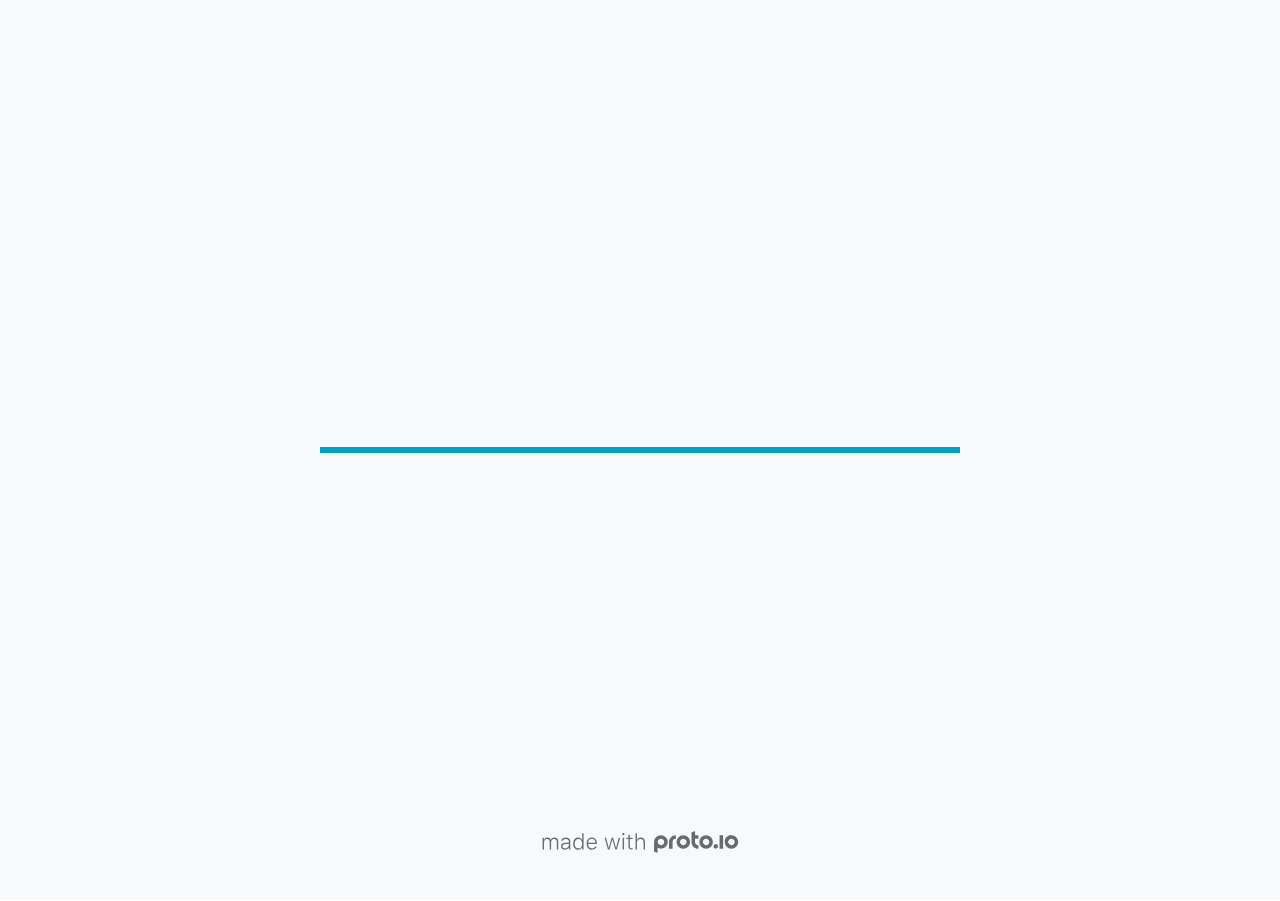
<file: App Prototype/index.html>
<!DOCTYPE HTML>
	<head>

		<meta charset="utf-8">

		<title>Sample Project - Proto.io</title>

		
			<meta name="HandheldFriendly" content="True">
			<meta name="MobileOptimized" content="375"> 

			
			
			
			<meta name="viewport" content="minimum-scale=1.00, maximum-scale=1.00, initial-scale=1.00, user-scalable=no, shrink-to-fit=no" />

			
				<meta name="apple-mobile-web-app-capable" content="yes" />
				<meta name="apple-mobile-web-app-status-bar-style" content="black-translucent" />
			

			<meta name="format-detection" content="telephone=no">


			

			<link rel="shortcut icon" href="apple-touch-icon.png">

			
				
				<link href="./assets/branding/apple-touch-icon-ipad-pro.png" sizes="167x167" rel="apple-touch-icon-precomposed">

				
				<link href="./assets/branding/apple-touch-icon-ipad-retina.png" sizes="152x152" rel="apple-touch-icon-precomposed">

				
				<link href="./assets/branding/apple-touch-icon-retina144.png" sizes="144x144" rel="apple-touch-icon-precomposed">

				
				<link href="./assets/branding/apple-touch-icon-old-ipad.pngapple-touch-icon-old-ipad.png" sizes="76x76" rel="apple-touch-icon-precomposed">

				
				<link href="./assets/branding/apple-touch-icon-ipad.png" sizes="72x72" rel="apple-touch-icon-precomposed">

				
				<link href="./assets/branding/apple-touch-icon-retina180.png" sizes="180x180" rel="apple-touch-icon-precomposed">

				
				<link href="./assets/branding/apple-touch-icon-retina.png" sizes="114x114" rel="apple-touch-icon-precomposed">

				
				<link href="./assets/branding/apple-touch-icon.png" sizes="57x57" rel="apple-touch-icon-precomposed">

				
				<link href="./assets/branding/startup.png" media="(device-width: 320px)" rel="apple-touch-startup-image">

				
				<link href="./assets/branding/startup-retina.png" media="(device-width: 320px) and (device-height: 480px) and (-webkit-device-pixel-ratio: 2)" rel="apple-touch-startup-image">

				
				<link href="./assets/branding/startup-568.png" media="(device-width: 320px) and (device-height: 568px) and (-webkit-device-pixel-ratio: 2)" rel="apple-touch-startup-image">

				
				<link href="./assets/branding/startup-retina-6.png" media="(device-width: 375px) and (device-height: 667px) and (orientation: portrait) and (-webkit-device-pixel-ratio: 2)" rel="apple-touch-startup-image">

				
				<link href="./assets/branding/startup-retina-6plus.png" media="(device-width: 414px) and (device-height: 736px) and (orientation: portrait) and (-webkit-device-pixel-ratio: 3)" rel="apple-touch-startup-image">

				
				<link href="./assets/branding/startup-retina-6plus-landscape.png" media="(device-width: 414px) and (device-height: 736px) and (orientation: landscape) and (-webkit-device-pixel-ratio: 3)" rel="apple-touch-startup-image">

				
				<link href="./assets/branding/startup-ipad.png" media="(device-width: 768px) and (orientation: portrait)" rel="apple-touch-startup-image">

				
				<link href="./assets/branding/startup-ipad-landscape.png" media="(device-width: 768px) and (orientation: landscape)" rel="apple-touch-startup-image">

				
				<link href="./assets/branding/startup-ipad-retina.png" media="(device-width: 768px) and (orientation: portrait) and (-webkit-device-pixel-ratio: 2)" rel="apple-touch-startup-image">

				
				<link href="./assets/branding/startup-ipad-landscape-retina.png" media="(device-width: 768px) and (orientation: landscape) and (-webkit-device-pixel-ratio: 2)" rel="apple-touch-startup-image">

				
				<link href="./assets/branding/startup-ipad-pro.png" media="(device-width: 1024px) and (orientation: portrait) and (-webkit-device-pixel-ratio: 2)" rel="apple-touch-startup-image">

				
				<link href="./assets/branding/startup-ipad-pro-landscape.png" media="(device-width: 1024px) and (orientation: landscape) and (-webkit-device-pixel-ratio: 2)" rel="apple-touch-startup-image">
			

			<meta http-equiv="cleartype" content="on"> 


			 
		    <script type="text/javascript" src="./scripts/plugins/jquery/jquery.js"></script>

			
				<link rel="stylesheet" href="./stylesheets/player-export.css" />
				<script type="text/javascript" src="./scripts/player-export.js"></script>
			

			
			<script type="text/javascript" src="./libraries/common/components.js"></script> 
			<link type="text/css" rel="Stylesheet" href="./libraries/common/components.1.00.css" /> 

			
					<script type="text/javascript" src="./libraries/generic2/components.js"></script> 
					<link type="text/css" rel="Stylesheet" href="./libraries/generic2/components.1.00.css" /> 
				
					<script type="text/javascript" src="./libraries/ios7/components.js"></script> 
					<link type="text/css" rel="Stylesheet" href="./libraries/ios7/components.1.00.css" /> 
				
					<script type="text/javascript" src="./libraries/ios9/components.js"></script> 
					<link type="text/css" rel="Stylesheet" href="./libraries/ios9/components.1.00.css" /> 
				
					<script type="text/javascript" src="./libraries/material/components.js"></script> 
					<link type="text/css" rel="Stylesheet" href="./libraries/material/components.1.00.css" /> 
				
				<script type="text/javascript" src="./data/data.js"></script> 
			

		<style>
			body { width: 375px; height: 667px; }
			.landscape, .landscape .prx-page { min-height: 375px; }
			.portrait, .portrait .prx-page { min-height: 667px; }
		</style>

		<script type="text/javascript">

			prx.ver = '6.6.45.0';
			prx.url.account = 'https://ngocminhpham.proto.io';
			prx.url.staticassets = 'https://gal.proto.io';
			prx.url.devices = 'https://dteyv52hbg2at.cloudfront.net/devices';
			prx.url.static = 'https://dteyv52hbg2at.cloudfront.net';
			prx.url.siteurl = 'proto.io';
			prx.url.crossmsg = 'https://ngocminhpham.proto.io';

			prx.nodejsassetsserver = {};
			prx.nodejsassetsserver.host = ".proto.io";
			prx.nodejsassetsserver.subdomainprefix = "https://at";
			prx.nodejsassetsserver.maxsubdomains = "20";

			prx.device_library = 'ios9';
			prx.devices[prx.device] = {
				name: prx.device
				,defaultOrientation: 'portrait'
				,portrait_applies: 1 //new
				,portrait: [375,667]
				,landscape_applies: 1 //new
				,landscape: [667,375]
				,allow_orientation_change: 1 //new
				,statusbar_skin: 'default' // new
				,statusbarheightportrait: 0
				,statusbarheightlandscape: 0
				,navigationbar_skin: 'default' //new
				,navigationbarheightportrait: 0
				,navigationbarheightlandscape: 0
				,normalportrait: [375,667]
				,normallandscape: [667,375]
				,device_s3bucket: 'd4ef61c1-1c68-4222-8ad5-0b8391e1843b'
				,dpr: '1.00'
				,deviceType: "default"
				,showiPhoneXNotch: false
				,appleWatchRoundedCorners: false
				,scrollType: "default"
				,initialscale: 1.00
				,targetdensitydpi: "device-dpi"
			}

			prx.projectsettings.id = '210087d0-4687-47f3-a69a-95a49e11e4c9';
			prx.projectsettings.s3b = 'ngocminhpham-1056293-proto';
			prx.projectsettings.account = 'ngocminhpham';
			prx.projectsettings.statusbar = '0'; 
			prx.projectsettings.statusbarapplies = '0';
			prx.projectsettings.navigationbar = '0';
			prx.projectsettings.navigationbarapplies = '0';
			prx.projectsettings.initialpageid = -1;
			
			
			prx.projectsettings.flashactions = 0;
			prx.projectsettings.gatrackingcode = '';

			prx.export2html = '1' == true;
			prx.mobPlayer = 0;

			prx.user.country = 'US';

			prx.s3Links = []; 
			var sLinkedAssets = [];
			

			prx.csrf_token = '8066044689359E017664898AB3D65832968A526098EE12179D3BB32758FC3206';

            

            
                            prx.assetsAccessToken = "eyJ0eXAiOiJKV1QiLCJhbGciOiJIUzI1NiJ9.eyJkIjp7InVpZCI6Ii0xIiwicHJvamVjdF9pZCI6IjIxMDA4N2QwLTQ2ODctNDdmMy1hNjlhLTk1YTQ5ZTExZTRjOSJ9LCJ2IjowLCJleHAiOjE1OTU5MTQ0MDUsImlhdCI6MTU5NTczNDQwNX0.5IvK_K2QmMRihOUOpKHY2jl7xccIXPCzRqpVNlbF1do";

			prx.iniPlayer.iniPreLoad();

		</script>
	</head>

	

			<body class="player device-cursor-touch mobile-device-true " " id="mbd" >

				
				<div id="window-wrapper">
					<div id="dragarea"></div>
					<div id="statusbar"></div>
					<div id="underlay" style=""></div>

					<div class="prx-page" data-role="page" id="p-27" data-id="27"></div>
					
								<div class="prx-page" data-role="page" id="p-28" data-id="28"></div>
							
								<div class="prx-page" data-role="page" id="p-29" data-id="29"></div>
							
								<div class="prx-page" data-role="page" id="p-30" data-id="30"></div>
							
								<div class="prx-page" data-role="page" id="p-31" data-id="31"></div>
							
								<div class="prx-page" data-role="page" id="p-32" data-id="32"></div>
							
								<div class="prx-page" data-role="page" id="p-37" data-id="37"></div>
							
								<div class="prx-page" data-role="page" id="p-38" data-id="38"></div>
							
								<div class="prx-page" data-role="page" id="p-39" data-id="39"></div>
							
								<div class="prx-page" data-role="page" id="p-40" data-id="40"></div>
							
								<div class="prx-page" data-role="page" id="p-42" data-id="42"></div>
							
					<div id="navigationbar"></div>
					<div id="overlay"></div>
					<div id="trash"></div>
					<div id="quick-audios"></div>
				</div>

				 
			<div id="loader-wrapper">
				
				<div class="progress">
					<div class="progress-bar"></div>
				</div>
				<div id="poweredby"></div>
			</div>
			


			</body>
		

</html>
</file>
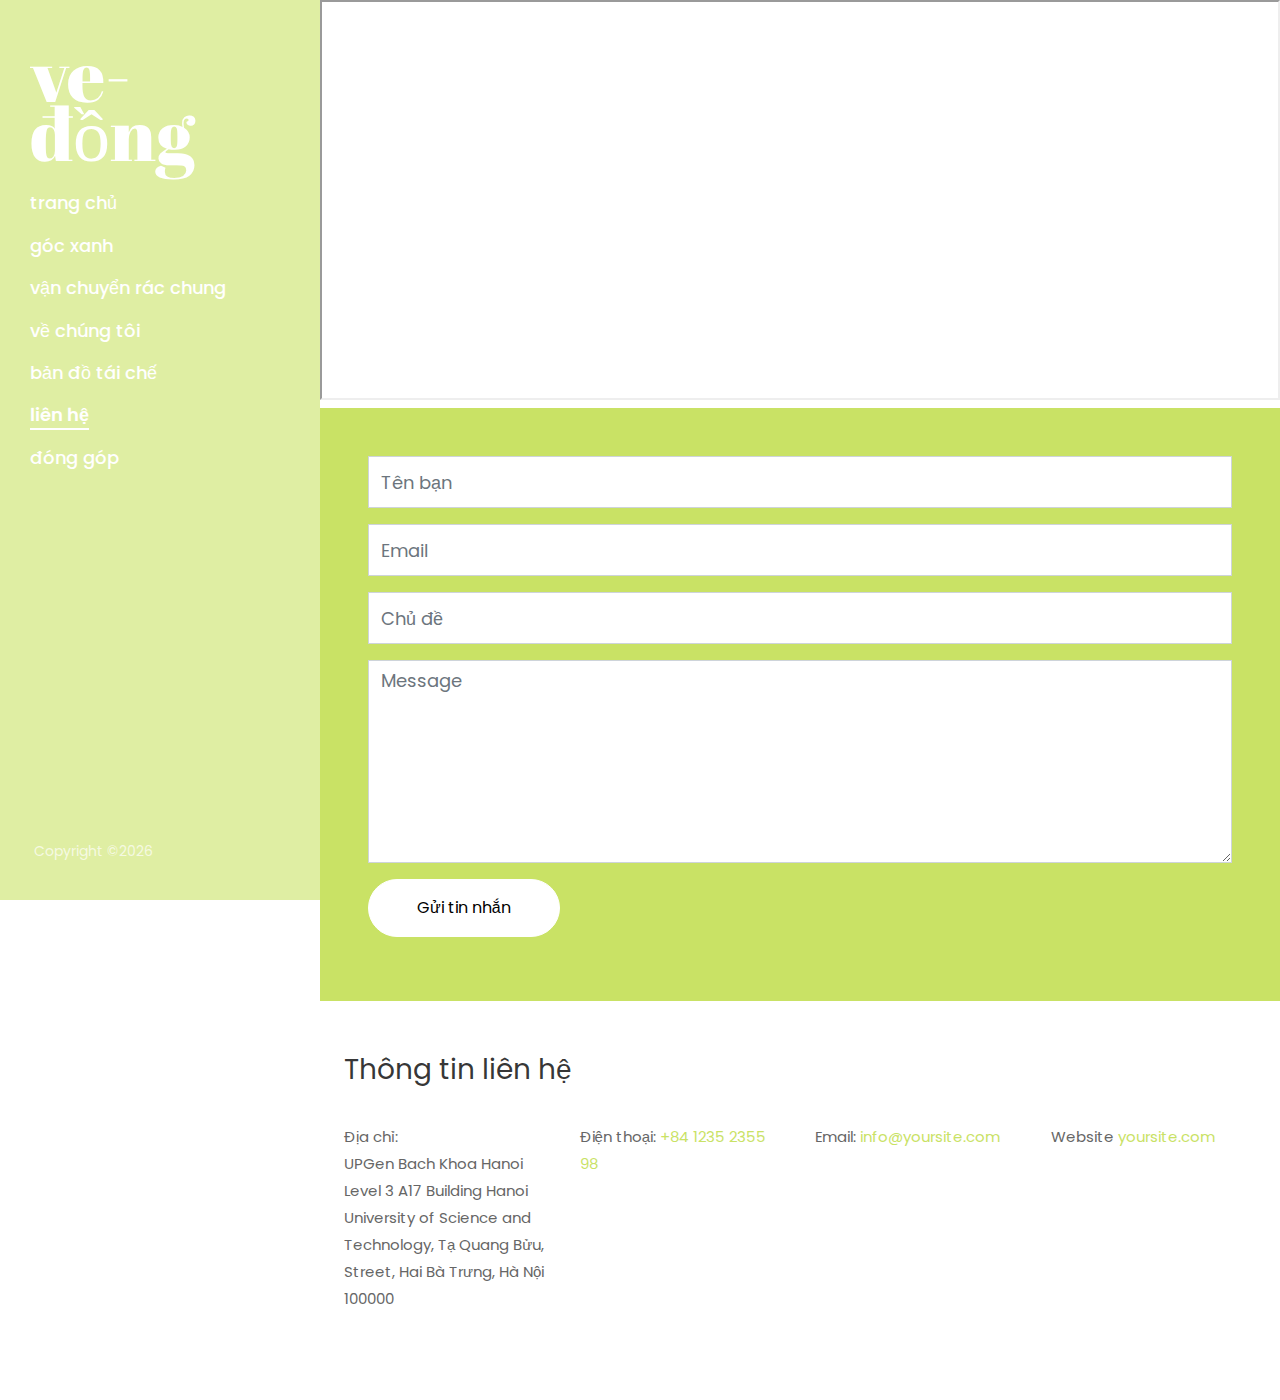
<file: contact.html>
<!DOCTYPE html>
<html lang="en">
  <head>
    <title>liên hệ</title>
    <meta charset="utf-8">
    <meta name="viewport" content="width=device-width, initial-scale=1, shrink-to-fit=no">
    
    <link href="https://fonts.googleapis.com/css?family=Poppins:300,400,500,600,700" rel="stylesheet">
    <link href="https://fonts.googleapis.com/css?family=Lora:400,400i,700,700i&display=swap" rel="stylesheet">
    <link href="https://fonts.googleapis.com/css?family=Abril+Fatface&display=swap" rel="stylesheet">

    <link rel="stylesheet" href="css/open-iconic-bootstrap.min.css">
    <link rel="stylesheet" href="css/animate.css">
    
    <link rel="stylesheet" href="css/owl.carousel.min.css">
    <link rel="stylesheet" href="css/owl.theme.default.min.css">
    <link rel="stylesheet" href="css/magnific-popup.css">

    <link rel="stylesheet" href="css/aos.css">

    <link rel="stylesheet" href="css/ionicons.min.css">

    <link rel="stylesheet" href="css/bootstrap-datepicker.css">
    <link rel="stylesheet" href="css/jquery.timepicker.css">
    
    <link rel="stylesheet" href="css/flaticon.css">
    <link rel="stylesheet" href="css/icomoon.css">
    <link rel="stylesheet" href="css/style.css">
  </head>
  <body>

	<div id="colorlib-page">
		<a href="#" class="js-colorlib-nav-toggle colorlib-nav-toggle"><i></i></a>
		<aside id="colorlib-aside" role="complementary" class="js-fullheight img" style="background-image: url(https://image2020.s3.us-east-2.amazonaws.com/sidebar-bg.jpg);">
			<h1 id="colorlib-logo" class="mb-4"><a href="trangchu.html">ve-đồng</a></h1>
			<nav id="colorlib-main-menu" role="navigation">
				<ul>
					<li><a href="trangchu.html">trang chủ</a></li>
					<li><a href="gocxanh.html">góc xanh</a></li>
					<li><a href="vanchuyenracchung.html">vận chuyển rác chung</a></li>
					<li><a href="about.html">về chúng tôi</a></li>
					<li><a href="map.html">bản đồ tái chế</a> </li>
					<li class="colorlib-active"><a href="contact.html">liên hệ</a></li>
					<li><a href="donate.html">đóng góp</a></li>
				</ul>
			</nav>
			<div class="colorlib-footer">
				<p class="pfooter">
					Copyright &copy;<script>document.write(new Date().getFullYear());</script></p>
			</div>
		</aside> <!-- END COLORLIB-ASIDE -->
		<div id="colorlib-main">
			<section class="ftco-section ftco-no-pt ftco-no-pb">
	    	<div class="container px-0">
	        <div>
				<div id="map" class="column">
					<iframe width=100% src="https://www.google.com/maps/d/u/0/embed?mid=1W6iasYAvh1b40lVozh1XDKOPK1KLVngz" height=400></iframe>
				</div>
	            <form action="#" class="bg-primary p-5 contact-form">
	              <div class="form-group">
	                <input type="text" class="form-control" placeholder="Tên bạn">
	              </div>
	              <div class="form-group">
	                <input type="text" class="form-control" placeholder="Email">
	              </div>
	              <div class="form-group">
	                <input type="text" class="form-control" placeholder="Chủ đề">
	              </div>
	              <div class="form-group">
	                <textarea name="" id="" cols="30" rows="7" class="form-control" placeholder="Message"></textarea>
	              </div>
	              <div class="form-group">
	                <input type="submit" value="Gửi tin nhắn" class="btn btn-white py-3 px-5">
	              </div>
	            </form>
	          </div>


	        </div>

	        <div class="row d-flex mb-5 px-4 px-md-4 contact-info mt-5">
	          <div class="col-md-12 mb-4">
	            <h2 class="h3">Thông tin liên hệ</h2>
	          </div>
	          <div class="w-100"></div>
	          <div class="col-lg-6 col-xl-3 mb-4">
	          	<div class="info">
		            <p><span>Địa chỉ: </span><br> UPGen Bach Khoa Hanoi <br>
						Level 3 A17 Building Hanoi University of Science and Technology, Tạ Quang Bửu, Street, Hai Bà Trưng, Hà Nội 100000</p>
		          </div>
	          </div>
	          <div class="col-lg-6 col-xl-3 mb-4">
	          	<div class="info">
		            <p><span>Điện thoại: </span> <a href="tel://1234567920">+84 1235 2355 98</a></p>
		          </div>
	          </div>
	          <div class="col-lg-6 col-xl-3 mb-4">
	          	<div class="info">
		            <p><span>Email:</span> <a href="mailto:info@yoursite.com">info@yoursite.com</a></p>
		          </div>
	          </div>
	          <div class="col-lg-6 col-xl-3 mb-4">
	          	<div class="info">
		            <p><span>Website</span> <a href="#">yoursite.com</a></p>
		          </div>
	          </div>
	        </div>
	    	</div>
	    </section>
		</div><!-- END COLORLIB-MAIN -->
	</div><!-- END COLORLIB-PAGE -->

  <!-- loader -->
  <div id="ftco-loader" class="show fullscreen"><svg class="circular" width="48px" height="48px"><circle class="path-bg" cx="24" cy="24" r="22" fill="none" stroke-width="4" stroke="#eeeeee"/><circle class="path" cx="24" cy="24" r="22" fill="none" stroke-width="4" stroke-miterlimit="10" stroke="#F96D00"/></svg></div>


  <script src="js/jquery.min.js"></script>
  <script src="js/jquery-migrate-3.0.1.min.js"></script>
  <script src="js/popper.min.js"></script>
  <script src="js/bootstrap.min.js"></script>
  <script src="js/jquery.easing.1.3.js"></script>
  <script src="js/jquery.waypoints.min.js"></script>
  <script src="js/jquery.stellar.min.js"></script>
  <script src="js/owl.carousel.min.js"></script>
  <script src="js/jquery.magnific-popup.min.js"></script>
  <script src="js/aos.js"></script>
  <script src="js/jquery.animateNumber.min.js"></script>
  <script src="js/scrollax.min.js"></script>
  <script src="https://www.google.com/maps/d/u/0/embed?mid=1W6iasYAvh1b40lVozh1XDKOPK1KLVngz"></script>
  <script src="js/google-map.js"></script>
  <script src="js/main.js"></script>
    
  </body>
</html>
</file>
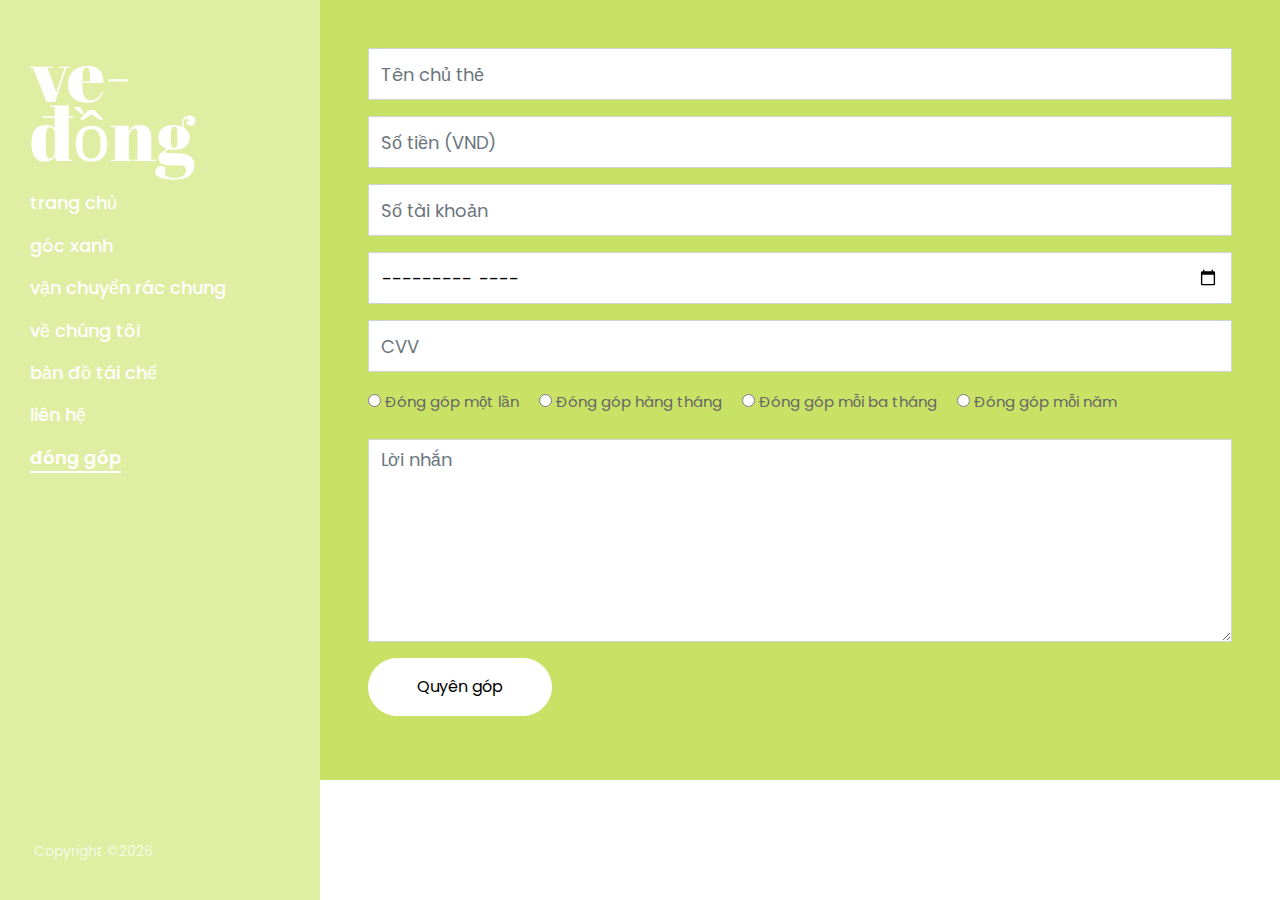
<file: donate.html>
<!DOCTYPE html>
<html lang="en">
<head>
    <meta charset="UTF-8">
    <title>đóng góp</title>
    <meta name="viewport" content="width=device-width, initial-scale=1, shrink-to-fit=no">

    <link href="https://fonts.googleapis.com/css?family=Poppins:300,400,500,600,700" rel="stylesheet">
    <link href="https://fonts.googleapis.com/css?family=Lora:400,400i,700,700i&display=swap" rel="stylesheet">
    <link href="https://fonts.googleapis.com/css?family=Abril+Fatface&display=swap" rel="stylesheet">

    <link rel="stylesheet" href="css/open-iconic-bootstrap.min.css">
    <link rel="stylesheet" href="css/animate.css">

    <link rel="stylesheet" href="css/owl.carousel.min.css">
    <link rel="stylesheet" href="css/owl.theme.default.min.css">
    <link rel="stylesheet" href="css/magnific-popup.css">

    <link rel="stylesheet" href="css/aos.css">

    <link rel="stylesheet" href="css/ionicons.min.css">

    <link rel="stylesheet" href="css/bootstrap-datepicker.css">
    <link rel="stylesheet" href="css/jquery.timepicker.css">

    <link rel="stylesheet" href="css/flaticon.css">
    <link rel="stylesheet" href="css/icomoon.css">
    <link rel="stylesheet" href="css/style.css">
</head>
<body>
    <div id="colorlib-page">
        <a href="#" class="js-colorlib-nav-toggle colorlib-nav-toggle"><i></i></a>
        <aside id="colorlib-aside" role="complementary" class="js-fullheight img" style="background-image: url(https://image2020.s3.us-east-2.amazonaws.com/sidebar-bg.jpg);">
            <h1 id="colorlib-logo" class="mb-4"><a href="trangchu.html">ve-đồng</a></h1>
            <nav id="colorlib-main-menu" role="navigation">
                <ul>
                    <li><a href="trangchu.html">trang chủ</a></li>
                    <li><a href="gocxanh.html">góc xanh</a></li>
                    <li><a href="vanchuyenracchung.html">vận chuyển rác chung</a></li>
                    <li><a href="about.html">về chúng tôi</a></li>
                    <li><a href="map.html">bản đồ tái chế</a> </li>
                    <li><a href="contact.html">liên hệ</a></li>
                    <li class="colorlib-active"><a href="donate.html">đóng góp</a></li>
                </ul>
            </nav>
            <div class="colorlib-footer">
                <p class="pfooter">
                    Copyright &copy;<script>document.write(new Date().getFullYear());</script></p>
            </div>
        </aside> <!-- END COLORLIB-ASIDE -->
        <div id="colorlib-main">
            <section class="ftco-section ftco-no-pt ftco-no-pb">
                <section class="ftco-section ftco-no-pt ftco-no-pb">
                    <div class="container px-0">
                        <div>

                            <form action="#" class="bg-primary p-5 contact-form">
                                <div class="form-group">
                                    <input type="text" class="form-control" placeholder="Tên chủ thẻ">
                                </div>
                                <div class="form-group">
                                    <input type="number" class="form-control" placeholder="Số tiền (VND)">
                                </div>
                                <div class="form-group">
                                    <input type="number" class="form-control" placeholder="Số tài khoản">
                                </div>
                                <div class="form-group">
                                    <input type="month" class="form-control" placeholder="Ngày hết hạn">
                                </div>
                                <div class="form-group">
                                    <input type="text" class="form-control" placeholder="CVV">
                                </div>
                                <div class="form-group">
                                    <input type="radio" id="once" name="freq" value="once">
                                    <label for="once">Đóng góp một lần&nbsp&nbsp&nbsp&nbsp</label>
                                    <input type="radio" id="monthly" name="freq" value="monthly">
                                    <label for="monthly">Đóng góp hàng tháng&nbsp&nbsp&nbsp&nbsp</label>
                                    <input type="radio" id="quarterly" name="freq" value="quarterly">
                                    <label for="monthly">Đóng góp mỗi ba tháng&nbsp&nbsp&nbsp&nbsp</label>
                                    <input type="radio" id="yearly" name="freq" value="yearly">
                                    <label for="monthly">Đóng góp mỗi năm</label>
                                </div>
                                <div class="form-group">
                                    <textarea name="" id="" cols="30" rows="7" class="form-control" placeholder="Lời nhắn"></textarea>
                                </div>
                                <div class="form-group">
                                    <input type="submit" onclick="thankyou()" value="Quyên góp" class="btn btn-white py-3 px-5">
                                    <script>function thankyou() {
                                        alert("Chân thành cảm ơn bạn!")
                                    }
                                    </script>
                                </div>
                            </form>
                        </div>
                    </div>
</body>
</html>
</file>
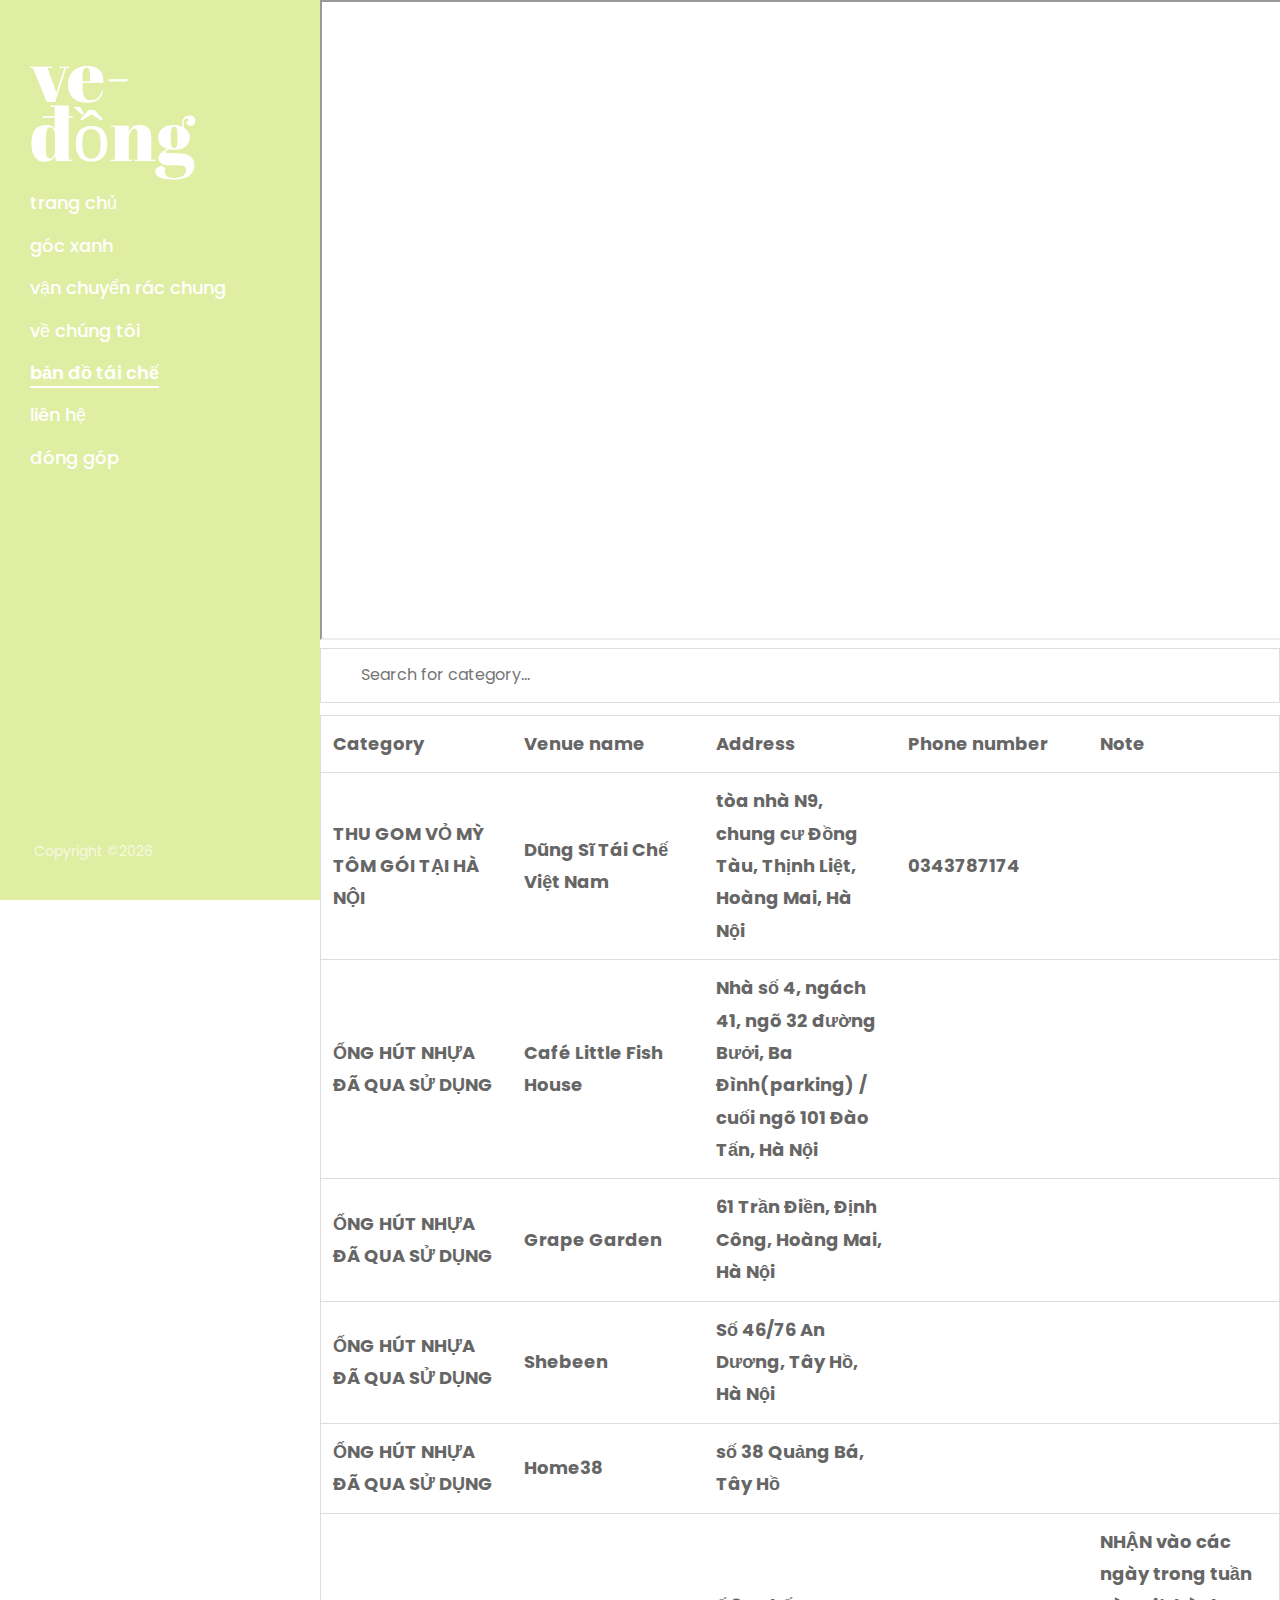
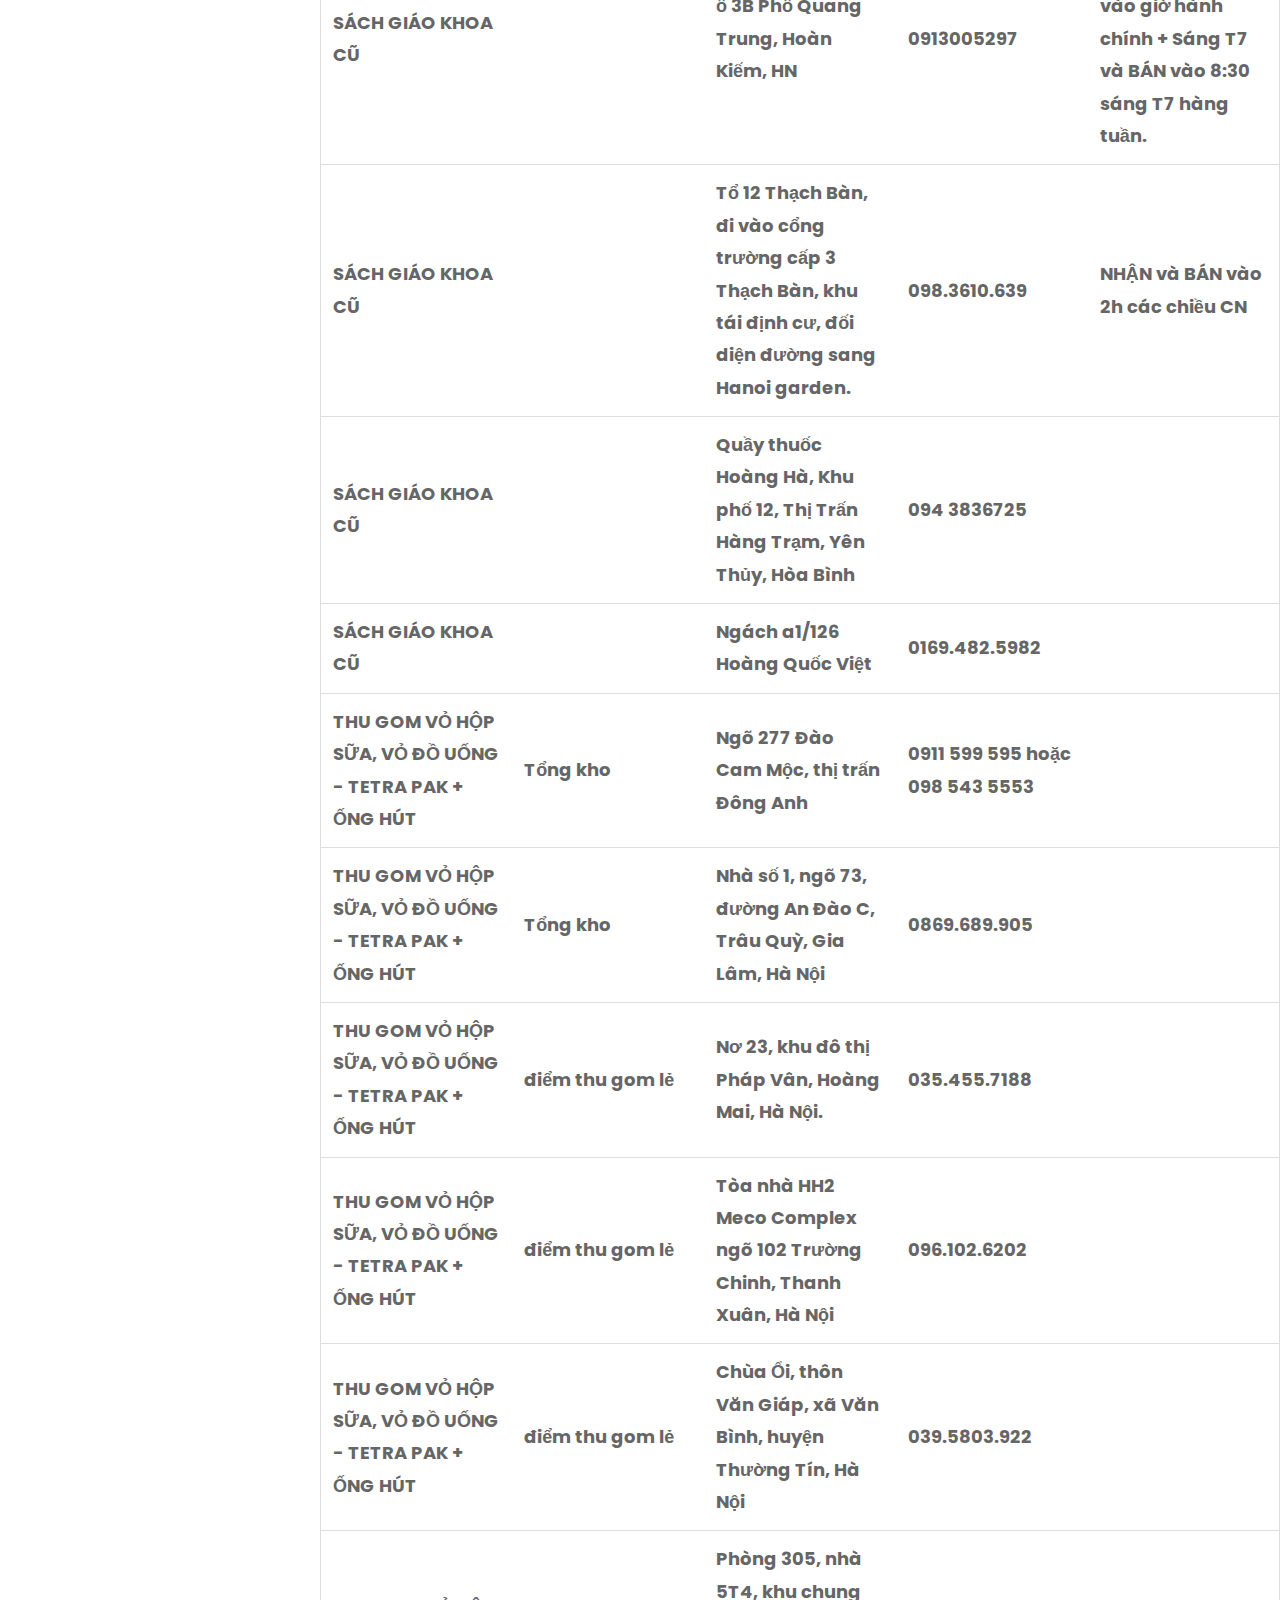
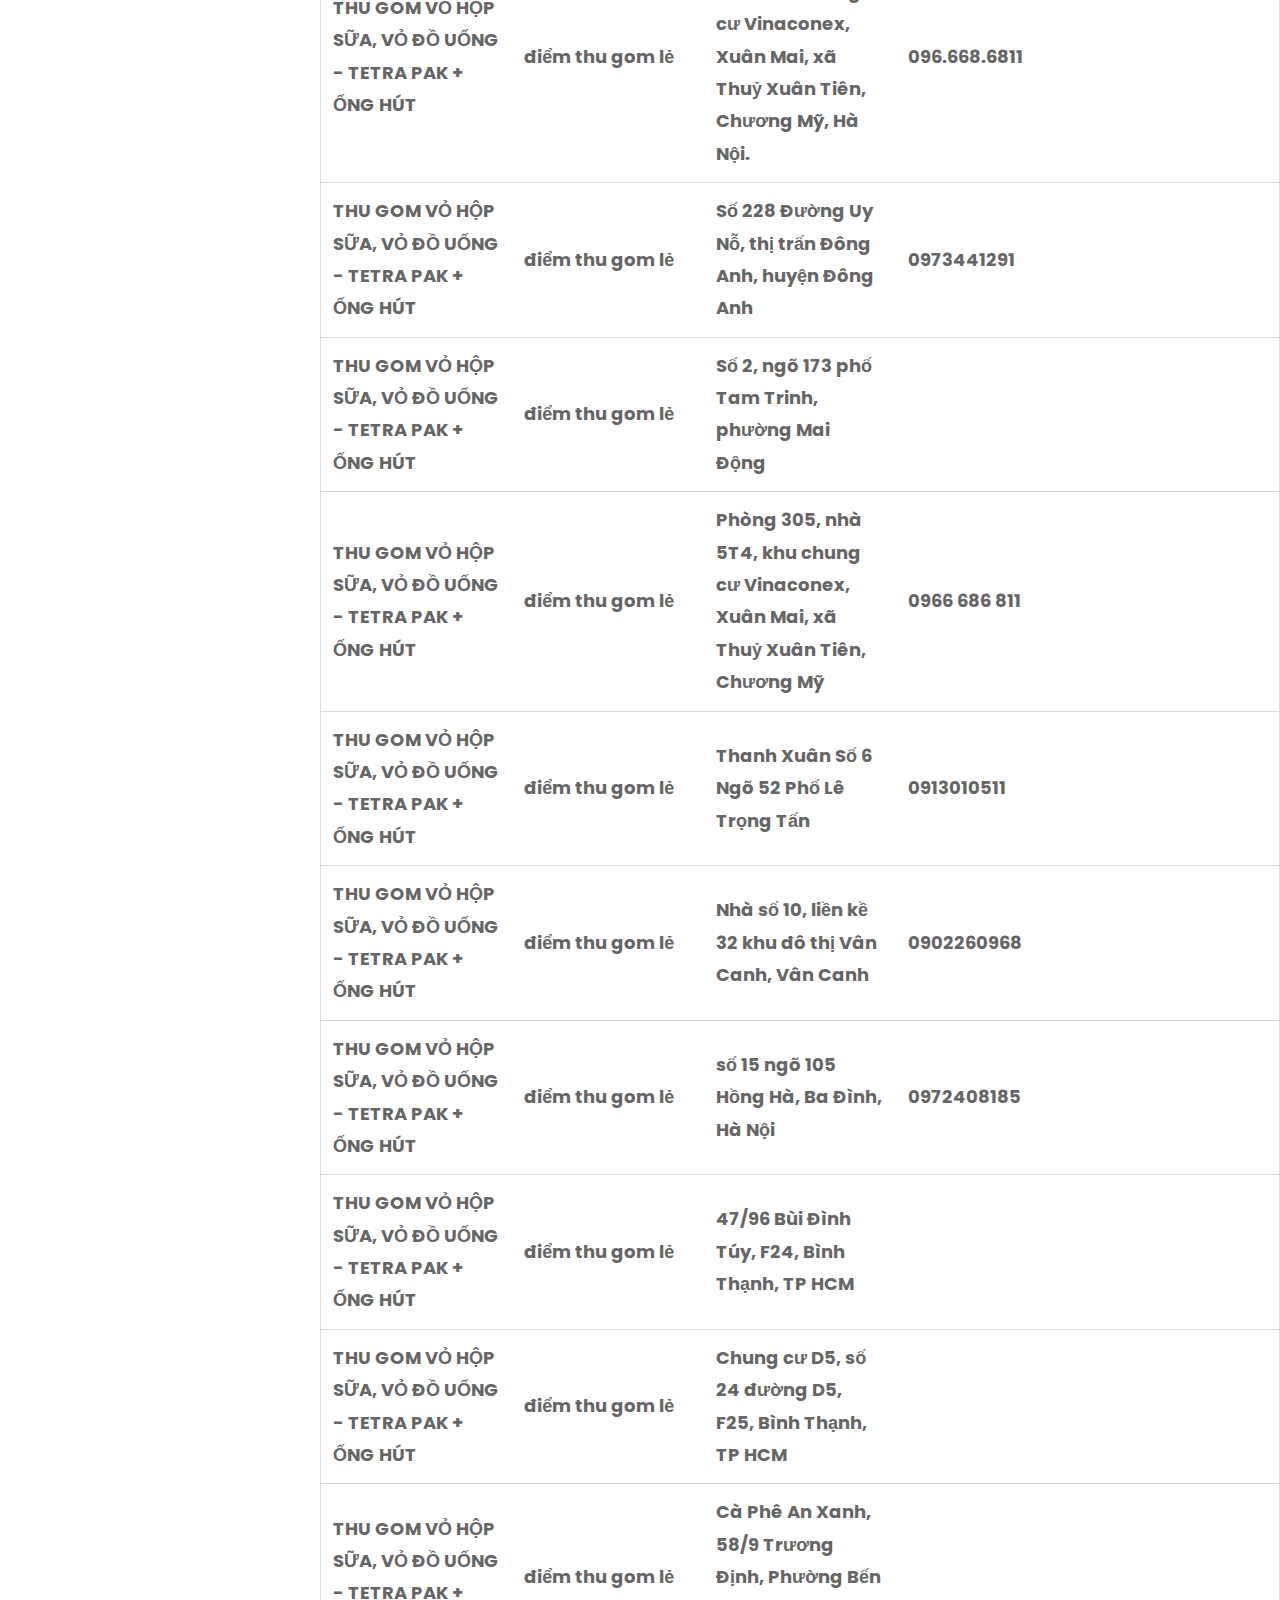
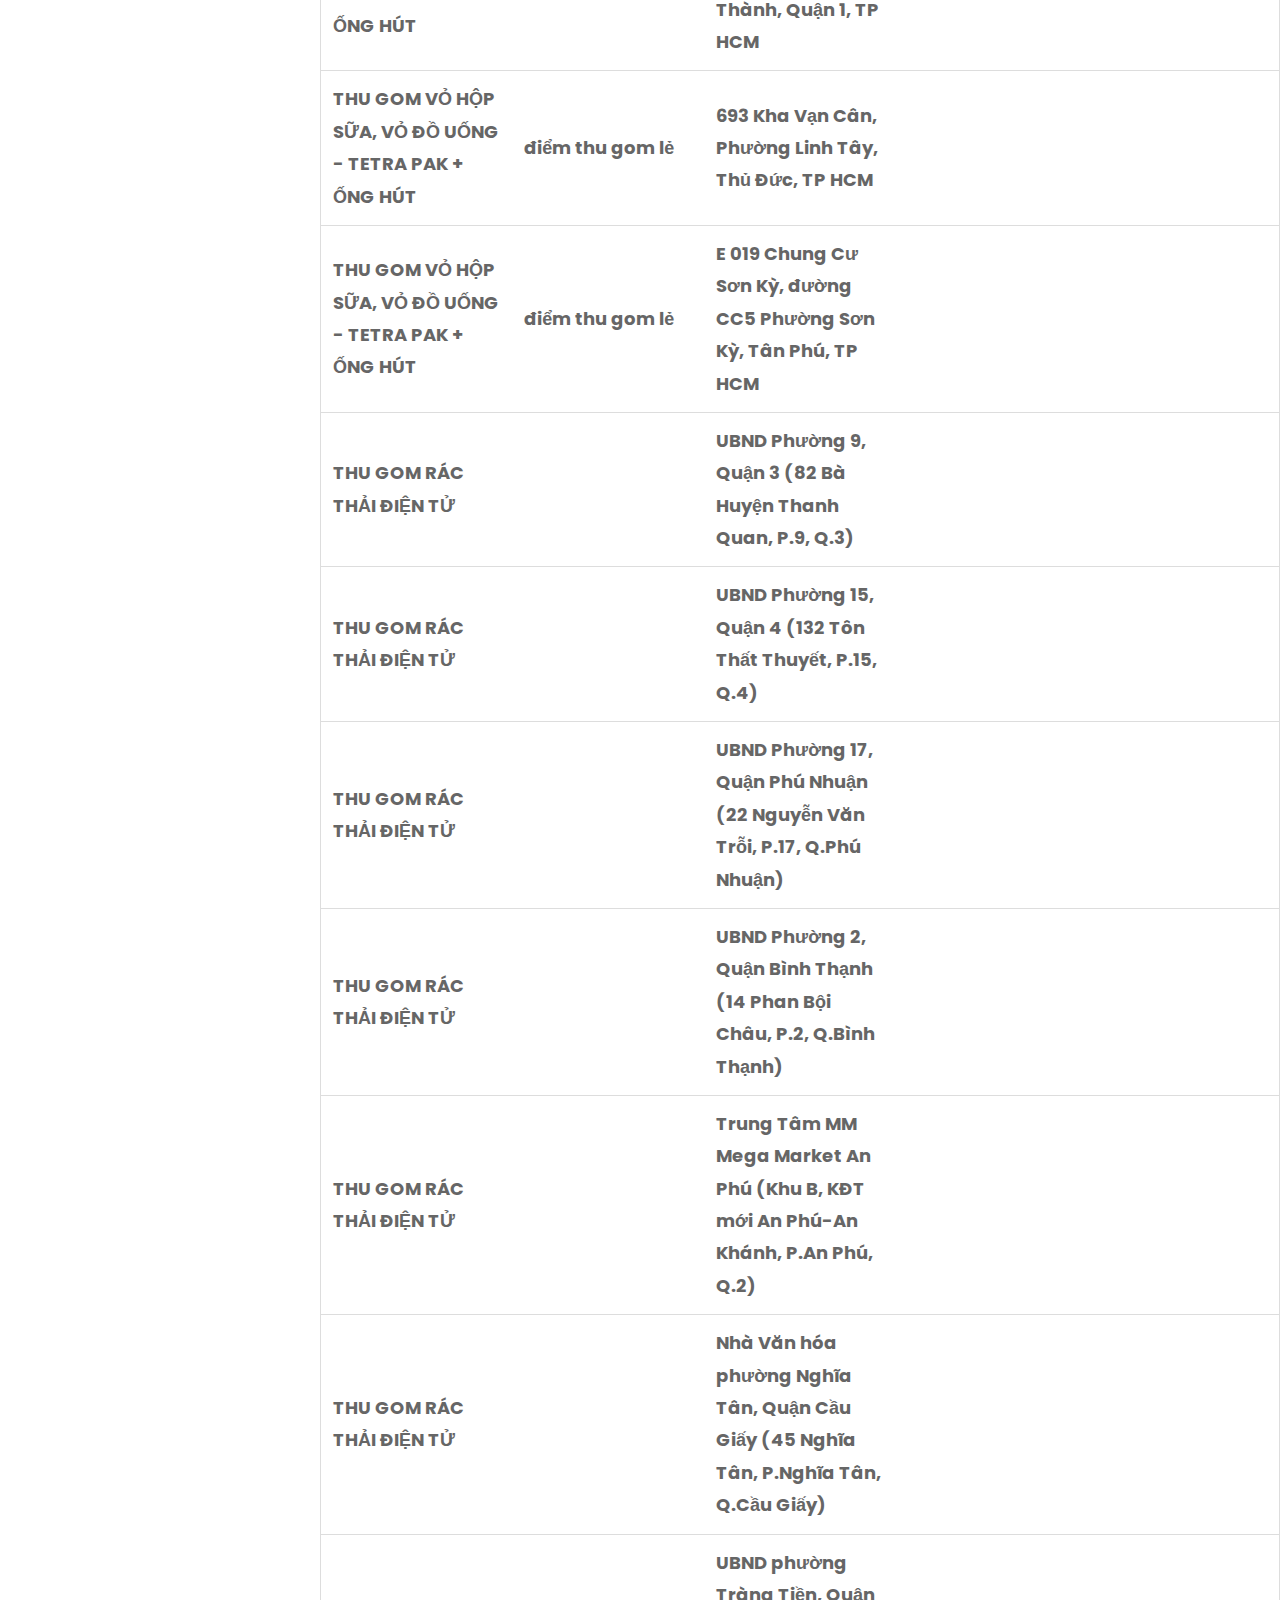
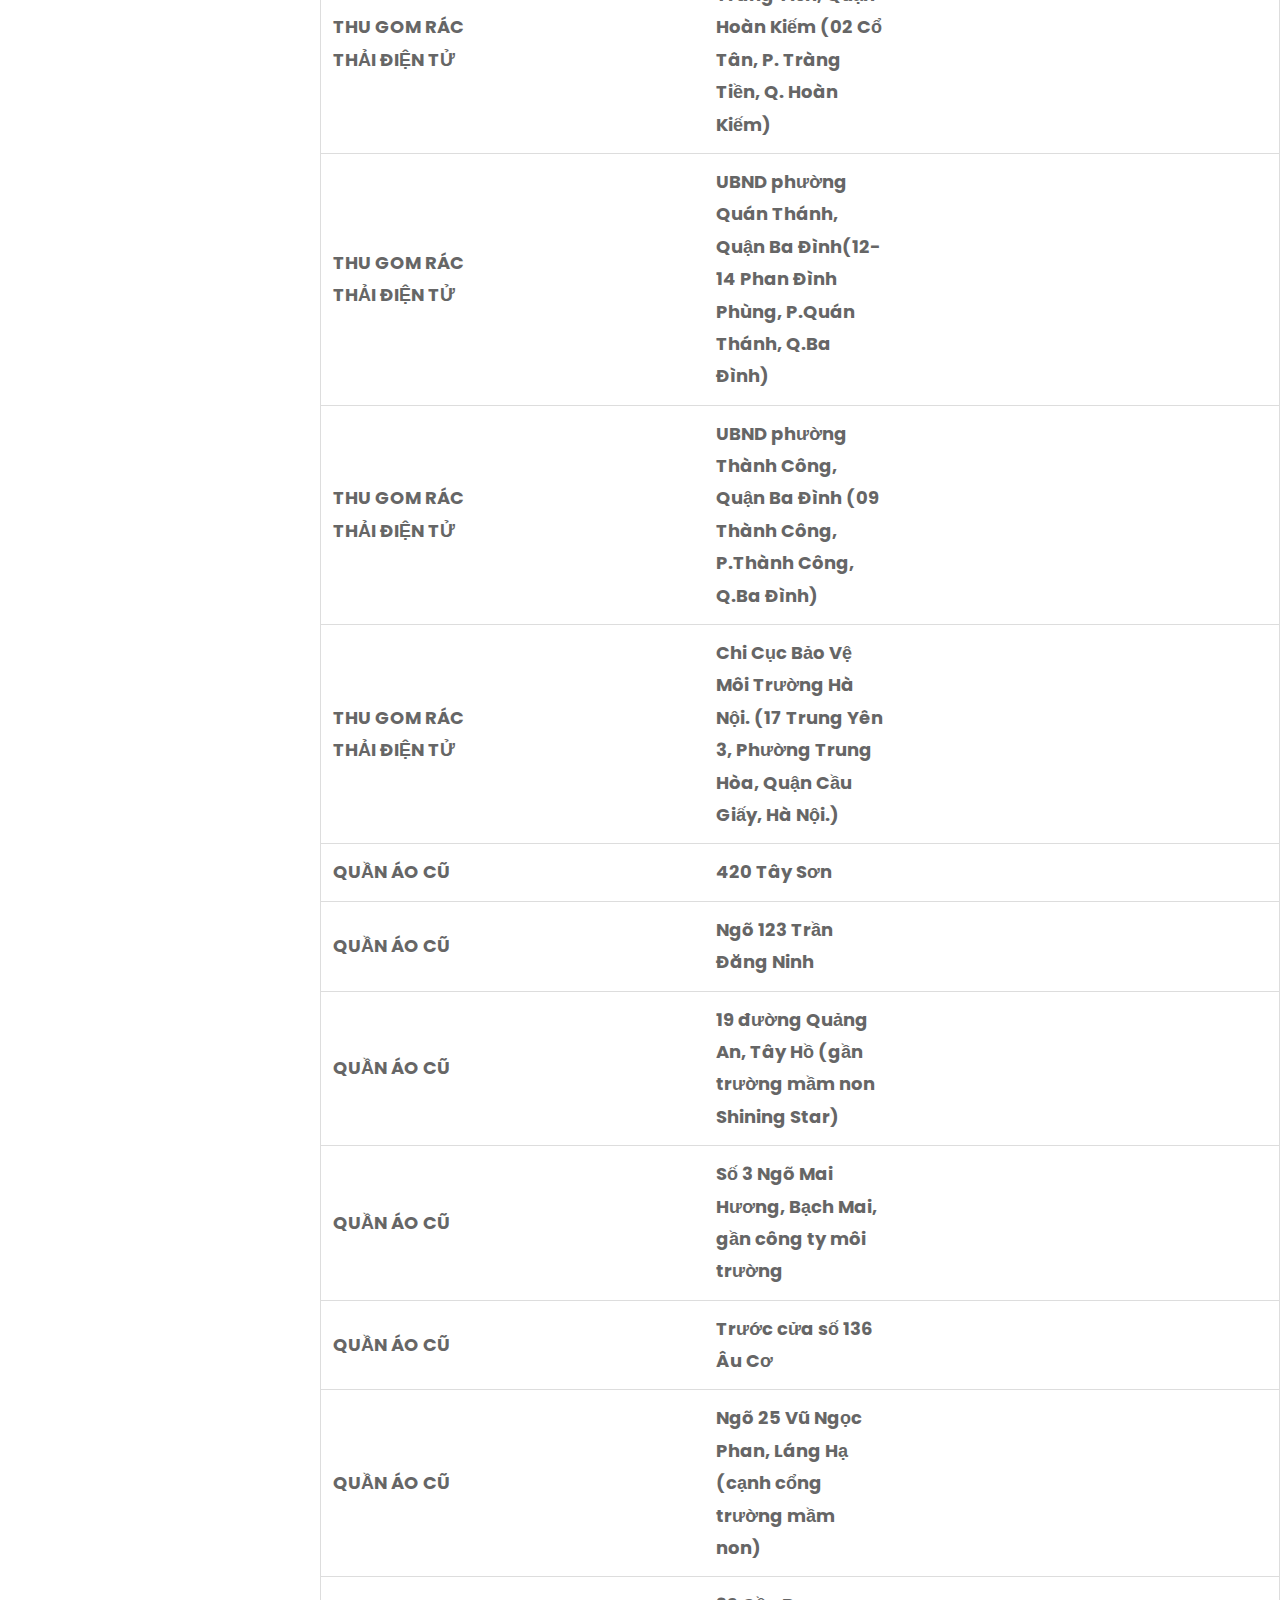
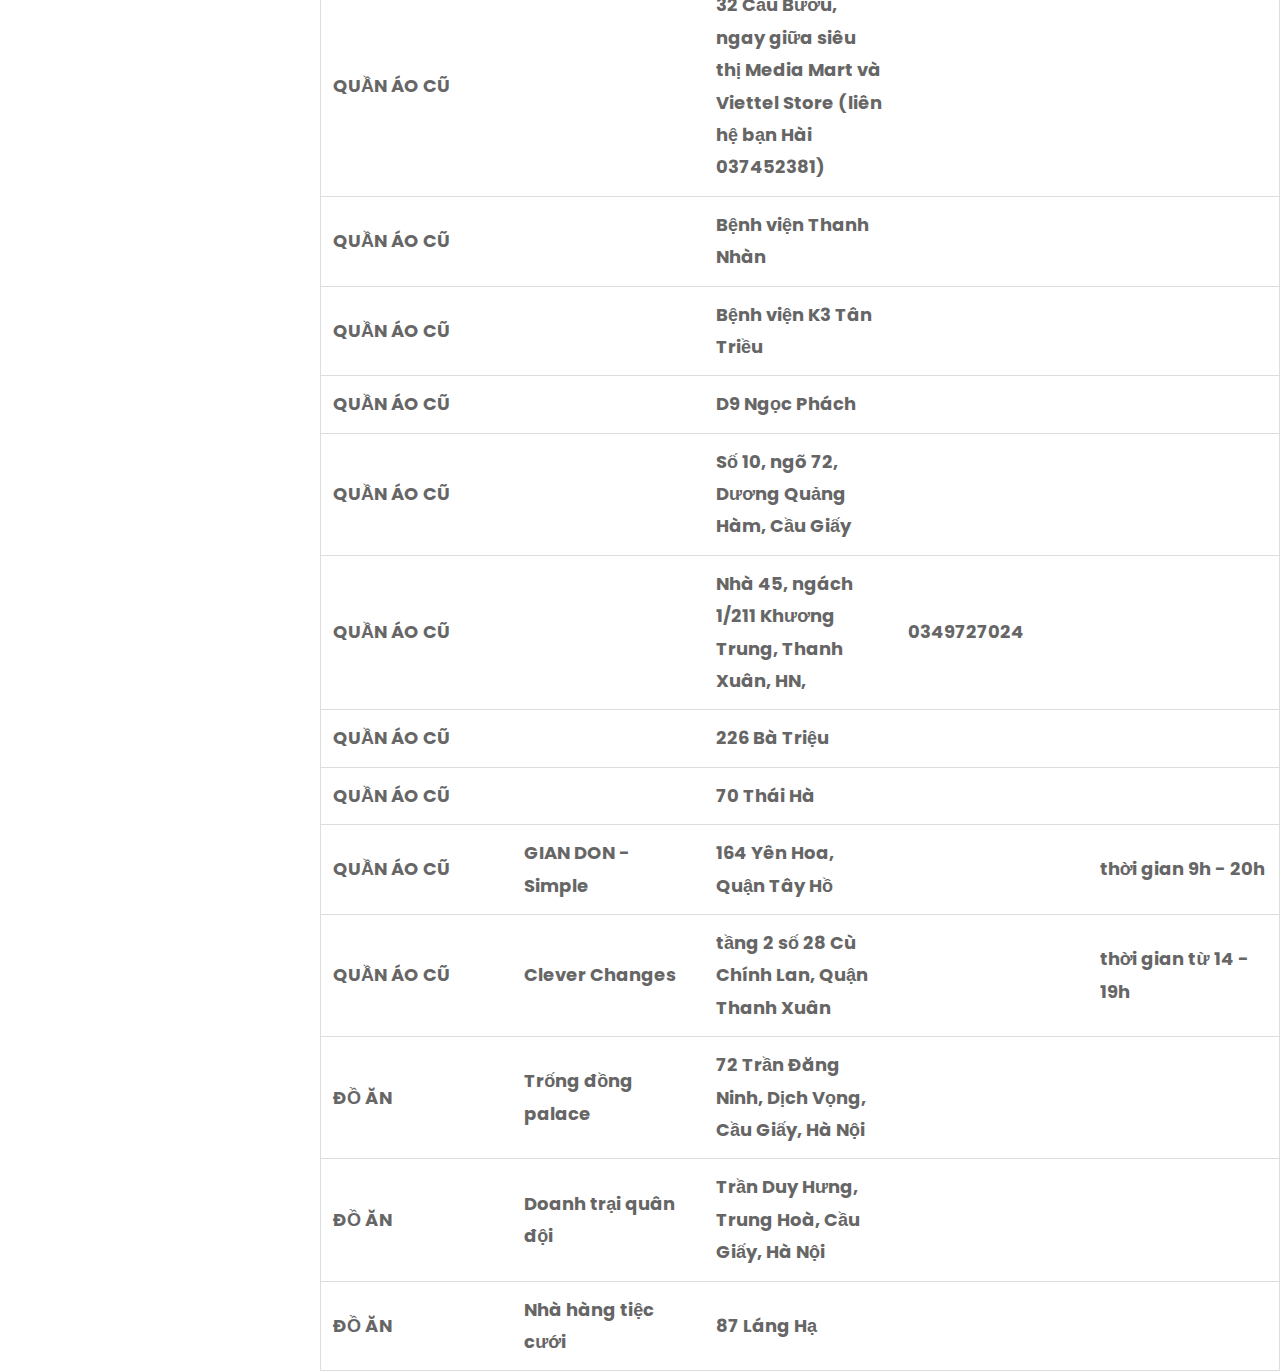
<file: map.html>
<!DOCTYPE html>
<html lang="en">
<head>
    <meta charset="UTF-8">
    <title>bản đồ tái chế</title>
    <meta name="viewport" content="width=device-width, initial-scale=1, shrink-to-fit=no">

    <link href="https://fonts.googleapis.com/css?family=Poppins:300,400,500,600,700" rel="stylesheet">
    <link href="https://fonts.googleapis.com/css?family=Lora:400,400i,700,700i&display=swap" rel="stylesheet">
    <link href="https://fonts.googleapis.com/css?family=Abril+Fatface&display=swap" rel="stylesheet">

    <link rel="stylesheet" href="css/open-iconic-bootstrap.min.css">
    <link rel="stylesheet" href="css/animate.css">

    <link rel="stylesheet" href="css/owl.carousel.min.css">
    <link rel="stylesheet" href="css/owl.theme.default.min.css">
    <link rel="stylesheet" href="css/magnific-popup.css">

    <link rel="stylesheet" href="css/aos.css">

    <link rel="stylesheet" href="css/ionicons.min.css">

    <link rel="stylesheet" href="css/bootstrap-datepicker.css">
    <link rel="stylesheet" href="css/jquery.timepicker.css">


    <link rel="stylesheet" href="css/flaticon.css">
    <link rel="stylesheet" href="css/icomoon.css">
    <link rel="stylesheet" href="css/style.css">
    <link rel="stylesheet" type="text/css" href="mapstyling.css" />
    <script src="mapjs.js"></script>

    <script
            src="https://code.jquery.com/jquery-3.5.1.min.js"
            integrity="sha256-9/aliU8dGd2tb6OSsuzixeV4y/faTqgFtohetphbbj0="
            crossorigin="anonymous"></script>
    <script src="jquery-csv.js"></script>
</head>
<body>
<div id="colorlib-page">
    <a href="#" class="js-colorlib-nav-toggle colorlib-nav-toggle"><i></i></a>
    <aside id="colorlib-aside" role="complementary" class="js-fullheight img" style="background-image: url(https://image2020.s3.us-east-2.amazonaws.com/sidebar-bg.jpg);">
        <h1 id="colorlib-logo" class="mb-4"><a href="trangchu.html">ve-đồng</a></h1>
        <nav id="colorlib-main-menu" role="navigation">
            <ul>
                <li><a href="trangchu.html">trang chủ</a></li>
                <li><a href="gocxanh.html">góc xanh</a></li>
                <li><a href="vanchuyenracchung.html">vận chuyển rác chung</a></li>
                <li><a href="about.html">về chúng tôi</a></li>
                <li class="colorlib-active"><a href="map.html">bản đồ tái chế</a> </li>
                <li><a href="contact.html">liên hệ</a></li>
                <li><a href="donate.html">đóng góp</a></li>
            </ul>
        </nav>
        <div class="colorlib-footer">
            <p class="pfooter">
                Copyright &copy;<script>document.write(new Date().getFullYear());</script></p>
        </div>
    </aside> <!-- END COLORLIB-ASIDE -->
    <div id="colorlib-main">

        <div>
            <iframe src="https://www.google.com/maps/d/embed?mid=1JXPNC2uiphB3BQAZHHw8L31eilZpEMkh"
                    width="1920" height="640"></iframe>
        </div>

        <script type="text/javascript">
            <!--        var allText =[];-->
            <!--        var allTextLines = [];-->
            <!--        var Lines = [];-->

            <!--        var txtFile = new XMLHttpRequest();-->
            <!--        // txtFile.open("GET", "C:\\Users\\Asus\\OneDrive\\Tài liệu\\Downloads\\Online-Courses-Learning\\Coursera\\Using Git for Distributed Development\\Week-2\\Excercise\\she-code-final\\map-final.csv", true);-->
            <!--        console.log(txtFile);-->
            $.ajax({
                type: "GET",
                url: "map-final.csv",
                dataType: "text",
                success: function(data) {
                    // console.log(data)


                    var result = $.csv.toArrays(data)
                    console.log(result)
                    var table =  document.getElementById('myTable')
                    result.map(function (e) {
                        let html = `
                        <th style="width:20%;">${e[0]}</th>
                        <th style="width:20%;">${e[1]}</th>
                            <th style="width:20%;">${e[2]}</th>
                        <th style="width:20%;">${e[3]}</th>
                                        <th style="width:25%;">${e[4]}</th>

                    `
                        let column = document.createElement('tr');
                        column.innerHTML= html
                        table.append(column)
                    })
                }
            });

        </script>
        <input type="text" id="myInput" onkeyup="myFunction()" placeholder="Search for category...">

        <table id="myTable">
            <tr class="header">

            </tr>
        </table>


    </div><!-- END COLORLIB-MAIN -->
</div><!-- END COLORLIB-PAGE -->
</body>
</html>
</file>
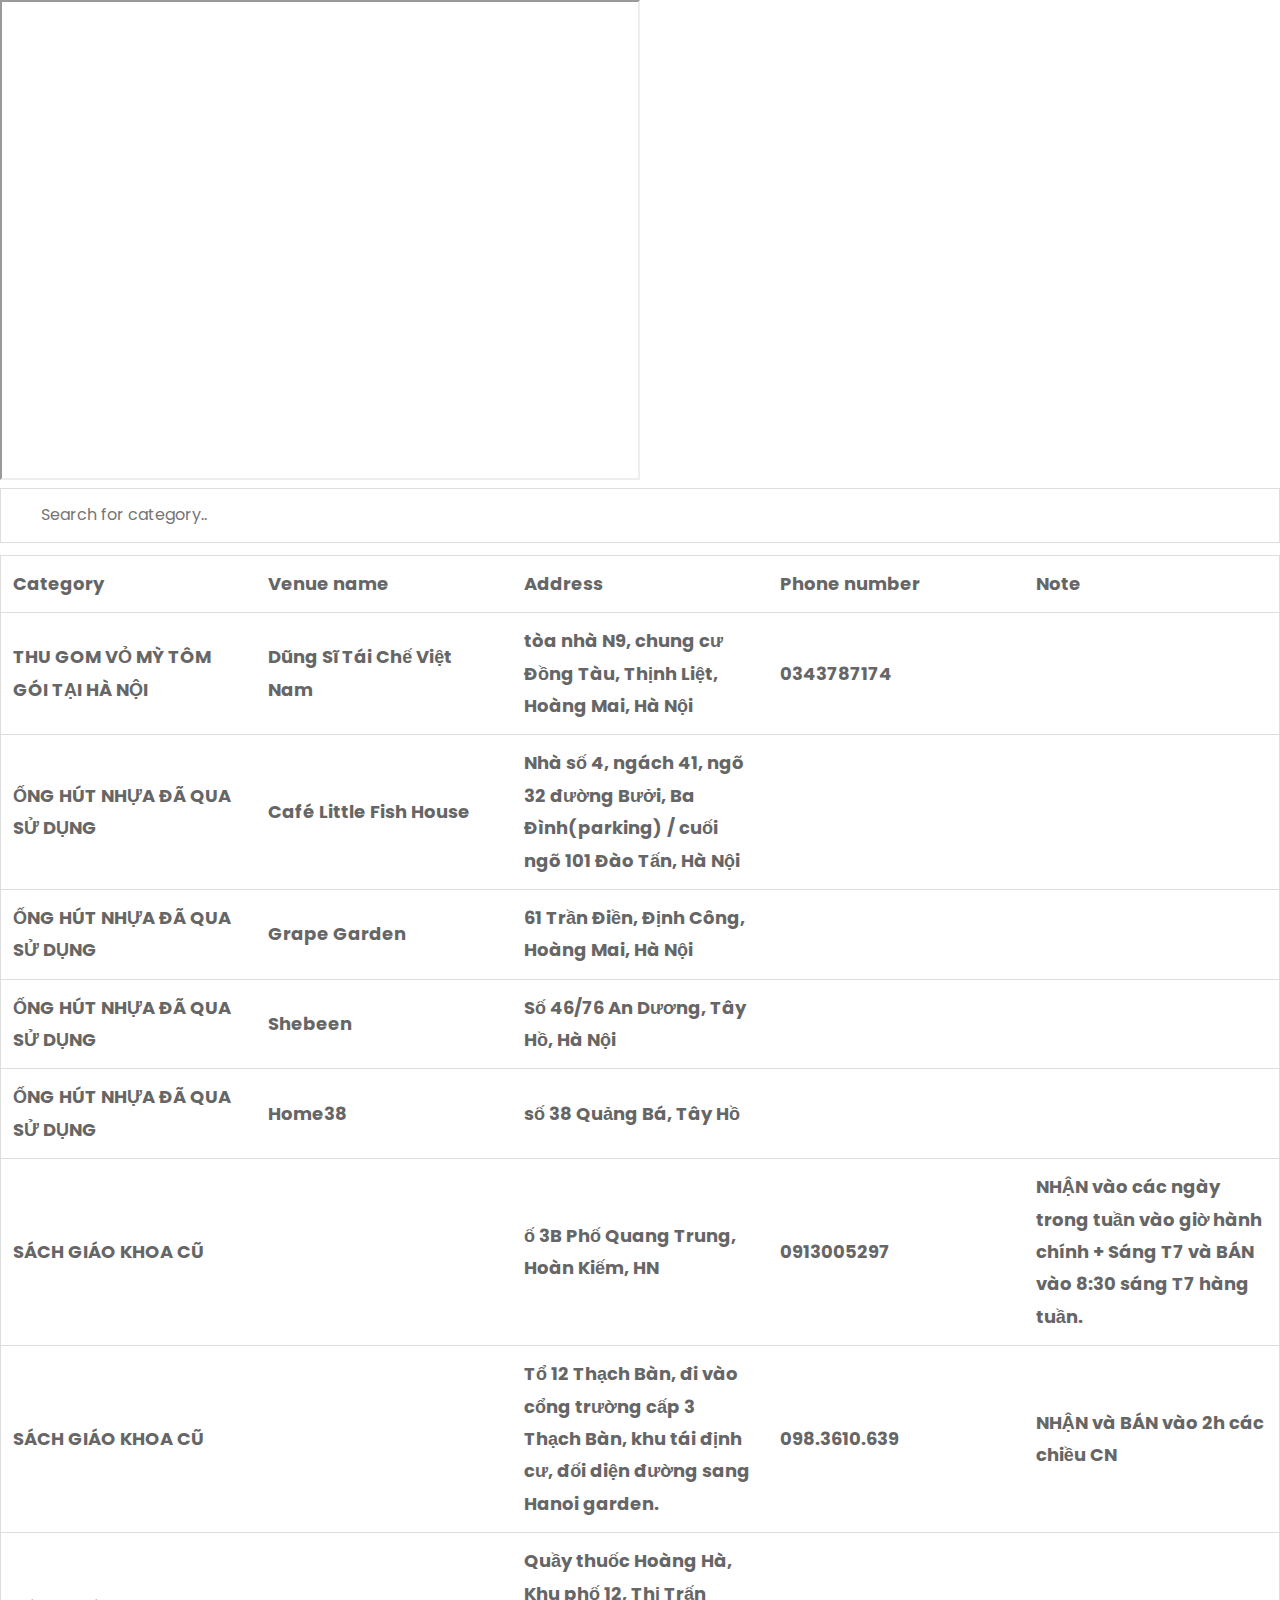
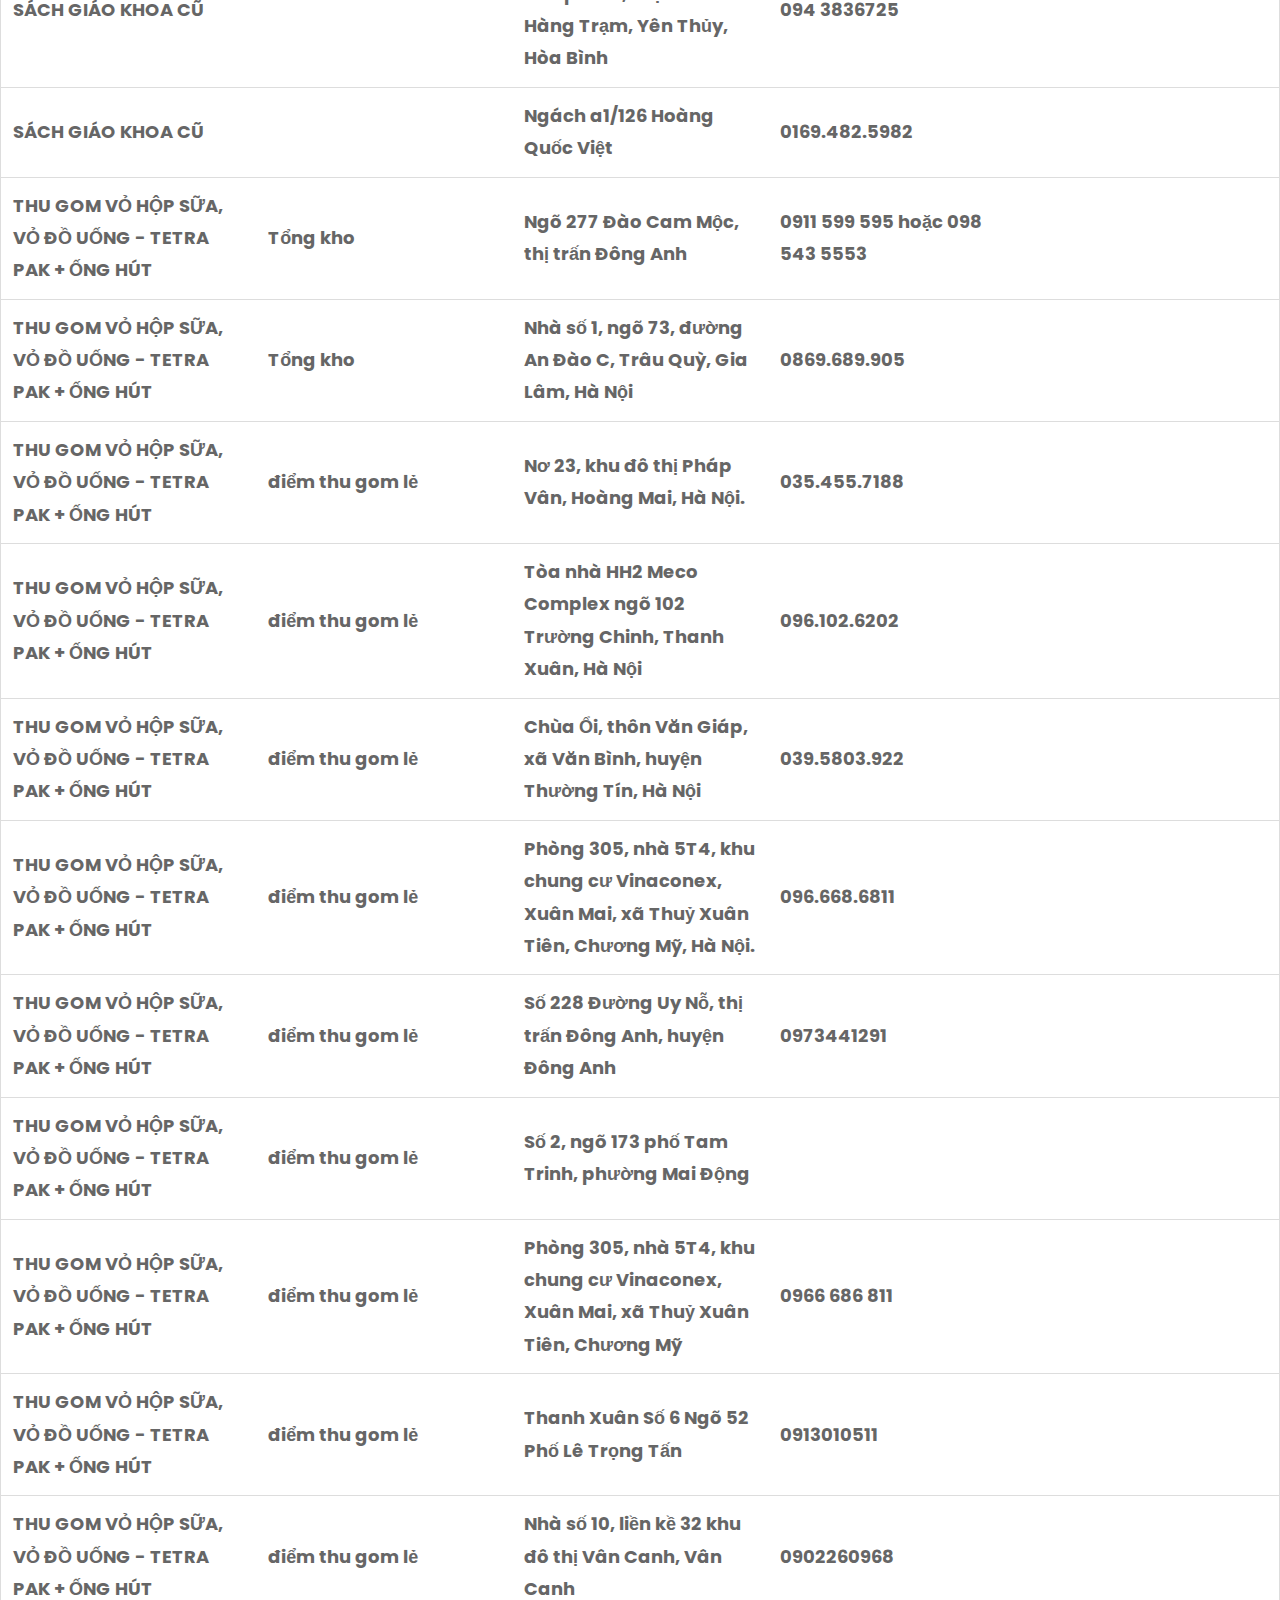
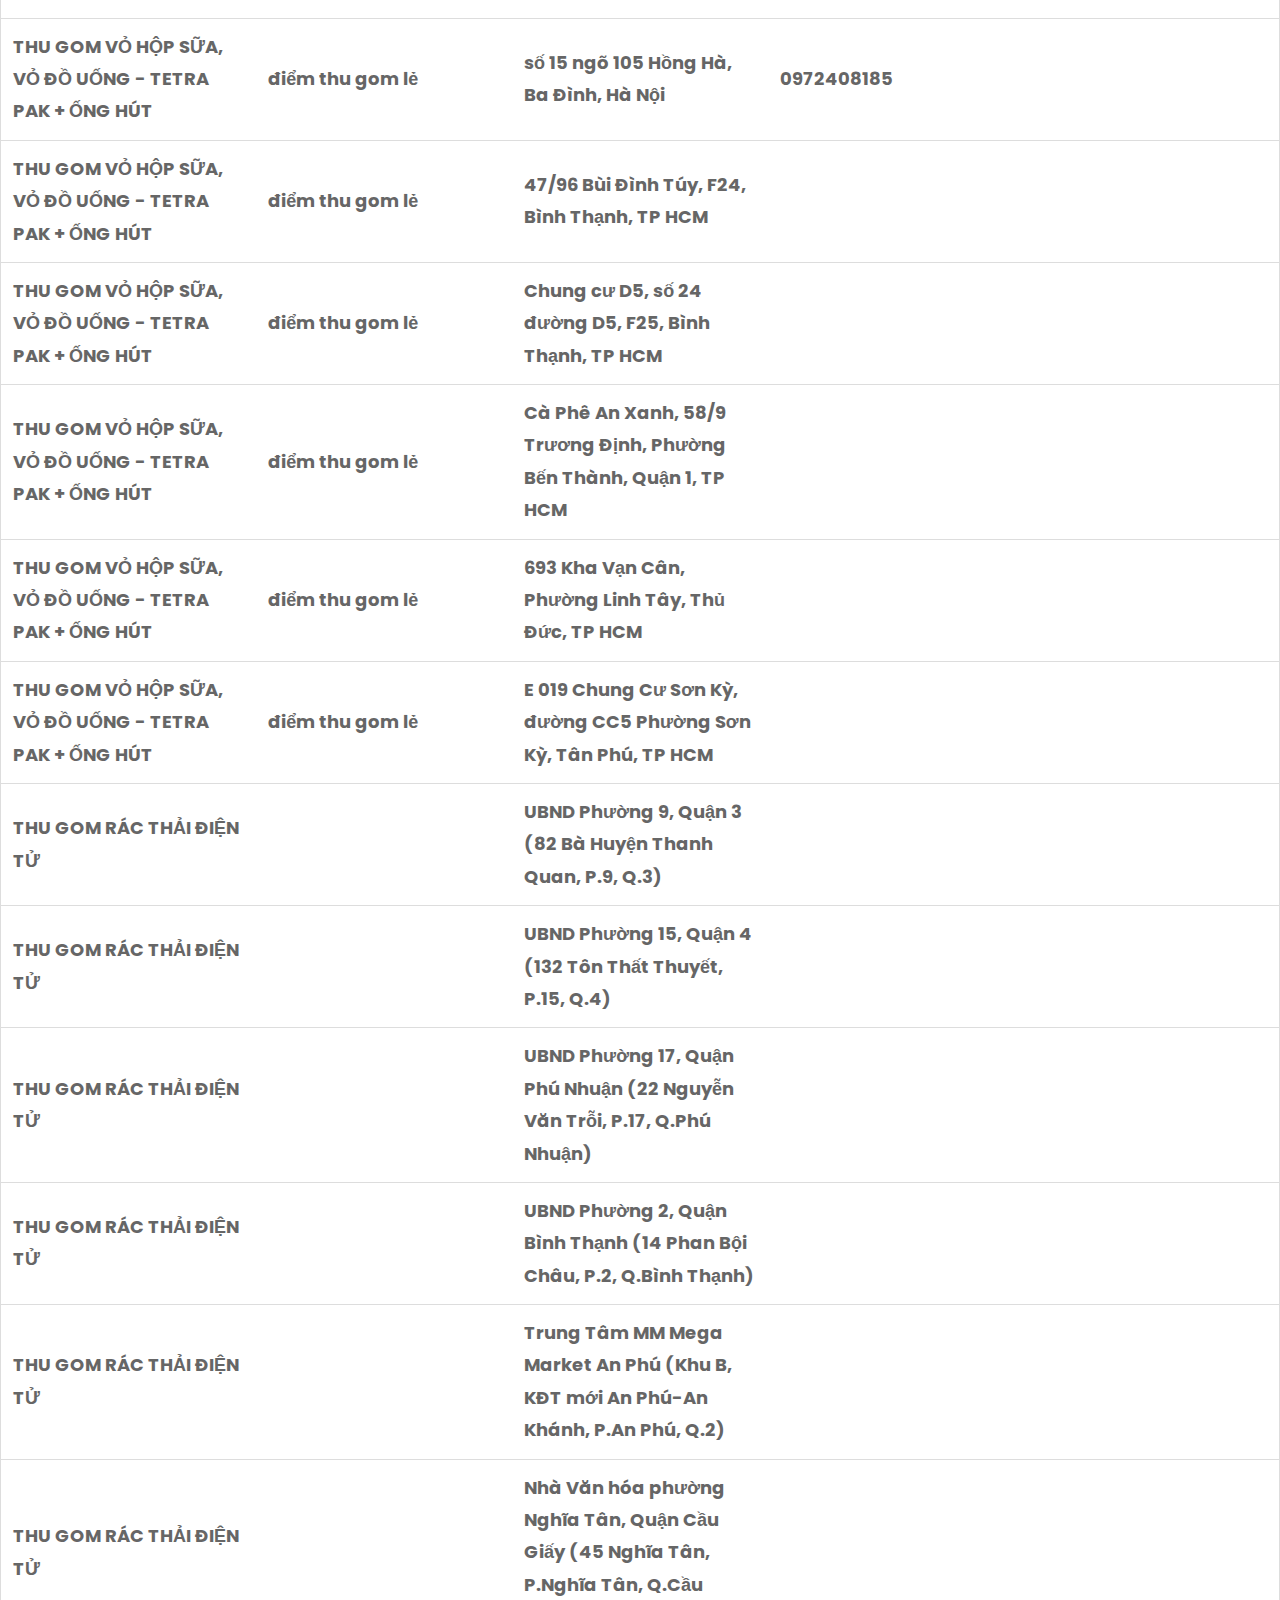
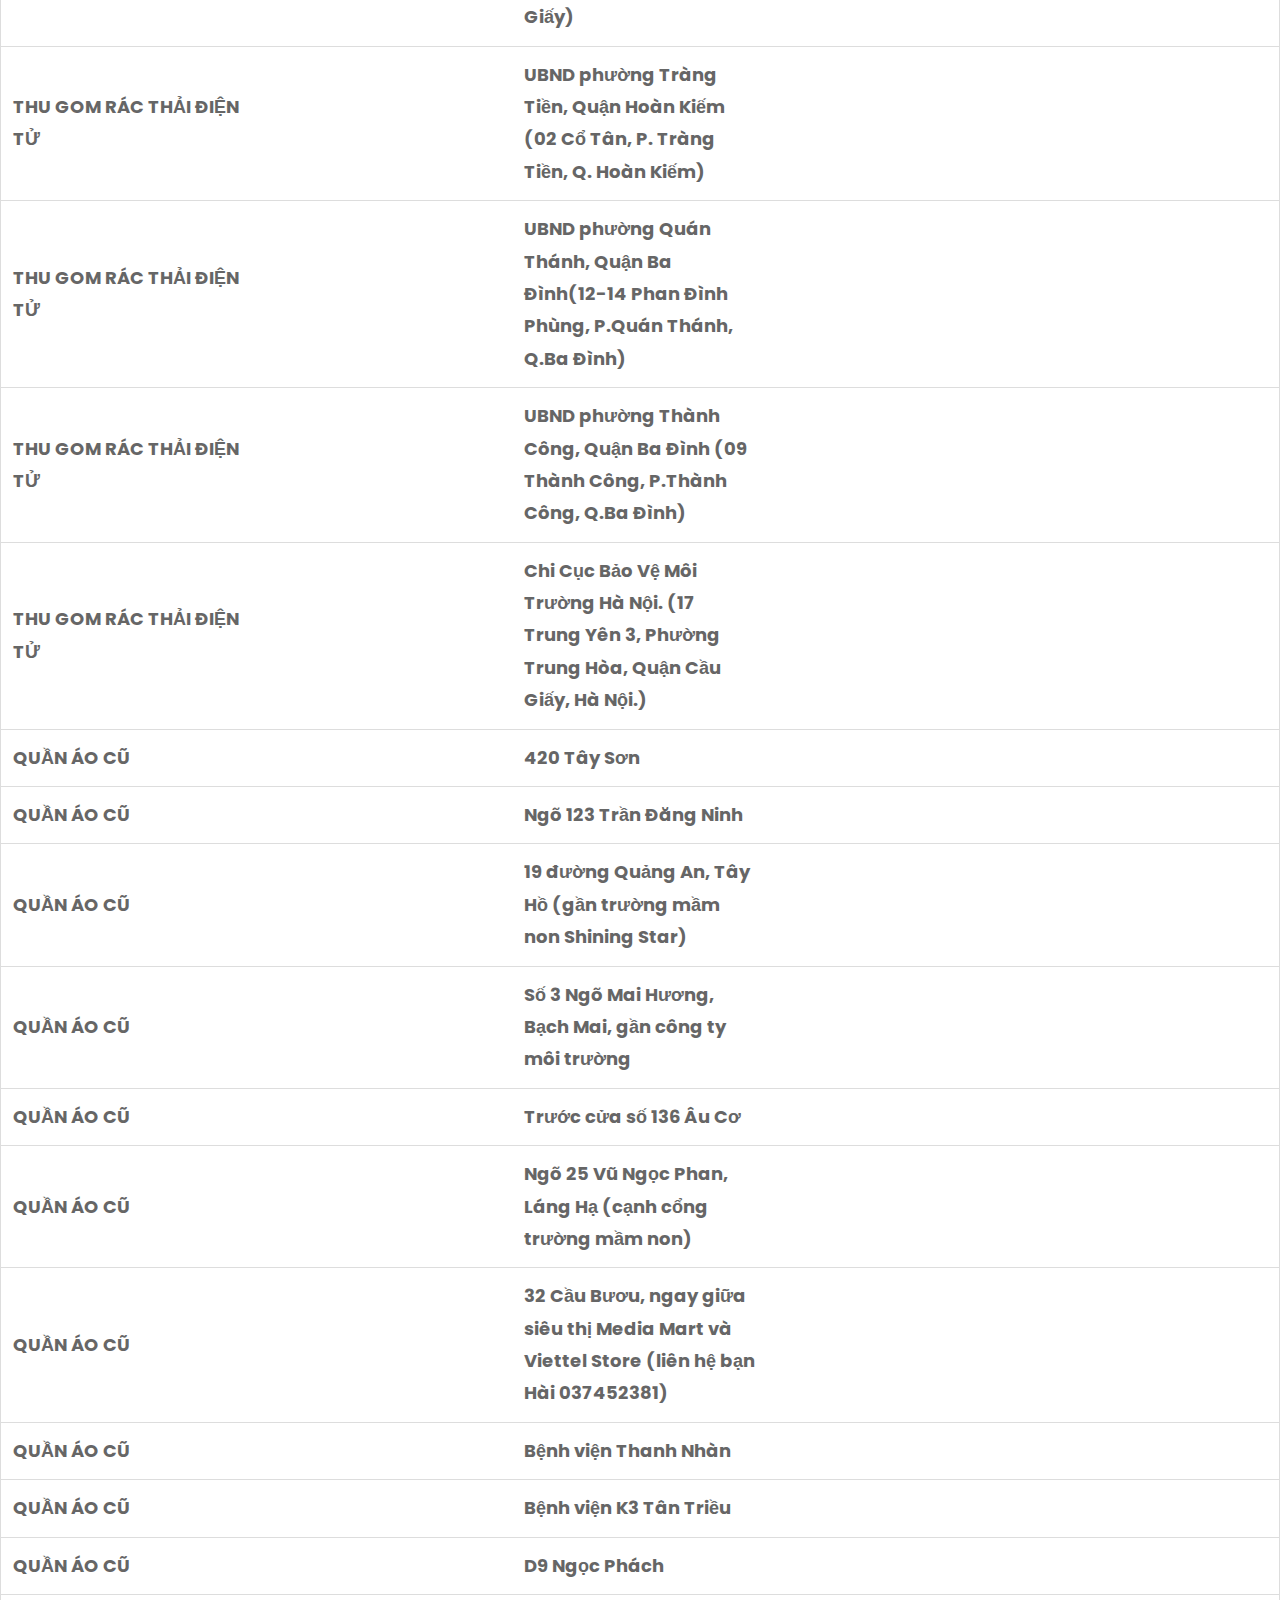
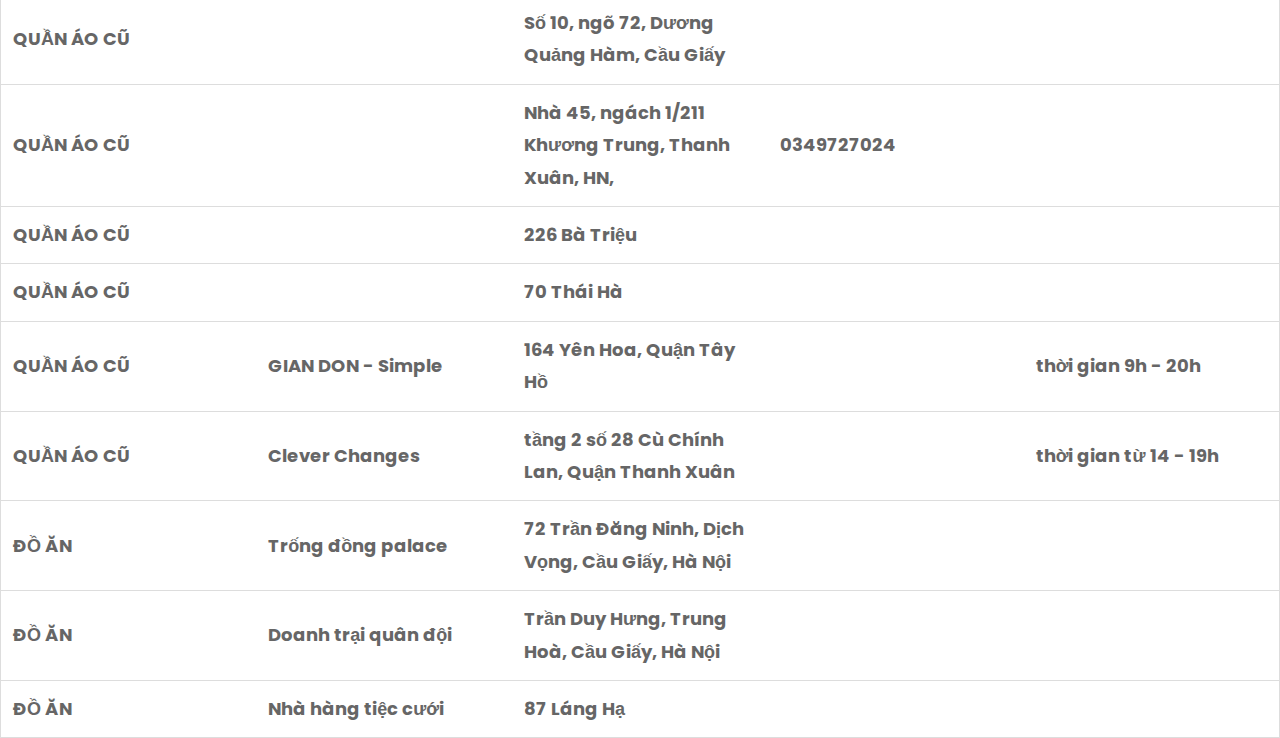
<file: recyclemap.html>
<!DOCTYPE html>
<html lang="en">
<head>
    <meta charset="UTF-8">
    <title>Bản đồ tái chế</title>

    <meta name="viewport" content="width=device-width, initial-scale=1, shrink-to-fit=no">

    <link href="https://fonts.googleapis.com/css?family=Poppins:300,400,500,600,700" rel="stylesheet">
    <link href="https://fonts.googleapis.com/css?family=Lora:400,400i,700,700i&display=swap" rel="stylesheet">
    <link href="https://fonts.googleapis.com/css?family=Abril+Fatface&display=swap" rel="stylesheet">

    <link rel="stylesheet" href="css/open-iconic-bootstrap.min.css">
    <link rel="stylesheet" href="css/animate.css">

    <link rel="stylesheet" href="css/owl.carousel.min.css">
    <link rel="stylesheet" href="css/owl.theme.default.min.css">
    <link rel="stylesheet" href="css/magnific-popup.css">

    <link rel="stylesheet" href="css/aos.css">

    <link rel="stylesheet" href="css/ionicons.min.css">

    <link rel="stylesheet" href="css/bootstrap-datepicker.css">
    <link rel="stylesheet" href="css/jquery.timepicker.css">


    <link rel="stylesheet" href="css/flaticon.css">
    <link rel="stylesheet" href="css/icomoon.css">
    <link rel="stylesheet" href="css/style.css">
    <link rel="stylesheet" type="text/css" href="mapstyling.css" />
    <script src="mapjs.js"></script>

    <script
            src="https://code.jquery.com/jquery-3.5.1.min.js"
            integrity="sha256-9/aliU8dGd2tb6OSsuzixeV4y/faTqgFtohetphbbj0="
            crossorigin="anonymous"></script>
    <script src="jquery-csv.js"></script>

</head>
<body>
    <div>
        <iframe src="https://www.google.com/maps/d/embed?mid=1JXPNC2uiphB3BQAZHHw8L31eilZpEMkh"
                width="640" height="480"></iframe>
    </div>

    <script type="text/javascript">
<!--        var allText =[];-->
<!--        var allTextLines = [];-->
<!--        var Lines = [];-->

<!--        var txtFile = new XMLHttpRequest();-->
<!--        // txtFile.open("GET", "C:\\Users\\Asus\\OneDrive\\Tài liệu\\Downloads\\Online-Courses-Learning\\Coursera\\Using Git for Distributed Development\\Week-2\\Excercise\\she-code-final\\map-final.csv", true);-->
<!--        console.log(txtFile);-->
        $.ajax({
            type: "GET",
            url: "map-final.csv",
            dataType: "text",
            success: function(data) {
                // console.log(data)


              var result = $.csv.toArrays(data)
                console.log(result)
              var table =  document.getElementById('myTable')
                result.map(function (e) {
                    let html = `
                        <th style="width:20%;">${e[0]}</th>
                        <th style="width:20%;">${e[1]}</th>
                            <th style="width:20%;">${e[2]}</th>
                        <th style="width:20%;">${e[3]}</th>
                                        <th style="width:25%;">${e[4]}</th>

                    `
                  let column = document.createElement('tr');
                    column.innerHTML= html
                    table.append(column)
                })
            }
        });

    </script>
    <input type="text" id="myInput" onkeyup="myFunction()" placeholder="Search for category..">

        <table id="myTable">
            <tr class="header">

            </tr>
        </table>


</body>
</html>
</file>
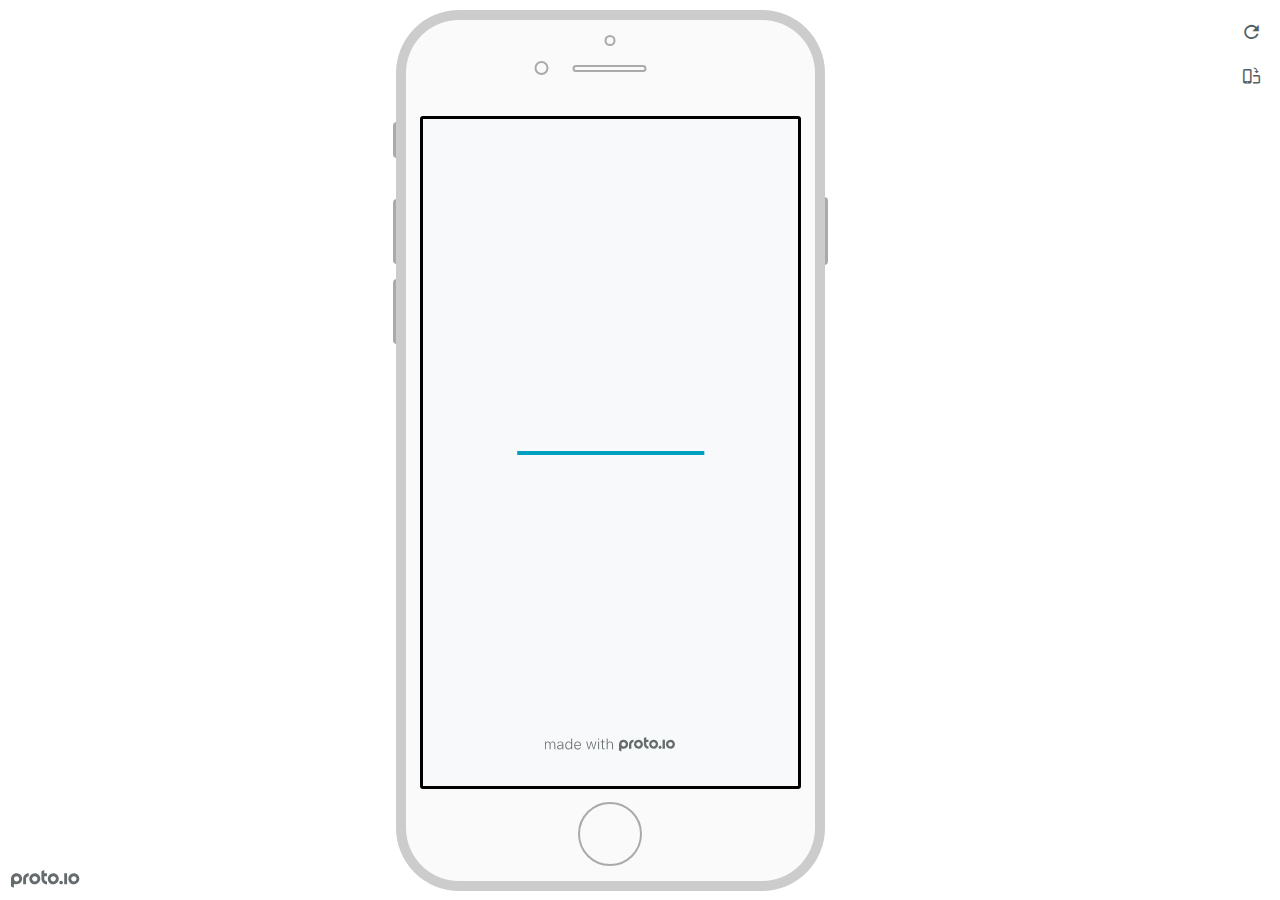
<file: App Prototype/frame.html>
<!DOCTYPE HTML>
    <head>
    <meta charset="utf-8">

    <title>Sample Project - Proto.io player</title>

    

			<link type="text/css" rel="stylesheet" href="./stylesheets/preview-export-min.css">
			<script type="text/javascript" src="./scripts/preview-export-min.js"></script>

		

    <script type="text/javascript">
        var prx = window.prx || {};
        prx.orientation = 'portrait';
        prx.orientations = {};
        prx.orientations.portrait = 1;
        prx.orientations.landscape = 1;
        prx.project = {};
        prx.project.id = '210087d0-4687-47f3-a69a-95a49e11e4c9';
        prx.project.title = 'Sample Project';
        prx.project.version = 0;
        prx.project.livepreview = 0;
        prx.project.account = "ngocminhpham";
        prx.activePage = {};
        prx.usercountry = "us";
        
            prx.user = false;
        
        prx.skin = 'apple-phone-iphone8-1';
        prx.ver = '6.6.45.0';
        //prx.flashactions = 1;
		prx.flashactions = 1; //we are not using the DB value anymore

        prx.nodejsassetsserver = {};
        prx.nodejsassetsserver.host = ".proto.io";
        prx.nodejsassetsserver.subdomainprefix = "https://at";
        prx.nodejsassetsserver.maxsubdomains = "20";
        prx.account = "ngocminhpham";
        prx.browserShowScreenshots = 'true';
        prx.url.crossmsg = 'https://ngocminhpham.proto.io';
        prx.playerUrl = 'https://ngocminhpham.proto.io/player/';
        prx.spaces = false;
        prx.csrf_token = '146C3899DD1B17A15F1B9416643F29EF9844142C8C46BF4E3CC96059F9398248';

        
    </script>

    

</head>


<body style="background-color:#FFFFFF">

    

    <div class="page-sidebar">
        
        <div class="sidebar-action-buttons">

            
                <span class="header-action-button player-icon-reload embed-icon-reload" id="refresh-preview">
                    <span class="tooltip">Refresh preview</span>
                </span>
                
                    <span  class="header-action-button player-icon-rotate embed-icon-rotate" id="change-orientation">
                        <span class="tooltip">Change orientation</span>
                    </span>
                

        </div>

    </div>

    <div id="maincontent" class="portrait">

        <div id="shortcut-pressed-outer">
            <div id="shortcut-pressed"></div>
        </div>
        

			<div class="frame_generic">
				
				<div class="body_generic skin_apple-phone-iphone8-1 skin-wrapper skin-os-apple skin-device-phone skin-model-iphone8 skin-size-1 skin-color-white skin-orientation-portrait skin-dimensions-375-667">

					<div class="buttons top"></div>
					<div class="detail-top"></div>
					<div class="web-search"></div>
					<div class="buttons left"></div>

					<div class="body_generic_inner">
						
						<iframe id="pio-playerframe" src="index.html" scrolling="NO" style="width: 375px; height: 667px;" webkitAllowFullScreen mozallowfullscreen allowFullScreen allowvr allow="autoplay"></iframe>
						
                                <script type="text/javascript">
                                    // remove parameter from address bar immediately if no changes
                                    let url = new URL(window.location.href);
                                    url.searchParams.delete('hc');
                                    window.history.replaceState({}, document.title, url.toString());
                                </script>
                            
					</div>

					<div class="buttons right"></div>
					<div class="detail-bottom"></div>
				</div>
				
			</div>
		
    </div>

    

    
            <div id="branding"></div>
        
</body>


<script type="text/javascript">
    
</script>
</html>
</file>
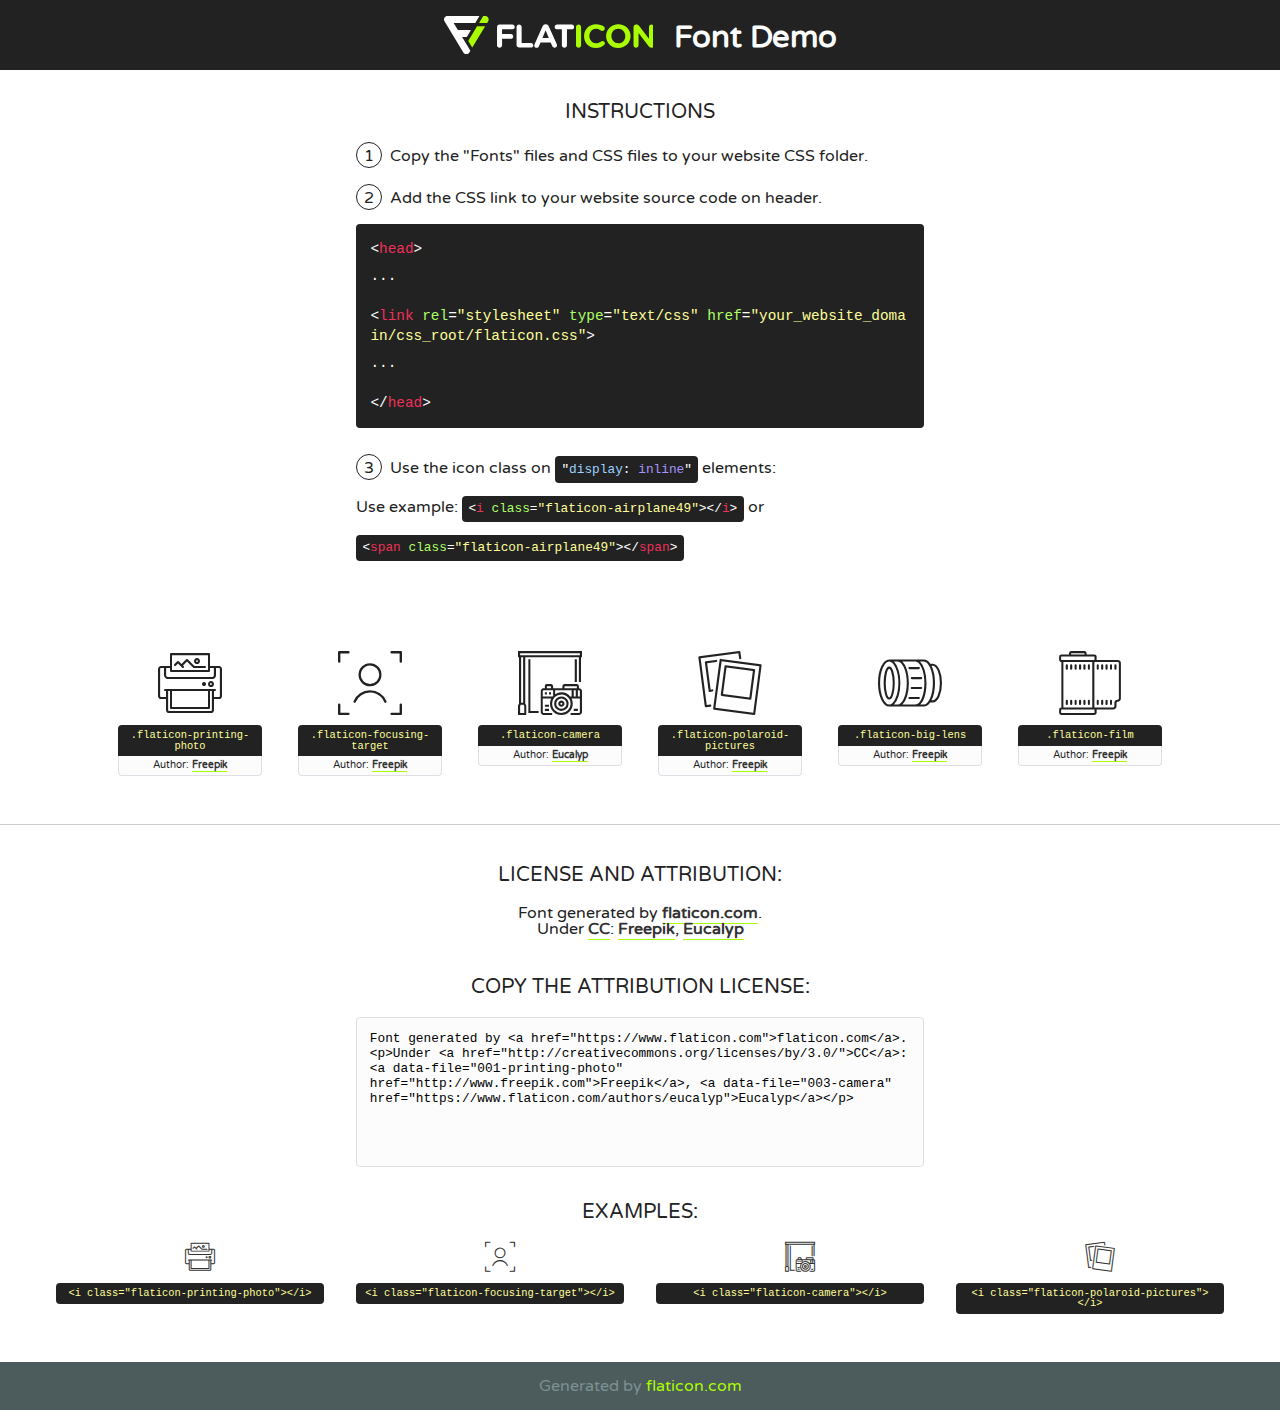
<file: fonts/flaticon/font/flaticon.html>
<!DOCTYPE html>
<!--
  Flaticon icon font: Flaticon
  Creation date: 12/12/2018 14:43
-->
<html>
<!DOCTYPE html>
<html>

<head>
    <title>Flaticon WebFont</title>
    <link href="http://fonts.googleapis.com/css?family=Varela+Round" rel="stylesheet" type="text/css" />
    <link rel="stylesheet" type="text/css" href="flaticon.css">
    <meta charset="UTF-8">
    <style>
    html, body, div, span, applet, object, iframe,
    h1, h2, h3, h4, h5, h6, p, blockquote, pre,
    a, abbr, acronym, address, big, cite, code,
    del, dfn, em, img, ins, kbd, q, s, samp,
    small, strike, strong, sub, sup, tt, var,
    b, u, i, center,
    dl, dt, dd, ol, ul, li,
    fieldset, form, label, legend,
    table, caption, tbody, tfoot, thead, tr, th, td,
    article, aside, canvas, details, embed, 
    figure, figcaption, footer, header, hgroup, 
    menu, nav, output, ruby, section, summary,
    time, mark, audio, video {
        margin: 0;
        padding: 0;
        border: 0;
        font-size: 100%;
        font: inherit;
        vertical-align: baseline;
    }
    /* HTML5 display-role reset for older browsers */
    article, aside, details, figcaption, figure, 
    footer, header, hgroup, menu, nav, section {
        display: block;
    }
    body {
        line-height: 1;
    }
    ol, ul {
        list-style: none;
    }
    blockquote, q {
        quotes: none;
    }
    blockquote:before, blockquote:after,
    q:before, q:after {
        content: '';
        content: none;
    }
    table {
        border-collapse: collapse;
        border-spacing: 0;
    }
    body {
        font-family: 'Varela Round', Helvetica, Arial, sans-serif;
        font-size: 16px;
        color: #222;
    }
    a {
        color: #333;
        border-bottom: 1px solid #a9fd00;
        font-weight: bold;
        text-decoration: none;
    }
    * {
        -moz-box-sizing: border-box;
        -webkit-box-sizing: border-box;
        box-sizing: border-box;
        margin: 0;
        padding: 0;
    }
    [class^="flaticon-"]:before, [class*=" flaticon-"]:before, [class^="flaticon-"]:after, [class*=" flaticon-"]:after {
        font-family: Flaticon;
        font-size: 30px;
        font-style: normal;
        margin-left: 20px;
        color: #333;
    }
    .wrapper {
        max-width: 600px;
        margin: auto;
        padding: 0 1em;
    }
    .title {
        font-size: 1.25em;
        text-align: center;
        margin-bottom: 1em;
        text-transform: uppercase;
    }
    header {
        text-align: center;
        background-color: #222;
        color: #fff;
        padding: 1em;
    }
    header .logo {
        width: 210px;
        height: 38px;
        display: inline-block;
        vertical-align: middle;
        margin-right: 1em;
        border: none;
    }
    header strong {
        font-size: 1.95em;
        font-weight: bold;
        vertical-align: middle;
        margin-top: 5px;
        display: inline-block;
    }
    .demo {
        margin: 2em auto;
        line-height: 1.25em;
    }
    .demo ul li {
        margin-bottom: 1em;
    }
    .demo ul li .num {
        color: #222;
        border-radius: 20px;
        display: inline-block;
        width: 26px;
        padding: 3px;
        height: 26px;
        text-align: center;
        margin-right: 0.5em;
        border: 1px solid #222;
    }
    .demo ul li code {
        background-color: #222;
        border-radius: 4px;
        padding: 0.25em 0.5em;
        display: inline-block;
        color: #fff;
        font-family: Consolas,Monaco,Lucida Console,Liberation Mono,DejaVu Sans Mono,Bitstream Vera Sans Mono,Courier New, monospace;
        font-weight: lighter;
        margin-top: 1em;
        font-size: 0.8em;
        word-break: break-all;
    }
    .demo ul li code.big {
        padding: 1em;
        font-size: 0.9em;
    }
    .demo ul li code .red {
        color: #EF3159;
    }
    .demo ul li code .green {
        color: #ACFF65;
    }
    .demo ul li code .yellow {
        color: #FFFF99;
    }
    .demo ul li code .blue {
        color: #99D3FF;
    }
    .demo ul li code .purple {
        color: #A295FF;
    }
    .demo ul li code .dots {
        margin-top: 0.5em;
        display: block;
    }
    #glyphs {
        border-bottom: 1px solid #ccc;
        padding: 2em 0;
        text-align: center;
    }
    .glyph {
        display: inline-block;
        width: 9em;
        margin: 1em;
        text-align: center;
        vertical-align: top;
        background: #FFF;
    }
    .glyph .glyph-icon {
        padding: 10px;
        display: block;
        font-family:"Flaticon";
        font-size: 64px;
        line-height: 1;
    }
    .glyph .glyph-icon:before {
        font-size: 64px;
        color: #222;
        margin-left: 0;
    }
    .class-name {
        font-size: 0.65em;
        background-color: #222;
        color: #fff;
        border-radius: 4px 4px 0 0;
        padding: 0.5em;
        color: #FFFF99;
        font-family: Consolas,Monaco,Lucida Console,Liberation Mono,DejaVu Sans Mono,Bitstream Vera Sans Mono,Courier New, monospace;
    }
    .author-name {
        font-size: 0.6em;
        background-color: #fcfcfd;
        border: 1px solid #DEDEE4;
        border-top: 0;
        border-radius: 0 0 4px 4px;
        padding: 0.5em;
    }
    .class-name:last-child {
        font-size: 10px;
        color:#888;
    }
    .class-name:last-child a {
        font-size: 10px;
        color:#555;
    }
    .class-name:last-child a:hover {
        color:#a9fd00;
    }
    .glyph > input {
        display: block;
        width: 100px;
        margin: 5px auto;
        text-align: center;
        font-size: 12px;
        cursor: text;
    }
    .glyph > input.icon-input {
        font-family:"Flaticon";
        font-size: 16px;
        margin-bottom: 10px;
    }
    .attribution .title {
        margin-top: 2em;
    }
    .attribution textarea {
        background-color: #fcfcfd;
        padding: 1em;
        border: none;
        box-shadow: none;
        border: 1px solid #DEDEE4;
        border-radius: 4px;
        resize: none;
        width: 100%;
        height: 150px;
        font-size: 0.8em;
        font-family: Consolas,Monaco,Lucida Console,Liberation Mono,DejaVu Sans Mono,Bitstream Vera Sans Mono,Courier New, monospace;
        -webkit-appearance: none;
    }
    .iconsuse {
        margin: 2em auto;
        text-align: center;
        max-width: 1200px;
    }
    .iconsuse:after {
        content: '';
        display: table;
        clear: both;
    }
    .iconsuse .image {
        float: left;
        width: 25%;
        padding: 0 1em;
    }
    .iconsuse .image p {
        margin-bottom: 1em;
    }
    .iconsuse .image span {
        display: block;
        font-size: 0.65em;
        background-color: #222;
        color: #fff;
        border-radius: 4px;
        padding: 0.5em;
        color: #FFFF99;
        margin-top: 1em;
        font-family: Consolas,Monaco,Lucida Console,Liberation Mono,DejaVu Sans Mono,Bitstream Vera Sans Mono,Courier New, monospace;
    }
    #footer {
        text-align: center;
        background-color: #4C5B5C;
        color: #7c9192;
        padding: 1em;
    }
    #footer a {
        border: none;
        color: #a9fd00;
        font-weight: normal;
    }
    @media (max-width: 960px) {
        .iconsuse .image {
            width: 50%;
        }
    }
    @media (max-width: 560px) {
        .iconsuse .image {
            width: 100%;
        }
    }
    </style>
</head>

<body class="characters-off">

    <header>
        <a href="https://www.flaticon.com" target="_blank" class="logo">
            <svg version="1.1" xmlns="http://www.w3.org/2000/svg" xmlns:xlink="http://www.w3.org/1999/xlink" xmlns:a="http://ns.adobe.com/AdobeSVGViewerExtensions/3.0/" viewBox="0 0 560.875 102.036" enable-background="new 0 0 560.875 102.036" xml:space="preserve">
                <defs>
                </defs>
                <g>
                    <g class="letters">
                        <path fill="#ffffff" d="M141.596,29.675c0-3.777,2.985-6.767,6.764-6.767h34.438c3.426,0,6.15,2.728,6.15,6.15
                        c0,3.43-2.724,6.149-6.15,6.149h-27.674v13.091h23.719c3.429,0,6.151,2.724,6.151,6.15c0,3.43-2.723,6.149-6.151,6.149h-23.719
                        v17.574c0,3.773-2.986,6.761-6.764,6.761c-3.779,0-6.764-2.989-6.764-6.761V29.675z"></path>
                        <path fill="#ffffff" d="M193.844,29.149c0-3.781,2.985-6.767,6.764-6.767c3.776,0,6.763,2.985,6.763,6.767v42.957h25.039
                        c3.426,0,6.149,2.726,6.149,6.153c0,3.425-2.723,6.15-6.149,6.15h-31.802c-3.779,0-6.764-2.986-6.764-6.768V29.149z"></path>
                        <path fill="#ffffff" d="M241.891,75.71l21.438-48.407c1.492-3.341,4.215-5.357,7.906-5.357h0.792
                        c3.686,0,6.323,2.017,7.815,5.357l21.439,48.407c0.436,0.967,0.701,1.845,0.701,2.723c0,3.602-2.809,6.501-6.414,6.501
                        c-3.161,0-5.269-1.845-6.499-4.655l-4.132-9.661h-27.059l-4.301,10.102c-1.144,2.631-3.426,4.214-6.237,4.214
                        c-3.517,0-6.24-2.81-6.24-6.325C241.1,77.64,241.451,76.677,241.891,75.71z M279.932,58.666l-8.521-20.297l-8.526,20.297H279.932
                        z"></path>
                        <path fill="#ffffff" d="M314.864,35.387H301.86c-3.429,0-6.239-2.813-6.239-6.238c0-3.429,2.811-6.24,6.239-6.24h39.533
                        c3.426,0,6.237,2.811,6.237,6.24c0,3.425-2.811,6.238-6.237,6.238h-13.001v42.785c0,3.773-2.99,6.761-6.764,6.761
                        c-3.779,0-6.764-2.989-6.764-6.761V35.387z"></path>
                        <path fill="#A9FD00" d="M352.615,29.149c0-3.781,2.985-6.767,6.767-6.767c3.774,0,6.761,2.985,6.761,6.767v49.024
                        c0,3.773-2.987,6.761-6.761,6.761c-3.781,0-6.767-2.989-6.767-6.761V29.149z"></path>
                        <path fill="#A9FD00" d="M374.132,53.836v-0.179c0-17.481,13.178-31.801,32.065-31.801c9.22,0,15.459,2.458,20.557,6.238
                        c1.402,1.054,2.637,2.985,2.637,5.357c0,3.692-2.985,6.59-6.681,6.59c-1.845,0-3.071-0.702-4.044-1.319
                        c-3.776-2.813-7.729-4.393-12.562-4.393c-10.364,0-17.831,8.611-17.831,19.154v0.173c0,10.542,7.291,19.329,17.831,19.329
                        c5.715,0,9.492-1.756,13.359-4.834c1.049-0.874,2.458-1.491,4.039-1.491c3.429,0,6.325,2.813,6.325,6.236
                        c0,2.106-1.056,3.78-2.282,4.834c-5.539,4.834-12.036,7.733-21.878,7.733C387.572,85.464,374.132,71.493,374.132,53.836z"></path>
                        <path fill="#A9FD00" d="M433.009,53.836v-0.179c0-17.481,13.79-31.801,32.766-31.801c18.981,0,32.592,14.143,32.592,31.628v0.173
                        c0,17.483-13.785,31.807-32.769,31.807C446.625,85.464,433.009,71.32,433.009,53.836z M484.224,53.836v-0.179
                        c0-10.539-7.725-19.326-18.626-19.326c-10.893,0-18.449,8.611-18.449,19.154v0.173c0,10.542,7.73,19.329,18.626,19.329
                        C476.676,72.986,484.224,64.378,484.224,53.836z"></path>
                        <path fill="#A9FD00" d="M506.233,29.321c0-3.774,2.99-6.763,6.767-6.763h1.401c3.252,0,5.183,1.583,7.029,3.953l26.093,34.265
                        V29.059c0-3.692,2.99-6.677,6.681-6.677c3.683,0,6.671,2.985,6.671,6.677v48.934c0,3.78-2.987,6.765-6.764,6.765h-0.436
                        c-3.257,0-5.188-1.581-7.034-3.953l-27.056-35.492v32.944c0,3.687-2.985,6.676-6.678,6.676c-3.683,0-6.673-2.989-6.673-6.676
                        V29.321z"></path>
                    </g>
                    <g class="insignia">
                        <path fill="#ffffff" d="M48.372,56.137h12.517l11.156-18.537H37.186L25.688,18.539h57.825L94.668,0H9.271
                        C5.925,0,2.842,1.801,1.198,4.716c-1.644,2.907-1.593,6.482,0.134,9.343l50.38,83.501c1.678,2.781,4.689,4.476,7.938,4.476
                        c3.246,0,6.257-1.695,7.935-4.476l2.898-4.804L48.372,56.137z"></path>
                        <g class="i">
                            <path fill="#A9FD00" d="M93.575,18.539h0.031v0.004l21.652,0.004l2.705-4.488c1.727-2.861,1.778-6.436,0.133-9.343
                            C116.454,1.801,113.371,0,110.026,0h-5.294L93.575,18.539z"></path>
                            <polygon fill="#A9FD00" points="88.291,27.356 64.725,66.486 75.519,84.404 109.942,27.356"></polygon>
                        </g>
                    </g>
                </g>
            </svg>
        </a>
        <strong>Font Demo</strong>
    </header>


    <section class="demo wrapper">

        <p class="title">Instructions</p>

        <ul>
            <li>
                <span class="num">1</span>Copy the "Fonts" files and CSS files to your website CSS folder.
            </li>
            <li>
                <span class="num">2</span>Add the CSS link to your website source code on header.
                <code class="big">
                    &lt;<span class="red">head</span>&gt;
                    <br/><span class="dots">...</span>
                    <br/>&lt;<span class="red">link</span> <span class="green">rel</span>=<span class="yellow">"stylesheet"</span> <span class="green">type</span>=<span class="yellow">"text/css"</span> <span class="green">href</span>=<span class="yellow">"your_website_domain/css_root/flaticon.css"</span>&gt;
                    <br/><span class="dots">...</span>
                    <br/>&lt;/<span class="red">head</span>&gt;
                </code>
            </li>

            <li>
                <p>
                    <span class="num">3</span>Use the icon class on <code>"<span class="blue">display</span>:<span class="purple"> inline</span>"</code> elements:
                    <br />
                    Use example: <code>&lt;<span class="red">i</span> <span class="green">class</span>=<span class="yellow">&quot;flaticon-airplane49&quot;</span>&gt;&lt;/<span class="red">i</span>&gt;</code> or <code>&lt;<span class="red">span</span> <span class="green">class</span>=<span class="yellow">&quot;flaticon-airplane49&quot;</span>&gt;&lt;/<span class="red">span</span>&gt;</code>
            </li>
        </ul>

    </section>




   <section id="glyphs">          
    
      
        <div class="glyph"><div class="glyph-icon flaticon-printing-photo"></div>
            <div class="class-name">.flaticon-printing-photo</div>
            <div class="author-name">Author: <a data-file="001-printing-photo" href="http://www.freepik.com">Freepik</a> </div> 
        </div>        
        
        <div class="glyph"><div class="glyph-icon flaticon-focusing-target"></div>
            <div class="class-name">.flaticon-focusing-target</div>
            <div class="author-name">Author: <a data-file="002-focusing-target" href="http://www.freepik.com">Freepik</a> </div> 
        </div>        
        
        <div class="glyph"><div class="glyph-icon flaticon-camera"></div>
            <div class="class-name">.flaticon-camera</div>
            <div class="author-name">Author: <a data-file="003-camera" href="https://www.flaticon.com/authors/eucalyp">Eucalyp</a> </div> 
        </div>        
        
        <div class="glyph"><div class="glyph-icon flaticon-polaroid-pictures"></div>
            <div class="class-name">.flaticon-polaroid-pictures</div>
            <div class="author-name">Author: <a data-file="004-polaroid-pictures" href="http://www.freepik.com">Freepik</a> </div> 
        </div>        
        
        <div class="glyph"><div class="glyph-icon flaticon-big-lens"></div>
            <div class="class-name">.flaticon-big-lens</div>
            <div class="author-name">Author: <a data-file="005-big-lens" href="http://www.freepik.com">Freepik</a> </div> 
        </div>        
        
        <div class="glyph"><div class="glyph-icon flaticon-film"></div>
            <div class="class-name">.flaticon-film</div>
            <div class="author-name">Author: <a data-file="006-film" href="http://www.freepik.com">Freepik</a> </div> 
        </div>        
        

    </section>



    <section class="attribution wrapper"   style="text-align:center;">

      <div class="title">License and attribution:</div><div class="attrDiv">Font generated by <a href="https://www.flaticon.com">flaticon.com</a>. <div><p>Under <a href="http://creativecommons.org/licenses/by/3.0/">CC</a>: <a data-file="001-printing-photo" href="http://www.freepik.com">Freepik</a>, <a data-file="003-camera" href="https://www.flaticon.com/authors/eucalyp">Eucalyp</a></p>  </div>
      </div>
      <div class="title">Copy the Attribution License:</div>

    <textarea onclick="this.focus();this.select();">Font generated by &lt;a href=&quot;https://www.flaticon.com&quot;&gt;flaticon.com&lt;/a&gt;. <p>Under <a href="http://creativecommons.org/licenses/by/3.0/">CC</a>: <a data-file="001-printing-photo" href="http://www.freepik.com">Freepik</a>, <a data-file="003-camera" href="https://www.flaticon.com/authors/eucalyp">Eucalyp</a></p>  
     </textarea>

    </section>

    <section class="iconsuse">

          <div class="title">Examples:</div>            
             
            <div class="image">
                <p>
                    <i class="glyph-icon flaticon-printing-photo"></i> 
                    <span>&lt;i class=&quot;flaticon-printing-photo&quot;&gt;&lt;/i&gt;</span>
                </p>
            </div>
            
            <div class="image">
                <p>
                    <i class="glyph-icon flaticon-focusing-target"></i> 
                    <span>&lt;i class=&quot;flaticon-focusing-target&quot;&gt;&lt;/i&gt;</span>
                </p>
            </div>
            
            <div class="image">
                <p>
                    <i class="glyph-icon flaticon-camera"></i> 
                    <span>&lt;i class=&quot;flaticon-camera&quot;&gt;&lt;/i&gt;</span>
                </p>
            </div>
            
            <div class="image">
                <p>
                    <i class="glyph-icon flaticon-polaroid-pictures"></i> 
                    <span>&lt;i class=&quot;flaticon-polaroid-pictures&quot;&gt;&lt;/i&gt;</span>
                </p>
            </div>
                       
        </div>
                            
    </section>

<div id="footer">
    <div>Generated by <a href="https://www.flaticon.com">flaticon.com</a>
    </div>
</div>



</body>
</html>
</file>
<file: App Prototype/stylesheets/player-export.css>
/*!
 * 
 *                                                                       
 *                              ::;;;;                                   
 *    ::,,,,::    ::,,  ,,,,::::::11ii::,,::,,,,::      ::::,,::,,,,::   
 *  ,,111111ii,,::1111::111111ii::111111::111111ii,,    ii11,,ii111111,, 
 *  11ii::;;11;;ii11::iiii::;;11;;11ii::ii11::::11ii    ii11;;11;;::ii11 
 *  11;;  ::11ii11;;::11ii  ::11ii11ii,,iiii..  iiii    ii11;;11::  ;;11 
 *  1111;;ii11;;11;;,,ii11::ii11;;ii11;;;;11;;;;11;;;;;;ii11::11ii;;11ii 
 *  11111111;;::11;;  ::ii1111;;  ::ii11::ii1111ii::11ii;;11,,;;1111ii:: 
 *  11;;,,::  ,,::,,      ::,,        ::::  ::::    ,,,,::::    ::,,     
 *  ;;;;                                                                 
 *                                                                       
 *  Build: 7/16/2020, 11:05:33 AM
 */

/*!
 * Waves v0.5.5
 * http://fian.my.id/Waves
 *
 * Copyright 2014 Alfiana E. Sibuea and other contributors
 * Released under the MIT license
 * https://github.com/fians/Waves/blob/master/LICENSE
 */.mask-inner{position:relative;background-size:100% 100%;background-repeat:no-repeat}.mask-inner .mask-inner{transform:none!important}.mask-border .mborder,.mask-filter{height:100%;width:100%}.mask-border .mborder{border:1px solid hsla(0,0%,100%,.8);position:absolute;pointer-events:none}.mask-border .area-border{border:1px solid #00a1c0;left:0;top:0;position:absolute;transform-origin:0 0;box-sizing:border-box}.mask-border .mask-radius{width:100%;height:100%;overflow:hidden;position:absolute}.mask-border .mask-radius .mask-radius-border{position:relative;width:100%;height:100%;border:1px solid hsla(0,0%,100%,.8)}.mask-border.hide-handles .prx-resizable-handle{opacity:0;pointer-events:none!important}.mask-border.hide-handles .area-border{border:1px dashed #b4bcbf}.mask-wrapper{overflow:hidden;height:100%;pointer-events:none}.mask-wrapper.borderPos-inside{box-sizing:border-box}.mask-wrapper.borderPos-outside{width:100%;height:100%}.mask-wrapper.borderPos-outside .mask-inner{box-sizing:content-box}.mask-edit-mode-handles{pointer-events:none}.mask-edit-mode-handles.hide-handles .prx-resizable-handle,.mask-edit-mode-handles.hide-handles .prx-rotate-handle{opacity:0;pointer-events:none!important}.mask-edit-mode-handles.hide-handles .xborder{border-color:#b4bcbf!important}abbr,address,article,aside,audio,b,blockquote,body,caption,cite,code,dd,del,dfn,div,dl,dt,em,fieldset,figure,footer,form,h1,h2,h3,h4,h5,h6,header,hgroup,html,i,iframe,img,ins,kbd,label,legend,li,mark,menu,nav,object,ol,p,pre,q,samp,section,small,span,strong,sub,sup,table,tbody,td,tfoot,th,thead,time,tr,ul,var,video{margin:0;padding:0;border:0;outline:0;font-size:100%;background:transparent}article,aside,details,figcaption,figure,footer,header,hgroup,nav,section{display:block}audio,canvas,video{display:inline-block;*display:inline;*zoom:1}[hidden],audio:not([controls]){display:none}html{font-size:100%;-webkit-text-size-adjust:100%;-ms-text-size-adjust:100%}body{margin:0;font-size:13px}body,button,input,select,textarea{font-family:sans-serif;color:#222}a{color:#00e}a:visited{color:#551a8b}a:hover{color:#06e}a:focus{outline:thin dotted}a:active,a:hover{outline:0}abbr[title]{border-bottom:1px dotted}b,strong{font-weight:700}blockquote{margin:1em 40px}dfn{font-style:italic}hr{display:block;height:1px;border:0;border-top:1px solid #ccc;margin:1em 0;padding:0}ins{background:#ff9;text-decoration:none}ins,mark{color:#000}mark{background:#ff0;font-style:italic;font-weight:700}code,kbd,pre,samp{font-family:monospace,serif;_font-family:courier new,monospace;font-size:1em}pre{white-space:pre;white-space:pre-wrap;word-wrap:break-word}q{quotes:none}q:after,q:before{content:"";content:none}small{font-size:85%}sub,sup{font-size:75%;line-height:0;position:relative;vertical-align:baseline}sup{top:-.5em}sub{bottom:-.25em}ol,ul{margin:1em 0;padding:0 0 0 40px}dd{margin:0 0 0 40px}nav ol,nav ul{list-style:none;list-style-image:none;margin:0;padding:0}img{border:0;-ms-interpolation-mode:bicubic}svg:not(:root){overflow:hidden}figure,form{margin:0}fieldset{margin:0}fieldset,legend{border:0;padding:0}legend{*margin-left:-7px}button,input,select,textarea{font-size:100%;margin:0;vertical-align:baseline;*vertical-align:middle}button,input{line-height:normal;*overflow:visible}table button,table input{*overflow:auto}[role=button],button,input[type=button],input[type=reset],input[type=submit]{-webkit-appearance:button}input[type=checkbox],input[type=radio]{box-sizing:border-box;padding:0}input[type=search]{-webkit-appearance:textfield;-moz-box-sizing:content-box;-webkit-box-sizing:content-box;box-sizing:content-box}input[type=search]::-webkit-search-decoration{-webkit-appearance:none}button::-moz-focus-inner{border:0;padding:0}textarea{overflow:auto;vertical-align:top;resize:vertical}input:invalid,textarea:invalid{background-color:#f0dddd}table{border-collapse:collapse;border-spacing:0}td{vertical-align:top}.nocallout{-webkit-touch-callout:none}textarea[contenteditable]{-webkit-appearance:none}.gifhidden{position:absolute;left:-100%}.ir{display:block;border:0;text-indent:-999em;overflow:hidden;background-color:transparent;background-repeat:no-repeat;text-align:left;direction:ltr}.ir br{display:none}.hidden{display:none!important;visibility:hidden}.visuallyhidden{border:0;clip:rect(0 0 0 0);height:1px;margin:-1px;overflow:hidden;padding:0;position:absolute;width:1px}.visuallyhidden.focusable:active,.visuallyhidden.focusable:focus{clip:auto;height:auto;margin:0;overflow:visible;position:static;width:auto}.invisible{visibility:hidden}.clearfix:after,.clearfix:before{content:"";display:table}.clearfix:after{clear:both}.clearfix{*zoom:1}@media print{*{background:transparent!important;color:#000!important;text-shadow:none!important;filter:none!important;-ms-filter:none!important}a,a:visited{text-decoration:underline}a[href]:after{content:" (" attr(href) ")"}abbr[title]:after{content:" (" attr(title) ")"}.ir a:after,a[href^="#"]:after,a[href^="javascript:"]:after{content:""}blockquote,pre{border:1px solid #999;page-break-inside:avoid}thead{display:table-header-group}img,tr{page-break-inside:avoid}img{max-width:100%!important}@page{margin:.5cm}h2,h3,p{orphans:3;widows:3}h2,h3{page-break-after:avoid}}#eval-iframe{display:none}body{-webkit-appearance:none;-webkit-box-flex:1;-webkit-touch-callout:none;-webkit-tap-highlight-color:rgba(0,0,0,0)}*{-webkit-user-select:none;-khtml-user-select:none;-moz-user-select:-moz-none;-o-user-select:none;user-select:none}input,textarea{-webkit-user-select:text;-khtml-user-select:text;-moz-user-select:text;-o-user-select:text;user-select:text}#dragarea{font-family:Helvetica,Arial,sans-serif;text-align:left}.text{height:95%;overflow:auto}.wrap{overflow:hidden}.pos,.spos{position:absolute}.action-highlight{position:absolute;top:0;left:0;height:100%;width:100%;background:rgba(255,255,0,.5);background:rgba(64,208,255,.3);opacity:0;pointer-events:none;-webkit-transition:opacity .2s ease-in;transition:opacity .2s ease-in;border:2px solid #40c8f4;padding:3px;box-sizing:border-box}.action-highlight-simple-visible,.action-highlight-visible{opacity:1}#appModeNote{background-color:#333;border-top:5px solid #000;bottom:0;color:#f0f0f0;display:none;font-family:helvetica;left:0;padding:10px 0;position:fixed;text-align:center;width:100%}#appModeNote em{display:block;font-size:20px;font-weight:700;line-height:26px}#appModeNote span{display:block;font-size:14px;line-height:20px}.hidden{display:none}.prx-page.loadedFrom{display:block}.prx-page.loadedTo{z-index:999999}.prx-page.loadedTo-1{z-index:10000000}.prx-page.loadedTo-2{z-index:10000001}.prx-page.loadedTo-3{z-index:10000002}.prx-page.loadedTo-4{z-index:10000003}.prx-page.loadedTo-5{z-index:10000004}.prx-page.loadedTo-6{z-index:10000005}.prx-page.loadedTo-7{z-index:10000006}.prx-page.loadedTo-8{z-index:10000007}.prx-page.loadedTo-9{z-index:10000008}.prx-page.loadedTo-10{z-index:10000009}.prx-page.loadedTo-11{z-index:10000010}.prx-page.loadedTo-12{z-index:10000011}.prx-page.loadedTo-13{z-index:10000012}.prx-page.loadedTo-14{z-index:10000013}.prx-page.loadedTo-15{z-index:10000014}.prx-page.loadedTo-16{z-index:10000015}.prx-page.loadedTo-17{z-index:10000016}.prx-page.loadedTo-18{z-index:10000017}.prx-page.loadedTo-19{z-index:10000018}.prx-page.loadedTo-20{z-index:10000019}.prx-page.loadedTo-21{z-index:10000020}.prx-page.loadedTo-22{z-index:10000021}.prx-page.loadedTo-23{z-index:10000022}.prx-page.loadedTo-24{z-index:10000023}.prx-page.loadedTo-25{z-index:10000024}.prx-page.loadedTo-26{z-index:10000025}.prx-page.loadedTo-27{z-index:10000026}.prx-page.loadedTo-28{z-index:10000027}.prx-page.loadedTo-29{z-index:10000028}.prx-page.loadedTo-30{z-index:10000029}#navigationbar,#statusbar{background:transparent 0 0;display:block;width:100%;border:0;top:0;position:fixed;z-index:1}#loader-wrapper{background:#f8f9fa;height:100%;left:0;position:fixed;top:0;width:100%;z-index:99999;font-size:11px}#loader-wrapper .progress{position:absolute;top:50%;left:50%;transform:translate(-50%,-50%);-ms-transform:translate(-50%,-50%);-webkit-transform:translate(-50%,-50%);width:50%;height:4px;background-color:#ddd}#loader-wrapper .progress-bar{position:relative;width:0;height:4px;-webkit-transition:.4s linear;-moz-transition:.4s linear;-o-transition:.4s linear;transition:.4s linear;-webkit-transition-property:width,background-color;-moz-transition-property:width,background-color;-o-transition-property:width,background-color;transition-property:width,background-color}#loader-wrapper .progress-bar:before,.progress-bar:after{content:"";position:absolute;top:0;left:0;right:0}#loader-wrapper .progress-bar:before{bottom:0;background-color:#ddd}#loader-wrapper .progress-bar:after{z-index:2;bottom:0;background:#00a1c0}#loader-wrapper #app-icon{position:absolute;top:50%;left:50%;transform:translate(-50%,-150%);-ms-transform:translate(-50%,-150%);-webkit-transform:translate(-50%,-150%);width:114px;height:114px}#loader-wrapper #poweredby{position:absolute;bottom:5%;left:50%;transform:translate(-50%);-ms-transform:translate(-50%);-webkit-transform:translate(-50%);width:100%;height:16px;background-image:url(/images/player/player-logo.svg);background-repeat:no-repeat;background-position:top;background-size:auto 200%;z-index:99999}body{-moz-transition:opacity .3s linear;-o-transition:opacity .3s linear;-webkit-transition:opacity .3s linear;transition:opacity .3s linear}.reloading{background:#fff!important;opacity:0}@media (min-width:481px) and (max-width:1079px){#loader-wrapper .progress,#loader-wrapper .progress-bar{height:4px}}@media (min-width:1080px){#loader-wrapper #poweredby{height:24px}#loader-wrapper .progress,#loader-wrapper .progress-bar{height:6px}}@media (width:1280px) and (height:768px){#loader-wrapper .progress,#loader-wrapper .progress-bar{height:2px}}.pointer-events-none{pointer-events:none!important}body .prx-page{-webkit-trans1form:translate3d(0,0,0)}.prx-page .type-symbol .box{-w1ebkit-transform:translateZ(0)}html{background:transparent}body{background:#fff;overflow:hidden}body.mobile-device-true *{-webkit-text-size-adjust:100%}body.mobile-device-false *{-webkit-text-size-adjust:initial}#window-wrapper{width:100%;height:100%;overflow:hidden;position:relative}#dragarea{background:transparent;display:none}#overlay,#quick-audios,#trash,#underlay{position:absolute;top:0;left:0}#quick-audios,#trash{display:none}.visible{display:block!important}.iScrollHorizontalScrollbar,.iScrollVerticalScrollbar{z-index:auto!important}.overlay{position:fixed;left:0;right:0;bottom:0;top:0}.ui-mobile-viewport-transitioning,.ui-mobile-viewport-transitioning .prx-page{o1verflow:visible!important}.box[style*="z-index:0;"],.box[style*="z-index: 0;"]{z-index:auto!important}.box[data-mpoverlay="1"]{pos1ition:fixed}#temp-for-external-link{display:none}#dragarea,html{background:transparent!important}.hide{display:none!important}*{outline:none}.ghost-component,.ghost-component *,.ghost-component .box *{pointer-events:none!important}#statusbar{position:fixed!important}.prx-page{position:absolute;display:none}.prx-page.prx-page-active,.prx-page[class*=prx-page-transitioning-]{display:block}.prx-page[class*=prx-page-transitioning-]{overflow:hidden}.prx-page.prx-page-transitioning-overlay-in-source,.prx-page.prx-page-transitioning-overlay-out-target{overflow:visible}.prx-page.prx-page-below{z-index:10}.prx-page.prx-page-above{z-index:20}#overlay{z-index:30}.prx-page.prx-page-transition-flip,.prx-page.prx-page-transition-turn{-webkit-backface-visibility:hidden;-moz-backface-visibility:hidden;backface-visibility:hidden}.prx-page.prx-page-transition-turn{-webkit-transform:translateZ(0);-moz-transform:translateZ(0);-webkit-transform-origin:0 center;-moz-transform-origin:0 center;transform-origin:0 center;transform:translateZ(0)}.prx-page.prx-page-transition-flow:not(.prx-page-transition-flow-overlay),.prx-page.prx-page-transition-overlay-top{box-shadow:0 0 20px rgba(0,0,0,.4)}.prx-page-above.prx-page-transition-notificationInWatchOS{transition:background-color .45s ease-out}.prx-page-above.prx-page-transition-notificationInWatchOS.prx-page-transition-notificationInWatchOS-notification-in{background-color:transparent!important;transition:background-color 0s ease-out}.device-cursor-touch,.device-cursor-touch *{cursor:url(/images/player/touch-cursor-64.png) 32 32,default}.device-cursor-web,.device-cursor-web *{cursor:default}.device-cursor-web .delayedtap,.device-cursor-web .delayedtap *,.device-cursor-web .interaction-click,.device-cursor-web .interaction-click *,.device-cursor-web .interaction-tap,.device-cursor-web .interaction-tap *,.device-cursor-web .release,.device-cursor-web .release *,.device-cursor-web .touch,.device-cursor-web .touch *{cursor:pointer;cursor:hand}.device-cursor-web [data-component-type=text]{cursor:default}.device-cursor-web .move,.device-cursor-web .move *{cursor:move}.device-cursor-web input,.device-cursor-web textarea{cursor:text}.do-chrome-fix #window-wrapper{-webkit-perspective:1}.do-chrome-fix .pos{-webkit-backface-visibility:hidden;-webkit-transform:translateZ(0)}.do-chrome-fix *{-w1ebkit-transform:translateZ(0) scale(1) scaleX(1) skew(0deg,0deg) skewX(0deg) skewY(0deg) rotateX(0deg) rotateY(0deg) rotate(0deg)}.do-chrome-fix.dont-do-chrome-fix #window-wrapper{-webkit-perspective:none}.do-chrome-fix.dont-do-chrome-fix .pos{-webkit-backface-visibility:visible;-webkit-transform:none}.prx-page-transitioning:not(.prx-page-transitioning-overlay-in-source):not(.loadedFrom) [data-mpoverlay="1"]{display:none}#fps{position:fixed;z-index:9999;font-size:18px;top:20px;left:20px;background:rgba(0,0,0,.8);border-radius:6px;color:#fff;padding:3px 10px}#fps,.cbutton{pointer-events:none}.cbutton{position:absolute;display:inline-block;padding:0;border:none;background:none;color:#286aab;font-size:1.4em;overflow:visible;-webkit-transition:color .7s;transition:color .7s;-webkit-tap-highlight-color:rgba(0,0,0,0)}.cbutton.cbutton--click,.cbutton:focus{outline:none;color:#3c8ddc}.cbutton:after{position:absolute;width:100%;height:100%;border-radius:50%;content:"";opacity:0;pointer-events:none}.cbutton--effect-jelena:after{border:3px solid hsla(0,0%,82.7%,.7)}.cbutton--effect-jelena.cbutton--click:after{-webkit-animation:anim-effect-jelena .3s ease-out forwards;animation:anim-effect-jelena .3s ease-out forwards}@-webkit-keyframes anim-effect-jelena{0%{opacity:1;-webkit-transform:scale3d(.6,.6,1);transform:scale3d(.6,.6,1)}to{opacity:0;-webkit-transform:scale3d(1.2,1.2,1);transform:scale3d(1.2,1.2,1)}}@keyframes anim-effect-jelena{0%{opacity:1;-webkit-transform:scale3d(.5,.5,1);transform:scale3d(.5,.5,1)}to{opacity:0;-webkit-transform:scale3d(1.2,1.2,1);transform:scale3d(1.2,1.2,1)}}.cbutton--effect-sanja:after{background:hsla(0,0%,75.3%,.3)}.cbutton--effect-sanja.cbutton--click:after{-webkit-animation:anim-effect-sanja 1s ease-out forwards;animation:anim-effect-sanja 1s ease-out forwards}@-webkit-keyframes anim-effect-sanja{0%{opacity:1;-webkit-transform:scale3d(.5,.5,1);transform:scale3d(.5,.5,1)}25%{opacity:1;-webkit-transform:scaleX(1);transform:scaleX(1)}to{opacity:0;-webkit-transform:scaleX(1);transform:scaleX(1)}}@keyframes anim-effect-sanja{0%{opacity:1;-webkit-transform:scale3d(.5,.5,1);transform:scale3d(.5,.5,1)}25%{opacity:1;-webkit-transform:scaleX(1);transform:scaleX(1)}to{opacity:0;-webkit-transform:scaleX(1);transform:scaleX(1)}}#log{position:fixed;z-index:9999;font-size:24px;top:20px;right:20px;pointer-events:none}.watchOSscrollbars .iScrollVerticalScrollbar{position:fixed!important;width:12px!important;background-color:hsla(0,0%,100%,.3)!important;border-radius:8px!important;z-index:99999!important}.watchOSscrollbars .iScrollIndicator{background:#fff!important;border-radius:8px!important;left:2px!important;width:8px!important}.applewatch-rounded-corners{-webkit-clip-path:inset(0 0 0 0 round 63px);clip-path:inset(0 0 0 0 round 63px)}.group-action-prediv{position:absolute}.player .type-symbol.type-symbol-transparent .group-action-prediv{pointer-events:auto}.initialise-hidden-container{display:block!important;visibility:hidden!important}.a-enter-vr{height:0!important}.fullscreen-vr .prx-page{transform:none!important;position:fixed!important}

/*!
 * Waves v0.5.5
 * http://fian.my.id/Waves
 *
 * Copyright 2014 Alfiana E. Sibuea and other contributors
 * Released under the MIT license
 * https://github.com/fians/Waves/blob/master/LICENSE
 */.waves-effect{position:relative;overflow:hidden}.waves-effect.box{position:absolute}.waves-effect .waves-ripple{position:absolute;border-radius:50%;width:100px;height:100px;margin-top:-50px;margin-left:-50px;opacity:0;background-color:rgba(0,0,0,.2);pointer-events:none}.waves-effect.waves-light .waves-ripple{background-color:hsla(0,0%,100%,.4)}.waves-button,.waves-circle{-webkit-mask-image:-webkit-radial-gradient(circle,#fff 100%,#000 0);mask-image:radial-gradient(circle,#fff 100%,#000 0)}.waves-button,.waves-button-input,.waves-button:hover,.waves-button:link,.waves-button:visited{white-space:nowrap;vertical-align:middle;cursor:pointer;border:none;outline:none;color:inherit;background-color:transparent;font-size:14px;text-align:center;text-decoration:none;z-index:1}.waves-button{padding:10px 15px;border-radius:2px}.waves-button-input{margin:0;padding:10px 15px}.waves-input-wrapper{border-radius:2px;vertical-align:bottom}.waves-input-wrapper.waves-button{padding:0}.waves-input-wrapper .waves-button-input{position:relative;top:0;left:0;z-index:1}.waves-block{display:block}a.waves-effect .waves-ripple{z-index:-1}#loader-wrapper #poweredby{background-image:url(../images/player/player-logo.svg)!important}.device-cursor-touch,.device-cursor-touch *{cursor:url(../images/player/touch-cursor-64.png) 32 32,default!important}
</file>
<file: App Prototype/libraries/common/components.1.00.css>
.type-shapes .shape-wrapper{width:100%;height:100%;-moz-box-sizing:border-box;-webkit-box-sizing:border-box;box-sizing:border-box;background-clip:content-box}.type-shapes .shapes-text-container{position:absolute;top:0;left:0;right:0;display:table;width:100%;height:100%;text-align:center}.type-shapes .shapes-text-container>span{display:table-cell;vertical-align:middle}.type-shapes svg{overflow:visible}.player .type-symbol{overflow:hidden}.player .type-symbol.symbol-scroll{-webkit-perspective:1000}.player .type-symbol.type-symbol-transparent{pointer-events:none !important}.player .type-symbol.type-symbol-transparent .box{pointer-events:auto}.type-symbol.fullscreen{transform:none !important;width:100vw !important;height:100vh !important}.type-symbol>.type-symbol-hover-message,.type-symbol.ui-draggable-dragging:hover>.type-symbol-hover-message,.type-symbol.prx-resizable-resizing:hover>.type-symbol-hover-message{display:none;position:absolute;color:#fff;font-family:Helvetica, Arial, sans-serif !important;background:rgba(0,0,0,0.7);top:50%;left:50%;text-align:center;position:absolute;pointer-events:none;width:70px;height:30px;line-height:15px;font-size:10px !important;border-radius:3px;margin:-20px 0 0 -40px;padding:5px}.type-symbol:hover>.type-symbol-hover-message{display:block}.type-vrsymbol.fullscreen{transform:none !important;width:100vw !important;height:100vh !important}.type-vrsymbol.fullscreen canvas{width:100vw !important;height:100vh !important}.type-vrsymbol>.type-vrsymbol-hover-message,.type-vrsymbol.ui-draggable-dragging:hover>.type-vrsymbol-hover-message,.type-vrsymbol.prx-resizable-resizing:hover>.type-vrsymbol-hover-message{display:none;position:absolute;color:#fff;font-family:Helvetica, Arial, sans-serif !important;background:rgba(0,0,0,0.7);top:50%;left:50%;text-align:center;position:absolute;pointer-events:none;width:70px;height:30px;line-height:15px;font-size:10px !important;border-radius:3px;margin:-20px 0 0 -40px;padding:5px}.type-vrsymbol:hover>.type-vrsymbol-hover-message{display:block}.type-text.v2-text .text-contents{o1verflow:hidden;width:100%;height:100%}.type-text.v2-text.box [data-editableProperty]{word-wrap:break-word !important}.type-text .autoresize{white-space:nowrap}.player .type-text .autoResize-true{white-space:nowrap}.type-richtext p{margin:0;line-height:normal}.type-rectangle .inner-rec{position:absolute;width:100%;height:100%;-moz-box-sizing:border-box;-webkit-box-sizing:border-box;box-sizing:border-box;background-clip:content-box}.type-rectangle .shapes-image-background{top:0;left:0;width:100%;height:100%;position:absolute;background-position:center;background-repeat:no-repeat}.type-rectangle[data-shape-type="oval"] .shapes-image-background{border-radius:50%}.type-rectangle .shapes-text-container{display:table;width:100%;height:100%;text-align:center}.type-rectangle .shapes-text-container>span{display:table-cell;vertical-align:middle}.type-horizontalline .inner{width:100%;height:0}.type-verticalline .inner{width:0;height:100%}.type-actionarea .inner-rec{width:100%;height:100%}.type-actionarea .inner-rec div{width:100%;height:100%;background:#40C8F4;opacity:0.4;-moz-box-sizing:border-box;-webkit-box-sizing:border-box;box-sizing:border-box}.type-actionarea .inner-rec div:before{content:" ";display:block;position:absolute;top:50%;left:50%;width:24px;height:24px;margin:-12px 0 0 -12px}.player .type-actionarea .inner-rec div{background:transparent}.player .type-actionarea .inner-rec div:before{background-image:none}.type-image,.type-image .type-image-wrapper{background:0 0 repeat;background-size:100% 100%;width:100%;height:100%;background-clip:content-box}.type-image .type-image-wrapper.type-image-svg{background:center center no-repeat;background-size:contain}.type-image .type-image-wrapper img{display:none}.player .type-image .type-image-wrapper.gif img{display:block !important;width:1px;height:1px;opacity:0.1}.type-image.type-image-repeater,.type-image.type-image-repeater .type-image-wrapper{background-size:auto}.type-image .image-inner{width:100%;height:100%}.type-image .image-inner.borderPos-inside .type-image-wrapper{box-sizing:border-box;background-origin:border-box}.type-image .image-inner.borderPos-outside{display:-webkit-box;display:-moz-box;display:-ms-flexbox;display:-webkit-flex;display:flex;-moz-flex-flow:row;-ms-flex-flow:row;-webkit-flex-flow:row;flex-flow:row;-moz-box-orient:horizontal;-ms-box-orient:horizontal;-webkit-box-orient:horizontal;box-orient:horizontal;-ms-align-items:center;-webkit-align-items:center;align-items:center;-ms-box-align:center;-webkit-box-align:center;box-align:center;-ms-flex-align:center;-webkit-flex-align:center;flex-align:center;-ms-justify-content:center;-webkit-justify-content:center;justify-content:center;-ms-box-pack:center;-webkit-box-pack:center;box-pack:center;-ms-flex-pack:center;-webkit-flex-pack:center;flex-pack:center}.type-image .image-inner.borderPos-outside .type-image-wrapper{-ms-flex-shrink:0;-webkit-flex-shrink:0;flex-shrink:0;box-sizing:content-box}.type-image>.type-image-hover-message,.type-image.ui-draggable-dragging:hover>.type-image-hover-message,.type-image.prx-resizable-resizing:hover>.type-image-hover-message{display:none;position:absolute;color:#fff;font-family:Helvetica, Arial, sans-serif !important;background:rgba(0,0,0,0.7);top:50%;left:50%;text-align:center;position:absolute;pointer-events:none;width:70px;height:30px;line-height:15px;font-size:10px !important;border-radius:3px;margin:-20px 0 0 -40px;padding:5px}.type-image:hover>.type-image-hover-message{display:block}.type-placeholder .bg{position:absolute;width:100%;height:100%;-moz-box-sizing:border-box;-webkit-box-sizing:border-box;box-sizing:border-box}.type-placeholder .diagonal{border:0px solid transparent;position:absolute;-moz-box-sizing:border-box;-webkit-box-sizing:border-box;box-sizing:border-box}.type-placeholder .diagonal1{-moz-transform-origin:0 0;-webkit-transform-origin:0 0;-o-transform-origin:0 0;transform-origin:0 0}.type-placeholder .diagonal2{-moz-transform-origin:right top;-webkit-transform-origin:right top;-o-transform-origin:right top;transform-origin:right top}.type-placeholder .contents{width:100%;height:100%;display:-webkit-box;display:-moz-box;display:-ms-flexbox;display:-webkit-flex;display:flex;-ms-justify-content:center;-webkit-justify-content:center;justify-content:center;-ms-box-pack:center;-webkit-box-pack:center;box-pack:center;-ms-flex-pack:center;-webkit-flex-pack:center;flex-pack:center;-ms-align-items:center;-webkit-align-items:center;align-items:center;-ms-box-align:center;-webkit-box-align:center;box-align:center;-ms-flex-align:center;-webkit-flex-align:center;flex-align:center}.type-placeholder .contents>span{display:inline-block}.type-placeholder .contents span[data-editableproperty]:empty{padding:0}.type-webview .webview-scroll-wrapper{width:100%;height:100%;-webkit-overflow-scrolling:touch;overflow:auto}.type-webview iframe{width:100%;height:100%;border:none}.type-html iframe{width:100%;height:100%;overflow:hidden;border:none}.type-animationtarget{position:relative}.type-animationtarget.type-animatiotarget-fixed-positioning{position:absolute}.type-animationtarget .animationtarget-circle{-moz-box-sizing:border-box;-webkit-box-sizing:border-box;box-sizing:border-box;width:0;height:0;position:absolute;top:0;left:0;border-radius:50%;display:none}.type-animationtarget .animationtarget-vertical{position:absolute;top:0}.type-animationtarget .animationtarget-horizontal{position:absolute;top:0%;left:0}.player .type-animationtarget{opacity:0 !important;pointer-events:none !important}.type-bannerad .bannerad-outer{display:table;height:100%;width:100%}.type-bannerad .bannerad-inner{display:table-cell;position:relative;text-align:center;vertical-align:middle;width:100%;background-size:100% 100%}.type-tooltip .tooltip-content-wrapper{width:100%;height:100%;position:relative}.type-tooltip .tooltip-content-wrapper .tooltip-outer{position:absolute;overflow:hidden}.type-tooltip .tooltip-content-wrapper .tooltip{position:absolute;-moz-transform:rotate(45deg);-webkit-transform:rotate(45deg);transform:rotate(45deg);filter:progid:DXImageTransform.Microsoft.Matrix(sizingMethod='auto expand', M11=0.7071067811865476, M12=-0.7071067811865475, M21=0.7071067811865475, M22=0.7071067811865476);-ms-filter:"progid:DXImageTransform.Microsoft.Matrix(SizingMethod='auto expand', M11=0.7071067811865476, M12=-0.7071067811865475, M21=0.7071067811865475, M22=0.7071067811865476)";-moz-box-sizing:border-box;-webkit-box-sizing:border-box;box-sizing:border-box}.type-tooltip .tooltip-content-wrapper .tooltip-content-outer{position:absolute;width:100%;height:100%;-moz-box-sizing:border-box;-webkit-box-sizing:border-box;box-sizing:border-box}.type-tooltip .tooltip-content-wrapper .tooltip-content{width:100%;height:100%;overflow:hidden;padding:10px;-moz-box-sizing:border-box;-webkit-box-sizing:border-box;box-sizing:border-box}.type-tooltip.verticalAlignCenter .tooltip-content{display:-webkit-box;display:-moz-box;display:-ms-flexbox;display:-webkit-flex;display:flex;-ms-box-align:center;-webkit-box-align:center;box-align:center;-ms-flex-align:center;-webkit-flex-align:center;flex-align:center;-ms-align-items:center;-webkit-align-items:center;align-items:center}.type-tooltip.verticalAlignCenter .tooltip-content .tooltip-text{width:100%}.type-vectoranimation .type-vectoranimation-wrapper{width:100%;height:100%}.type-vectoranimation .bodymovin,.type-vectoranimation .bodymovin-player{width:100%;height:100%}.type-vectoranimation .vector-inner{width:100%;height:100%}.type-vectoranimation .vector-inner.borderPos-inside .type-vectoranimation-wrapper{box-sizing:border-box;background-origin:border-box;overflow:hidden}.type-vectoranimation .vector-inner.borderPos-outside{display:-webkit-box;display:-moz-box;display:-ms-flexbox;display:-webkit-flex;display:flex;-moz-flex-flow:row;-ms-flex-flow:row;-webkit-flex-flow:row;flex-flow:row;-moz-box-orient:horizontal;-ms-box-orient:horizontal;-webkit-box-orient:horizontal;box-orient:horizontal;-ms-align-items:center;-webkit-align-items:center;align-items:center;-ms-box-align:center;-webkit-box-align:center;box-align:center;-ms-flex-align:center;-webkit-flex-align:center;flex-align:center;-ms-justify-content:center;-webkit-justify-content:center;justify-content:center;-ms-box-pack:center;-webkit-box-pack:center;box-pack:center;-ms-flex-pack:center;-webkit-flex-pack:center;flex-pack:center}.type-vectoranimation .vector-inner.borderPos-outside .type-vectoranimation-wrapper{-ms-flex-shrink:0;-webkit-flex-shrink:0;flex-shrink:0;box-sizing:content-box}.type-vectoranimation>.type-vectoranimation-hover-message,.type-vectoranimation.ui-draggable-dragging:hover>.type-vectoranimation-hover-message,.type-vectoranimation.prx-resizable-resizing:hover>.type-vectoranimation-hover-message{display:none;position:absolute;color:#fff;font-family:Helvetica, Arial, sans-serif !important;background:rgba(0,0,0,0.7);top:50%;left:50%;text-align:center;position:absolute;pointer-events:none;width:70px;height:45px;line-height:15px;font-size:10px !important;border-radius:3px;margin:-27px 0 0 -40px;padding:5px}.type-vectoranimation:hover>.type-vectoranimation-hover-message{display:block}.type-basic-tabbar ul{margin:0;padding:0;list-style:none;height:100%}.type-basic-tabbar ul li{margin:0;padding:0;float:left;text-align:center;height:100%;position:relative}.type-basic-tabbar ul li:first-child{border-left:0 none !important}.type-basic-tabbar ul li input{display:none}.type-basic-tabbar ul li label{width:100%;height:100%;display:block}.type-basic-tabbar ul li label .icon-wrapper{width:100%;height:100%;display:block}.type-basic-tabbar ul li label .icon{height:100%;background-position:center center;background-repeat:no-repeat;background-size:auto 60%;-webkit-mask-size:auto 60%;mask-size:auto 60%;-webkit-mask-repeat:no-repeat;mask-repeat:no-repeat;-webkit-mask-position:center center;mask-position:center center}.type-basic-tabbar.type-basic-tabbar-icon-top ul li label .icon{height:75%}.type-basic-tabbar.type-basic-tabbar-icon-top ul li label .caption{display:inline-block;width:100%;height:25%;float:left}.type-generic-onoffswitch input[type=checkbox]{display:none}.type-generic-onoffswitch label{display:block;overflow:hidden}.type-generic-onoffswitch .onoffswitch-inner{width:200%;margin-left:-100%;-moz-transition:margin 0.3s ease-in 0s;-webkit-transition:margin 0.3s ease-in 0s;-ms-transition:margin 0.3s ease-in 0s;-o-transition:margin 0.3s ease-in 0s;transition:margin 0.3s ease-in 0s}.type-generic-onoffswitch input:checked+label .onoffswitch-inner{margin-left:0}.type-generic-onoffswitch .onoffswitch-inner div{float:left;width:50%;color:white;font-family:Trebuchet, Arial, sans-serif;font-weight:bold;-moz-box-sizing:border-box;-webkit-box-sizing:border-box;-ms-box-sizing:border-box;-o-box-sizing:border-box;box-sizing:border-box}.type-generic-onoffswitch .onoffswitch-inner .active{background-color:#2FCCFF;color:#FFFFFF}.type-generic-onoffswitch .onoffswitch-inner .inactive{background-color:#EEEEEE;color:#999999;text-align:right}.type-generic-onoffswitch .onoffswitch-switch{background:#FFFFFF;position:absolute;top:0;bottom:0;-moz-transition:right 0.3s ease-in 0s;-webkit-transition:right 0.3s ease-in 0s;-ms-transition:right 0.3s ease-in 0s;-o-transition:right 0.3s ease-in 0s;transition:right 0.3s ease-in 0s}.type-generic-onoffswitch input:checked+label .onoffswitch-switch{right:0px !important}.type-datetime #background{box-sizing:border-box;margin:0;padding:0;height:100%;overflow:hidden;display:-webkit-box;display:-moz-box;display:-ms-flexbox;display:-webkit-flex;display:flex;-ms-justify-content:center;-webkit-justify-content:center;justify-content:center;-ms-box-pack:center;-webkit-box-pack:center;box-pack:center;-ms-flex-pack:center;-webkit-flex-pack:center;flex-pack:center;-ms-align-items:center;-webkit-align-items:center;align-items:center;-ms-box-align:center;-webkit-box-align:center;box-align:center;-ms-flex-align:center;-webkit-flex-align:center;flex-align:center}.type-datetime #datetime{width:100%}.type-basic-button .basic-button-inner{height:100%;width:100%;-moz-box-sizing:border-box;box-sizing:border-box;display:-webkit-box;display:-moz-box;display:-ms-flexbox;display:-webkit-flex;display:flex;-ms-box-pack:center;-webkit-box-pack:center;box-pack:center;-ms-flex-pack:center;-webkit-flex-pack:center;flex-pack:center;-ms-align-items:center;-webkit-align-items:center;align-items:center;-ms-box-align:center;-webkit-box-align:center;box-align:center;-ms-flex-align:center;-webkit-flex-align:center;flex-align:center;-moz-flex-flow:row;-ms-flex-flow:row;-webkit-flex-flow:row;flex-flow:row;-moz-box-orient:horizontal;-ms-box-orient:horizontal;-webkit-box-orient:horizontal;box-orient:horizontal;-ms-align-items:center;-webkit-align-items:center;align-items:center;-ms-box-align:center;-webkit-box-align:center;box-align:center;-ms-flex-align:center;-webkit-flex-align:center;flex-align:center}.type-basic-button .basic-button-icon{height:50%}.type-basic-button .basic-button-icon img{height:50%;vertical-align:middle}.type-basic-slider .slider-bar{position:absolute;top:50%;width:100%}.type-basic-slider .slider-bar-filled{height:100%}.type-basic-slider .slider-button{display:block;position:absolute;top:0;bottom:0}#iphoneX-notch-player{display:none}#iphoneX-notch,#iphoneX-notch-player{background:#000000;position:absolute;z-index:9999999;pointer-events:none}#iphoneX-notch:before,#iphoneX-notch:after,#iphoneX-notch-player:before,#iphoneX-notch-player:after{content:'';display:block;background-color:#191919;position:absolute}#iphoneX-notch:after,#iphoneX-notch-player:after{border-radius:50%}#iphoneX-notch.portrait,#iphoneX-notch.portrait-p,#iphoneX-notch-player.portrait,#iphoneX-notch-player.portrait-p{left:50%;transform:translateX(-50%)}#iphoneX-notch.portrait:before,#iphoneX-notch.portrait-p:before,#iphoneX-notch-player.portrait:before,#iphoneX-notch-player.portrait-p:before{left:50%;transform:translateX(-50%)}#iphoneX-notch.portrait-p,#iphoneX-notch-player.portrait-p{display:block !important}#iphoneX-notch.landscape,#iphoneX-notch.landscape-p,#iphoneX-notch-player.landscape,#iphoneX-notch-player.landscape-p{top:50%;left:0;transform:translateY(-50%)}#iphoneX-notch.landscape:before,#iphoneX-notch.landscape-p:before,#iphoneX-notch-player.landscape:before,#iphoneX-notch-player.landscape-p:before{top:50%;transform:translateY(-50%)}#iphoneX-notch.landscape .iphoneX-notch-corners:before,#iphoneX-notch.landscape .iphoneX-notch-corners:after,#iphoneX-notch.landscape-p .iphoneX-notch-corners:before,#iphoneX-notch.landscape-p .iphoneX-notch-corners:after,#iphoneX-notch-player.landscape .iphoneX-notch-corners:before,#iphoneX-notch-player.landscape .iphoneX-notch-corners:after,#iphoneX-notch-player.landscape-p .iphoneX-notch-corners:before,#iphoneX-notch-player.landscape-p .iphoneX-notch-corners:after{left:auto;top:auto;right:auto}#iphoneX-notch.landscape-p-minus90,#iphoneX-notch-player.landscape-p-minus90{display:block !important;top:50%;right:0 !important;transform:translateY(-50%) rotate(180deg) !important}#iphoneX-notch.landscape-p-minus90:before,#iphoneX-notch-player.landscape-p-minus90:before{top:50%;transform:translateY(-50%)}#iphoneX-notch.landscape-p-minus90 .iphoneX-notch-corners:before,#iphoneX-notch.landscape-p-minus90 .iphoneX-notch-corners:after,#iphoneX-notch-player.landscape-p-minus90 .iphoneX-notch-corners:before,#iphoneX-notch-player.landscape-p-minus90 .iphoneX-notch-corners:after{left:auto;top:auto;right:auto}#iphoneX-notch.landscape-p,#iphoneX-notch-player.landscape-p{display:block !important}#iphoneX-notch .iphoneX-notch-corners,#iphoneX-notch-player .iphoneX-notch-corners{width:100%;height:100%;display:block}#iphoneX-notch .iphoneX-notch-corners:before,#iphoneX-notch .iphoneX-notch-corners:after,#iphoneX-notch-player .iphoneX-notch-corners:before,#iphoneX-notch-player .iphoneX-notch-corners:after{content:" ";display:block;position:absolute;top:0;background-position:0 0;background-repeat:no-repeat}#dragarea,.timeline-dragarea{font-size:16px}.type-richtext{font-size:12px !important}.type-richtext .fr-element{font-size:12px !important;f1ont-family:'Arial,sans-serif'}.type-basic-button.generic .basic-button-inner{padding:0px 10px}.type-basic-button.generic .basic-button-icon,.type-basic-button.generic .basic-button-text{margin:0px 6px}.type-placeholder .bg{border:5px solid #999}.type-placeholder .diagonal1{left:2px}.type-placeholder .diagonal2{right:2px}.type-placeholder .contents>span{margin:0 1px}.type-placeholder .contents span[data-editableproperty]{padding:5px}.type-placeholder .contents span[data-editableproperty] textarea{margin-left:-5px}.type-animationtarget .animationtarget-circle{border:2px solid #09c}.type-animationtarget .animationtarget-vertical{border-left:2px solid #09c;height:24px;margin-top:-4px}.type-animationtarget .animationtarget-horizontal{border-top:2px solid #09c;width:24px;margin-left:-4px}.type-tooltip .tooltip-content-wrapper .tooltip{width:40px;height:40px}.type-tooltip .tooltip-content-wrapper .tooltip-content{padding:10px}.type-basic-tabbar.type-basic-tabbar-icon-top ul li label .caption{margin-top:-5px}.type-generic-onoffswitch label{border:2px solid #999;border-radius:20px}.type-generic-onoffswitch .onoffswitch-inner div{padding:0px 10px;line-height:30px}.type-generic-onoffswitch .onoffswitch-switch{width:32px;border:2px solid #999;border-radius:20px;right:56px;margin:-1px}#iphoneX-notch:before,#iphoneX-notch-player:before{border-radius:6px}#iphoneX-notch:after,#iphoneX-notch-player:after{width:11px;height:11px}#iphoneX-notch.portrait,#iphoneX-notch.portrait-p,#iphoneX-notch-player.portrait,#iphoneX-notch-player.portrait-p{width:210px;height:30px;border-radius:0 0 22px 22px}#iphoneX-notch.portrait:before,#iphoneX-notch.portrait-p:before,#iphoneX-notch-player.portrait:before,#iphoneX-notch-player.portrait-p:before{width:50px;height:6px;top:6px}#iphoneX-notch.portrait:after,#iphoneX-notch.portrait-p:after,#iphoneX-notch-player.portrait:after,#iphoneX-notch-player.portrait-p:after{top:4px;right:54px}#iphoneX-notch.landscape,#iphoneX-notch.landscape-p,#iphoneX-notch.landscape-p-minus90,#iphoneX-notch-player.landscape,#iphoneX-notch-player.landscape-p,#iphoneX-notch-player.landscape-p-minus90{width:30px;height:210px;border-radius:0 22px 22px 0}#iphoneX-notch.landscape:before,#iphoneX-notch.landscape-p:before,#iphoneX-notch.landscape-p-minus90:before,#iphoneX-notch-player.landscape:before,#iphoneX-notch-player.landscape-p:before,#iphoneX-notch-player.landscape-p-minus90:before{width:6px;height:50px;left:6px}#iphoneX-notch.landscape:after,#iphoneX-notch.landscape-p:after,#iphoneX-notch.landscape-p-minus90:after,#iphoneX-notch-player.landscape:after,#iphoneX-notch-player.landscape-p:after,#iphoneX-notch-player.landscape-p-minus90:after{left:4px;top:54px}#iphoneX-notch .iphoneX-notch-corners,#iphoneX-notch-player .iphoneX-notch-corners{width:100%;height:100%}#iphoneX-notch .iphoneX-notch-corners:before,#iphoneX-notch .iphoneX-notch-corners:after,#iphoneX-notch-player .iphoneX-notch-corners:before,#iphoneX-notch-player .iphoneX-notch-corners:after{width:6px;height:6px}#iphoneX-notch .iphoneX-notch-corners:before,#iphoneX-notch-player .iphoneX-notch-corners:before{left:-6px;background-image:radial-gradient(circle at 0 100%, transparent 6px, #000 7px)}#iphoneX-notch .iphoneX-notch-corners:after,#iphoneX-notch-player .iphoneX-notch-corners:after{right:-6px;background-image:radial-gradient(circle at 100% 100%, transparent 6px, #000 7px)}#iphoneX-notch.landscape .iphoneX-notch-corners:before,#iphoneX-notch.landscape-p .iphoneX-notch-corners:before,#iphoneX-notch-player.landscape .iphoneX-notch-corners:before,#iphoneX-notch-player.landscape-p .iphoneX-notch-corners:before{top:-6px;background-image:radial-gradient(circle at 100% 0, transparent 6px, #000 7px)}#iphoneX-notch.landscape .iphoneX-notch-corners:after,#iphoneX-notch.landscape-p .iphoneX-notch-corners:after,#iphoneX-notch-player.landscape .iphoneX-notch-corners:after,#iphoneX-notch-player.landscape-p .iphoneX-notch-corners:after{bottom:-6px;background-image:radial-gradient(circle at 100% 100%, transparent 6px, #000 7px)}a-scene.round-corners-device .a-enter-vr{margin-right:10px}.type-basic-segmentedcontrol .icon{margin:5px}
</file>
<file: App Prototype/libraries/generic2/components.1.00.css>
.type-basic-checkbox label{display:-webkit-box;display:-moz-box;display:-ms-flexbox;display:-webkit-flex;display:flex;-ms-align-items:top;-webkit-align-items:top;align-items:top;-ms-box-align:top;-webkit-box-align:top;box-align:top;-ms-flex-align:top;-webkit-flex-align:top;flex-align:top;height:100%;width:100%}.type-basic-checkbox label .basic-checkbox-text{word-wrap:break-word}.type-basic-checkbox label .basic-checkbox-inner{position:absolute;-moz-box-sizing:border-box;box-sizing:border-box;display:-webkit-box;display:-moz-box;display:-ms-flexbox;display:-webkit-flex;display:flex;-ms-align-items:center;-webkit-align-items:center;align-items:center;-ms-box-align:center;-webkit-box-align:center;box-align:center;-ms-flex-align:center;-webkit-flex-align:center;flex-align:center;-moz-box-orient:horizontal;-ms-box-orient:horizontal;-webkit-box-orient:horizontal;box-orient:horizontal;-ms-justify-content:center;-webkit-justify-content:center;justify-content:center;-ms-box-pack:center;-webkit-box-pack:center;box-pack:center;-ms-flex-pack:center;-webkit-flex-pack:center;flex-pack:center}.type-basic-checkbox input{display:none}.type-basic-checkbox label .basic-checkbox-icon{display:none;height:50%}.type-basic-checkbox input:checked+label .basic-checkbox-inner .basic-checkbox-icon{display:block}.type-basic-searchbar input,.type-basic-searchbar .basic-searchbar-faux-input{-moz-box-sizing:border-box;-webkit-box-sizing:border-box;box-sizing:border-box;height:100%;width:100%;border:medium none;-webkit-appearance:none;-moz-appearance:none;appearance:none}.type-basic-searchbar .basic-searchbar-faux-input{overflow:hidden}.type-basic-searchbar.box.current-component [data-editableProperty] textarea{height:100% !important;vertical-align:initial}.type-basic-searchbar .basic-searchbar-icon{background:center center no-repeat;background-size:contain;display:block;height:100%}.type-basic-searchbar .basic-searchbar-icon-faux{height:100%}.type-basic-searchbar .basic-searchbar-icon-erase{height:40%;background:center center no-repeat;background-size:contain;visibility:hidden}.type-basic-searchbar input,.type-basic-searchbar .basic-searchbar-faux-input{background-color:transparent}.type-basic-searchbar input:valid+.basic-searchbar-input-overlay,.type-basic-searchbar input:focus+.basic-searchbar-input-overlay,.type-basic-searchbar .basic-searchbar-faux-input:not(:empty)+.basic-searchbar-faux-input-overlay{-ms-flex-line-pack:start;-webkit-flex-line-pack:start;align-flex-line-pack:start;-ms-align-content:flex-start;-webkit-align-content:flex-start;align-content:flex-start;-ms-box-pack:start;-webkit-box-pack:start;box-pack:start;-ms-flex-pack:start;-webkit-flex-pack:start;flex-pack:start;-ms-justify-content:flex-start;-webkit-justify-content:flex-start;justify-content:flex-start}.type-basic-searchbar input:valid ~ .basic-searchbar-icon-erase{visibility:visible}.type-basic-searchbar .basic-searchbar-faux-input:not(:empty) ~ .basic-searchbar-icon-erase{visibility:visible}.type-basic-searchbar .basic-searchbar-faux-input:not(:empty)+.basic-searchbar-faux-input-overlay .placeholder-input{display:none}.type-basic-searchbar input:invalid{box-shadow:none}.type-basic-searchbar .basic-searchbar-input-overlay,.type-basic-searchbar .basic-searchbar-faux-input-overlay{width:100%;height:100%;position:absolute;left:0;top:0;pointer-events:none;display:-webkit-box;display:-moz-box;display:-ms-flexbox;display:-webkit-flex;display:flex;-ms-box-align:center;-webkit-box-align:center;box-align:center;-ms-flex-align:center;-webkit-flex-align:center;flex-align:center;-ms-align-items:center;-webkit-align-items:center;align-items:center;-ms-box-pack:center;-webkit-box-pack:center;box-pack:center;-ms-flex-pack:center;-webkit-flex-pack:center;flex-pack:center;-ms-justify-content:center;-webkit-justify-content:center;justify-content:center}.type-basic-searchbar.textAlign-left .basic-searchbar-input-overlay,.type-basic-searchbar.textAlign-left .basic-searchbar-faux-input-overlay{-ms-box-pack:start;-webkit-box-pack:start;box-pack:start;-ms-flex-pack:start;-webkit-flex-pack:start;flex-pack:start;-ms-justify-content:flex-start;-webkit-justify-content:flex-start;justify-content:flex-start}.type-basic-searchbar.textAlign-right input:valid+.basic-searchbar-input-overlay,.type-basic-searchbar.textAlign-right input:focus+.basic-searchbar-input-overlay,.type-basic-searchbar.textAlign-right .basic-searchbar-faux-input:not(:empty)+.basic-searchbar-faux-input-overlay{-ms-flex-line-pack:justify;-webkit-flex-line-pack:justify;align-flex-line-pack:justify;-ms-align-content:space-between;-webkit-align-content:space-between;align-content:space-between;-ms-box-pack:justify;-webkit-box-pack:justify;box-pack:justify;-ms-flex-pack:justify;-webkit-flex-pack:justify;flex-pack:justify;-ms-justify-content:space-between;-webkit-justify-content:space-between;justify-content:space-between}.type-basic-searchbar.textAlign-right .basic-searchbar-input-overlay,.type-basic-searchbar.textAlign-right .basic-searchbar-faux-input-overlay{-ms-box-pack:justify;-webkit-box-pack:justify;box-pack:justify;-ms-flex-pack:justify;-webkit-flex-pack:justify;flex-pack:justify;-ms-justify-content:space-between;-webkit-justify-content:space-between;justify-content:space-between}.type-basic-searchbar .basic-searchbar-input-flex{width:100%;height:100%;position:absolute;-moz-box-sizing:border-box;-webkit-box-sizing:border-box;box-sizing:border-box;display:-webkit-box;display:-moz-box;display:-ms-flexbox;display:-webkit-flex;display:flex;-ms-box-align:center;-webkit-box-align:center;box-align:center;-ms-flex-align:center;-webkit-flex-align:center;flex-align:center;-ms-align-items:center;-webkit-align-items:center;align-items:center;-ms-box-pack:start;-webkit-box-pack:start;box-pack:start;-ms-flex-pack:start;-webkit-flex-pack:start;flex-pack:start;-ms-justify-content:flex-start;-webkit-justify-content:flex-start;justify-content:flex-start}.type-basic-searchbar .basic-searchbar-input-flex .basic-searchbar-icon,.type-basic-searchbar .basic-searchbar-input-flex .basic-searchbar-icon-faux{-ms-flex-grow:0;-webkit-flex-grow:0;flex-grow:0;-ms-flex-shrink:0;-webkit-flex-shrink:0;flex-shrink:0}.type-basic-select .basic-select-contextmenu{display:none;position:absolute;min-width:75%;box-sizing:border-box}.type-basic-select.current-component .basic-select-contextmenu{display:block}.type-basic-select .basic-select-item{position:relative;white-space:nowrap;display:-webkit-box;display:-moz-box;display:-ms-flexbox;display:-webkit-flex;display:flex;-ms-flex-direction:row;-moz-flex-direction:row;-webkit-flex-direction:row;flex-direction:row}.type-basic-select .basic-select-item .error-msg{-ms-align-self:center;-webkit-align-self:center;align-self:center;-ms-flex-item-align:center;-webkit-flex-item-align:center;flex-item-align:center;width:100%}.type-basic-select .basic-select-item .image{-ms-align-self:center;-webkit-align-self:center;align-self:center;-ms-flex-item-align:center;-webkit-flex-item-align:center;flex-item-align:center;display:-webkit-box;display:-moz-box;display:-ms-flexbox;display:-webkit-flex;display:flex;-ms-justify-content:center;-webkit-justify-content:center;justify-content:center;-ms-box-pack:center;-webkit-box-pack:center;box-pack:center;-ms-flex-pack:center;-webkit-flex-pack:center;flex-pack:center}.type-basic-select .basic-select-item .image img{-ms-align-self:center;-webkit-align-self:center;align-self:center;-ms-flex-item-align:center;-webkit-flex-item-align:center;flex-item-align:center;display:none}.type-basic-select .basic-select-item.active img{display:block}.type-basic-select .select-trigger{overflow:hidden;height:100%;-moz-box-sizing:border-box;-webkit-box-sizing:border-box;box-sizing:border-box;text-overflow:ellipsis}.type-basic-select .select-trigger-icon{height:100%;float:right;background:center center no-repeat;background-size:50%}.type-basic-dropdown.position-dropdown-flex-end .basic-dropdown-wrapper{-ms-justify-content:flex-end;-webkit-justify-content:flex-end;justify-content:flex-end;-ms-box-pack:end;-webkit-box-pack:end;box-pack:end;-ms-flex-pack:end;-webkit-flex-pack:end;flex-pack:end}.type-basic-dropdown.position-dropdown-center .basic-dropdown-wrapper{-ms-justify-content:center;-webkit-justify-content:center;justify-content:center;-ms-box-pack:center;-webkit-box-pack:center;box-pack:center;-ms-flex-pack:center;-webkit-flex-pack:center;flex-pack:center}.type-basic-dropdown.position-dropdown-flex-start .basic-dropdown-wrapper{-ms-justify-content:flex-start;-webkit-justify-content:flex-start;justify-content:flex-start;-ms-box-pack:start;-webkit-box-pack:start;box-pack:start;-ms-flex-pack:start;-webkit-flex-pack:start;flex-pack:start}.type-basic-dropdown .basic-dropdown-wrapper{display:-webkit-box;display:-moz-box;display:-ms-flexbox;display:-webkit-flex;display:flex}.type-basic-dropdown .basic-dropdown-contextmenu{display:none}.type-basic-dropdown.current-component .basic-dropdown-contextmenu{display:block}.type-basic-dropdown .basic-dropdown-item{position:relative;white-space:nowrap}.type-basic-dropdown .dropdown-trigger{overflow:hidden;height:100%;-moz-box-sizing:border-box;-webkit-box-sizing:border-box;box-sizing:border-box;display:-webkit-box;display:-moz-box;display:-ms-flexbox;display:-webkit-flex;display:flex;-ms-flex-wrap:nowrap;-moz-flex-wrap:nowrap;-webkit-flex-wrap:nowrap;flex-wrap:nowrap;-ms-justify-content:space-between;-webkit-justify-content:space-between;justify-content:space-between;-ms-box-pack:justify;-webkit-box-pack:justify;box-pack:justify;-ms-flex-pack:justify;-webkit-flex-pack:justify;flex-pack:justify}.type-basic-dropdown .basic-dropdown-active-value{overflow:hidden;text-overflow:ellipsis;white-space:nowrap;display:block;min-width:1px;-ms-flex-grow:99999;-webkit-flex-grow:99999;flex-grow:99999}.type-basic-dropdown .dropdown-trigger-icon{height:100%;-ms-flex-grow:1;-webkit-flex-grow:1;flex-grow:1;display:-webkit-box;display:-moz-box;display:-ms-flexbox;display:-webkit-flex;display:flex;-ms-align-items:center;-webkit-align-items:center;align-items:center}.type-basic-dropdown .dropdown-trigger-icon img{width:auto;height:60%}.type-basic-dropdown iframe.fr-iframe{width:100%}.type-basic-radiobutton label{display:-webkit-box;display:-moz-box;display:-ms-flexbox;display:-webkit-flex;display:flex;-ms-align-items:top;-webkit-align-items:top;align-items:top;-ms-box-align:top;-webkit-box-align:top;box-align:top;-ms-flex-align:top;-webkit-flex-align:top;flex-align:top}.type-basic-radiobutton .bordered-circle{box-sizing:border-box;border-radius:50%;border-style:solid;position:relative}.type-basic-radiobutton .bordered-circle .circle{top:50%;left:50%;display:none;box-sizing:border-box;border-radius:50%;background-clip:content-box;border:0px solid transparent;position:absolute}.type-basic-radiobutton input:checked+label .circle{display:block}.type-basic-switch input{display:none}.type-basic-switch label{display:flex;align-items:center;height:100%;width:100%}.type-basic-switch .switch-background{display:block;position:relative;-webkit-box-sizing:border-box;-moz-box-sizing:border-box;box-sizing:border-box;-webkit-transition:all 0.3s ease-in;-moz-transition:all 0.3s ease-in;-o-transition:all 0.3s ease-in;transition:all 0.3s ease-in}.type-basic-switch .switch{position:absolute;-webkit-box-sizing:border-box;-moz-box-sizing:border-box;box-sizing:border-box;-webkit-transition:all 0.3s ease-in;-moz-transition:all 0.3s ease-in;-o-transition:all 0.3s ease-in;transition:all 0.3s ease-in;top:50%;-webkit-transform:translate(0, -50%);-moz-transform:translate(0, -50%);-o-transform:translate(0, -50%);transform:translate(0, -50%)}.type-basic-pagecontroller .basic-pagecontroller-inner{width:100%;height:100%;-moz-box-sizing:border-box;box-sizing:border-box;display:-webkit-box;display:-webkit-flexbox;display:-ms-flexbox;display:-webkit-flex;display:flex}.type-basic-pagecontroller .basic-pagecontroller-button{height:100%;-webkit-box-flex:1;-webkit-flex-grow:1;-ms-flex-grow:1;flex-grow:1;display:-webkit-box;-webkit-box-orient:horizontal;-webkit-box-pack:center;-webkit-box-align:center;display:-webkit-flexbox;display:-ms-flexbox;display:-webkit-flex;display:flex;-ms-justify-content:center;-webkit-justify-content:center;justify-content:center}.type-basic-pagecontroller .basic-pagecontroller-button input{display:none}.type-basic-pagecontroller .basic-pagecontroller-button label{height:100%;display:block}.type-basic-progressbar .progressbar-bar{width:100%;height:100%}.type-basic-progressbar .progressbar-bar-filled{height:100%}.type-basic-buttongroup .basic-buttongroup-inner{width:100%;height:100%;-moz-box-sizing:border-box;box-sizing:border-box;display:-webkit-box;display:-moz-box;display:-ms-flexbox;display:-webkit-flex;display:flex}.type-basic-buttongroup .basic-buttongroup-button{-webkit-box-flex:1;-ms-flex-grow:1;-webkit-flex-grow:1;flex-grow:1;-ms-flex-basis:1px;-webkit-flex-basis:1px;flex-basis:1px;position:relative;overflow:hidden}.type-basic-buttongroup .basic-buttongroup-button input{display:none}.type-basic-buttongroup .basic-buttongroup-button label{width:100%;height:100%;text-align:center;box-sizing:border-box;display:-webkit-box;-webkit-box-orient:horizontal;-webkit-box-pack:center;-webkit-box-align:center;display:-webkit-box;display:-moz-box;display:-ms-flexbox;display:-webkit-flex;display:flex;-ms-align-items:center;-webkit-align-items:center;align-items:center;-ms-box-align:center;-webkit-box-align:center;box-align:center;-ms-flex-align:center;-webkit-flex-align:center;flex-align:center;-ms-justify-content:center;-webkit-justify-content:center;justify-content:center;-ms-box-pack:center;-webkit-box-pack:center;box-pack:center;-ms-flex-pack:center;-webkit-flex-pack:center;flex-pack:center;position:absolute;top:0;left:0;right:0;bottom:0}.type-basic-buttongroup .basic-buttongroup-button label .icon-wrapper{max-width:100%;position:relative}.type-basic-buttongroup .basic-buttongroup-button label .icon-wrapper .icon{position:absolute;top:0;left:0;right:0;bottom:0}.type-basic-buttongroup .basic-buttongroup-button:first-child{border-left:0 none !important}.type-basic-buttongroup.iconpos-top .basic-buttongroup-button label{-ms-flex-direction:column;-moz-flex-direction:column;-webkit-flex-direction:column;flex-direction:column}.type-basic-buttongroup.iconpos-left .basic-buttongroup-button label,.type-basic-buttongroup.iconpos-right .basic-buttongroup-button label,.type-basic-buttongroup.iconpos-none .basic-buttongroup-button label,.type-basic-buttongroup.iconpos-notext .basic-buttongroup-button label{-ms-flex-direction:row;-moz-flex-direction:row;-webkit-flex-direction:row;flex-direction:row}.type-basic-buttongroup.iconpos-top .basic-buttongroup-button label .caption{-ms-flex-grow:1;-webkit-flex-grow:1;flex-grow:1}.type-basic-buttongroup.iconpos-top.iconSize-1 .basic-buttongroup-button label .icon-wrapper{-ms-flex-grow:1.5;-webkit-flex-grow:1.5;flex-grow:1.5}.type-basic-buttongroup.iconpos-top.iconSize-2 .basic-buttongroup-button label .icon-wrapper{-ms-flex-grow:3;-webkit-flex-grow:3;flex-grow:3}.type-basic-buttongroup.iconpos-top.iconSize-3 .basic-buttongroup-button label .icon-wrapper{-ms-flex-grow:4.5;-webkit-flex-grow:4.5;flex-grow:4.5}.type-basic-buttongroup.iconpos-top.iconSize-4 .basic-buttongroup-button label .icon-wrapper{-ms-flex-grow:6;-webkit-flex-grow:6;flex-grow:6}.type-basic-buttongroup.iconpos-top.iconSize-5 .basic-buttongroup-button label .icon-wrapper{-ms-flex-grow:8.5;-webkit-flex-grow:8.5;flex-grow:8.5}.type-basic-buttongroup .icon{overflow:hidden;background-position:center center;background-repeat:no-repeat;background-size:auto 60%;-webkit-mask-size:auto 60%;mask-size:auto 60%;-webkit-mask-repeat:no-repeat;mask-repeat:no-repeat;-webkit-mask-position:center center;mask-position:center center}.type-basic-buttongroup .icon img{opacity:0}.type-basic-buttongroup.type-basic-buttongroup div div label .top{display:inline-block;width:100%;height:25%;float:left}.type-basic-buttongroup.horizontal.textAlign-right:not(.iconpos-top) .basic-buttongroup-button label{-ms-justify-content:flex-end;-webkit-justify-content:flex-end;justify-content:flex-end;-ms-box-pack:end;-webkit-box-pack:end;box-pack:end;-ms-flex-pack:end;-webkit-flex-pack:end;flex-pack:end;text-align:right}.type-basic-buttongroup.horizontal.textAlign-left:not(.iconpos-top) .basic-buttongroup-button label{-ms-justify-content:flex-start;-webkit-justify-content:flex-start;justify-content:flex-start;-ms-box-pack:flex-start;-webkit-box-pack:flex-start;box-pack:flex-start;-ms-flex-pack:flex-start;-webkit-flex-pack:flex-start;flex-pack:flex-start;text-align:left}.type-basic-buttongroup.horizontal.textAlign-center:not(.iconpos-top) .basic-buttongroup-button label{-ms-justify-content:center;-webkit-justify-content:center;justify-content:center;-ms-box-pack:center;-webkit-box-pack:center;box-pack:center;-ms-flex-pack:center;-webkit-flex-pack:center;flex-pack:center;text-align:center}.type-basic-buttongroup.horizontal.textAlign-right.iconpos-top .basic-buttongroup-button label{-ms-align-items:flex-end;-webkit-align-items:flex-end;align-items:flex-end;-ms-box-align:flex-end;-webkit-box-align:flex-end;box-align:flex-end;-ms-flex-align:flex-end;-webkit-flex-align:flex-end;flex-align:flex-end;text-align:right}.type-basic-buttongroup.horizontal.textAlign-left.iconpos-top .basic-buttongroup-button label{-ms-align-items:flex-start;-webkit-align-items:flex-start;align-items:flex-start;-ms-box-align:flex-start;-webkit-box-align:flex-start;box-align:flex-start;-ms-flex-align:flex-start;-webkit-flex-align:flex-start;flex-align:flex-start;text-align:left}.type-basic-buttongroup.horizontal.textAlign-center.iconpos-top .basic-buttongroup-button label{-ms-align-items:center;-webkit-align-items:center;align-items:center;-ms-box-align:center;-webkit-box-align:center;box-align:center;-ms-flex-align:center;-webkit-flex-align:center;flex-align:center;text-align:center}.type-basic-buttongroup.horizontal.textAlign-justify .basic-buttongroup-button label{text-align:justify}.type-basic-buttongroup.vertical.textAlign-right .basic-buttongroup-button label{-ms-justify-content:flex-end;-webkit-justify-content:flex-end;justify-content:flex-end;-ms-box-pack:end;-webkit-box-pack:end;box-pack:end;-ms-flex-pack:end;-webkit-flex-pack:end;flex-pack:end;text-align:right}.type-basic-buttongroup.vertical.textAlign-left .basic-buttongroup-button label{-ms-justify-content:left;-webkit-justify-content:left;justify-content:left;-ms-box-pack:left;-webkit-box-pack:left;box-pack:left;-ms-flex-pack:left;-webkit-flex-pack:left;flex-pack:left;text-align:left}.type-basic-buttongroup.vertical.textAlign-center .basic-buttongroup-button label{-ms-justify-content:center;-webkit-justify-content:center;justify-content:center;-ms-box-pack:center;-webkit-box-pack:center;box-pack:center;-ms-flex-pack:center;-webkit-flex-pack:center;flex-pack:center;text-align:center}.type-basic-buttongroup.vertical.textAlign-justify .basic-buttongroup-button label{text-align:justify}.type-basic-buttongroup.vertical .icon-wrapper{-ms-flex-shrink:0;-webkit-flex-shrink:0;flex-shrink:0}.type-basic-buttongroup.vertical .basic-buttongroup-inner{-ms-flex-direction:column;-moz-flex-direction:column;-webkit-flex-direction:column;flex-direction:column}.type-basic-buttongroup.vertical .basic-buttongroup-button{position:relative}.type-basic-buttongroup.vertical .basic-buttongroup-button label{position:absolute;top:0;right:0;bottom:0;left:0}.type-basic-checkboxlist .basic-checkboxlist-inner{width:100%;height:100%;-moz-box-sizing:border-box;box-sizing:border-box;overflow:hidden;display:-webkit-box;display:-moz-box;display:-ms-flexbox;display:-webkit-flex;display:flex}.type-basic-checkboxlist .basic-checkboxlist-button{position:relative;-webkit-box-flex:1;-ms-flex-grow:1;-webkit-flex-grow:1;flex-grow:1;-ms-flex-basis:1px;-webkit-flex-basis:1px;flex-basis:1px}.type-basic-checkboxlist .basic-checkboxlist-button:first-child{border-left:0 none !important}.type-basic-checkboxlist .basic-checkboxlist-button input{display:none}.type-basic-checkboxlist .basic-checkboxlist-button label{width:auto;height:100%;text-align:center;box-sizing:border-box;display:-webkit-box;-webkit-box-orient:horizontal;-webkit-box-pack:center;-webkit-box-align:center;display:-webkit-box;display:-moz-box;display:-ms-flexbox;display:-webkit-flex;display:flex;-ms-align-items:center;-webkit-align-items:center;align-items:center;-ms-box-align:center;-webkit-box-align:center;box-align:center;-ms-flex-align:center;-webkit-flex-align:center;flex-align:center;-ms-justify-content:space-between;-webkit-justify-content:space-between;justify-content:space-between;-ms-box-pack:space-between;-webkit-box-pack:space-between;box-pack:space-between;-ms-flex-pack:space-between;-webkit-flex-pack:space-between;flex-pack:space-between}.type-basic-checkboxlist.iconpos-top .basic-checkboxlist-button label{-ms-flex-direction:column;-moz-flex-direction:column;-webkit-flex-direction:column;flex-direction:column}.type-basic-checkboxlist.iconpos-left .basic-checkboxlist-button label,.type-basic-checkboxlist.iconpos-right .basic-checkboxlist-button label,.type-basic-checkboxlist.iconpos-none .basic-checkboxlist-button label,.type-basic-checkboxlist.iconpos-notext .basic-checkboxlist-button label{-ms-flex-direction:row;-moz-flex-direction:row;-webkit-flex-direction:row;flex-direction:row}.type-basic-checkboxlist.iconpos-left .caption{order:2}.type-basic-checkboxlist.iconpos-left .icon{order:1}.type-basic-checkboxlist.iconpos-right .caption{order:1}.type-basic-checkboxlist.iconpos-right .icon{order:2}.type-basic-checkboxlist .icon-box{display:-webkit-box;display:-moz-box;display:-ms-flexbox;display:-webkit-flex;display:flex;-ms-justify-content:space-between;-webkit-justify-content:space-between;justify-content:space-between;-ms-box-pack:space-between;-webkit-box-pack:space-between;box-pack:space-between;-ms-flex-pack:space-between;-webkit-flex-pack:space-between;flex-pack:space-between;-ms-flex-shrink:0;-webkit-flex-shrink:0;flex-shrink:0}.type-basic-checkboxlist label .activeIcon{display:none}.type-basic-checkboxlist label .inactiveIcon{display:block}.type-basic-checkboxlist input:checked+label .activeIcon{display:block}.type-basic-checkboxlist input:checked+label .inactiveIcon{display:none}.type-basic-checkboxlist .icon img{-ms-align-self:center;-webkit-align-self:center;align-self:center;-ms-flex-item-align:center;-webkit-flex-item-align:center;flex-item-align:center;max-width:100%;max-height:100%}.type-basic-checkboxlist .caption{width:100%;-ms-flex-shrink:9999;-webkit-flex-shrink:9999;flex-shrink:9999}.type-basic-checkboxlist.type-basic-checkboxlist div div label .top{display:inline-block;width:100%;height:25%;float:left}.type-basic-checkboxlist.horizontal.textAlign-right:not(.iconpos-top) .basic-checkboxlist-button label{text-align:right}.type-basic-checkboxlist.horizontal.textAlign-left:not(.iconpos-top) .basic-checkboxlist-button label{text-align:left}.type-basic-checkboxlist.horizontal.textAlign-center:not(.iconpos-top) .basic-checkboxlist-button label{text-align:center}.type-basic-checkboxlist.horizontal.textAlign-justify .basic-checkboxlist-button label{text-align:justify}.type-basic-checkboxlist.vertical.textAlign-right .basic-checkboxlist-button label{text-align:right}.type-basic-checkboxlist.vertical.textAlign-left .basic-checkboxlist-button label{text-align:left}.type-basic-checkboxlist.vertical.textAlign-center .basic-checkboxlist-button label{text-align:center}.type-basic-checkboxlist.vertical.textAlign-justify .basic-checkboxlist-button label{text-align:justify}.type-basic-checkboxlist.vertical .basic-checkboxlist-inner{-ms-flex-direction:column;-moz-flex-direction:column;-webkit-flex-direction:column;flex-direction:column}.type-basic-checkboxlist.vertical .basic-checkboxlist-button label{position:absolute;top:0;right:0;bottom:0;left:0}.type-basic-circularprogressbar.type-basic-loader .circularprogressbar{animation:basic-loader-rotation infinite .75s linear}.type-basic-circularprogressbar .circularprogressbar-bar{width:100%;height:100%}.type-basic-circularprogressbar .circularprogressbar-bar-filled{height:100%}@-webkit-keyframes basic-loader-rotation{0%{-webkit-transform:rotate(0);-ms-transform:rotate(0);-o-transform:rotate(0);transform:rotate(0)}100%{-webkit-transform:rotate(360deg);-ms-transform:rotate(360deg);-o-transform:rotate(360deg);transform:rotate(360deg)}}@-moz-keyframes basic-loader-rotation{0%{-webkit-transform:rotate(0);-ms-transform:rotate(0);-o-transform:rotate(0);transform:rotate(0)}100%{-webkit-transform:rotate(360deg);-ms-transform:rotate(360deg);-o-transform:rotate(360deg);transform:rotate(360deg)}}@-o-keyframes basic-loader-rotation{0%{-webkit-transform:rotate(0);-ms-transform:rotate(0);-o-transform:rotate(0);transform:rotate(0)}100%{-webkit-transform:rotate(360deg);-ms-transform:rotate(360deg);-o-transform:rotate(360deg);transform:rotate(360deg)}}@keyframes basic-loader-rotation{0%{-webkit-transform:rotate(0);-ms-transform:rotate(0);-o-transform:rotate(0);transform:rotate(0)}100%{-webkit-transform:rotate(360deg);-ms-transform:rotate(360deg);-o-transform:rotate(360deg);transform:rotate(360deg)}}.type-basic-textfield input,.type-basic-textfield .faux-input{-moz-box-sizing:border-box;-webkit-box-sizing:border-box;box-sizing:border-box;height:100%;width:100%;border:medium none;-webkit-appearance:none;-moz-appearance:none;appearance:none;overflow:hidden}.type-basic-textfield .faux-input{display:-webkit-box;-webkit-box-orient:horizontal;-webkit-box-pack:center;-webkit-box-align:center;display:-webkit-flexbox;display:-ms-flexbox;display:-webkit-flex;display:flex;-webkit-flex-align:center;-ms-flex-align:center;-webkit-align-items:center;align-items:center;white-space:nowrap;overflow:hidden}.type-basic-textfield .faux-input:empty,.type-basic-textfield .faux-input.placeholder-input{display:none}.type-basic-textfield .faux-input:empty+.faux-input.placeholder-input{display:-webkit-box;display:-webkit-flexbox;display:-ms-flexbox;display:-webkit-flex;display:flex}.type-basic-textfield.box.current-component [data-editableProperty] textarea{height:100% !important}.type-basic-textfield.type-basic-textfield-password .faux-input:not(.placeholder-input),.type-basic-textfield.type-basic-textfield-password.box.current-component [data-editableProperty] textarea{-webkit-text-security:disc}.type-basic-textfield input[type=number]::-webkit-inner-spin-button,.type-basic-textfield input[type=number]::-webkit-outer-spin-button{-webkit-appearance:none;margin:0}.type-basic-textarea>textarea,.type-basic-textarea .faux-input{-moz-box-sizing:border-box;-webkit-box-sizing:border-box;box-sizing:border-box;height:100%;width:100%;resize:none;border:medium none;-webkit-appearance:none;-moz-appearance:none;appearance:none}.type-basic-textarea .faux-input:empty,.type-basic-textarea .faux-input.placeholder-input{display:none}.type-basic-textarea .faux-input:empty+.faux-input.placeholder-input{display:block}.type-basic-searchbar input,.type-basic-searchbar .basic-searchbar-faux-input{margin:0 16px}.type-basic-searchbar .basic-searchbar-icon{margin-left:17px}.type-basic-searchbar .basic-searchbar-icon-faux{margin-left:17px}.type-basic-searchbar .basic-searchbar-icon-erase{margin-right:13px}.type-basic-searchbar .basic-searchbar-input-overlay .placeholder-input,.type-basic-searchbar .basic-searchbar-faux-input-overlay .placeholder-input{margin-left:16px;margin-right:17px}.type-basic-searchbar.textAlign-right .basic-searchbar-faux-input-overlay .placeholder-input,.type-basic-searchbar.textAlign-right .basic-searchbar-input-overlay .placeholder-input{margin-right:38px}.type-basic-searchbar .basic-searchbar-icon-faux ~ input,.type-basic-searchbar .basic-searchbar-icon-faux ~ .basic-searchbar-faux-input{margin:0 12px}.type-basic-searchbar .basic-searchbar-icon-faux ~ .basic-searchbar-input-overlay .placeholder-input,.type-basic-searchbar .basic-searchbar-icon-faux ~ .basic-searchbar-faux-input-overlay .placeholder-input{margin-left:12px}.type-basic-select .basic-select-contextmenu{padding:8px 0px}.type-basic-select .basic-select-contextmenu .basic-select-item .error-msg{margin-right:8px}.type-basic-select .basic-select-contextmenu .basic-select-item .image{width:16px;height:16px;margin:0px 8px}.type-basic-select .basic-select-contextmenu .basic-select-item .image img{max-width:16px;max-height:16px}.type-basic-select .select-trigger{padding-left:16px}.type-basic-dropdown .basic-dropdown-contextmenu{padding:8px 0px}.type-basic-dropdown .basic-dropdown-item{padding:8px 26px}.type-basic-dropdown .dropdown-trigger{padding-left:10px}.type-basic-dropdown .dropdown-trigger-icon img{padding:0 16px 0 12px}.type-basic-radiobutton label{border-width:2px}.type-basic-tabbar.type-basic-tabbar-icon-top ul li label .caption{margin-top:-5px}.type-basic-checkboxlist label{padding:0px 12px}.type-basic-checkboxlist .icon,.type-basic-checkboxlist .caption{margin:0px 4px}.type-basic-buttongroup label{padding:0 12px}.type-basic-buttongroup .icon-wrapper,.type-basic-buttongroup .caption{margin:0 4px}.type-basic-buttongroup.iconpos-top .caption{margin-top:8px}.type-basic-buttongroup.iconpos-top .icon-wrapper{margin-top:8px}.type-basic-textfield input,.type-basic-textfield .faux-input{padding:0 16px}.type-basic-textarea>textarea,.type-basic-textarea .faux-input{padding:16px}
</file>
<file: App Prototype/libraries/ios7/components.1.00.css>
.type-ios7-navbar .ios7-navbar-inner{width:100%;height:100%;-moz-box-sizing:border-box;box-sizing:border-box;background-clip:padding-box}.type-ios7-navbar .ios7-navbar-title{display:-webkit-box;display:-moz-box;display:-ms-flexbox;display:-webkit-flex;display:flex;-ms-justify-content:center;-webkit-justify-content:center;justify-content:center;-ms-box-pack:center;-webkit-box-pack:center;box-pack:center;-ms-flex-pack:center;-webkit-flex-pack:center;flex-pack:center;-ms-align-items:center;-webkit-align-items:center;align-items:center;-ms-box-align:center;-webkit-box-align:center;box-align:center;-ms-flex-align:center;-webkit-flex-align:center;flex-align:center;text-align:center;height:100%}.type-ios7-navbar .ios7-navbar-button{display:-webkit-box;display:-moz-box;display:-ms-flexbox;display:-webkit-flex;display:flex;-ms-align-items:center;-webkit-align-items:center;align-items:center;-ms-box-align:center;-webkit-box-align:center;box-align:center;-ms-flex-align:center;-webkit-flex-align:center;flex-align:center;height:100%}.type-ios7-navbar .ios7-navbar-button-left{position:absolute;top:0;-ms-justify-content:flex-start;-webkit-justify-content:flex-start;justify-content:flex-start;-ms-box-pack:start;-webkit-box-pack:start;box-pack:start;-ms-flex-pack:start;-webkit-flex-pack:start;flex-pack:start}.type-ios7-navbar .ios7-navbar-button-right{position:absolute;top:0;-ms-justify-content:flex-end;-webkit-justify-content:flex-end;justify-content:flex-end;-ms-box-pack:end;-webkit-box-pack:end;box-pack:end;-ms-flex-pack:end;-webkit-flex-pack:end;flex-pack:end}.type-ios7-navbar .ios7-navbar-button-icon{height:50%}.type-ios7-toolbar .ios7-toolbar-inner{height:100%;-moz-box-sizing:border-box;box-sizing:border-box;display:-webkit-box;-webkit-box-orient:horizontal;display:-webkit-flexbox;display:-ms-flexbox;display:-webkit-flex;display:flex}.type-ios7-toolbar .ios7-toolbar-button{position:relative;height:100%;float:left;background:no-repeat center center;background-size:auto 50%;-webkit-box-flex:1;-webkit-flex-grow:1;-ms-flex-grow:1;flex-grow:1;-webkit-flex-basis:1px;-ms-flex-basis:1px;flex-basis:1px}.type-ios7-statusbar .ios7-statusbar-inner{width:100%;height:100%;display:-webkit-box;-webkit-box-orient:horizontal;-webkit-box-pack:center;-webkit-box-align:center;display:-webkit-flexbox;display:-ms-flexbox;display:-webkit-flex;display:flex;-ms-justify-content:center;-webkit-justify-content:center;justify-content:center;-webkit-flex-align:center;-ms-flex-align:center;-webkit-align-items:center;align-items:center;position:relative}.type-ios7-statusbar .ios7-statusbar-signal{-webkit-box-flex:1;-webkit-flex-grow:1;-ms-flex-grow:1;flex-grow:1;-webkit-flex-basis:1px;-ms-flex-basis:1px;flex-basis:1px}.type-ios7-statusbar .ios7-statusbar-signal-dot{border-radius:50%;float:left}.type-ios7-statusbar .ios7-statusbar-signal-dot-empty{background-color:transparent !important}.type-ios7-statusbar .ios7-statusbar-provider{float:left;height:100%}.type-ios7-statusbar .ios7-statusbar-time{font-family:HelveticaNeue-Medium,Helvetica,Verdana,Arial,sans-serif;-webkit-box-flex:0;-webkit-flex-grow:0;-ms-flex-grow:0;flex-grow:0;text-align:center}.type-ios7-statusbar .ios7-statusbar-battery-life{-webkit-box-flex:1;-webkit-flex-grow:1;-ms-flex-grow:1;flex-grow:1;-webkit-flex-basis:1px;-ms-flex-basis:1px;flex-basis:1px;text-align:right}.type-ios7-statusbar .ios7-statusbar-battery-life-text{float:right;height:100%}.type-ios7-statusbar .ios7-statusbar-battery-life-icon{float:right;background:#000;background-clip:content-box;-moz-box-sizing:border-box;box-sizing:border-box;position:relative}.type-ios7-statusbar .ios7-statusbar-battery-life-icon-battery-pole{position:absolute;top:0;bottom:0;overflow:hidden}.type-ios7-statusbar .ios7-statusbar-battery-life-icon-battery-pole-inner{content:" ";display:block;position:absolute}.type-ios11-statusbar .ios11-statusbar-inner{display:-webkit-box;display:-moz-box;display:-ms-flexbox;display:-webkit-flex;display:flex;-ms-align-items:center;-webkit-align-items:center;align-items:center;-ms-box-align:center;-webkit-box-align:center;box-align:center;-ms-flex-align:center;-webkit-flex-align:center;flex-align:center;width:100%;height:100%;box-sizing:border-box}.type-ios11-statusbar .ios11-statusbar-inner .ios11-statusbar-time{-ms-flex-grow:1;-webkit-flex-grow:1;flex-grow:1;display:-webkit-box;display:-moz-box;display:-ms-flexbox;display:-webkit-flex;display:flex;-ms-align-items:center;-webkit-align-items:center;align-items:center;-ms-box-align:center;-webkit-box-align:center;box-align:center;-ms-flex-align:center;-webkit-flex-align:center;flex-align:center}.type-ios11-statusbar .ios11-statusbar-inner .ios11-statusbar-icons{-ms-flex-grow:0;-webkit-flex-grow:0;flex-grow:0;-ms-flex-shrink:0;-webkit-flex-shrink:0;flex-shrink:0;display:-webkit-box;display:-moz-box;display:-ms-flexbox;display:-webkit-flex;display:flex;-ms-align-items:center;-webkit-align-items:center;align-items:center;-ms-box-align:center;-webkit-box-align:center;box-align:center;-ms-flex-align:center;-webkit-flex-align:center;flex-align:center}.type-ios7-button .ios7-button-inner{height:100%;width:100%;-moz-box-sizing:border-box;box-sizing:border-box;display:-webkit-box;-webkit-box-orient:horizontal;-webkit-box-pack:center;-webkit-box-align:center;display:-webkit-flexbox;display:-ms-flexbox;display:-webkit-flex;display:flex;-webkit-flex-align:center;-ms-flex-align:center;-webkit-align-items:center;align-items:center}.type-ios7-button .ios7-button-icon{height:50%}.type-ios7-button .ios7-button-icon img{height:50%;v1ertical-align:middle}.type-ios7-segmentedcontrol .ios7-segmentedcontrol-inner{width:100%;height:100%;-moz-box-sizing:border-box;box-sizing:border-box;display:-webkit-box;display:-webkit-flexbox;display:-ms-flexbox;display:-webkit-flex;display:flex}.type-ios7-segmentedcontrol .ios7-segmentedcontrol-button{height:100%;-webkit-box-flex:1;-webkit-flex-grow:1;-ms-flex-grow:1;flex-grow:1;-webkit-flex-basis:1px;-ms-flex-basis:1px;flex-basis:1px;position:relative}.type-ios7-segmentedcontrol .ios7-segmentedcontrol-button:first-child{border-left:0 none !important}.type-ios7-segmentedcontrol .ios7-segmentedcontrol-button input{display:none}.type-ios7-segmentedcontrol .ios7-segmentedcontrol-button label{width:100%;height:100%;text-align:center;display:-webkit-box;-webkit-box-orient:horizontal;-webkit-box-pack:center;-webkit-box-align:center;display:-webkit-flexbox;display:-ms-flexbox;display:-webkit-flex;display:flex;-webkit-flex-align:center;-ms-flex-align:center;-webkit-align-items:center;align-items:center;-ms-justify-content:center;-webkit-justify-content:center;justify-content:center}.type-ios7-segmentedcontrol.type-ios13-segmentedcontrol{overflow:hidden}.type-ios7-segmentedcontrol.type-ios13-segmentedcontrol .ios7-segmentedcontrol-inner{overflow:hidden}.type-ios7-segmentedcontrol.type-ios13-segmentedcontrol .ios7-segmentedcontrol-button input:not(:checked)+label .label-separator{content:"";height:40%;width:0;position:absolute}.type-ios7-pagecontroller .ios7-pagecontroller-inner{width:100%;height:100%;-moz-box-sizing:border-box;box-sizing:border-box;display:-webkit-box;display:-webkit-flexbox;display:-ms-flexbox;display:-webkit-flex;display:flex}.type-ios7-pagecontroller .ios7-pagecontroller-button{height:100%;-webkit-box-flex:1;-webkit-flex-grow:1;-ms-flex-grow:1;flex-grow:1;display:-webkit-box;-webkit-box-orient:horizontal;-webkit-box-pack:center;-webkit-box-align:center;display:-webkit-flexbox;display:-ms-flexbox;display:-webkit-flex;display:flex;-ms-justify-content:center;-webkit-justify-content:center;justify-content:center}.type-ios7-pagecontroller .ios7-pagecontroller-button input{display:none}.type-ios7-pagecontroller .ios7-pagecontroller-button label{height:100%;display:block}.type-ios7-label .ios7-label-inner{height:100%;width:100%;display:-webkit-box;-webkit-box-orient:horizontal;-webkit-box-pack:center;-webkit-box-align:center;display:-webkit-flexbox;display:-ms-flexbox;display:-webkit-flex;display:flex;-webkit-flex-align:center;-ms-flex-align:center;-webkit-align-items:center;align-items:center}.type-ios7-textfield input,.type-ios7-textfield .faux-input{-moz-box-sizing:border-box;-webkit-box-sizing:border-box;box-sizing:border-box;height:100%;width:100%;border:medium none;-webkit-appearance:none;-moz-appearance:none;appearance:none;overflow:hidden}.type-ios7-textfield .faux-input{display:-webkit-box;-webkit-box-orient:horizontal;-webkit-box-pack:center;-webkit-box-align:center;display:-webkit-flexbox;display:-ms-flexbox;display:-webkit-flex;display:flex;-webkit-flex-align:center;-ms-flex-align:center;-webkit-align-items:center;align-items:center;white-space:nowrap;overflow:hidden}.type-ios7-textfield .faux-input:empty,.type-ios7-textfield .faux-input.placeholder-input{display:none}.type-ios7-textfield .faux-input:empty+.faux-input.placeholder-input{display:-webkit-box;display:-webkit-flexbox;display:-ms-flexbox;display:-webkit-flex;display:flex}.type-ios7-textfield.box.current-component [data-editableProperty] textarea{height:100% !important}.type-ios7-textfield.type-ios7-textfield-password .faux-input:not(.placeholder-input),.type-ios7-textfield.type-ios7-textfield-password.box.current-component [data-editableProperty] textarea{-webkit-text-security:disc}.type-ios7-textfield input[type=number]::-webkit-inner-spin-button,.type-ios7-textfield input[type=number]::-webkit-outer-spin-button{-webkit-appearance:none;margin:0}.type-ios7-textarea>textarea,.type-ios7-textarea .faux-input{-moz-box-sizing:border-box;-webkit-box-sizing:border-box;box-sizing:border-box;height:100%;width:100%;resize:none;border:medium none;-webkit-appearance:none;-moz-appearance:none;appearance:none}.type-ios7-textarea .faux-input:empty,.type-ios7-textarea .faux-input.placeholder-input{display:none}.type-ios7-textarea .faux-input:empty+.faux-input.placeholder-input{display:block}.type-ios7-checkbox .ios7-checkbox-inner{height:100%;width:100%;-moz-box-sizing:border-box;box-sizing:border-box;display:-webkit-box;-webkit-box-orient:horizontal;-webkit-box-pack:center;-webkit-box-align:center;display:-webkit-flexbox;display:-ms-flexbox;display:-webkit-flex;display:flex;-webkit-flex-align:center;-ms-flex-align:center;-webkit-align-items:center;align-items:center;-ms-justify-content:center;-webkit-justify-content:center;justify-content:center}.type-ios7-checkbox input{display:none}.type-ios7-checkbox input:checked+.ios7-checkbox-inner{border-width:0 !important}.type-ios7-checkbox .ios7-checkbox-icon{display:none;height:50%}.type-ios7-checkbox input:checked+.ios7-checkbox-inner .ios7-checkbox-icon{display:block}.type-ios7-switch input{display:none}.type-ios7-switch label{display:block;width:100%;height:100%;-moz-box-sizing:border-box;-webkit-box-sizing:border-box;box-sizing:border-box;-moz-transition:all 0.3s ease-in;-webkit-transition:all 0.3s ease-in;transition:all 0.3s ease-in}.type-ios7-switch .switch{position:absolute;border-radius:50%;-moz-box-sizing:border-box;-webkit-box-sizing:border-box;box-sizing:border-box;-moz-transition:all 0.3s ease-in;-webkit-transition:all 0.3s ease-in;transition:all 0.3s ease-in}.type-ios7-slider .slider-bar{position:absolute;top:50%;width:100%}.type-ios7-slider .slider-bar-filled{height:100%}.type-ios7-slider .slider-button{display:block;position:absolute;top:0;bottom:0}.player .type-ios7-picker ul{-webkit-perspective:1000;margin:0;right:0}.type-ios7-picker .outer{height:100%}.type-ios7-picker .inner{height:100%;overflow:hidden;position:relative;background:white}.type-ios7-picker .inner ul{list-style:none}.type-ios7-picker .inner ul input{display:none}.type-ios7-picker .inner ul label{display:inline;white-space:nowrap;overflow:hidden;text-overflow:ellipsis}.type-ios7-picker .inner ul input:checked+label{color:#2A3666;font-size:120%}.type-ios7-picker .inner ul input+label span{visibility:hidden;float:left;display:inline-block}.type-ios7-picker .inner ul input:checked+label span{visibility:visible}.type-ios7-picker .bar{width:100%;position:absolute;top:50%;pointer-events:none}.type-ios8-searchbar input,.type-ios8-searchbar .ios8-searchbar-faux-input{-moz-box-sizing:border-box;-webkit-box-sizing:border-box;box-sizing:border-box;height:100%;width:100%;border:medium none;-webkit-appearance:none;-moz-appearance:none;appearance:none}.type-ios8-searchbar .ios8-searchbar-faux-input{overflow:hidden}.type-ios8-searchbar.box.current-component [data-editableProperty] textarea{height:100% !important}.type-ios8-searchbar .ios8-searchbar-icon{background:center center no-repeat;background-size:contain;display:block;height:100%}.type-ios8-searchbar .ios8-searchbar-icon-faux{height:100%}.type-ios8-searchbar .ios8-searchbar-icon-erase{height:40%;background:center center no-repeat;background-size:contain;display:none}.type-ios8-searchbar input,.type-ios8-searchbar .ios8-searchbar-faux-input{background-color:transparent;text-align:left !important}.type-ios8-searchbar input:valid+.ios8-searchbar-input-overlay,.type-ios8-searchbar input:focus+.ios8-searchbar-input-overlay,.type-ios8-searchbar .ios8-searchbar-faux-input:not(:empty)+.ios8-searchbar-faux-input-overlay{-webkit-box-pack:start;-webkit-box-align:start;-ms-justify-content:flex-start;-webkit-justify-content:flex-start;justify-content:flex-start}.type-ios8-searchbar input:valid ~ .ios8-searchbar-icon-erase,.type-ios8-searchbar .ios8-searchbar-faux-input:not(:empty) ~ .ios8-searchbar-icon-erase{display:block}.type-ios8-searchbar .ios8-searchbar-faux-input:not(:empty)+.ios8-searchbar-faux-input-overlay .placeholder-input{display:none}.type-ios8-searchbar input:invalid{box-shadow:none}.type-ios8-searchbar .ios8-searchbar-input-overlay,.type-ios8-searchbar .ios8-searchbar-faux-input-overlay{width:100%;height:100%;position:absolute;left:0;top:0;pointer-events:none;display:-webkit-box;display:-moz-box;display:-ms-flexbox;display:-webkit-flex;display:flex;-ms-justify-content:center;-webkit-justify-content:center;justify-content:center;-ms-box-pack:center;-webkit-box-pack:center;box-pack:center;-ms-flex-pack:center;-webkit-flex-pack:center;flex-pack:center;-ms-align-items:center;-webkit-align-items:center;align-items:center;-ms-box-align:center;-webkit-box-align:center;box-align:center;-ms-flex-align:center;-webkit-flex-align:center;flex-align:center}.type-ios8-searchbar .ios8-searchbar-input-overlay.ios13,.type-ios8-searchbar .ios8-searchbar-faux-input-overlay.ios13{-ms-justify-content:flex-start;-webkit-justify-content:flex-start;justify-content:flex-start;-ms-box-pack:start;-webkit-box-pack:start;box-pack:start;-ms-flex-pack:start;-webkit-flex-pack:start;flex-pack:start}.type-ios8-searchbar .ios8-searchbar-input-flex{width:100%;height:100%;position:absolute;-moz-box-sizing:border-box;-webkit-box-sizing:border-box;box-sizing:border-box;display:-webkit-box;-webkit-box-orient:horizontal;-webkit-box-pack:center;-webkit-box-align:center;display:-webkit-flexbox;display:-ms-flexbox;display:-webkit-flex;display:flex;-webkit-flex-align:center;-ms-flex-align:center;-webkit-align-items:center;align-items:center;-ms-justify-content:flex-start;-webkit-justify-content:flex-start;justify-content:flex-start}.type-ios8-searchbar .ios8-searchbar-input-flex .ios8-searchbar-icon,.type-ios8-searchbar .ios8-searchbar-input-flex .ios8-searchbar-icon-faux{-webkit-flex-grow:0;-ms-flex-grow:0;flex-grow:0;-webkit-flex-shrink:0;-ms-flex-shrink:0;flex-shrink:0}.type-ios7-list .ios7-list-inner{display:-webkit-box;-webkit-box-orient:vertical;-webkit-box-pack:center;-webkit-box-align:center;display:-webkit-flexbox;display:-ms-flexbox;display:-webkit-flex;display:flex;-webkit-flex-align:center;-ms-flex-align:center;-webkit-align-items:center;align-items:center;-ms-justify-content:center;-webkit-justify-content:center;justify-content:center;-webkit-flex-direction:column;-ms-flex-direction:column;flex-direction:column;height:100%;-moz-box-sizing:border-box;box-sizing:border-box;border-left:0 none !important;border-right:0 none !important}.type-ios7-list .ios7-list-listitem{width:100%;-webkit-box-flex:1;-webkit-flex-grow:1;-ms-flex-grow:1;flex-grow:1;-webkit-flex-basis:1px;-ms-flex-basis:1px;flex-basis:1px;position:relative}.type-ios7-list .ios7-list-listitem label{-moz-box-sizing:border-box;box-sizing:border-box;display:-webkit-box;-webkit-box-orient:horizontal;-webkit-box-pack:center;-webkit-box-align:center;display:-webkit-flexbox;display:-ms-flexbox;display:-webkit-flex;display:flex;-ms-justify-content:center;-webkit-justify-content:center;justify-content:center;-webkit-flex-align:center;-ms-flex-align:center;-webkit-align-items:center;align-items:center;position:absolute;top:0;left:0;right:0;bottom:0}.type-ios7-list .ios7-list-listitem input{display:none}.type-ios7-list .ios7-list-thumb,.type-ios7-list .ios7-list-icon{background:center center no-repeat;background-clip:content-box;background-size:contain;-ms-flex-shrink:0;-webkit-flex-shrink:0;flex-shrink:0}.type-ios7-list .ios7-list-thumb{height:60%}.type-ios7-list .ios7-list-listitem .bordered-container{-webkit-box-flex:1;-webkit-flex-grow:1;-ms-flex-grow:1;flex-grow:1;display:-webkit-box;-webkit-box-orient:horizontal;-webkit-box-pack:center;-webkit-box-align:center;display:-webkit-flexbox;display:-ms-flexbox;display:-webkit-flex;display:flex;-ms-justify-content:center;-webkit-justify-content:center;justify-content:center;-webkit-flex-align:center;-ms-flex-align:center;-webkit-align-items:center;align-items:center;height:100%}.type-ios7-list .ios7-list-listitem:first-child .bordered-container{border-top:0 none !important}.type-ios7-list .ios7-list-listitem .bordered-container .text-and-subtitle{-webkit-box-flex:1;-webkit-flex-grow:1;-ms-flex-grow:1;flex-grow:1}.type-ios7-list .ios7-list-listitem-type-checkbox .ios7-list-icon,.type-ios7-list .ios7-list-listitem-type-radio .ios7-list-icon{visibility:hidden}.type-ios7-list .ios7-list-listitem-type-checkbox input:checked+label .ios7-list-icon,.type-ios7-list .ios7-list-listitem-type-radio input:checked+label .ios7-list-icon{visibility:visible}.type-ios7-list label,.type-ios7-list label .ios7-list-subtitle,.type-ios7-list label .ios7-list-value{-webkit-transition:all 0.2s ease-in;-moz-transition:all 0.2s ease-in;-o-transition:all 0.2s ease-in;transition:all 0.2s ease-in}.type-ios7-list label:active,.type-ios7-list label:active .ios7-list-subtitle,.type-ios7-list label:active .ios7-list-value{-webkit-transition:all 0s ease-in;-moz-transition:all 0s ease-in;-o-transition:all 0s ease-in;transition:all 0s ease-in}.type-ios7-list-header .ios7-list-header-inner{text-align:center;display:-webkit-box;-webkit-box-orient:horizontal;-webkit-box-pack:center;-webkit-box-align:center;display:-webkit-flexbox;display:-ms-flexbox;display:-webkit-flex;display:flex;-webkit-flex-align:center;-ms-flex-align:center;-webkit-align-items:center;align-items:center;-ms-justify-content:center;-webkit-justify-content:center;justify-content:center;height:100%;width:100%;-moz-box-sizing:border-box;box-sizing:border-box}.type-ios7-alert .ios7-alert-inner{height:100%;overflow:hidden}.type-ios7-alert .ios7-alert-text,.type-ios7-alert .ios7-alert-title{text-align:center}.type-ios7-alert .ios7-alert-buttons{position:absolute;bottom:0;left:0;right:0;display:-webkit-box;display:-webkit-box;display:-moz-box;display:-ms-flexbox;display:-webkit-flex;display:flex}.type-ios7-alert .ios7-alert-button{-webkit-box-flex:1;-ms-flex-grow:1;-webkit-flex-grow:1;flex-grow:1;-ms-flex-basis:1px;-webkit-flex-basis:1px;flex-basis:1px;display:-webkit-box;display:-moz-box;display:-ms-flexbox;display:-webkit-flex;display:flex;-ms-justify-content:center;-webkit-justify-content:center;justify-content:center;-ms-box-pack:center;-webkit-box-pack:center;box-pack:center;-ms-flex-pack:center;-webkit-flex-pack:center;flex-pack:center;-ms-align-items:center;-webkit-align-items:center;align-items:center;-ms-box-align:center;-webkit-box-align:center;box-align:center;-ms-flex-align:center;-webkit-flex-align:center;flex-align:center;position:relative}.type-ios7-alert .ios7-alert-button:first-child{border-left:0 none}.type-ios10-vertical-alert .ios7-alert-buttons{-moz-flex-flow:column;-ms-flex-flow:column;-webkit-flex-flow:column;flex-flow:column;-moz-box-orient:vertical;-ms-box-orient:vertical;-webkit-box-orient:vertical;box-orient:vertical}.type-ios10-vertical-alert .ios7-alert-button{-ms-flex-basis:auto;-webkit-flex-basis:auto;flex-basis:auto;box-sizing:border-box}.type-ios10-vertical-alert .ios7-alert-button:first-child{border-top:0 none}.type-ios7-actionsheet .ios7-actionsheet-inner{display:-webkit-box;-webkit-box-orient:vertical;-webkit-box-pack:center;-webkit-box-align:center;display:-webkit-flexbox;display:-ms-flexbox;display:-webkit-flex;display:flex;-webkit-flex-align:center;-ms-flex-align:center;-webkit-align-items:center;align-items:center;-ms-justify-content:center;-webkit-justify-content:center;justify-content:center;-webkit-flex-direction:column;-ms-flex-direction:column;flex-direction:column;height:100%}.type-ios7-actionsheet .ios7-actionsheet-buttons{width:100%;text-align:center;display:-webkit-box;-webkit-box-orient:vertical;-webkit-box-pack:center;-webkit-box-align:center;display:-webkit-flexbox;display:-ms-flexbox;display:-webkit-flex;display:flex;-webkit-flex-align:center;-ms-flex-align:center;-webkit-align-items:center;align-items:center;-ms-justify-content:center;-webkit-justify-content:center;justify-content:center;-webkit-flex-direction:column;-ms-flex-direction:column;flex-direction:column;-webkit-box-flex:1;-webkit-flex-grow:1;-ms-flex-grow:1;flex-grow:1}.type-ios7-actionsheet .ios7-actionsheet-button{-webkit-box-flex:1;-webkit-flex-grow:1;-ms-flex-grow:1;flex-grow:1;display:-webkit-box;-webkit-box-orient:vertical;-webkit-box-pack:center;-webkit-box-align:center;display:-webkit-flexbox;display:-ms-flexbox;display:-webkit-flex;display:flex;-webkit-flex-align:center;-ms-flex-align:center;-webkit-align-items:center;align-items:center;-ms-justify-content:center;-webkit-justify-content:center;justify-content:center;-webkit-flex-direction:column;-ms-flex-direction:column;flex-direction:column;width:100%;position:relative}.type-ios7-actionsheet .ios7-actionsheet-button:first-child{border-top:0 none}.type-ios7-actionsheet .ios7-actionsheet-button-title{-webkit-box-flex:1;-webkit-flex-grow:1;-ms-flex-grow:1;flex-grow:1;-moz-box-sizing:border-box;box-sizing:border-box}.type-ios7-control-popover .ios7-control-popover-inner{width:100%;height:100%;-moz-box-sizing:border-box;box-sizing:border-box;display:-webkit-box;display:-webkit-flexbox;display:-ms-flexbox;display:-webkit-flex;display:flex;border:0px solid transparent}.type-ios7-control-popover .ios7-control-popover-buttons{width:100%;height:100%;display:-webkit-box;display:-webkit-flexbox;display:-ms-flexbox;display:-webkit-flex;display:flex}.type-ios7-control-popover .ios7-control-popover-button{height:100%;-webkit-box-flex:1;-webkit-flex-grow:1;-ms-flex-grow:1;flex-grow:1;text-align:center;display:-webkit-box;-webkit-box-orient:horizontal;-webkit-box-pack:center;-webkit-box-align:center;display:-webkit-flexbox;display:-ms-flexbox;display:-webkit-flex;display:flex;-webkit-flex-align:center;-ms-flex-align:center;-webkit-align-items:center;align-items:center;-ms-justify-content:center;-webkit-justify-content:center;justify-content:center}.type-ios7-control-popover .ios7-control-popover-button:first-child{border-left:0 none !important}.type-ios7-control-popover .ios7-control-popover-tooltip{position:absolute;bottom:0;overflow:hidden}.type-ios7-control-popover .ios7-control-popover-tooltip-inner{width:100%;height:200%;-moz-transform:rotate(45deg);-webkit-transform:rotate(45deg);-o-transform:rotate(45deg);-ms-transform:rotate(45deg);transform:rotate(45deg)}.type-ios7-popover .ios7-popover-inner{width:100%;height:100%;-moz-box-sizing:border-box;box-sizing:border-box;border:0px solid transparent;position:absolute}.type-ios7-popover .ios7-popover-body{width:100%;height:100%}.type-ios7-popover .ios7-popover-tooltip{position:absolute;overflow:hidden}.type-ios7-popover .ios7-popover-tooltip-inner{width:100%;height:100%;-moz-transform:rotate(45deg);-webkit-transform:rotate(45deg);-o-transform:rotate(45deg);-ms-transform:rotate(45deg);transform:rotate(45deg)}.type-ios7-progressbar .progressbar-bar{width:100%;height:100%}.type-ios7-progressbar .progressbar-bar-filled{height:100%}.type-ios7-badge .ios7-badge-inner{width:100%;height:100%;display:-webkit-box;-webkit-box-orient:horizontal;-webkit-box-pack:center;-webkit-box-align:center;display:-webkit-flexbox;display:-ms-flexbox;display:-webkit-flex;display:flex;-webkit-flex-align:center;-ms-flex-align:center;-webkit-align-items:center;align-items:center;-ms-justify-content:center;-webkit-justify-content:center;justify-content:center}.type-ios8-map-tag .ios8-map-tag-wrapper{display:-webkit-box;-webkit-box-orient:horizontal;-webkit-box-pack:center;-webkit-box-align:center;display:-webkit-flexbox;display:-ms-flexbox;display:-webkit-flex;display:flex;-webkit-flex-align:center;-ms-flex-align:center;-webkit-align-items:center;align-items:center;-ms-justify-content:center;-webkit-justify-content:center;justify-content:center;height:100%;position:relative}.type-ios8-map-tag .ios8-map-tag-point{display:block;width:0;height:0;border-style:solid;border-right-color:transparent !important;border-bottom-color:transparent !important;border-left-color:transparent !important;position:absolute;left:50%}.type-ios8-map-tag .ios8-map-tag-icon-right{background:center center no-repeat;background-size:contain}.type-ios8-map-tag .ios8-map-tag-text{-webkit-box-flex:1;-webkit-flex-grow:1;-ms-flex-grow:1;flex-grow:1}.type-ios8-map-tag .ios8-map-tag-left-info{height:100%;position:relative;-webkit-flex-shrink:0;-ms-flex-shrink:0;flex-shrink:0;display:-webkit-box;-webkit-box-orient:vertical;-webkit-box-pack:center;-webkit-box-align:center;display:-webkit-flexbox;display:-ms-flexbox;display:-webkit-flex;display:flex;-webkit-flex-align:center;-ms-flex-align:center;-webkit-align-items:center;align-items:center;-ms-justify-content:center;-webkit-justify-content:center;justify-content:center;-webkit-flex-direction:column;-ms-flex-direction:column;flex-direction:column}.type-ios8-map-tag .ios8-map-tag-icon-left{width:100%;background:center center no-repeat;background-size:contain;background-clip:content-box;background-origin:content-box;margin:0 auto;-webkit-box-flex:1;-webkit-flex-grow:1;-ms-flex-grow:1;flex-grow:1;-webkit-box-sizing:border-box;-moz-box-sizing:border-box;box-sizing:border-box}.type-ios8-map-tag .ios8-map-tag-duration{text-align:center}.type-ios8-map-tag .ios8-map-tag-duration:empty{padding:0}.type-ios8-message-bubble .ios8-message-bubble-wrapper{position:relative;border-style:solid;border-width:0px;width:100%;height:100%;-moz-box-sizing:border-box;-webkit-box-sizing:border-box;box-sizing:border-box;overflow:hidden;text-align:left}.type-ios8-message-bubble .ios8-message-bubble-wrapper:before,.type-ios8-message-bubble .ios8-message-bubble-wrapper:after{content:"";display:table}.type-ios8-message-bubble .ios8-message-bubble-wrapper:after{clear:both}.type-ios8-message-bubble .ios8-message-bubble-thumb{background-size:cover;background-position:center center;display:inline-block}.type-ios8-message-bubble .ios8-message-bubble-tip{position:absolute;border:0 solid transparent;-webkit-transform:rotate(-81deg);-moz-transform:rotate(-81deg);-ms-transform:rotate(-81deg);-o-transform:rotate(-81deg)}.type-ios8-message-bubble .ios8-message-bubble-tip.right{left:auto;-webkit-transform:rotate(81deg);-moz-transform:rotate(81deg);-ms-transform:rotate(81deg);-o-transform:rotate(81deg)}.type-ios10-widget .ios10-widget-wrapper{width:100%;height:100%}.type-ios10-widget .ios10-widget-wrapper .ios10-widget-title-bar{display:-webkit-box;display:-moz-box;display:-ms-flexbox;display:-webkit-flex;display:flex;-ms-align-items:center;-webkit-align-items:center;align-items:center;-ms-box-align:center;-webkit-box-align:center;box-align:center;-ms-flex-align:center;-webkit-flex-align:center;flex-align:center;box-sizing:border-box}.type-ios10-widget .ios10-widget-wrapper .ios10-widget-title-bar .ios10-widget-title-bar-icon{-ms-flex-grow:0;-webkit-flex-grow:0;flex-grow:0;-ms-flex-shrink:0;-webkit-flex-shrink:0;flex-shrink:0;background:rgba(255,255,255,0.5);background-size:contain !important;background-position:center center !important}.type-ios10-widget .ios10-widget-wrapper .ios10-widget-title-bar .ios10-widget-title-bar-title{-ms-flex-grow:1;-webkit-flex-grow:1;flex-grow:1}.type-ios10-widget .ios10-widget-wrapper .ios10-widget-title-bar .ios10-widget-title-bar-more{-ms-flex-grow:0;-webkit-flex-grow:0;flex-grow:0;-ms-flex-shrink:0;-webkit-flex-shrink:0;flex-shrink:0}.type-ios10-widget .ios10-widget-wrapper .ios10-widget-content{box-sizing:border-box}.type-ios11-home-indicator .ios11-home-indicator-wrapper{width:100%;height:100%;box-sizing:border-box}.type-ios11-home-indicator .ios11-home-indicator-wrapper .ios11-home-indicator-inner{margin:0 auto}.type-ios13-contextmenu .ios7-list-listitem label{padding-left:0 !important;padding-right:0 !important}.player .type-ios11-home-indicator{pointer-events:none}.player .type-ios11-home-indicator .ios11-home-indicator-inner{pointer-events:auto}.type-ios7-navbar .ios7-navbar-inner{padding:0 8px}.type-ios7-navbar .ios7-navbar-button-left{left:8px}.type-ios7-navbar .ios7-navbar-button-right{right:8px}.type-ios7-navbar .ios7-navbar-button-left .ios7-navbar-button-icon{margin-right:3px}.type-ios7-navbar .ios7-navbar-button-right .ios7-navbar-button-icon{margin-left:3px}.ios7-statusbar-signal{padding-left:8px}.type-ios7-statusbar .ios7-statusbar-inner{font-size:12px}.type-ios7-statusbar .ios7-statusbar-signal-dot{height:5px;width:5px;margin:auto 2px auto 0;border:1px solid #000}.type-ios7-statusbar .ios7-statusbar-signal-dot-empty{margin-right:5px}.type-ios7-statusbar .ios7-statusbar-battery-life{padding-right:8px}.type-ios7-statusbar .ios7-statusbar-battery-life-icon{border:1px solid #000;border-radius:2px;padding:1px 2px 1px 1px;margin:auto 2px 0 5px}.type-ios7-statusbar .ios7-statusbar-battery-life-icon-battery-pole{right:-3px;width:2px}.type-ios7-statusbar .ios7-statusbar-battery-life-icon-battery-pole-inner{width:3px;height:3px;border-radius:25px;left:-2px;top:3px}.type-ios11-statusbar .ios11-statusbar-inner{padding:12px 14px 9px 29px}.type-ios11-statusbar .ios11-statusbar-inner .ios11-statusbar-time{font-size:15px}.type-ios11-statusbar .ios11-statusbar-inner .ios11-statusbar-icons{padding-top:2px}.type-ios11-statusbar .ios11-statusbar-inner .ios11-statusbar-icons>div{display:-webkit-box;display:-moz-box;display:-ms-flexbox;display:-webkit-flex;display:flex}.type-ios11-statusbar .ios11-statusbar-inner .ios11-statusbar-icons .ios11-statusbar-signal{margin-right:4px}.type-ios11-statusbar .ios11-statusbar-inner .ios11-statusbar-icons .ios11-statusbar-wifi{margin-right:5px}.type-ios7-textfield input,.type-ios7-textfield .faux-input{padding:0 8px}.type-ios7-textarea>textarea,.type-ios7-textarea .faux-input{padding:4px}.type-ios7-slider .slider-bar,.type-ios7-slider .slider-bar-filled{border-radius:2px}.type-ios7-slider .slider-button{box-shadow:0 0 1px 1px rgba(0,0,0,0.3)}.type-ios7-picker .inner{font-size:16px}.type-ios7-picker .inner ul li{height:32px;line-height:32px;padding:0 20px}.type-ios7-picker .inner ul input+label span{padding:0 10px 0 0}.type-ios7-picker .bar{height:32px;margin:-16px 0 auto;border:1px solid #000;border-width:1px 0}.type-ios8-searchbar input,.type-ios8-searchbar .ios8-searchbar-faux-input{margin:0 5px}.type-ios8-searchbar .ios8-searchbar-icon{margin-left:5px}.type-ios8-searchbar .ios8-searchbar-icon-faux{margin-left:5px}.type-ios8-searchbar .ios8-searchbar-icon-erase{margin-right:2px}.type-ios8-searchbar .ios8-searchbar-input-overlay .placeholder-input,.type-ios8-searchbar .ios8-searchbar-faux-input-overlay .placeholder-input{margin-left:5px}.type-ios7-list .ios7-list-listitem label{padding-left:15px}.type-ios7-list .ios7-list-listitem label .bordered-container{padding-right:15px}.type-ios7-list .ios7-list-thumb{margin-right:15px}.type-ios7-list .ios7-list-icon-left{margin-right:15px}.type-ios7-list .ios7-list-icon-right{margin-left:15px}.type-ios7-list .ios7-list-value{margin-left:15px}.type-ios7-list .ios7-list-badge{border-radius:10px;padding:1px 4px;margin-left:15px}.type-ios7-list-header .ios7-list-header-inner{padding:0 15px}.type-ios7-alert .ios7-alert-text,.type-ios7-alert .ios7-alert-title{margin:15px 15px 0}.type-ios7-alert .ios7-alert-text{margin-top:8px}.type-ios7-alert .ios7-alert-buttons{border-top:1px solid #ccc}.type-ios7-alert .ios7-alert-button{border-left:1px solid #ccc;padding:10px 3px}.type-ios10-vertical-alert .ios7-alert-button{height:40px}.type-ios10-vertical-alert .ios7-alert-button{border-left:0 none;border-top:1px solid #ccc;padding:10px 3px}.type-ios7-actionsheet .ios7-actionsheet-buttons+.ios7-actionsheet-buttons{margin-top:5px}.type-ios7-actionsheet .ios7-actionsheet-button{border-top:1px solid transparent}.type-ios7-actionsheet .ios7-actionsheet-button-title{padding:5px 10px}.type-ios7-progressbar .progressbar-bar,.type-ios7-progressbar .progressbar-bar-filled{border-radius:2px}.type-ios8-map-tag .ios8-map-tag-icon-right{width:8px;height:8px;margin-right:5px}.type-ios8-map-tag .ios8-map-tag-text{padding:0 5px}.type-ios8-map-tag .ios8-map-tag-icon-left{padding:5px}.type-ios8-map-tag .ios8-map-tag-duration{padding:0 3px 3px 3px}.type-ios8-map-tag .ios8-map-tag-duration:first-child{padding-top:3px}.type-ios8-message-bubble .ios8-message-bubble-wrapper{padding:8px;border-radius:10px 10px 10px 5px}.type-ios8-message-bubble .ios8-message-bubble-wrapper.right{border-radius:10px 10px 5px 10px}.type-ios8-message-bubble .ios8-message-bubble-thumb-wrapper{margin-top:5px}.type-ios8-message-bubble .ios8-message-bubble-thumb{width:50px;height:50px}.type-ios8-message-bubble .ios8-message-bubble-tip{border-bottom:4px solid;border-radius:0 0 0 10px;bottom:-3px;left:-5px;width:8px;height:5px}.type-ios8-message-bubble .ios8-message-bubble-tip.right{border-radius:0 0 10px 0;right:-5px}.type-ios10-widget .ios10-widget-title-bar{padding:6px 8px}.type-ios10-widget .ios10-widget-title-bar .ios10-widget-title-bar-icon{width:20px;height:20px;margin-right:10px;border-radius:5px}.type-ios10-widget .ios10-widget-title-bar .ios10-widget-title-bar-more{margin-left:10px}.type-ios10-widget .ios10-widget-content{padding:12px 14px}.type-ios11-home-indicator .ios11-home-indicator-wrapper{padding:9px 0 0}.type-ios11-home-indicator .ios11-home-indicator-wrapper .ios11-home-indicator-inner{width:134px;height:5px;padding:10px 5px}.type-ios11-home-indicator .ios11-home-indicator-wrapper .ios11-home-indicator-inner .ios11-home-indicator-icon{width:134px;height:5px;border-radius:100px}.type-ios13-contextmenu .ios7-list-inner{border-radius:15px;border:none !important}.type-ios13-contextmenu .ios7-list-inner .ios7-list-listitem label .bordered-container{padding-left:15px !important;padding-right:15px !important}.type-ios13-contextmenu .ios7-list-inner .ios7-list-listitem:first-child label{border-radius:15px 15px 0 0}.type-ios13-contextmenu .ios7-list-inner .ios7-list-listitem:last-child label{border-radius:0 0 15px 15px}.type-ios13-segmentedcontrol .ios7-segmentedcontrol-button label{border-radius:7px;border:1px solid transparent}.type-ios13-segmentedcontrol .ios7-segmentedcontrol-button input:checked+label{box-shadow:0px 3px 3px rgba(0,0,0,0.12)}.type-ios13-segmentedcontrol .ios7-segmentedcontrol-inner{padding:1px}.type-ios13-segmentedcontrol .ios7-segmentedcontrol-button:not(:last-child) input:not(:checked)+label .label-separator{border-right:1px solid rgba(142,142,147,0.3);right:-3px}
</file>
<file: App Prototype/libraries/ios9/components.1.00.css>
.type-ios7-navbar .ios7-navbar-inner{width:100%;height:100%;-moz-box-sizing:border-box;box-sizing:border-box;background-clip:padding-box}.type-ios7-navbar .ios7-navbar-title{display:-webkit-box;display:-moz-box;display:-ms-flexbox;display:-webkit-flex;display:flex;-ms-justify-content:center;-webkit-justify-content:center;justify-content:center;-ms-box-pack:center;-webkit-box-pack:center;box-pack:center;-ms-flex-pack:center;-webkit-flex-pack:center;flex-pack:center;-ms-align-items:center;-webkit-align-items:center;align-items:center;-ms-box-align:center;-webkit-box-align:center;box-align:center;-ms-flex-align:center;-webkit-flex-align:center;flex-align:center;text-align:center;height:100%}.type-ios7-navbar .ios7-navbar-button{display:-webkit-box;display:-moz-box;display:-ms-flexbox;display:-webkit-flex;display:flex;-ms-align-items:center;-webkit-align-items:center;align-items:center;-ms-box-align:center;-webkit-box-align:center;box-align:center;-ms-flex-align:center;-webkit-flex-align:center;flex-align:center;height:100%}.type-ios7-navbar .ios7-navbar-button-left{position:absolute;top:0;-ms-justify-content:flex-start;-webkit-justify-content:flex-start;justify-content:flex-start;-ms-box-pack:start;-webkit-box-pack:start;box-pack:start;-ms-flex-pack:start;-webkit-flex-pack:start;flex-pack:start}.type-ios7-navbar .ios7-navbar-button-right{position:absolute;top:0;-ms-justify-content:flex-end;-webkit-justify-content:flex-end;justify-content:flex-end;-ms-box-pack:end;-webkit-box-pack:end;box-pack:end;-ms-flex-pack:end;-webkit-flex-pack:end;flex-pack:end}.type-ios7-navbar .ios7-navbar-button-icon{height:50%}.type-ios7-toolbar .ios7-toolbar-inner{height:100%;-moz-box-sizing:border-box;box-sizing:border-box;display:-webkit-box;-webkit-box-orient:horizontal;display:-webkit-flexbox;display:-ms-flexbox;display:-webkit-flex;display:flex}.type-ios7-toolbar .ios7-toolbar-button{position:relative;height:100%;float:left;background:no-repeat center center;background-size:auto 50%;-webkit-box-flex:1;-webkit-flex-grow:1;-ms-flex-grow:1;flex-grow:1;-webkit-flex-basis:1px;-ms-flex-basis:1px;flex-basis:1px}.type-ios7-statusbar .ios7-statusbar-inner{width:100%;height:100%;display:-webkit-box;-webkit-box-orient:horizontal;-webkit-box-pack:center;-webkit-box-align:center;display:-webkit-flexbox;display:-ms-flexbox;display:-webkit-flex;display:flex;-ms-justify-content:center;-webkit-justify-content:center;justify-content:center;-webkit-flex-align:center;-ms-flex-align:center;-webkit-align-items:center;align-items:center;position:relative}.type-ios7-statusbar .ios7-statusbar-signal{-webkit-box-flex:1;-webkit-flex-grow:1;-ms-flex-grow:1;flex-grow:1;-webkit-flex-basis:1px;-ms-flex-basis:1px;flex-basis:1px}.type-ios7-statusbar .ios7-statusbar-signal-dot{border-radius:50%;float:left}.type-ios7-statusbar .ios7-statusbar-signal-dot-empty{background-color:transparent !important}.type-ios7-statusbar .ios7-statusbar-provider{float:left;height:100%}.type-ios7-statusbar .ios7-statusbar-time{font-family:HelveticaNeue-Medium,Helvetica,Verdana,Arial,sans-serif;-webkit-box-flex:0;-webkit-flex-grow:0;-ms-flex-grow:0;flex-grow:0;text-align:center}.type-ios7-statusbar .ios7-statusbar-battery-life{-webkit-box-flex:1;-webkit-flex-grow:1;-ms-flex-grow:1;flex-grow:1;-webkit-flex-basis:1px;-ms-flex-basis:1px;flex-basis:1px;text-align:right}.type-ios7-statusbar .ios7-statusbar-battery-life-text{float:right;height:100%}.type-ios7-statusbar .ios7-statusbar-battery-life-icon{float:right;background:#000;background-clip:content-box;-moz-box-sizing:border-box;box-sizing:border-box;position:relative}.type-ios7-statusbar .ios7-statusbar-battery-life-icon-battery-pole{position:absolute;top:0;bottom:0;overflow:hidden}.type-ios7-statusbar .ios7-statusbar-battery-life-icon-battery-pole-inner{content:" ";display:block;position:absolute}.type-ios11-statusbar .ios11-statusbar-inner{display:-webkit-box;display:-moz-box;display:-ms-flexbox;display:-webkit-flex;display:flex;-ms-align-items:center;-webkit-align-items:center;align-items:center;-ms-box-align:center;-webkit-box-align:center;box-align:center;-ms-flex-align:center;-webkit-flex-align:center;flex-align:center;width:100%;height:100%;box-sizing:border-box}.type-ios11-statusbar .ios11-statusbar-inner .ios11-statusbar-time{-ms-flex-grow:1;-webkit-flex-grow:1;flex-grow:1;display:-webkit-box;display:-moz-box;display:-ms-flexbox;display:-webkit-flex;display:flex;-ms-align-items:center;-webkit-align-items:center;align-items:center;-ms-box-align:center;-webkit-box-align:center;box-align:center;-ms-flex-align:center;-webkit-flex-align:center;flex-align:center}.type-ios11-statusbar .ios11-statusbar-inner .ios11-statusbar-icons{-ms-flex-grow:0;-webkit-flex-grow:0;flex-grow:0;-ms-flex-shrink:0;-webkit-flex-shrink:0;flex-shrink:0;display:-webkit-box;display:-moz-box;display:-ms-flexbox;display:-webkit-flex;display:flex;-ms-align-items:center;-webkit-align-items:center;align-items:center;-ms-box-align:center;-webkit-box-align:center;box-align:center;-ms-flex-align:center;-webkit-flex-align:center;flex-align:center}.type-ios7-button .ios7-button-inner{height:100%;width:100%;-moz-box-sizing:border-box;box-sizing:border-box;display:-webkit-box;-webkit-box-orient:horizontal;-webkit-box-pack:center;-webkit-box-align:center;display:-webkit-flexbox;display:-ms-flexbox;display:-webkit-flex;display:flex;-webkit-flex-align:center;-ms-flex-align:center;-webkit-align-items:center;align-items:center}.type-ios7-button .ios7-button-icon{height:50%}.type-ios7-button .ios7-button-icon img{height:50%;v1ertical-align:middle}.type-ios7-segmentedcontrol .ios7-segmentedcontrol-inner{width:100%;height:100%;-moz-box-sizing:border-box;box-sizing:border-box;display:-webkit-box;display:-webkit-flexbox;display:-ms-flexbox;display:-webkit-flex;display:flex}.type-ios7-segmentedcontrol .ios7-segmentedcontrol-button{height:100%;-webkit-box-flex:1;-webkit-flex-grow:1;-ms-flex-grow:1;flex-grow:1;-webkit-flex-basis:1px;-ms-flex-basis:1px;flex-basis:1px;position:relative}.type-ios7-segmentedcontrol .ios7-segmentedcontrol-button:first-child{border-left:0 none !important}.type-ios7-segmentedcontrol .ios7-segmentedcontrol-button input{display:none}.type-ios7-segmentedcontrol .ios7-segmentedcontrol-button label{width:100%;height:100%;text-align:center;display:-webkit-box;-webkit-box-orient:horizontal;-webkit-box-pack:center;-webkit-box-align:center;display:-webkit-flexbox;display:-ms-flexbox;display:-webkit-flex;display:flex;-webkit-flex-align:center;-ms-flex-align:center;-webkit-align-items:center;align-items:center;-ms-justify-content:center;-webkit-justify-content:center;justify-content:center}.type-ios7-segmentedcontrol.type-ios13-segmentedcontrol{overflow:hidden}.type-ios7-segmentedcontrol.type-ios13-segmentedcontrol .ios7-segmentedcontrol-inner{overflow:hidden}.type-ios7-segmentedcontrol.type-ios13-segmentedcontrol .ios7-segmentedcontrol-button input:not(:checked)+label .label-separator{content:"";height:40%;width:0;position:absolute}.type-ios7-pagecontroller .ios7-pagecontroller-inner{width:100%;height:100%;-moz-box-sizing:border-box;box-sizing:border-box;display:-webkit-box;display:-webkit-flexbox;display:-ms-flexbox;display:-webkit-flex;display:flex}.type-ios7-pagecontroller .ios7-pagecontroller-button{height:100%;-webkit-box-flex:1;-webkit-flex-grow:1;-ms-flex-grow:1;flex-grow:1;display:-webkit-box;-webkit-box-orient:horizontal;-webkit-box-pack:center;-webkit-box-align:center;display:-webkit-flexbox;display:-ms-flexbox;display:-webkit-flex;display:flex;-ms-justify-content:center;-webkit-justify-content:center;justify-content:center}.type-ios7-pagecontroller .ios7-pagecontroller-button input{display:none}.type-ios7-pagecontroller .ios7-pagecontroller-button label{height:100%;display:block}.type-ios7-label .ios7-label-inner{height:100%;width:100%;display:-webkit-box;-webkit-box-orient:horizontal;-webkit-box-pack:center;-webkit-box-align:center;display:-webkit-flexbox;display:-ms-flexbox;display:-webkit-flex;display:flex;-webkit-flex-align:center;-ms-flex-align:center;-webkit-align-items:center;align-items:center}.type-ios7-textfield input,.type-ios7-textfield .faux-input{-moz-box-sizing:border-box;-webkit-box-sizing:border-box;box-sizing:border-box;height:100%;width:100%;border:medium none;-webkit-appearance:none;-moz-appearance:none;appearance:none;overflow:hidden}.type-ios7-textfield .faux-input{display:-webkit-box;-webkit-box-orient:horizontal;-webkit-box-pack:center;-webkit-box-align:center;display:-webkit-flexbox;display:-ms-flexbox;display:-webkit-flex;display:flex;-webkit-flex-align:center;-ms-flex-align:center;-webkit-align-items:center;align-items:center;white-space:nowrap;overflow:hidden}.type-ios7-textfield .faux-input:empty,.type-ios7-textfield .faux-input.placeholder-input{display:none}.type-ios7-textfield .faux-input:empty+.faux-input.placeholder-input{display:-webkit-box;display:-webkit-flexbox;display:-ms-flexbox;display:-webkit-flex;display:flex}.type-ios7-textfield.box.current-component [data-editableProperty] textarea{height:100% !important}.type-ios7-textfield.type-ios7-textfield-password .faux-input:not(.placeholder-input),.type-ios7-textfield.type-ios7-textfield-password.box.current-component [data-editableProperty] textarea{-webkit-text-security:disc}.type-ios7-textfield input[type=number]::-webkit-inner-spin-button,.type-ios7-textfield input[type=number]::-webkit-outer-spin-button{-webkit-appearance:none;margin:0}.type-ios7-textarea>textarea,.type-ios7-textarea .faux-input{-moz-box-sizing:border-box;-webkit-box-sizing:border-box;box-sizing:border-box;height:100%;width:100%;resize:none;border:medium none;-webkit-appearance:none;-moz-appearance:none;appearance:none}.type-ios7-textarea .faux-input:empty,.type-ios7-textarea .faux-input.placeholder-input{display:none}.type-ios7-textarea .faux-input:empty+.faux-input.placeholder-input{display:block}.type-ios7-checkbox .ios7-checkbox-inner{height:100%;width:100%;-moz-box-sizing:border-box;box-sizing:border-box;display:-webkit-box;-webkit-box-orient:horizontal;-webkit-box-pack:center;-webkit-box-align:center;display:-webkit-flexbox;display:-ms-flexbox;display:-webkit-flex;display:flex;-webkit-flex-align:center;-ms-flex-align:center;-webkit-align-items:center;align-items:center;-ms-justify-content:center;-webkit-justify-content:center;justify-content:center}.type-ios7-checkbox input{display:none}.type-ios7-checkbox input:checked+.ios7-checkbox-inner{border-width:0 !important}.type-ios7-checkbox .ios7-checkbox-icon{display:none;height:50%}.type-ios7-checkbox input:checked+.ios7-checkbox-inner .ios7-checkbox-icon{display:block}.type-ios7-switch input{display:none}.type-ios7-switch label{display:block;width:100%;height:100%;-moz-box-sizing:border-box;-webkit-box-sizing:border-box;box-sizing:border-box;-moz-transition:all 0.3s ease-in;-webkit-transition:all 0.3s ease-in;transition:all 0.3s ease-in}.type-ios7-switch .switch{position:absolute;border-radius:50%;-moz-box-sizing:border-box;-webkit-box-sizing:border-box;box-sizing:border-box;-moz-transition:all 0.3s ease-in;-webkit-transition:all 0.3s ease-in;transition:all 0.3s ease-in}.type-ios7-slider .slider-bar{position:absolute;top:50%;width:100%}.type-ios7-slider .slider-bar-filled{height:100%}.type-ios7-slider .slider-button{display:block;position:absolute;top:0;bottom:0}.player .type-ios7-picker ul{-webkit-perspective:1000;margin:0;right:0}.type-ios7-picker .outer{height:100%}.type-ios7-picker .inner{height:100%;overflow:hidden;position:relative;background:white}.type-ios7-picker .inner ul{list-style:none}.type-ios7-picker .inner ul input{display:none}.type-ios7-picker .inner ul label{display:inline;white-space:nowrap;overflow:hidden;text-overflow:ellipsis}.type-ios7-picker .inner ul input:checked+label{color:#2A3666;font-size:120%}.type-ios7-picker .inner ul input+label span{visibility:hidden;float:left;display:inline-block}.type-ios7-picker .inner ul input:checked+label span{visibility:visible}.type-ios7-picker .bar{width:100%;position:absolute;top:50%;pointer-events:none}.type-ios8-searchbar input,.type-ios8-searchbar .ios8-searchbar-faux-input{-moz-box-sizing:border-box;-webkit-box-sizing:border-box;box-sizing:border-box;height:100%;width:100%;border:medium none;-webkit-appearance:none;-moz-appearance:none;appearance:none}.type-ios8-searchbar .ios8-searchbar-faux-input{overflow:hidden}.type-ios8-searchbar.box.current-component [data-editableProperty] textarea{height:100% !important}.type-ios8-searchbar .ios8-searchbar-icon{background:center center no-repeat;background-size:contain;display:block;height:100%}.type-ios8-searchbar .ios8-searchbar-icon-faux{height:100%}.type-ios8-searchbar .ios8-searchbar-icon-erase{height:40%;background:center center no-repeat;background-size:contain;display:none}.type-ios8-searchbar input,.type-ios8-searchbar .ios8-searchbar-faux-input{background-color:transparent;text-align:left !important}.type-ios8-searchbar input:valid+.ios8-searchbar-input-overlay,.type-ios8-searchbar input:focus+.ios8-searchbar-input-overlay,.type-ios8-searchbar .ios8-searchbar-faux-input:not(:empty)+.ios8-searchbar-faux-input-overlay{-webkit-box-pack:start;-webkit-box-align:start;-ms-justify-content:flex-start;-webkit-justify-content:flex-start;justify-content:flex-start}.type-ios8-searchbar input:valid ~ .ios8-searchbar-icon-erase,.type-ios8-searchbar .ios8-searchbar-faux-input:not(:empty) ~ .ios8-searchbar-icon-erase{display:block}.type-ios8-searchbar .ios8-searchbar-faux-input:not(:empty)+.ios8-searchbar-faux-input-overlay .placeholder-input{display:none}.type-ios8-searchbar input:invalid{box-shadow:none}.type-ios8-searchbar .ios8-searchbar-input-overlay,.type-ios8-searchbar .ios8-searchbar-faux-input-overlay{width:100%;height:100%;position:absolute;left:0;top:0;pointer-events:none;display:-webkit-box;display:-moz-box;display:-ms-flexbox;display:-webkit-flex;display:flex;-ms-justify-content:center;-webkit-justify-content:center;justify-content:center;-ms-box-pack:center;-webkit-box-pack:center;box-pack:center;-ms-flex-pack:center;-webkit-flex-pack:center;flex-pack:center;-ms-align-items:center;-webkit-align-items:center;align-items:center;-ms-box-align:center;-webkit-box-align:center;box-align:center;-ms-flex-align:center;-webkit-flex-align:center;flex-align:center}.type-ios8-searchbar .ios8-searchbar-input-overlay.ios13,.type-ios8-searchbar .ios8-searchbar-faux-input-overlay.ios13{-ms-justify-content:flex-start;-webkit-justify-content:flex-start;justify-content:flex-start;-ms-box-pack:start;-webkit-box-pack:start;box-pack:start;-ms-flex-pack:start;-webkit-flex-pack:start;flex-pack:start}.type-ios8-searchbar .ios8-searchbar-input-flex{width:100%;height:100%;position:absolute;-moz-box-sizing:border-box;-webkit-box-sizing:border-box;box-sizing:border-box;display:-webkit-box;-webkit-box-orient:horizontal;-webkit-box-pack:center;-webkit-box-align:center;display:-webkit-flexbox;display:-ms-flexbox;display:-webkit-flex;display:flex;-webkit-flex-align:center;-ms-flex-align:center;-webkit-align-items:center;align-items:center;-ms-justify-content:flex-start;-webkit-justify-content:flex-start;justify-content:flex-start}.type-ios8-searchbar .ios8-searchbar-input-flex .ios8-searchbar-icon,.type-ios8-searchbar .ios8-searchbar-input-flex .ios8-searchbar-icon-faux{-webkit-flex-grow:0;-ms-flex-grow:0;flex-grow:0;-webkit-flex-shrink:0;-ms-flex-shrink:0;flex-shrink:0}.type-ios7-list .ios7-list-inner{display:-webkit-box;-webkit-box-orient:vertical;-webkit-box-pack:center;-webkit-box-align:center;display:-webkit-flexbox;display:-ms-flexbox;display:-webkit-flex;display:flex;-webkit-flex-align:center;-ms-flex-align:center;-webkit-align-items:center;align-items:center;-ms-justify-content:center;-webkit-justify-content:center;justify-content:center;-webkit-flex-direction:column;-ms-flex-direction:column;flex-direction:column;height:100%;-moz-box-sizing:border-box;box-sizing:border-box;border-left:0 none !important;border-right:0 none !important}.type-ios7-list .ios7-list-listitem{width:100%;-webkit-box-flex:1;-webkit-flex-grow:1;-ms-flex-grow:1;flex-grow:1;-webkit-flex-basis:1px;-ms-flex-basis:1px;flex-basis:1px;position:relative}.type-ios7-list .ios7-list-listitem label{-moz-box-sizing:border-box;box-sizing:border-box;display:-webkit-box;-webkit-box-orient:horizontal;-webkit-box-pack:center;-webkit-box-align:center;display:-webkit-flexbox;display:-ms-flexbox;display:-webkit-flex;display:flex;-ms-justify-content:center;-webkit-justify-content:center;justify-content:center;-webkit-flex-align:center;-ms-flex-align:center;-webkit-align-items:center;align-items:center;position:absolute;top:0;left:0;right:0;bottom:0}.type-ios7-list .ios7-list-listitem input{display:none}.type-ios7-list .ios7-list-thumb,.type-ios7-list .ios7-list-icon{background:center center no-repeat;background-clip:content-box;background-size:contain;-ms-flex-shrink:0;-webkit-flex-shrink:0;flex-shrink:0}.type-ios7-list .ios7-list-thumb{height:60%}.type-ios7-list .ios7-list-listitem .bordered-container{-webkit-box-flex:1;-webkit-flex-grow:1;-ms-flex-grow:1;flex-grow:1;display:-webkit-box;-webkit-box-orient:horizontal;-webkit-box-pack:center;-webkit-box-align:center;display:-webkit-flexbox;display:-ms-flexbox;display:-webkit-flex;display:flex;-ms-justify-content:center;-webkit-justify-content:center;justify-content:center;-webkit-flex-align:center;-ms-flex-align:center;-webkit-align-items:center;align-items:center;height:100%}.type-ios7-list .ios7-list-listitem:first-child .bordered-container{border-top:0 none !important}.type-ios7-list .ios7-list-listitem .bordered-container .text-and-subtitle{-webkit-box-flex:1;-webkit-flex-grow:1;-ms-flex-grow:1;flex-grow:1}.type-ios7-list .ios7-list-listitem-type-checkbox .ios7-list-icon,.type-ios7-list .ios7-list-listitem-type-radio .ios7-list-icon{visibility:hidden}.type-ios7-list .ios7-list-listitem-type-checkbox input:checked+label .ios7-list-icon,.type-ios7-list .ios7-list-listitem-type-radio input:checked+label .ios7-list-icon{visibility:visible}.type-ios7-list label,.type-ios7-list label .ios7-list-subtitle,.type-ios7-list label .ios7-list-value{-webkit-transition:all 0.2s ease-in;-moz-transition:all 0.2s ease-in;-o-transition:all 0.2s ease-in;transition:all 0.2s ease-in}.type-ios7-list label:active,.type-ios7-list label:active .ios7-list-subtitle,.type-ios7-list label:active .ios7-list-value{-webkit-transition:all 0s ease-in;-moz-transition:all 0s ease-in;-o-transition:all 0s ease-in;transition:all 0s ease-in}.type-ios7-list-header .ios7-list-header-inner{text-align:center;display:-webkit-box;-webkit-box-orient:horizontal;-webkit-box-pack:center;-webkit-box-align:center;display:-webkit-flexbox;display:-ms-flexbox;display:-webkit-flex;display:flex;-webkit-flex-align:center;-ms-flex-align:center;-webkit-align-items:center;align-items:center;-ms-justify-content:center;-webkit-justify-content:center;justify-content:center;height:100%;width:100%;-moz-box-sizing:border-box;box-sizing:border-box}.type-ios7-alert .ios7-alert-inner{height:100%;overflow:hidden}.type-ios7-alert .ios7-alert-text,.type-ios7-alert .ios7-alert-title{text-align:center}.type-ios7-alert .ios7-alert-buttons{position:absolute;bottom:0;left:0;right:0;display:-webkit-box;display:-webkit-box;display:-moz-box;display:-ms-flexbox;display:-webkit-flex;display:flex}.type-ios7-alert .ios7-alert-button{-webkit-box-flex:1;-ms-flex-grow:1;-webkit-flex-grow:1;flex-grow:1;-ms-flex-basis:1px;-webkit-flex-basis:1px;flex-basis:1px;display:-webkit-box;display:-moz-box;display:-ms-flexbox;display:-webkit-flex;display:flex;-ms-justify-content:center;-webkit-justify-content:center;justify-content:center;-ms-box-pack:center;-webkit-box-pack:center;box-pack:center;-ms-flex-pack:center;-webkit-flex-pack:center;flex-pack:center;-ms-align-items:center;-webkit-align-items:center;align-items:center;-ms-box-align:center;-webkit-box-align:center;box-align:center;-ms-flex-align:center;-webkit-flex-align:center;flex-align:center;position:relative}.type-ios7-alert .ios7-alert-button:first-child{border-left:0 none}.type-ios10-vertical-alert .ios7-alert-buttons{-moz-flex-flow:column;-ms-flex-flow:column;-webkit-flex-flow:column;flex-flow:column;-moz-box-orient:vertical;-ms-box-orient:vertical;-webkit-box-orient:vertical;box-orient:vertical}.type-ios10-vertical-alert .ios7-alert-button{-ms-flex-basis:auto;-webkit-flex-basis:auto;flex-basis:auto;box-sizing:border-box}.type-ios10-vertical-alert .ios7-alert-button:first-child{border-top:0 none}.type-ios7-actionsheet .ios7-actionsheet-inner{display:-webkit-box;-webkit-box-orient:vertical;-webkit-box-pack:center;-webkit-box-align:center;display:-webkit-flexbox;display:-ms-flexbox;display:-webkit-flex;display:flex;-webkit-flex-align:center;-ms-flex-align:center;-webkit-align-items:center;align-items:center;-ms-justify-content:center;-webkit-justify-content:center;justify-content:center;-webkit-flex-direction:column;-ms-flex-direction:column;flex-direction:column;height:100%}.type-ios7-actionsheet .ios7-actionsheet-buttons{width:100%;text-align:center;display:-webkit-box;-webkit-box-orient:vertical;-webkit-box-pack:center;-webkit-box-align:center;display:-webkit-flexbox;display:-ms-flexbox;display:-webkit-flex;display:flex;-webkit-flex-align:center;-ms-flex-align:center;-webkit-align-items:center;align-items:center;-ms-justify-content:center;-webkit-justify-content:center;justify-content:center;-webkit-flex-direction:column;-ms-flex-direction:column;flex-direction:column;-webkit-box-flex:1;-webkit-flex-grow:1;-ms-flex-grow:1;flex-grow:1}.type-ios7-actionsheet .ios7-actionsheet-button{-webkit-box-flex:1;-webkit-flex-grow:1;-ms-flex-grow:1;flex-grow:1;display:-webkit-box;-webkit-box-orient:vertical;-webkit-box-pack:center;-webkit-box-align:center;display:-webkit-flexbox;display:-ms-flexbox;display:-webkit-flex;display:flex;-webkit-flex-align:center;-ms-flex-align:center;-webkit-align-items:center;align-items:center;-ms-justify-content:center;-webkit-justify-content:center;justify-content:center;-webkit-flex-direction:column;-ms-flex-direction:column;flex-direction:column;width:100%;position:relative}.type-ios7-actionsheet .ios7-actionsheet-button:first-child{border-top:0 none}.type-ios7-actionsheet .ios7-actionsheet-button-title{-webkit-box-flex:1;-webkit-flex-grow:1;-ms-flex-grow:1;flex-grow:1;-moz-box-sizing:border-box;box-sizing:border-box}.type-ios7-control-popover .ios7-control-popover-inner{width:100%;height:100%;-moz-box-sizing:border-box;box-sizing:border-box;display:-webkit-box;display:-webkit-flexbox;display:-ms-flexbox;display:-webkit-flex;display:flex;border:0px solid transparent}.type-ios7-control-popover .ios7-control-popover-buttons{width:100%;height:100%;display:-webkit-box;display:-webkit-flexbox;display:-ms-flexbox;display:-webkit-flex;display:flex}.type-ios7-control-popover .ios7-control-popover-button{height:100%;-webkit-box-flex:1;-webkit-flex-grow:1;-ms-flex-grow:1;flex-grow:1;text-align:center;display:-webkit-box;-webkit-box-orient:horizontal;-webkit-box-pack:center;-webkit-box-align:center;display:-webkit-flexbox;display:-ms-flexbox;display:-webkit-flex;display:flex;-webkit-flex-align:center;-ms-flex-align:center;-webkit-align-items:center;align-items:center;-ms-justify-content:center;-webkit-justify-content:center;justify-content:center}.type-ios7-control-popover .ios7-control-popover-button:first-child{border-left:0 none !important}.type-ios7-control-popover .ios7-control-popover-tooltip{position:absolute;bottom:0;overflow:hidden}.type-ios7-control-popover .ios7-control-popover-tooltip-inner{width:100%;height:200%;-moz-transform:rotate(45deg);-webkit-transform:rotate(45deg);-o-transform:rotate(45deg);-ms-transform:rotate(45deg);transform:rotate(45deg)}.type-ios7-popover .ios7-popover-inner{width:100%;height:100%;-moz-box-sizing:border-box;box-sizing:border-box;border:0px solid transparent;position:absolute}.type-ios7-popover .ios7-popover-body{width:100%;height:100%}.type-ios7-popover .ios7-popover-tooltip{position:absolute;overflow:hidden}.type-ios7-popover .ios7-popover-tooltip-inner{width:100%;height:100%;-moz-transform:rotate(45deg);-webkit-transform:rotate(45deg);-o-transform:rotate(45deg);-ms-transform:rotate(45deg);transform:rotate(45deg)}.type-ios7-progressbar .progressbar-bar{width:100%;height:100%}.type-ios7-progressbar .progressbar-bar-filled{height:100%}.type-ios7-badge .ios7-badge-inner{width:100%;height:100%;display:-webkit-box;-webkit-box-orient:horizontal;-webkit-box-pack:center;-webkit-box-align:center;display:-webkit-flexbox;display:-ms-flexbox;display:-webkit-flex;display:flex;-webkit-flex-align:center;-ms-flex-align:center;-webkit-align-items:center;align-items:center;-ms-justify-content:center;-webkit-justify-content:center;justify-content:center}.type-ios8-map-tag .ios8-map-tag-wrapper{display:-webkit-box;-webkit-box-orient:horizontal;-webkit-box-pack:center;-webkit-box-align:center;display:-webkit-flexbox;display:-ms-flexbox;display:-webkit-flex;display:flex;-webkit-flex-align:center;-ms-flex-align:center;-webkit-align-items:center;align-items:center;-ms-justify-content:center;-webkit-justify-content:center;justify-content:center;height:100%;position:relative}.type-ios8-map-tag .ios8-map-tag-point{display:block;width:0;height:0;border-style:solid;border-right-color:transparent !important;border-bottom-color:transparent !important;border-left-color:transparent !important;position:absolute;left:50%}.type-ios8-map-tag .ios8-map-tag-icon-right{background:center center no-repeat;background-size:contain}.type-ios8-map-tag .ios8-map-tag-text{-webkit-box-flex:1;-webkit-flex-grow:1;-ms-flex-grow:1;flex-grow:1}.type-ios8-map-tag .ios8-map-tag-left-info{height:100%;position:relative;-webkit-flex-shrink:0;-ms-flex-shrink:0;flex-shrink:0;display:-webkit-box;-webkit-box-orient:vertical;-webkit-box-pack:center;-webkit-box-align:center;display:-webkit-flexbox;display:-ms-flexbox;display:-webkit-flex;display:flex;-webkit-flex-align:center;-ms-flex-align:center;-webkit-align-items:center;align-items:center;-ms-justify-content:center;-webkit-justify-content:center;justify-content:center;-webkit-flex-direction:column;-ms-flex-direction:column;flex-direction:column}.type-ios8-map-tag .ios8-map-tag-icon-left{width:100%;background:center center no-repeat;background-size:contain;background-clip:content-box;background-origin:content-box;margin:0 auto;-webkit-box-flex:1;-webkit-flex-grow:1;-ms-flex-grow:1;flex-grow:1;-webkit-box-sizing:border-box;-moz-box-sizing:border-box;box-sizing:border-box}.type-ios8-map-tag .ios8-map-tag-duration{text-align:center}.type-ios8-map-tag .ios8-map-tag-duration:empty{padding:0}.type-ios8-message-bubble .ios8-message-bubble-wrapper{position:relative;border-style:solid;border-width:0px;width:100%;height:100%;-moz-box-sizing:border-box;-webkit-box-sizing:border-box;box-sizing:border-box;overflow:hidden;text-align:left}.type-ios8-message-bubble .ios8-message-bubble-wrapper:before,.type-ios8-message-bubble .ios8-message-bubble-wrapper:after{content:"";display:table}.type-ios8-message-bubble .ios8-message-bubble-wrapper:after{clear:both}.type-ios8-message-bubble .ios8-message-bubble-thumb{background-size:cover;background-position:center center;display:inline-block}.type-ios8-message-bubble .ios8-message-bubble-tip{position:absolute;border:0 solid transparent;-webkit-transform:rotate(-81deg);-moz-transform:rotate(-81deg);-ms-transform:rotate(-81deg);-o-transform:rotate(-81deg)}.type-ios8-message-bubble .ios8-message-bubble-tip.right{left:auto;-webkit-transform:rotate(81deg);-moz-transform:rotate(81deg);-ms-transform:rotate(81deg);-o-transform:rotate(81deg)}.type-ios10-widget .ios10-widget-wrapper{width:100%;height:100%}.type-ios10-widget .ios10-widget-wrapper .ios10-widget-title-bar{display:-webkit-box;display:-moz-box;display:-ms-flexbox;display:-webkit-flex;display:flex;-ms-align-items:center;-webkit-align-items:center;align-items:center;-ms-box-align:center;-webkit-box-align:center;box-align:center;-ms-flex-align:center;-webkit-flex-align:center;flex-align:center;box-sizing:border-box}.type-ios10-widget .ios10-widget-wrapper .ios10-widget-title-bar .ios10-widget-title-bar-icon{-ms-flex-grow:0;-webkit-flex-grow:0;flex-grow:0;-ms-flex-shrink:0;-webkit-flex-shrink:0;flex-shrink:0;background:rgba(255,255,255,0.5);background-size:contain !important;background-position:center center !important}.type-ios10-widget .ios10-widget-wrapper .ios10-widget-title-bar .ios10-widget-title-bar-title{-ms-flex-grow:1;-webkit-flex-grow:1;flex-grow:1}.type-ios10-widget .ios10-widget-wrapper .ios10-widget-title-bar .ios10-widget-title-bar-more{-ms-flex-grow:0;-webkit-flex-grow:0;flex-grow:0;-ms-flex-shrink:0;-webkit-flex-shrink:0;flex-shrink:0}.type-ios10-widget .ios10-widget-wrapper .ios10-widget-content{box-sizing:border-box}.type-ios11-home-indicator .ios11-home-indicator-wrapper{width:100%;height:100%;box-sizing:border-box}.type-ios11-home-indicator .ios11-home-indicator-wrapper .ios11-home-indicator-inner{margin:0 auto}.type-ios13-contextmenu .ios7-list-listitem label{padding-left:0 !important;padding-right:0 !important}.player .type-ios11-home-indicator{pointer-events:none}.player .type-ios11-home-indicator .ios11-home-indicator-inner{pointer-events:auto}.type-ios7-navbar .ios7-navbar-inner{padding:0 8px}.type-ios7-navbar .ios7-navbar-button-left{left:8px}.type-ios7-navbar .ios7-navbar-button-right{right:8px}.type-ios7-navbar .ios7-navbar-button-left .ios7-navbar-button-icon{margin-right:3px}.type-ios7-navbar .ios7-navbar-button-right .ios7-navbar-button-icon{margin-left:3px}.ios7-statusbar-signal{padding-left:8px}.type-ios7-statusbar .ios7-statusbar-inner{font-size:12px}.type-ios7-statusbar .ios7-statusbar-signal-dot{height:5px;width:5px;margin:auto 2px auto 0;border:1px solid #000}.type-ios7-statusbar .ios7-statusbar-signal-dot-empty{margin-right:5px}.type-ios7-statusbar .ios7-statusbar-battery-life{padding-right:8px}.type-ios7-statusbar .ios7-statusbar-battery-life-icon{border:1px solid #000;border-radius:2px;padding:1px 2px 1px 1px;margin:auto 2px 0 5px}.type-ios7-statusbar .ios7-statusbar-battery-life-icon-battery-pole{right:-3px;width:2px}.type-ios7-statusbar .ios7-statusbar-battery-life-icon-battery-pole-inner{width:3px;height:3px;border-radius:25px;left:-2px;top:3px}.type-ios11-statusbar .ios11-statusbar-inner{padding:12px 14px 9px 29px}.type-ios11-statusbar .ios11-statusbar-inner .ios11-statusbar-time{font-size:15px}.type-ios11-statusbar .ios11-statusbar-inner .ios11-statusbar-icons{padding-top:2px}.type-ios11-statusbar .ios11-statusbar-inner .ios11-statusbar-icons>div{display:-webkit-box;display:-moz-box;display:-ms-flexbox;display:-webkit-flex;display:flex}.type-ios11-statusbar .ios11-statusbar-inner .ios11-statusbar-icons .ios11-statusbar-signal{margin-right:4px}.type-ios11-statusbar .ios11-statusbar-inner .ios11-statusbar-icons .ios11-statusbar-wifi{margin-right:5px}.type-ios7-textfield input,.type-ios7-textfield .faux-input{padding:0 8px}.type-ios7-textarea>textarea,.type-ios7-textarea .faux-input{padding:4px}.type-ios7-slider .slider-bar,.type-ios7-slider .slider-bar-filled{border-radius:2px}.type-ios7-slider .slider-button{box-shadow:0 0 1px 1px rgba(0,0,0,0.3)}.type-ios7-picker .inner{font-size:16px}.type-ios7-picker .inner ul li{height:32px;line-height:32px;padding:0 20px}.type-ios7-picker .inner ul input+label span{padding:0 10px 0 0}.type-ios7-picker .bar{height:32px;margin:-16px 0 auto;border:1px solid #000;border-width:1px 0}.type-ios8-searchbar input,.type-ios8-searchbar .ios8-searchbar-faux-input{margin:0 5px}.type-ios8-searchbar .ios8-searchbar-icon{margin-left:5px}.type-ios8-searchbar .ios8-searchbar-icon-faux{margin-left:5px}.type-ios8-searchbar .ios8-searchbar-icon-erase{margin-right:2px}.type-ios8-searchbar .ios8-searchbar-input-overlay .placeholder-input,.type-ios8-searchbar .ios8-searchbar-faux-input-overlay .placeholder-input{margin-left:5px}.type-ios7-list .ios7-list-listitem label{padding-left:15px}.type-ios7-list .ios7-list-listitem label .bordered-container{padding-right:15px}.type-ios7-list .ios7-list-thumb{margin-right:15px}.type-ios7-list .ios7-list-icon-left{margin-right:15px}.type-ios7-list .ios7-list-icon-right{margin-left:15px}.type-ios7-list .ios7-list-value{margin-left:15px}.type-ios7-list .ios7-list-badge{border-radius:10px;padding:1px 4px;margin-left:15px}.type-ios7-list-header .ios7-list-header-inner{padding:0 15px}.type-ios7-alert .ios7-alert-text,.type-ios7-alert .ios7-alert-title{margin:15px 15px 0}.type-ios7-alert .ios7-alert-text{margin-top:8px}.type-ios7-alert .ios7-alert-buttons{border-top:1px solid #ccc}.type-ios7-alert .ios7-alert-button{border-left:1px solid #ccc;padding:10px 3px}.type-ios10-vertical-alert .ios7-alert-button{height:40px}.type-ios10-vertical-alert .ios7-alert-button{border-left:0 none;border-top:1px solid #ccc;padding:10px 3px}.type-ios7-actionsheet .ios7-actionsheet-buttons+.ios7-actionsheet-buttons{margin-top:5px}.type-ios7-actionsheet .ios7-actionsheet-button{border-top:1px solid transparent}.type-ios7-actionsheet .ios7-actionsheet-button-title{padding:5px 10px}.type-ios7-progressbar .progressbar-bar,.type-ios7-progressbar .progressbar-bar-filled{border-radius:2px}.type-ios8-map-tag .ios8-map-tag-icon-right{width:8px;height:8px;margin-right:5px}.type-ios8-map-tag .ios8-map-tag-text{padding:0 5px}.type-ios8-map-tag .ios8-map-tag-icon-left{padding:5px}.type-ios8-map-tag .ios8-map-tag-duration{padding:0 3px 3px 3px}.type-ios8-map-tag .ios8-map-tag-duration:first-child{padding-top:3px}.type-ios8-message-bubble .ios8-message-bubble-wrapper{padding:8px;border-radius:10px 10px 10px 5px}.type-ios8-message-bubble .ios8-message-bubble-wrapper.right{border-radius:10px 10px 5px 10px}.type-ios8-message-bubble .ios8-message-bubble-thumb-wrapper{margin-top:5px}.type-ios8-message-bubble .ios8-message-bubble-thumb{width:50px;height:50px}.type-ios8-message-bubble .ios8-message-bubble-tip{border-bottom:4px solid;border-radius:0 0 0 10px;bottom:-3px;left:-5px;width:8px;height:5px}.type-ios8-message-bubble .ios8-message-bubble-tip.right{border-radius:0 0 10px 0;right:-5px}.type-ios10-widget .ios10-widget-title-bar{padding:6px 8px}.type-ios10-widget .ios10-widget-title-bar .ios10-widget-title-bar-icon{width:20px;height:20px;margin-right:10px;border-radius:5px}.type-ios10-widget .ios10-widget-title-bar .ios10-widget-title-bar-more{margin-left:10px}.type-ios10-widget .ios10-widget-content{padding:12px 14px}.type-ios11-home-indicator .ios11-home-indicator-wrapper{padding:9px 0 0}.type-ios11-home-indicator .ios11-home-indicator-wrapper .ios11-home-indicator-inner{width:134px;height:5px;padding:10px 5px}.type-ios11-home-indicator .ios11-home-indicator-wrapper .ios11-home-indicator-inner .ios11-home-indicator-icon{width:134px;height:5px;border-radius:100px}.type-ios13-contextmenu .ios7-list-inner{border-radius:15px;border:none !important}.type-ios13-contextmenu .ios7-list-inner .ios7-list-listitem label .bordered-container{padding-left:15px !important;padding-right:15px !important}.type-ios13-contextmenu .ios7-list-inner .ios7-list-listitem:first-child label{border-radius:15px 15px 0 0}.type-ios13-contextmenu .ios7-list-inner .ios7-list-listitem:last-child label{border-radius:0 0 15px 15px}.type-ios13-segmentedcontrol .ios7-segmentedcontrol-button label{border-radius:7px;border:1px solid transparent}.type-ios13-segmentedcontrol .ios7-segmentedcontrol-button input:checked+label{box-shadow:0px 3px 3px rgba(0,0,0,0.12)}.type-ios13-segmentedcontrol .ios7-segmentedcontrol-inner{padding:1px}.type-ios13-segmentedcontrol .ios7-segmentedcontrol-button:not(:last-child) input:not(:checked)+label .label-separator{border-right:1px solid rgba(142,142,147,0.3);right:-3px}
</file>
<file: App Prototype/libraries/material/components.1.00.css>
.prx-material-ripple-roundoverflow{width:100%;height:100%;position:absolute;left:0;top:0;border-radius:50%;pointer-events:none}.type-material-tabbar-fixed .material-tabbar-fixed-indicator{position:absolute;left:0;bottom:0}.type-material-tabbar-fixed .material-tabbar-fixed-list{width:100%;height:100%;margin:0;padding:0;overflow:hidden;display:-webkit-box;display:-moz-box;display:-ms-flexbox;display:-webkit-flex;display:flex;-moz-flex-flow:row;-ms-flex-flow:row;-webkit-flex-flow:row;flex-flow:row;-moz-box-orient:horizontal;-ms-box-orient:horizontal;-webkit-box-orient:horizontal;box-orient:horizontal;-ms-justify-content:center;-webkit-justify-content:center;justify-content:center;-ms-box-pack:center;-webkit-box-pack:center;box-pack:center;-ms-flex-pack:center;-webkit-flex-pack:center;flex-pack:center;-ms-align-items:center;-webkit-align-items:center;align-items:center;-ms-box-align:center;-webkit-box-align:center;box-align:center;-ms-flex-align:center;-webkit-flex-align:center;flex-align:center}.type-material-tabbar-fixed .material-tabbar-fixed-list-item{height:100%;list-style:none;-ms-flex-grow:1;-webkit-flex-grow:1;flex-grow:1;-ms-flex-shrink:1;-webkit-flex-shrink:1;flex-shrink:1;-ms-flex-basis:1px;-webkit-flex-basis:1px;flex-basis:1px}.type-material-tabbar-fixed .material-tabbar-fixed-list-item-input{display:none}.type-material-tabbar-fixed .material-tabbar-fixed-list-item-label{width:100%;height:100%;box-sizing:border-box;display:-webkit-box;display:-moz-box;display:-ms-flexbox;display:-webkit-flex;display:flex;-moz-flex-flow:column;-ms-flex-flow:column;-webkit-flex-flow:column;flex-flow:column;-moz-box-orient:vertical;-ms-box-orient:vertical;-webkit-box-orient:vertical;box-orient:vertical;-ms-justify-content:center;-webkit-justify-content:center;justify-content:center;-ms-box-pack:center;-webkit-box-pack:center;box-pack:center;-ms-flex-pack:center;-webkit-flex-pack:center;flex-pack:center;-ms-align-items:center;-webkit-align-items:center;align-items:center;-ms-box-align:center;-webkit-box-align:center;box-align:center;-ms-flex-align:center;-webkit-flex-align:center;flex-align:center}.type-material-tabbar-fixed .material-tabbar-fixed-icon{background-size:contain;background-repeat:no-repeat;background-position:center}.type-material-tabbar-scrollable .material-tabbar-scrollable-indicator{position:absolute;left:0;right:0;bottom:0}.type-material-tabbar-scrollable .material-tabbar-scrollable-inner{height:100%;position:relative;overflow:hidden}.type-material-tabbar-scrollable .material-tabbar-scrollable-list{width:auto;height:100%;margin:0;white-space:nowrap;display:inline-block}.type-material-tabbar-scrollable .material-tabbar-scrollable-list-item{height:100%;list-style:none;display:inline-block}.type-material-tabbar-scrollable .material-tabbar-scrollable-list-item-input{display:none}.type-material-tabbar-scrollable .material-tabbar-scrollable-list-item-label{width:100%;height:100%;box-sizing:border-box;display:-webkit-box;display:-moz-box;display:-ms-flexbox;display:-webkit-flex;display:flex;-moz-flex-flow:column;-ms-flex-flow:column;-webkit-flex-flow:column;flex-flow:column;-moz-box-orient:vertical;-ms-box-orient:vertical;-webkit-box-orient:vertical;box-orient:vertical;-ms-justify-content:center;-webkit-justify-content:center;justify-content:center;-ms-box-pack:center;-webkit-box-pack:center;box-pack:center;-ms-flex-pack:center;-webkit-flex-pack:center;flex-pack:center;-ms-align-items:center;-webkit-align-items:center;align-items:center;-ms-box-align:center;-webkit-box-align:center;box-align:center;-ms-flex-align:center;-webkit-flex-align:center;flex-align:center}.type-material-tabbar-scrollable .waves-ripple{-webkit-transition-delay:0.1s;-moz-transition-delay:0.1s;-o-transition-delay:0.1s;transition-delay:0.1s}.type-material-tabbar-scrollable .scrolling .waves-ripple{display:none}.type-material-tabbar-button .material-tabbar-button-list{width:100%;height:100%;margin:0;padding:0;overflow:hidden;display:-webkit-box;-webkit-box-orient:horizontal;-webkit-box-pack:center;-webkit-box-align:center;display:-webkit-flexbox;display:-ms-flexbox;display:-webkit-flex;display:flex;-ms-justify-content:center;-webkit-justify-content:center;justify-content:center;-webkit-flex-align:center;-ms-flex-align:center;-webkit-align-items:center;align-items:center}.type-material-tabbar-button .material-tabbar-button-list-item{width:100%;height:100%;list-style:none;-webkit-box-flex:1;-webkit-flex-grow:1;-ms-flex-grow:1;flex-grow:1;-webkit-flex-shrink:1;-ms-flex-shrink:1;flex-shrink:1;-webkit-flex-basis:1px;-ms-flex-basis:1px;flex-basis:1px;display:-webkit-box;-webkit-box-orient:horizontal;-webkit-box-pack:center;-webkit-box-align:center;display:-webkit-flexbox;display:-ms-flexbox;display:-webkit-flex;display:flex;-webkit-flex-align:center;-ms-flex-align:center;-webkit-align-items:center;align-items:center;-ms-justify-content:center;-webkit-justify-content:center;justify-content:center}.type-material-tabbar-button .material-tabbar-button-list-item-icon-wrapper{width:100%;height:100%;display:block;display:-webkit-box;-webkit-box-orient:horizontal;-webkit-box-pack:center;-webkit-box-align:center;display:-webkit-flexbox;display:-ms-flexbox;display:-webkit-flex;display:flex;-webkit-flex-align:center;-ms-flex-align:center;-webkit-align-items:center;align-items:center;-ms-justify-content:center;-webkit-justify-content:center;justify-content:center}.type-material-tabbar-button .material-tabbar-button-list-item-icon{display:block;background-position:center center;background-repeat:no-repeat;background-size:100% auto;-webkit-mask-size:100% auto;mask-size:100% auto;-webkit-mask-repeat:no-repeat;mask-repeat:no-repeat;-webkit-mask-position:center center;mask-position:center center}.type-material-tabbar-button .material-tabbar-button-list-item-input{display:none}.type-material-tabbar-button .material-tabbar-button-list-item-label{width:100%;height:100%;box-sizing:border-box;display:-webkit-box;-webkit-box-orient:horizontal;-webkit-box-pack:center;-webkit-box-align:center;display:-webkit-flexbox;display:-ms-flexbox;display:-webkit-flex;display:flex;-ms-justify-content:center;-webkit-justify-content:center;justify-content:center;-webkit-flex-align:center;-ms-flex-align:center;-webkit-align-items:center;align-items:center}.type-toolbar .inner-rec{width:100%;height:100%;-moz-box-sizing:border-box;-webkit-box-sizing:border-box;box-sizing:border-box;background-clip:content-box}.type-toolbar .toolbar-text-container{display:table;width:100%;height:100%;text-align:center}.type-toolbar .toolbar-text-container>span{display:table-cell;vertical-align:middle}.type-rectangle-shadow .inner-rec{width:100%;height:100%;-moz-box-sizing:border-box;-webkit-box-sizing:border-box;box-sizing:border-box;background-clip:content-box}.type-rectangle-shadow .rectangle-shadow-text-container{display:table;width:100%;height:100%;text-align:center}.type-rectangle-shadow .rectangle-shadow-text-container>span{display:table-cell;vertical-align:middle}.material-statusbar-signal{height:40%;position:relative}.type-material-statusbar .material-statusbar-inner{width:100%;height:100%;display:-webkit-box;-webkit-box-orient:horizontal;-webkit-box-pack:center;-webkit-box-align:center;display:-webkit-flexbox;display:-ms-flexbox;display:-webkit-flex;display:flex;-webkit-flex-align:center;-ms-flex-align:center;-webkit-align-items:center;align-items:center;-ms-justify-content:flex-end;-webkit-justify-content:flex-end;justify-content:flex-end;font-family:Roboto Regular, sans-serif;background-color:black;color:white;position:relative;overflow:hidden;-moz-box-sizing:border-box;-webkit-box-sizing:border-box;-ms-box-sizing:border-box;-o-box-sizing:border-box;box-sizing:border-box}.type-material-statusbar .material-statusbar-inner>div{height:70%;background-size:contain;background-repeat:no-repeat}.type-material-statusbar .material-statusbar-inner>div:not(.material-statusbar-time){height:100%}.type-material-statusbar .material-statusbar-wifi{position:relative}.type-material-statusbar .material-statusbar-wifi>div{width:100%;height:100%}.type-material-statusbar .material-wifi-quarter{position:absolute;-webkit-transform:rotate(45deg);transform:rotate(45deg);-webkit-transform-origin:0 0;transform-origin:0 0;left:50%}.type-material-statusbar .material-wifi-quarter.outer{height:50%;opacity:0.5}.type-material-statusbar .material-wifi-quarter.inner{height:25%;top:35%}.type-material-statusbar .material-statusbar-signal{position:relative}.type-material-statusbar .material-signal-triangle{position:absolute;left:25%;width:0;height:0}.type-material-statusbar .material-signal-triangle.outer{top:20%;opacity:0.5}.type-material-statusbar .material-signal-triangle.inner{top:45%}.type-material-statusbar .material-statusbar-battery-life{position:relative}.type-material-statusbar .material-battery-container{position:absolute;left:25%}.type-material-statusbar .material-battery-container.outer{height:50%;top:20%;opacity:0.5}.type-material-statusbar .material-battery-container.inner{height:25%;top:45%;border-top-left-radius:0;border-top-right-radius:0}.type-material-statusbar .material-battery-tip{position:relative;left:50%}.type-material-statusbar .material-statusbar-time{display:-webkit-box;-webkit-box-orient:horizontal;-webkit-box-pack:center;-webkit-box-align:center;display:-webkit-flexbox;display:-ms-flexbox;display:-webkit-flex;display:flex;-webkit-flex-align:center;-ms-flex-align:center;-webkit-align-items:center;align-items:center}.type-material-navigationbar .material-navigationbar-inner{width:100%;height:100%;display:-webkit-box;-webkit-box-orient:horizontal;-webkit-box-pack:center;-webkit-box-align:center;display:-webkit-flexbox;display:-ms-flexbox;display:-webkit-flex;display:flex;-webkit-flex-align:center;-ms-flex-align:center;-webkit-align-items:center;align-items:center;background-color:black;color:white;box-sizing:border-box}.type-material-navigationbar .material-navigationbar-button{-webkit-box-flex:1;-webkit-flex-grow:1;-ms-flex-grow:1;flex-grow:1;height:74%;background:no-repeat center center;background-size:contain;box-sizing:border-box}.type-material-chip .material-chip-container{width:100%;height:100%;position:relative;display:-webkit-box;display:-moz-box;display:-ms-flexbox;display:-webkit-flex;display:flex;-ms-align-items:center;-webkit-align-items:center;align-items:center;-ms-box-align:center;-webkit-box-align:center;box-align:center;-ms-flex-align:center;-webkit-flex-align:center;flex-align:center}.type-material-chip .material-chip-container .material-chip-icon-wrapper{border-radius:50%;position:relative;overflow:hidden;-ms-flex-grow:0;-webkit-flex-grow:0;flex-grow:0;-ms-flex-shrink:0;-webkit-flex-shrink:0;flex-shrink:0;display:-webkit-box;display:-moz-box;display:-ms-flexbox;display:-webkit-flex;display:flex;-ms-justify-content:center;-webkit-justify-content:center;justify-content:center;-ms-box-pack:center;-webkit-box-pack:center;box-pack:center;-ms-flex-pack:center;-webkit-flex-pack:center;flex-pack:center;-ms-align-items:center;-webkit-align-items:center;align-items:center;-ms-box-align:center;-webkit-box-align:center;box-align:center;-ms-flex-align:center;-webkit-flex-align:center;flex-align:center}.type-material-chip .material-chip-container .material-chip-icon-wrapper .material-chip-icon{width:70%;height:70%;background-size:contain;background-repeat:no-repeat;background-position:center}.type-material-chip .material-chip-container .material-chip-icon-wrapper .material-chip-avatar{width:100%;height:100%;background-size:cover}.type-material-chip .material-chip-container .material-chip-icon-wrapper .material-chip-initials-wrapper{width:100%;height:100%}.type-material-chip .material-chip-container .material-chip-icon-wrapper .material-chip-initials-wrapper>span{width:100%;height:100%;display:-webkit-box;display:-moz-box;display:-ms-flexbox;display:-webkit-flex;display:flex;-ms-justify-content:center;-webkit-justify-content:center;justify-content:center;-ms-box-pack:center;-webkit-box-pack:center;box-pack:center;-ms-flex-pack:center;-webkit-flex-pack:center;flex-pack:center;-ms-align-items:center;-webkit-align-items:center;align-items:center;-ms-box-align:center;-webkit-box-align:center;box-align:center;-ms-flex-align:center;-webkit-flex-align:center;flex-align:center}.type-material-chip .material-chip-container .material-chip-text-wrapper{-ms-flex-grow:1;-webkit-flex-grow:1;flex-grow:1}.type-material-chip .material-chip-container .material-chip-delete-button{-ms-flex-shrink:0;-webkit-flex-shrink:0;flex-shrink:0;cursor:pointer;background-size:contain;background-repeat:no-repeat;background-position:center}.type-material-button .material-button-container{display:-webkit-box;-webkit-box-orient:horizontal;-webkit-box-pack:center;-webkit-box-align:center;display:-webkit-flexbox;display:-ms-flexbox;display:-webkit-flex;display:flex;-webkit-flex-align:center;-ms-flex-align:center;-webkit-align-items:center;align-items:center;-ms-justify-content:center;-webkit-justify-content:center;justify-content:center;width:100%;height:100%}.type-material-button .material-button-icon{width:45%;height:45%;background:center center no-repeat;background-size:contain}.type-material-button .material-button-ripple-container{position:absolute;top:0;left:0;width:100%;height:100%;pointer-events:none}.player .type-material-button .material-button-ripple-container{pointer-events:auto}.type-material-button.button-round .material-button-container,.type-material-button.button-round .material-button-ripple-container{border-radius:50%}.type-material-actionoverflow .actionOverflow{width:100%;height:100%;display:-webkit-box;-webkit-box-orient:vertical;-webkit-box-pack:center;-webkit-box-align:center;display:-webkit-flexbox;display:-ms-flexbox;display:-webkit-flex;display:flex;-webkit-flex-align:center;-ms-flex-align:center;-webkit-align-items:center;align-items:center;-ms-justify-content:space-around;-webkit-justify-content:space-around;justify-content:space-around;-webkit-flex-direction:column;-ms-flex-direction:column;flex-direction:column;-moz-box-sizing:border-box;-webkit-box-sizing:border-box;-ms-box-sizing:border-box;-o-box-sizing:border-box;box-sizing:border-box;text-align:center}.type-material-actionoverflow .actionOverflow .AO{border-radius:50%}.type-material-morphing-lines label{display:inline-block;width:100%;height:100%;transition:0.5s;user-select:none;padding:0;display:-webkit-box;-webkit-box-orient:horizontal;-webkit-box-pack:center;-webkit-box-align:center;display:-webkit-flexbox;display:-ms-flexbox;display:-webkit-flex;display:flex;-ms-justify-content:center;-webkit-justify-content:center;justify-content:center;-webkit-flex-align:center;-ms-flex-align:center;-webkit-align-items:center;align-items:center}.type-material-morphing-lines label:hover{opacity:1}.type-material-morphing-lines label:active{t1ransition:0}.type-material-morphing-lines label:hover{opacity:1}.type-material-morphing-lines label:hover:before{top:225%}.type-material-morphing-lines label:hover:after{top:-225%}.type-material-morphing-lines .lines{display:block;position:relative;transition:1s}.type-material-morphing-lines .lines.lines-before,.type-material-morphing-lines .lines.lines-after{width:100%;height:100%;display:block;position:absolute;left:0;content:'';transition:1s;-webkit-transform-origin:14% center;transform-origin:14% center;background-color:inherit}.type-material-morphing-lines .lines.lines-before{top:200%}.type-material-morphing-lines .lines.lines-after{top:-200%}.type-material-morphing-lines input:checked+label.x .lines:not(.lines-before):not(.lines-after){background:transparent !important;transition-duration:0.5s;transition-delay:0s}.type-material-morphing-lines input:checked+label.x .lines.lines-before,.type-material-morphing-lines input:checked+label.x .lines.lines-after{width:100%;-webkit-transform-origin:50% 50% !important;transform-origin:50% 50% !important;top:0 !important}.type-material-morphing-lines input:checked+label.x .lines.lines-before{-webkit-transform:rotate3d(0, 0, 1, 45deg);transform:rotate3d(0, 0, 1, 45deg)}.type-material-morphing-lines input:checked+label.x .lines.lines-after{-webkit-transform:rotate3d(0, 0, 1, -45deg);transform:rotate3d(0, 0, 1, -45deg)}.type-material-morphing-lines label.arrow-left{-webkit-transform:rotate3d(0, 0, 1, 180deg);transform:rotate3d(0, 0, 1, 180deg)}.type-material-morphing-lines input:checked+label.arrow-left{-webkit-transform:scale3d(0.8, 0.8, 0.8) rotate3d(0, 0, 1, 360deg);transform:scale3d(0.8, 0.8, 0.8) rotate3d(0, 0, 1, 360deg)}.type-material-morphing-lines input:checked+label.arrow-left .lines{border-radius:50% 0 0 50%}.type-material-morphing-lines input:checked+label.arrow-left .lines.lines-before,.type-material-morphing-lines input:checked+label.arrow-left .lines.lines-after{width:55%;top:0 !important;border-radius:2px 0 0 2px}.type-material-morphing-lines input:checked+label.arrow-left .lines.lines-before{-webkit-transform:rotate3d(0, 0, 1, 40deg);transform:rotate3d(0, 0, 1, 40deg)}.type-material-morphing-lines input:checked+label.arrow-left .lines.lines-after{-webkit-transform:rotate3d(0, 0, 1, -40deg);transform:rotate3d(0, 0, 1, -40deg)}.type-material-textfield{display:-webkit-box !important;display:-moz-box !important;display:-ms-flexbox !important;display:-webkit-flex !important;display:flex !important;-ms-align-items:center;-webkit-align-items:center;align-items:center;-ms-box-align:center;-webkit-box-align:center;box-align:center;-ms-flex-align:center;-webkit-flex-align:center;flex-align:center}.type-material-textfield .material-textfield-field-wrapper{-ms-flex-grow:1;-webkit-flex-grow:1;flex-grow:1;height:100%;box-sizing:border-box;float:left}.type-material-textfield .material-textfield-icon-wrapper{-ms-flex-shrink:0;-webkit-flex-shrink:0;flex-shrink:0;display:-webkit-box;display:-moz-box;display:-ms-flexbox;display:-webkit-flex;display:flex;-ms-justify-content:center;-webkit-justify-content:center;justify-content:center;-ms-box-pack:center;-webkit-box-pack:center;box-pack:center;-ms-flex-pack:center;-webkit-flex-pack:center;flex-pack:center;-ms-align-items:center;-webkit-align-items:center;align-items:center;-ms-box-align:center;-webkit-box-align:center;box-align:center;-ms-flex-align:center;-webkit-flex-align:center;flex-align:center;width:100%;height:100%;box-sizing:border-box;float:left}.type-material-textfield .material-textfield-icon{width:50%;height:50%;background-position:center center;background-repeat:no-repeat;background-size:100% auto;-webkit-mask-size:100% auto;mask-size:100% auto;-webkit-mask-repeat:no-repeat;mask-repeat:no-repeat;-webkit-mask-position:center center;mask-position:center center}.type-material-textfield input,.type-material-textfield .faux-input{display:-webkit-box;display:-moz-box;display:-ms-flexbox;display:-webkit-flex;display:flex;-ms-justify-content:flex-start;-webkit-justify-content:flex-start;justify-content:flex-start;-ms-box-pack:start;-webkit-box-pack:start;box-pack:start;-ms-flex-pack:start;-webkit-flex-pack:start;flex-pack:start;-ms-align-items:center;-webkit-align-items:center;align-items:center;-ms-box-align:center;-webkit-box-align:center;box-align:center;-ms-flex-align:center;-webkit-flex-align:center;flex-align:center;box-sizing:border-box;height:100%;width:100%;outline:none !important;box-shadow:none !important;border:0 none;-webkit-tap-highlight-color:rgba(255,255,255,0);white-space:nowrap;overflow:hidden;background:transparent;-webkit-appearance:none;-moz-appearance:none;appearance:none;-webkit-border-radius:0;border-radius:0}.type-material-textfield input,.type-material-textfield .faux-input.placeholder-input{display:-webkit-box;display:-moz-box;display:-ms-flexbox;display:-webkit-flex;display:flex;-ms-align-items:center;-webkit-align-items:center;align-items:center;-ms-box-align:center;-webkit-box-align:center;box-align:center;-ms-flex-align:center;-webkit-flex-align:center;flex-align:center}.type-material-textfield input:focus{-webkit-tap-highlight-color:rgba(255,255,255,0)}.type-material-textfield .faux-input:empty,.type-material-textfield .faux-input.placeholder-input{display:none}.type-material-textfield .faux-input:empty+.faux-input.placeholder-input{display:-webkit-box;display:-moz-box;display:-ms-flexbox;display:-webkit-flex;display:flex;-ms-justify-content:flex-start;-webkit-justify-content:flex-start;justify-content:flex-start;-ms-box-pack:start;-webkit-box-pack:start;box-pack:start;-ms-flex-pack:start;-webkit-flex-pack:start;flex-pack:start;-ms-align-items:center;-webkit-align-items:center;align-items:center;-ms-box-align:center;-webkit-box-align:center;box-align:center;-ms-flex-align:center;-webkit-flex-align:center;flex-align:center}.type-material-textfield input[type=number]::-webkit-inner-spin-button,.type-material-textfield input[type=number]::-webkit-outer-spin-button{-webkit-appearance:none;margin:0}.type-material-textfield.type-material-textfield-password .faux-input:not(.placeholder-input),.type-material-textfield.type-material-textfield-password.box.current-component [data-editableProperty] textarea{-webkit-text-security:disc}.type-material-textarea{display:-webkit-box !important;display:-moz-box !important;display:-ms-flexbox !important;display:-webkit-flex !important;display:flex !important;-moz-flex-flow:column;-ms-flex-flow:column;-webkit-flex-flow:column;flex-flow:column;-moz-box-orient:vertical;-ms-box-orient:vertical;-webkit-box-orient:vertical;box-orient:vertical;-ms-justify-content:flex-start;-webkit-justify-content:flex-start;justify-content:flex-start;-ms-box-pack:start;-webkit-box-pack:start;box-pack:start;-ms-flex-pack:start;-webkit-flex-pack:start;flex-pack:start}.type-material-textarea .material-textarea-bg-wrapper>textarea,.type-material-textarea .material-textarea-bg-wrapper .faux-input{-ms-flex-grow:1;-webkit-flex-grow:1;flex-grow:1;display:-webkit-box;display:-moz-box;display:-ms-flexbox;display:-webkit-flex;display:flex;-ms-justify-content:flex-start;-webkit-justify-content:flex-start;justify-content:flex-start;-ms-box-pack:start;-webkit-box-pack:start;box-pack:start;-ms-flex-pack:start;-webkit-flex-pack:start;flex-pack:start;-ms-align-items:flex-start;-webkit-align-items:flex-start;align-items:flex-start;-ms-box-align:start;-webkit-box-align:start;box-align:start;-ms-flex-align:start;-webkit-flex-align:start;flex-align:start;box-sizing:border-box;width:100%;height:100%;outline:none !important;box-shadow:none !important;border:0 none;-webkit-tap-highlight-color:rgba(255,255,255,0);resize:none;position:relative;background:transparent;-webkit-appearance:none;-moz-appearance:none;appearance:none;-webkit-border-radius:0;border-radius:0}.type-material-textarea textarea:focus{-webkit-tap-highlight-color:rgba(255,255,255,0)}.type-material-textarea .faux-input:empty,.type-material-textarea .faux-input.placeholder-input{display:none}.type-material-textarea .faux-input:empty+.faux-input.placeholder-input{display:-webkit-box;display:-moz-box;display:-ms-flexbox;display:-webkit-flex;display:flex;-ms-justify-content:flex-start;-webkit-justify-content:flex-start;justify-content:flex-start;-ms-box-pack:start;-webkit-box-pack:start;box-pack:start;-ms-flex-pack:start;-webkit-flex-pack:start;flex-pack:start;-ms-align-items:flex-start;-webkit-align-items:flex-start;align-items:flex-start;-ms-box-align:start;-webkit-box-align:start;box-align:start;-ms-flex-align:start;-webkit-flex-align:start;flex-align:start}.type-material-floating-label{display:-webkit-box;-webkit-box-orient:horizontal;-webkit-box-pack:center;-webkit-box-align:center;display:-webkit-flexbox;display:-ms-flexbox;display:-webkit-flex;display:flex;-webkit-flex-align:flex-start;-ms-flex-align:flex-start;-webkit-align-items:flex-start;align-items:flex-start;height:100%}.type-material-floating-label .material-floating-label-field-wrapper{box-sizing:border-box;position:relative;-webkit-box-flex:1;-webkit-flex-grow:1;-ms-flex-grow:1;flex-grow:1;display:-webkit-box;-webkit-box-orient:horizontal;-webkit-box-pack:center;-webkit-box-align:center;display:-webkit-flexbox;display:-ms-flexbox;display:-webkit-flex;display:flex;-webkit-flex-align:center;-ms-flex-align:center;-webkit-align-items:center;align-items:center;height:100%}.type-material-floating-label input,.type-material-floating-label .faux-input,.type-material-floating-label .material-floating-label-field-wrapper textarea{box-sizing:border-box;height:100%;width:100%;outline:none !important;box-shadow:none !important;border:0 none;-webkit-tap-highlight-color:rgba(255,255,255,0);overflow:hidden;position:relative;background:transparent;-webkit-appearance:none;-moz-appearance:none;appearance:none;-webkit-border-radius:0;border-radius:0}.type-material-floating-label .material-floating-label-field-wrapper textarea,.type-material-floating-label .material-floating-label-field-wrapper .faux-input.textarea{resize:none}.type-material-floating-label .faux-input textarea{border:0 none !important}.type-material-floating-label input:focus,.type-material-floating-label textarea:focus{-webkit-tap-highlight-color:rgba(255,255,255,0)}.type-material-floating-label .label{width:100%;height:auto;position:absolute;top:0;left:0;white-space:nowrap;overflow:hidden;pointer-events:none;-webkit-transform:scale(0.7);-ms-transform:scale(0.7);transform:scale(0.7);-webkit-transform-origin:0 0;transform-origin:0 0;-webkit-transition:all .18s ease;-ms-transition:all .18s ease;transition:all .18s ease}.type-material-floating-label .label.empty,.type-material-floating-label .faux-input:empty+.label{height:100%;-webkit-transform:scale(1);-ms-transform:scale(1);transform:scale(1)}.type-material-floating-label .label.empty,.type-material-floating-label .faux-input:empty+.label{box-sizing:border-box}.type-material-floating-label input:focus+.label,.type-material-floating-label textarea:focus+.label{height:auto;-webkit-transform:scale(0.7);-ms-transform:scale(0.7);transform:scale(0.7);box-sizing:content-box;padding-top:0}.type-material-floating-label.box.current-component [data-editableProperty] textarea{height:100% !important}.type-material-floating-label.type-material-floating-label-password .faux-input{-webkit-text-security:disc}.type-material-checkbox label{width:100%;height:100%;display:block;box-sizing:border-box;border-style:solid}.type-material-checkbox label .check-container{width:100%;height:100%;position:relative;-webkit-transform:rotate(45deg);transform:rotate(45deg);display:none}.type-material-checkbox label .check{position:absolute;bottom:10%;right:35%;display:block}.type-material-checkbox label .check.long{height:93%}.type-material-checkbox label .check.short{width:44%}.type-material-checkbox input:checked+label .check-container{display:block}.type-material-checkbox .radial{pointer-events:none}.type-material-checkbox input+label:active .radial{position:absolute;display:block;background-color:#aaa;opacity:0.2;border-radius:50%}.type-material-radiobutton label{width:100%;height:100%;display:block;box-sizing:border-box;border-radius:50%;border-style:solid}.type-material-radiobutton label .circle{width:100%;height:100%;display:none;box-sizing:border-box;border-radius:50%;background-clip:content-box;border:0px solid transparent}.type-material-radiobutton input:checked+label .circle{display:block}.type-material-radiobutton .radial{pointer-events:none}.type-material-radiobutton input+label:active .radial{position:absolute;display:block;background-color:#aaa;opacity:0.2;border-radius:50%}.type-material-onoffswitch{-webkit-user-select:none;-moz-user-select:none;-ms-user-select:none}.type-material-onoffswitch .material-onoff-checkbox{display:none}.type-material-onoffswitch .material-onoff-label{height:100%;display:block;overflow:hidden;cursor:pointer}.type-material-onoffswitch .material-onoff-inner{display:block;width:200%;height:100%;margin-left:-100%}.type-material-onoffswitch .material-onoff-inner-before,.type-material-onoffswitch .material-onoff-inner-after{content:"";display:block;width:50%;height:65%;float:left;padding:0;margin-top:5%;box-sizing:border-box;border-radius:inherit}.type-material-onoffswitch .material-onoff-switch{display:block;height:100%;border-radius:50%;position:absolute;top:0;bottom:0;left:0;right:auto}.type-material-onoffswitch .material-onoff-checkbox:checked+.material-onoff-label .material-onoff-inner{margin-left:0}.type-material-onoffswitch .material-onoff-checkbox:checked+.material-onoff-label .material-onoff-switch{right:0;left:auto}.type-material-onoffswitch .radial{pointer-events:none}.type-material-onoffswitch input+label:active .radial{position:absolute;display:block;background-color:#aaa;opacity:0.2;border-radius:50%}.type-material-slider .material-slider-bar{position:relative;top:50%;width:100%}.type-material-slider .material-slider-bar-filled{height:100%;position:absolute}.type-material-slider .material-slider-button-wrapper{position:relative}.type-material-slider .material-slider-button,.type-material-slider .material-slider-badge-wrapper{display:block;position:absolute}.type-material-slider .material-slider-button{width:100%;height:100%;border-radius:50%;top:0;box-sizing:border-box}.type-material-slider .material-slider-button.discrete.active{box-sizing:content-box;border:none;border-radius:80% 0 55% 50% / 55% 0 80% 50%;font:Roboto Regular, sans-serif;text-overflow:clip;-webkit-transform:rotate(135deg) !important;transform:rotate(135deg) !important;-webkit-transition:border-radius 0.5s ease, top 0.3s ease;-moz-transition:border-radius 0.5s ease, top 0.3s ease;-o-transition:border-radius 0.5s ease, top 0.3s ease;transition:border-radius 0.5s ease, top 0.3s ease}.type-material-slider .material-slider-badge{display:none;text-align:center;-webkit-transform:rotate(-135deg);transform:rotate(-135deg)}.type-material-slider .material-slider-button.discrete.active .material-slider-badge{display:block}.type-material-bottomsheet .material-bottomsheet-inner{display:-webkit-box;-webkit-box-orient:vertical;-webkit-box-pack:center;-webkit-box-align:center;display:-webkit-flexbox;display:-ms-flexbox;display:-webkit-flex;display:flex;-webkit-flex-align:center;-ms-flex-align:center;-webkit-align-items:center;align-items:center;-ms-justify-content:center;-webkit-justify-content:center;justify-content:center;-webkit-flex-direction:column;-ms-flex-direction:column;flex-direction:column;height:100%}.type-material-bottomsheet .material-bottomsheet-listitem{width:100%;position:relative;-webkit-box-flex:1;-webkit-flex-grow:1;-ms-flex-grow:1;flex-grow:1;-webkit-flex-basis:1px;-ms-flex-basis:1px;flex-basis:1px;display:-webkit-box;-webkit-box-orient:horizontal;-webkit-box-pack:center;-webkit-box-align:center;display:-webkit-flexbox;display:-ms-flexbox;display:-webkit-flex;display:flex}.type-material-bottomsheet .material-bottomsheet-listitem .bordered-container{box-sizing:border-box;display:-webkit-box;-webkit-box-orient:horizontal;-webkit-box-pack:center;-webkit-box-align:center;display:-webkit-flexbox;display:-ms-flexbox;display:-webkit-flex;display:flex;-ms-justify-content:flex-start;-webkit-justify-content:flex-start;justify-content:flex-start;-webkit-flex-align:center;-ms-flex-align:center;-webkit-align-items:center;align-items:center;width:100%}.type-material-bottomsheet .material-bottomsheet-listitem:first-child .bordered-container{border-top:0 none !important}.type-material-bottomsheet .material-bottomsheet-listitem .bordered-container .material-bottomsheet-text-wrapper{-webkit-box-flex:1;-webkit-flex-grow:1;-ms-flex-grow:1;flex-grow:1;display:-webkit-box;-webkit-box-orient:vertical;-webkit-box-pack:center;-webkit-box-align:center;display:-webkit-flexbox;display:-ms-flexbox;display:-webkit-flex;display:flex;-ms-justify-content:center;-webkit-justify-content:center;justify-content:center;-webkit-flex-align:flex-start;-ms-flex-align:flex-start;-webkit-align-items:flex-start;align-items:flex-start;-webkit-flex-direction:column;-ms-flex-direction:column;flex-direction:column;height:100%}.type-material-bottomsheet .material-bottomsheet-icon-wrapper{-webkit-box-flex:0;-webkit-flex-grow:0;-ms-flex-grow:0;flex-grow:0;-webkit-flex-shrink:0;-ms-flex-shrink:0;flex-shrink:0;display:-webkit-box;-webkit-box-orient:horizontal;-webkit-box-pack:center;-webkit-box-align:center;display:-webkit-flexbox;display:-ms-flexbox;display:-webkit-flex;display:flex;-ms-justify-content:flex-start;-webkit-justify-content:flex-start;justify-content:flex-start;-webkit-flex-align:center;-ms-flex-align:center;-webkit-align-items:center;align-items:center}.type-material-bottomsheet .material-bottomsheet-listitem-type-infoTitle .material-bottomsheet-icon-wrapper{padding-right:0 !important}.type-material-bottomsheet .material-bottomsheet-icon-wrapper.right{-ms-justify-content:flex-end;-webkit-justify-content:flex-end;justify-content:flex-end}.type-material-bottomsheet .material-bottomsheet-icon-left,.type-material-bottomsheet .material-bottomsheet-icon-right,.type-material-bottomsheet .material-bottomsheet-thumb{width:100%;height:100%}.type-material-bottomsheet .material-bottomsheet-thumb,.type-material-bottomsheet .material-bottomsheet-icon{background:center center no-repeat;background-size:contain}.type-material-bottomsheet .material-bottomsheet-thumb{border-radius:50%}.type-material-bottomsheet .material-bottomsheet-separator{align-self:flex-end;background:white;background-clip:content-box}.type-material-list .material-list-inner{display:-webkit-box;-webkit-box-orient:vertical;-webkit-box-pack:center;-webkit-box-align:center;display:-webkit-flexbox;display:-ms-flexbox;display:-webkit-flex;display:flex;-webkit-flex-align:center;-ms-flex-align:center;-webkit-align-items:center;align-items:center;-ms-justify-content:center;-webkit-justify-content:center;justify-content:center;-webkit-flex-direction:column;-ms-flex-direction:column;flex-direction:column;height:100%;border-left:0 none !important;border-right:0 none !important}.type-material-list .material-list-listitem{width:100%;position:relative;-webkit-box-flex:1;-webkit-box-flex:1;-webkit-flex-grow:1;-ms-flex-grow:1;flex-grow:1;-webkit-flex-basis:1px;-ms-flex-basis:1px;flex-basis:1px;display:-webkit-box;-webkit-box-orient:horizontal;-webkit-box-pack:center;-webkit-box-align:center;display:-webkit-flexbox;display:-ms-flexbox;display:-webkit-flex;display:flex}.type-material-list .material-list-listitem label{box-sizing:border-box;display:-webkit-box;-webkit-box-orient:horizontal;-webkit-box-pack:center;-webkit-box-align:center;display:-webkit-flexbox;display:-ms-flexbox;display:-webkit-flex;display:flex;-ms-justify-content:center;-webkit-justify-content:center;justify-content:center;-webkit-flex-align:center;-ms-flex-align:center;-webkit-align-items:center;align-items:center;position:absolute;top:0;left:0;right:0;bottom:0}.type-material-list .material-list-listitem-type-withCheckbox label,.type-material-list .material-list-listitem-type-withRadio label{position:absolute;top:0;left:0;right:0;bottom:0;display:block;box-sizing:border-box}.type-material-list .material-list-listitem input{display:none}.type-material-list .material-list-listitem .bordered-container{position:relative;box-sizing:border-box;display:-webkit-box;-webkit-box-orient:horizontal;-webkit-box-pack:center;-webkit-box-align:center;display:-webkit-flexbox;display:-ms-flexbox;display:-webkit-flex;display:flex;-ms-justify-content:flex-start;-webkit-justify-content:flex-start;justify-content:flex-start;-webkit-flex-align:center;-ms-flex-align:center;-webkit-align-items:center;align-items:center;width:100%}.type-material-list .material-list-listitem .listitem-border{position:absolute;top:0;left:0;right:0;bottom:0;box-sizing:border-box}.type-material-list .material-list-listitem .bordered-container .material-list-text-wrapper{overflow:hidden;-webkit-box-flex:1;-webkit-flex-grow:1;-ms-flex-grow:1;flex-grow:1;padding:0;display:-webkit-box;-webkit-box-orient:vertical;-webkit-box-pack:center;-webkit-box-align:center;display:-webkit-flexbox;display:-ms-flexbox;display:-webkit-flex;display:flex;-ms-justify-content:center;-webkit-justify-content:center;justify-content:center;-webkit-flex-align:flex-start;-ms-flex-align:flex-start;-webkit-align-items:flex-start;align-items:flex-start;-webkit-flex-direction:column;-ms-flex-direction:column;flex-direction:column;height:100%}.type-material-list .material-list-icon-wrapper{-webkit-box-flex:0;-webkit-flex-grow:0;-ms-flex-grow:0;flex-grow:0;-webkit-flex-shrink:0;-ms-flex-shrink:0;flex-shrink:0;display:-webkit-box;-webkit-box-orient:horizontal;-webkit-box-pack:center;-webkit-box-align:center;display:-webkit-flexbox;display:-ms-flexbox;display:-webkit-flex;display:flex;-ms-justify-content:flex-start;-webkit-justify-content:flex-start;justify-content:flex-start;-webkit-flex-align:center;-ms-flex-align:center;-webkit-align-items:center;align-items:center}.type-material-list .material-list-icon-wrapper.right{-ms-justify-content:flex-end;-webkit-justify-content:flex-end;justify-content:flex-end}.type-material-list .material-list-icon-wrapper.thumb{padding:0 !important}.type-material-list .material-list-icon-wrapper:not(.thumb).right{padding-left:0 !important}.type-material-list .material-list-icon-wrapper:not(.thumb).left{padding-right:0 !important}.type-material-list .material-list-thumb,.type-material-list .material-list-icon{width:100%;height:100%;background:center center no-repeat;background-size:100% auto}.type-material-list .material-list-thumb{border-radius:50%;box-sizing:border-box}.type-material-list .material-list-separator{width:100%;background:white;background-clip:content-box}.type-material-list .material-list-listitem-type-withCheckbox .material-list-icon,.type-material-list .material-list-listitem-type-withRadio .material-list-icon{visibility:hidden}.type-material-list .material-list-listitem-type-withCheckbox input:checked+label .material-list-icon,.type-material-list .material-list-listitem-type-withRadio input:checked+label .material-list-icon{visibility:visible}.type-material-list input:checked+label .material-list-switch .check-container,.type-material-list input:checked+label .material-list-switch .circle{display:block}.type-material-list .material-list-switch{position:relative;display:block;box-sizing:border-box;border-style:solid;transition:all .5s ease;display:-webkit-box;-webkit-box-orient:horizontal;-webkit-box-pack:center;-webkit-box-align:center;display:-webkit-flexbox;display:-ms-flexbox;display:-webkit-flex;display:flex;-ms-justify-content:center;-webkit-justify-content:center;justify-content:center;-webkit-flex-align:center;-ms-flex-align:center;-webkit-align-items:center;align-items:center}.type-material-list .material-list-switch.radio{border-radius:50%;display:block}.type-material-list .material-list-switch .check-container{width:100%;height:100%;position:relative;-webkit-transform:rotate(45deg);transform:rotate(45deg);display:none}.type-material-list .material-list-switch .check{position:absolute;bottom:10%;right:35%;display:block}.type-material-list .material-list-switch .check.long{height:93%}.type-material-list .material-list-switch .check.short{width:44%}.type-material-list .material-list-switch .circle{width:68%;height:68%;box-sizing:border-box;border-radius:50%;-webkit-transform:translate(25%, 25%);-moz-transform:translate(25%, 25%);-o-transform:translate(25%, 25%);transform:translate(25%, 25%);display:none}.type-material-progress .material-progress-bg-bar{width:100%;height:100%;box-sizing:border-box}.type-material-progress .material-progress-bg-bar{overflow:hidden;position:relative}.type-material-progress .material-progress-downloading-bar{height:100%}.type-material-progress .material-progress-loading-bar{position:absolute;width:40%;height:100%}.player .type-material-progress .material-progress-loading-bar{-webkit-animation-duration:2s;-webkit-animation-delay:0s;-webkit-animation-iteration-count:infinite;-webkit-animation-timing-function:linear;-webkit-animation-name:progressanimate;-moz-animation-duration:2s;-moz-animation-delay:0s;-moz-animation-iteration-count:infinite;-moz-animation-timing-function:linear;-moz-animation-name:progressanimate;animation-duration:2s;animation-delay:0s;animation-iteration-count:infinite;animation-timing-function:linear;animation-name:progressanimate}@-webkit-keyframes progressanimate{0%{left:-50%}100%{left:100%}}@-moz-keyframes progressanimate{0%{left:-50%}100%{left:100%}}@keyframes progressanimate{0%{left:-50%}100%{left:100%}}.type-material-ripple .in-editor.inner-rec,.type-material-ripple .in-editor.inner-rec div{width:100%;height:100%;-moz-box-sizing:border-box;-webkit-box-sizing:border-box;box-sizing:border-box}.type-material-ripple .in-editor.inner-rec div:before{content:" ";display:block;position:absolute;top:50%;left:50%;width:24px;height:24px;margin:-12px 0 0 -12px}.type-material-ripple .inner-rec{width:100%;height:100%}.type-material-ripple .type-material-ripple-circ{border-radius:50%;overflow:hidden}.type-material-ripple .in-player.inner-rec{background:transparent !important}.type-material-ripple .in-player:before{background-image:none}.type-material-toast .material-toast-wrapper{width:100%;height:100%;display:-webkit-box;-webkit-box-orient:horizontal;-webkit-box-pack:center;-webkit-box-align:center;display:-webkit-flexbox;display:-ms-flexbox;display:-webkit-flex;display:flex;-ms-justify-content:flex-start;-webkit-justify-content:flex-start;justify-content:flex-start;-webkit-flex-align:center;-ms-flex-align:center;-webkit-align-items:center;align-items:center}.type-material-toast .material-toast-inner{box-sizing:border-box}.type-material-snackbar .material-snackbar-wrapper{height:100%;display:-webkit-box;-webkit-box-orient:horizontal;-webkit-box-pack:center;-webkit-box-align:center;display:-webkit-flexbox;display:-ms-flexbox;display:-webkit-flex;display:flex;-webkit-flex-align:center;-ms-flex-align:center;-webkit-align-items:center;align-items:center;-ms-justify-content:center;-webkit-justify-content:center;justify-content:center}.type-material-snackbar .material-snackbar-text{-webkit-box-flex:1;-webkit-flex-grow:1;-ms-flex-grow:1;flex-grow:1;box-sizing:border-box;display:-webkit-box;-webkit-box-orient:horizontal;-webkit-box-pack:center;-webkit-box-align:center;display:-webkit-flexbox;display:-ms-flexbox;display:-webkit-flex;display:flex;-webkit-flex-align:flex-start;-ms-flex-align:flex-start;-webkit-align-items:flex-start;align-items:flex-start}.type-material-snackbar .material-snackbar-action-text{height:100%;box-sizing:border-box;-webkit-flex-shrink:0;-ms-flex-shrink:0;flex-shrink:0;-webkit-box-flex:0;-webkit-flex-grow:0;-ms-flex-grow:0;flex-grow:0;display:-webkit-box;-webkit-box-orient:horizontal;-webkit-box-pack:center;-webkit-box-align:center;display:-webkit-flexbox;display:-ms-flexbox;display:-webkit-flex;display:flex;-webkit-flex-align:center;-ms-flex-align:center;-webkit-align-items:center;align-items:center}.type-material-dialog .material-dialog-wrapper{height:100%;box-sizing:border-box;display:-webkit-box;-webkit-box-orient:vertical;-webkit-box-pack:center;-webkit-box-align:center;display:-webkit-flexbox;display:-ms-flexbox;display:-webkit-flex;display:flex;-ms-flex-align:flex-start;-webkit-align-items:flex-start;align-items:flex-start;-ms-justify-content:flex-start;-webkit-justify-content:flex-start;justify-content:flex-start;-webkit-flex-direction:column;-ms-flex-direction:column;flex-direction:column}.type-material-dialog .material-dialog-title{width:100%;box-sizing:border-box;-webkit-box-flex:0;-webkit-flex-grow:0;-ms-flex-grow:0;flex-grow:0}.type-material-dialog .material-dialog-text{width:100%;box-sizing:border-box;-webkit-box-flex:1;-webkit-flex-grow:1;-ms-flex-grow:1;flex-grow:1}.type-material-dialog .material-dialog-buttons{width:100%;box-sizing:border-box;-webkit-box-flex:0;-webkit-flex-grow:0;-ms-flex-grow:0;flex-grow:0;display:-webkit-box;-webkit-box-orient:vertical;-webkit-box-pack:center;-webkit-box-align:center;display:-webkit-flexbox;display:-ms-flexbox;display:-webkit-flex;display:flex;-ms-justify-content:flex-end;-webkit-justify-content:flex-end;justify-content:flex-end}.type-material-dialog .material-dialog-button{float:left;display:-webkit-box;-webkit-box-orient:horizontal;-webkit-box-pack:center;-webkit-box-align:center;display:-webkit-flexbox;display:-ms-flexbox;display:-webkit-flex;display:flex;-ms-justify-content:center;-webkit-justify-content:center;justify-content:center;-webkit-flex-align:center;-ms-flex-align:center;-webkit-align-items:center;align-items:center}.type-material-dialog .material-dialog-button:last-child{margin-right:0}.type-material-simple-dialog .material-simple-dialog-inner{display:-webkit-box;-webkit-box-orient:vertical;-webkit-box-pack:center;-webkit-box-align:center;display:-webkit-flexbox;display:-ms-flexbox;display:-webkit-flex;display:flex;-webkit-flex-align:center;-ms-flex-align:center;-webkit-align-items:center;align-items:center;-ms-justify-content:center;-webkit-justify-content:center;justify-content:center;-webkit-flex-direction:column;-ms-flex-direction:column;flex-direction:column;height:100%}.type-material-simple-dialog .material-simple-dialog-listitem{width:100%;position:relative;-webkit-box-flex:1;-webkit-flex-grow:1;-ms-flex-grow:1;flex-grow:1;-webkit-flex-basis:1px;-ms-flex-basis:1px;flex-basis:1px;display:-webkit-box;-webkit-box-orient:horizontal;-webkit-box-pack:center;-webkit-box-align:center;display:-webkit-flexbox;display:-ms-flexbox;display:-webkit-flex;display:flex}.type-material-simple-dialog .material-simple-dialog-listitem .bordered-container{box-sizing:border-box;display:-webkit-box;-webkit-box-orient:horizontal;-webkit-box-pack:center;-webkit-box-align:center;display:-webkit-flexbox;display:-ms-flexbox;display:-webkit-flex;display:flex;-ms-justify-content:flex-start;-webkit-justify-content:flex-start;justify-content:flex-start;-webkit-flex-align:center;-ms-flex-align:center;-webkit-align-items:center;align-items:center;width:100%}.type-material-simple-dialog .material-simple-dialog-listitem:first-child .bordered-container{border-top:0 none !important}.type-material-simple-dialog .material-simple-dialog-listitem .bordered-container .material-simple-dialog-text-wrapper{-webkit-box-flex:1;-webkit-flex-grow:1;-ms-flex-grow:1;flex-grow:1;display:-webkit-box;-webkit-box-orient:vertical;-webkit-box-pack:center;-webkit-box-align:center;display:-webkit-flexbox;display:-ms-flexbox;display:-webkit-flex;display:flex;-ms-justify-content:center;-webkit-justify-content:center;justify-content:center;-webkit-flex-align:flex-start;-ms-flex-align:flex-start;-webkit-align-items:flex-start;align-items:flex-start;-webkit-flex-direction:column;-ms-flex-direction:column;flex-direction:column;height:100%}.type-material-simple-dialog .material-simple-dialog-icon-wrapper{-webkit-box-flex:0;-webkit-flex-grow:0;-ms-flex-grow:0;flex-grow:0;-webkit-flex-shrink:0;-ms-flex-shrink:0;flex-shrink:0;display:-webkit-box;-webkit-box-orient:horizontal;-webkit-box-pack:center;-webkit-box-align:center;display:-webkit-flexbox;display:-ms-flexbox;display:-webkit-flex;display:flex;-ms-justify-content:flex-start;-webkit-justify-content:flex-start;justify-content:flex-start;-webkit-flex-align:center;-ms-flex-align:center;-webkit-align-items:center;align-items:center}.type-material-simple-dialog .material-simple-dialog-thumb{width:100%;height:100%;background:center center no-repeat;background-size:contain;border-radius:50%}.type-material-dropdown-menu .material-dropdown-contextmenu{position:absolute;overflow:hidden;overflow-y:auto}.type-material-dropdown-menu.in-editor .material-dropdown-contextmenu{display:none}.type-material-dropdown-menu.in-editor.current-component .material-dropdown-contextmenu{display:block}.type-material-dropdown-menu.in-player .material-dropdown-contextmenu{opacity:0;transform:scaleY(0);transform-origin:left top 0px;transition:transform 450ms cubic-bezier(0.23, 1, 0.32, 1) 0ms,opacity 450ms cubic-bezier(0.23, 1, 0.32, 1) 0ms}.type-material-dropdown-menu.in-player .material-dropdown-contextmenu.open{opacity:1;transform:scaleY(1)}.type-material-dropdown-menu.current-component .material-dropdown-contextmenu{display:block}.type-material-dropdown-menu .material-dropdown-item{display:-webkit-box;display:-moz-box;display:-ms-flexbox;display:-webkit-flex;display:flex;-ms-align-items:center;-webkit-align-items:center;align-items:center;-ms-box-align:center;-webkit-box-align:center;box-align:center;-ms-flex-align:center;-webkit-flex-align:center;flex-align:center}.type-material-dropdown-menu .material-dropdown-item>span{white-space:nowrap}.type-material-dropdown-menu .dropdown-trigger{height:100%;display:-webkit-box;display:-moz-box;display:-ms-flexbox;display:-webkit-flex;display:flex;-ms-justify-content:space-between;-webkit-justify-content:space-between;justify-content:space-between;-ms-box-pack:justify;-webkit-box-pack:justify;box-pack:justify;-ms-flex-pack:justify;-webkit-flex-pack:justify;flex-pack:justify;box-sizing:border-box}.type-material-dropdown-menu .dropdown-trigger .dropdown-trigger-arrow-icon{display:inline-block;color:rgba(0,0,0,0.870588);user-select:none;transition:all 450ms cubic-bezier(0.23, 1, 0.32, 1) 0ms}.type-material-tabbar-fixed .material-tabbar-fixed-list-item-label{padding:0 12px}.type-material-tabbar-fixed .material-tabbar-fixed-icon{width:24px;height:24px}.type-material-tabbar-fixed .material-tabbar-fixed-icon.material-tabbar-fixed-icon-only{margin-top:1px}.type-material-tabbar-fixed .material-tabbar-fixed-icon.material-tabbar-fixed-icon-text{margin-bottom:7px}.type-material-tabbar-scrollable .material-tabbar-scrollable-list{padding:0 0 0 48px}.type-material-tabbar-scrollable .material-tabbar-scrollable-list-item-label{padding:0 12px}.type-material-statusbar .material-statusbar-inner{font-size:24px;padding-right:10px}.type-material-statusbar .material-statusbar-inner>div:not(.material-statusbar-time){width:17px}.type-material-statusbar .material-battery-container{border-radius:1px}.type-material-statusbar .material-battery-tip{height:1px;top:-1px}.type-material-chip .material-chip-container .material-chip-text-wrapper{padding:0 8px}.type-material-chip .material-chip-container .material-chip-delete-button{width:22px;height:22px;margin-right:6px}.type-material-button .material-button-container{border-radius:2px}.type-material-actionoverflow .actionOverflow{padding:19px 0}.type-material-textfield .material-textfield-field-wrapper{padding-bottom:11px}.type-material-textfield .material-textfield-icon-wrapper{margin-right:8px}.type-material-textfield input:focus{margin-bottom:-1px}.type-material-textfield.full input,.type-material-textfield.full .faux-input{padding:0 20px}.type-material-textarea{padding-bottom:8px}.type-material-textarea>textarea,.type-material-textarea .faux-input{padding:16px 0 8px}.type-material-textarea .label{padding:16px 0 0}.type-material-textarea.full>textarea,.type-material-textarea.full .faux-input{padding:0 20px}.type-material-floating-label .material-floating-label-field-wrapper{padding-bottom:11px}.type-material-floating-label input,.type-material-floating-label .faux-input,.type-material-floating-label .material-floating-label-field-wrapper textarea{padding:24px 0 7px}.type-material-floating-label input:focus{padding-bottom:6px}.type-material-floating-label .label.empty,.type-material-floating-label .faux-input:empty+.label{padding-top:24px}.type-material-checkbox label{border-width:2px;border-radius:2px}.type-material-checkbox label .check.short{height:2px}.type-material-checkbox label .check.long{width:2px}.type-material-radiobutton label{border-width:2px}.type-material-onoffswitch .material-onoff-label{border-radius:20px}.type-material-onoffswitch .material-onoff-inner-before{padding-left:10px}.type-material-onoffswitch .material-onoff-inner-after{padding-right:10px}.type-material-bottomsheet .material-bottomsheet-listitem .bordered-container{padding:0 16px}.type-material-bottomsheet .material-bottomsheet-listitem .bordered-container .material-bottomsheet-text-wrapper{padding:0 16px}.type-material-bottomsheet .material-bottomsheet-icon-wrapper{padding-right:16px}.type-material-bottomsheet .material-bottomsheet-icon-wrapper.right{padding:0 16px}.type-material-bottomsheet .material-bottomsheet-thumb{border:1px solid #f9f9f9}.type-material-bottomsheet .material-bottomsheet-separator{height:1px;padding:7px 0 8px}.type-material-bottomsheet .material-bottomsheet-subtitle{padding-top:3px}.type-material-list .material-list-listitem-type-withCheckbox label,.type-material-list .material-list-listitem-type-withRadio label{border-radius:2px}.type-material-list .material-list-listitem .bordered-container{padding:0 16px}.type-material-list .material-list-listitem .bordered-container .material-list-text-wrapper{padding:0 16px}.type-material-list .material-list-icon-wrapper{padding-right:16px;padding-left:16px}.type-material-list .material-list-switch ~ .material-list-icon-wrapper.thumb.right{padding-left:16px !important}.type-material-list .material-list-switch{border-width:2px;margin-left:10px;-ms-flex-shrink:0;-webkit-flex-shrink:0;flex-shrink:0}.type-material-list .material-list-switch.checkbox{border-radius:2px}.type-material-list .material-list-switch .check.short{height:2px}.type-material-list .material-list-switch .check.long{width:2px}.type-material-toast .material-toast-inner{padding:0px 24px}.type-material-toast .material-toast-wrapper{box-shadow:0px 0px 4px rgba(0,0,0,0.2)}.type-material-snackbar .material-snackbar-wrapper{padding-left:24px;box-shadow:0px 0px 4px rgba(0,0,0,0.2);border-radius:4px}.type-material-snackbar .material-snackbar-action-text{padding:0 24px}.type-material-snackbar .material-snackbar-action-text:empty{padding:0 0 0 24px}.type-material-dialog .material-dialog-wrapper{border-radius:4px;box-shadow:0px 10px 24px 5px rgba(0,0,0,0.35)}.type-material-dialog .material-dialog-title{padding:24px 24px 0}.type-material-dialog .material-dialog-text{padding:24px 24px 16px}.type-material-dialog .material-dialog-buttons{padding:4px 24px 12px 0}.type-material-dialog .material-dialog-button{height:36px;padding:0 10px;margin-right:8px}.type-material-simple-dialog .material-simple-dialog-inner{border-radius:1px;box-shadow:0px 10px 24px 5px rgba(0,0,0,0.35)}.type-material-simple-dialog .material-simple-dialog-listitem .bordered-container{padding:0 24px}.type-material-simple-dialog .material-simple-dialog-listitem .bordered-container .material-simple-dialog-text-wrapper{padding:0 16px}.type-material-dropdown-menu .material-dropdown-contextmenu{padding:16px 0;top:-21px;left:-24px;border-radius:2px;box-shadow:rgba(0,0,0,0.117647) 0px 1px 6px,rgba(0,0,0,0.117647) 0px 1px 4px}.type-material-dropdown-menu .material-dropdown-item{height:32px;padding:0 24px}.type-material-dropdown-menu .dropdown-trigger{padding:0 0 0 2px}.type-material-dropdown-menu .dropdown-trigger .dropdown-trigger-arrow-icon{width:17px;height:16px;margin:0 7px}.type-material-dropdown-menu.box.current-component .dynamic-property .dynamic-property-actions{bottom:-12px !important}.type-material-navigationbar .material-navigationbar-inner{padding:0 31px}.type-material-navigationbar .material-navigationbar-button.home>div{width:15px;height:15px;border:2px solid #fff}.type-material-navigationbar .material-navigationbar-button.recent>div{width:15px;height:15px;border:2px solid #fff;border-radius:1px}.waves-float{-webkit-box-shadow:0px 1px 3px 1px rgba(0,0,0,0.3);box-shadow:0px 1px 3px 1px rgba(0,0,0,0.3)}.waves-float:active{-webkit-box-shadow:0px 5px 10px 1px rgba(0,0,0,0.35);box-shadow:0px 5px 10px 1px rgba(0,0,0,0.35)}
</file>
<file: css/flaticon.css>
/*
  	Flaticon icon font: Flaticon
  	Creation date: 12/12/2018 14:43
  	*/


@font-face {
  font-family: "Flaticon";
  src: url("../fonts/flaticon/font/Flaticon.eot");
  src: url("../fonts/flaticon/font/Flaticon.eot?#iefix") format("embedded-opentype"),
       url("../fonts/flaticon/font/Flaticon.woff") format("woff"),
       url("../fonts/flaticon/font/Flaticon.ttf") format("truetype"),
       url("../fonts/flaticon/font/Flaticon.svg#Flaticon") format("svg");
  font-weight: normal;
  font-style: normal;
}

@media screen and (-webkit-min-device-pixel-ratio:0) {
  @font-face {
    font-family: "Flaticon";
    src: url("../fonts/flaticon/font/Flaticon.svg#Flaticon") format("svg");
  }
}

[class^="flaticon-"]:before, [class*=" flaticon-"]:before,
[class^="flaticon-"]:after, [class*=" flaticon-"]:after {   
  font-family: Flaticon;
  font-style: normal;
  font-weight: normal;
  font-variant: normal;
  text-transform: none;
  line-height: 1;

  /* Better Font Rendering =========== */
  -webkit-font-smoothing: antialiased;
  -moz-osx-font-smoothing: grayscale;
}

.flaticon-printing-photo:before { content: "\f100"; }
.flaticon-focusing-target:before { content: "\f101"; }
.flaticon-camera:before { content: "\f102"; }
.flaticon-polaroid-pictures:before { content: "\f103"; }
.flaticon-big-lens:before { content: "\f104"; }
.flaticon-film:before { content: "\f105"; }
</file>
<file: css/icomoon.css>
@font-face {
  font-family: 'icomoon';
  src:  url('../fonts/icomoon/icomoon.eot?6tt51o');
  src:  url('../fonts/icomoon/icomoon.eot?6tt51o#iefix') format('embedded-opentype'),
    url('../fonts/icomoon/icomoon.ttf?6tt51o') format('truetype'),
    url('../fonts/icomoon/icomoon.woff?6tt51o') format('woff'),
    url('../fonts/icomoon/icomoon.svg?6tt51o#icomoon') format('svg');
  font-weight: normal;
  font-style: normal;
}

[class^="icon-"], [class*=" icon-"] {
  /* use !important to prevent issues with browser extensions that change fonts */
  font-family: 'icomoon' !important;
  speak: none;
  font-style: normal;
  font-weight: normal;
  font-variant: normal;
  text-transform: none;
  line-height: 1;

  /* Better Font Rendering =========== */
  -webkit-font-smoothing: antialiased;
  -moz-osx-font-smoothing: grayscale;
}

.icon-asterisk:before {
  content: "\f069";
}
.icon-plus:before {
  content: "\f067";
}
.icon-question:before {
  content: "\f128";
}
.icon-minus:before {
  content: "\f068";
}
.icon-glass:before {
  content: "\f000";
}
.icon-music:before {
  content: "\f001";
}
.icon-search:before {
  content: "\f002";
}
.icon-envelope-o:before {
  content: "\f003";
}
.icon-heart:before {
  content: "\f004";
}
.icon-star:before {
  content: "\f005";
}
.icon-star-o:before {
  content: "\f006";
}
.icon-user:before {
  content: "\f007";
}
.icon-film:before {
  content: "\f008";
}
.icon-th-large:before {
  content: "\f009";
}
.icon-th:before {
  content: "\f00a";
}
.icon-th-list:before {
  content: "\f00b";
}
.icon-check:before {
  content: "\f00c";
}
.icon-close:before {
  content: "\f00d";
}
.icon-remove:before {
  content: "\f00d";
}
.icon-times:before {
  content: "\f00d";
}
.icon-search-plus:before {
  content: "\f00e";
}
.icon-search-minus:before {
  content: "\f010";
}
.icon-power-off:before {
  content: "\f011";
}
.icon-signal:before {
  content: "\f012";
}
.icon-cog:before {
  content: "\f013";
}
.icon-gear:before {
  content: "\f013";
}
.icon-trash-o:before {
  content: "\f014";
}
.icon-home:before {
  content: "\f015";
}
.icon-file-o:before {
  content: "\f016";
}
.icon-clock-o:before {
  content: "\f017";
}
.icon-road:before {
  content: "\f018";
}
.icon-download:before {
  content: "\f019";
}
.icon-arrow-circle-o-down:before {
  content: "\f01a";
}
.icon-arrow-circle-o-up:before {
  content: "\f01b";
}
.icon-inbox:before {
  content: "\f01c";
}
.icon-play-circle-o:before {
  content: "\f01d";
}
.icon-repeat:before {
  content: "\f01e";
}
.icon-rotate-right:before {
  content: "\f01e";
}
.icon-refresh:before {
  content: "\f021";
}
.icon-list-alt:before {
  content: "\f022";
}
.icon-lock:before {
  content: "\f023";
}
.icon-flag:before {
  content: "\f024";
}
.icon-headphones:before {
  content: "\f025";
}
.icon-volume-off:before {
  content: "\f026";
}
.icon-volume-down:before {
  content: "\f027";
}
.icon-volume-up:before {
  content: "\f028";
}
.icon-qrcode:before {
  content: "\f029";
}
.icon-barcode:before {
  content: "\f02a";
}
.icon-tag:before {
  content: "\f02b";
}
.icon-tags:before {
  content: "\f02c";
}
.icon-book:before {
  content: "\f02d";
}
.icon-bookmark:before {
  content: "\f02e";
}
.icon-print:before {
  content: "\f02f";
}
.icon-camera:before {
  content: "\f030";
}
.icon-font:before {
  content: "\f031";
}
.icon-bold:before {
  content: "\f032";
}
.icon-italic:before {
  content: "\f033";
}
.icon-text-height:before {
  content: "\f034";
}
.icon-text-width:before {
  content: "\f035";
}
.icon-align-left:before {
  content: "\f036";
}
.icon-align-center:before {
  content: "\f037";
}
.icon-align-right:before {
  content: "\f038";
}
.icon-align-justify:before {
  content: "\f039";
}
.icon-list:before {
  content: "\f03a";
}
.icon-dedent:before {
  content: "\f03b";
}
.icon-outdent:before {
  content: "\f03b";
}
.icon-indent:before {
  content: "\f03c";
}
.icon-video-camera:before {
  content: "\f03d";
}
.icon-image:before {
  content: "\f03e";
}
.icon-photo:before {
  content: "\f03e";
}
.icon-picture-o:before {
  content: "\f03e";
}
.icon-pencil:before {
  content: "\f040";
}
.icon-map-marker:before {
  content: "\f041";
}
.icon-adjust:before {
  content: "\f042";
}
.icon-tint:before {
  content: "\f043";
}
.icon-edit:before {
  content: "\f044";
}
.icon-pencil-square-o:before {
  content: "\f044";
}
.icon-share-square-o:before {
  content: "\f045";
}
.icon-check-square-o:before {
  content: "\f046";
}
.icon-arrows:before {
  content: "\f047";
}
.icon-step-backward:before {
  content: "\f048";
}
.icon-fast-backward:before {
  content: "\f049";
}
.icon-backward:before {
  content: "\f04a";
}
.icon-play:before {
  content: "\f04b";
}
.icon-pause:before {
  content: "\f04c";
}
.icon-stop:before {
  content: "\f04d";
}
.icon-forward:before {
  content: "\f04e";
}
.icon-fast-forward:before {
  content: "\f050";
}
.icon-step-forward:before {
  content: "\f051";
}
.icon-eject:before {
  content: "\f052";
}
.icon-chevron-left:before {
  content: "\f053";
}
.icon-chevron-right:before {
  content: "\f054";
}
.icon-plus-circle:before {
  content: "\f055";
}
.icon-minus-circle:before {
  content: "\f056";
}
.icon-times-circle:before {
  content: "\f057";
}
.icon-check-circle:before {
  content: "\f058";
}
.icon-question-circle:before {
  content: "\f059";
}
.icon-info-circle:before {
  content: "\f05a";
}
.icon-crosshairs:before {
  content: "\f05b";
}
.icon-times-circle-o:before {
  content: "\f05c";
}
.icon-check-circle-o:before {
  content: "\f05d";
}
.icon-ban:before {
  content: "\f05e";
}
.icon-arrow-left:before {
  content: "\f060";
}
.icon-arrow-right:before {
  content: "\f061";
}
.icon-arrow-up:before {
  content: "\f062";
}
.icon-arrow-down:before {
  content: "\f063";
}
.icon-mail-forward:before {
  content: "\f064";
}
.icon-share:before {
  content: "\f064";
}
.icon-expand:before {
  content: "\f065";
}
.icon-compress:before {
  content: "\f066";
}
.icon-exclamation-circle:before {
  content: "\f06a";
}
.icon-gift:before {
  content: "\f06b";
}
.icon-leaf:before {
  content: "\f06c";
}
.icon-fire:before {
  content: "\f06d";
}
.icon-eye:before {
  content: "\f06e";
}
.icon-eye-slash:before {
  content: "\f070";
}
.icon-exclamation-triangle:before {
  content: "\f071";
}
.icon-warning:before {
  content: "\f071";
}
.icon-plane:before {
  content: "\f072";
}
.icon-calendar:before {
  content: "\f073";
}
.icon-random:before {
  content: "\f074";
}
.icon-comment:before {
  content: "\f075";
}
.icon-magnet:before {
  content: "\f076";
}
.icon-chevron-up:before {
  content: "\f077";
}
.icon-chevron-down:before {
  content: "\f078";
}
.icon-retweet:before {
  content: "\f079";
}
.icon-shopping-cart:before {
  content: "\f07a";
}
.icon-folder:before {
  content: "\f07b";
}
.icon-folder-open:before {
  content: "\f07c";
}
.icon-arrows-v:before {
  content: "\f07d";
}
.icon-arrows-h:before {
  content: "\f07e";
}
.icon-bar-chart:before {
  content: "\f080";
}
.icon-bar-chart-o:before {
  content: "\f080";
}
.icon-twitter-square:before {
  content: "\f081";
}
.icon-facebook-square:before {
  content: "\f082";
}
.icon-camera-retro:before {
  content: "\f083";
}
.icon-key:before {
  content: "\f084";
}
.icon-cogs:before {
  content: "\f085";
}
.icon-gears:before {
  content: "\f085";
}
.icon-comments:before {
  content: "\f086";
}
.icon-thumbs-o-up:before {
  content: "\f087";
}
.icon-thumbs-o-down:before {
  content: "\f088";
}
.icon-star-half:before {
  content: "\f089";
}
.icon-heart-o:before {
  content: "\f08a";
}
.icon-sign-out:before {
  content: "\f08b";
}
.icon-linkedin-square:before {
  content: "\f08c";
}
.icon-thumb-tack:before {
  content: "\f08d";
}
.icon-external-link:before {
  content: "\f08e";
}
.icon-sign-in:before {
  content: "\f090";
}
.icon-trophy:before {
  content: "\f091";
}
.icon-github-square:before {
  content: "\f092";
}
.icon-upload:before {
  content: "\f093";
}
.icon-lemon-o:before {
  content: "\f094";
}
.icon-phone:before {
  content: "\f095";
}
.icon-square-o:before {
  content: "\f096";
}
.icon-bookmark-o:before {
  content: "\f097";
}
.icon-phone-square:before {
  content: "\f098";
}
.icon-twitter:before {
  content: "\f099";
}
.icon-facebook:before {
  content: "\f09a";
}
.icon-facebook-f:before {
  content: "\f09a";
}
.icon-github:before {
  content: "\f09b";
}
.icon-unlock:before {
  content: "\f09c";
}
.icon-credit-card:before {
  content: "\f09d";
}
.icon-feed:before {
  content: "\f09e";
}
.icon-rss:before {
  content: "\f09e";
}
.icon-hdd-o:before {
  content: "\f0a0";
}
.icon-bullhorn:before {
  content: "\f0a1";
}
.icon-bell-o:before {
  content: "\f0a2";
}
.icon-certificate:before {
  content: "\f0a3";
}
.icon-hand-o-right:before {
  content: "\f0a4";
}
.icon-hand-o-left:before {
  content: "\f0a5";
}
.icon-hand-o-up:before {
  content: "\f0a6";
}
.icon-hand-o-down:before {
  content: "\f0a7";
}
.icon-arrow-circle-left:before {
  content: "\f0a8";
}
.icon-arrow-circle-right:before {
  content: "\f0a9";
}
.icon-arrow-circle-up:before {
  content: "\f0aa";
}
.icon-arrow-circle-down:before {
  content: "\f0ab";
}
.icon-globe:before {
  content: "\f0ac";
}
.icon-wrench:before {
  content: "\f0ad";
}
.icon-tasks:before {
  content: "\f0ae";
}
.icon-filter:before {
  content: "\f0b0";
}
.icon-briefcase:before {
  content: "\f0b1";
}
.icon-arrows-alt:before {
  content: "\f0b2";
}
.icon-group:before {
  content: "\f0c0";
}
.icon-users:before {
  content: "\f0c0";
}
.icon-chain:before {
  content: "\f0c1";
}
.icon-link:before {
  content: "\f0c1";
}
.icon-cloud:before {
  content: "\f0c2";
}
.icon-flask:before {
  content: "\f0c3";
}
.icon-cut:before {
  content: "\f0c4";
}
.icon-scissors:before {
  content: "\f0c4";
}
.icon-copy:before {
  content: "\f0c5";
}
.icon-files-o:before {
  content: "\f0c5";
}
.icon-paperclip:before {
  content: "\f0c6";
}
.icon-floppy-o:before {
  content: "\f0c7";
}
.icon-save:before {
  content: "\f0c7";
}
.icon-square:before {
  content: "\f0c8";
}
.icon-bars:before {
  content: "\f0c9";
}
.icon-navicon:before {
  content: "\f0c9";
}
.icon-reorder:before {
  content: "\f0c9";
}
.icon-list-ul:before {
  content: "\f0ca";
}
.icon-list-ol:before {
  content: "\f0cb";
}
.icon-strikethrough:before {
  content: "\f0cc";
}
.icon-underline:before {
  content: "\f0cd";
}
.icon-table:before {
  content: "\f0ce";
}
.icon-magic:before {
  content: "\f0d0";
}
.icon-truck:before {
  content: "\f0d1";
}
.icon-pinterest:before {
  content: "\f0d2";
}
.icon-pinterest-square:before {
  content: "\f0d3";
}
.icon-google-plus-square:before {
  content: "\f0d4";
}
.icon-google-plus:before {
  content: "\f0d5";
}
.icon-money:before {
  content: "\f0d6";
}
.icon-caret-down:before {
  content: "\f0d7";
}
.icon-caret-up:before {
  content: "\f0d8";
}
.icon-caret-left:before {
  content: "\f0d9";
}
.icon-caret-right:before {
  content: "\f0da";
}
.icon-columns:before {
  content: "\f0db";
}
.icon-sort:before {
  content: "\f0dc";
}
.icon-unsorted:before {
  content: "\f0dc";
}
.icon-sort-desc:before {
  content: "\f0dd";
}
.icon-sort-down:before {
  content: "\f0dd";
}
.icon-sort-asc:before {
  content: "\f0de";
}
.icon-sort-up:before {
  content: "\f0de";
}
.icon-envelope:before {
  content: "\f0e0";
}
.icon-linkedin:before {
  content: "\f0e1";
}
.icon-rotate-left:before {
  content: "\f0e2";
}
.icon-undo:before {
  content: "\f0e2";
}
.icon-gavel:before {
  content: "\f0e3";
}
.icon-legal:before {
  content: "\f0e3";
}
.icon-dashboard:before {
  content: "\f0e4";
}
.icon-tachometer:before {
  content: "\f0e4";
}
.icon-comment-o:before {
  content: "\f0e5";
}
.icon-comments-o:before {
  content: "\f0e6";
}
.icon-bolt:before {
  content: "\f0e7";
}
.icon-flash:before {
  content: "\f0e7";
}
.icon-sitemap:before {
  content: "\f0e8";
}
.icon-umbrella:before {
  content: "\f0e9";
}
.icon-clipboard:before {
  content: "\f0ea";
}
.icon-paste:before {
  content: "\f0ea";
}
.icon-lightbulb-o:before {
  content: "\f0eb";
}
.icon-exchange:before {
  content: "\f0ec";
}
.icon-cloud-download:before {
  content: "\f0ed";
}
.icon-cloud-upload:before {
  content: "\f0ee";
}
.icon-user-md:before {
  content: "\f0f0";
}
.icon-stethoscope:before {
  content: "\f0f1";
}
.icon-suitcase:before {
  content: "\f0f2";
}
.icon-bell:before {
  content: "\f0f3";
}
.icon-coffee:before {
  content: "\f0f4";
}
.icon-cutlery:before {
  content: "\f0f5";
}
.icon-file-text-o:before {
  content: "\f0f6";
}
.icon-building-o:before {
  content: "\f0f7";
}
.icon-hospital-o:before {
  content: "\f0f8";
}
.icon-ambulance:before {
  content: "\f0f9";
}
.icon-medkit:before {
  content: "\f0fa";
}
.icon-fighter-jet:before {
  content: "\f0fb";
}
.icon-beer:before {
  content: "\f0fc";
}
.icon-h-square:before {
  content: "\f0fd";
}
.icon-plus-square:before {
  content: "\f0fe";
}
.icon-angle-double-left:before {
  content: "\f100";
}
.icon-angle-double-right:before {
  content: "\f101";
}
.icon-angle-double-up:before {
  content: "\f102";
}
.icon-angle-double-down:before {
  content: "\f103";
}
.icon-angle-left:before {
  content: "\f104";
}
.icon-angle-right:before {
  content: "\f105";
}
.icon-angle-up:before {
  content: "\f106";
}
.icon-angle-down:before {
  content: "\f107";
}
.icon-desktop:before {
  content: "\f108";
}
.icon-laptop:before {
  content: "\f109";
}
.icon-tablet:before {
  content: "\f10a";
}
.icon-mobile:before {
  content: "\f10b";
}
.icon-mobile-phone:before {
  content: "\f10b";
}
.icon-circle-o:before {
  content: "\f10c";
}
.icon-quote-left:before {
  content: "\f10d";
}
.icon-quote-right:before {
  content: "\f10e";
}
.icon-spinner:before {
  content: "\f110";
}
.icon-circle:before {
  content: "\f111";
}
.icon-mail-reply:before {
  content: "\f112";
}
.icon-reply:before {
  content: "\f112";
}
.icon-github-alt:before {
  content: "\f113";
}
.icon-folder-o:before {
  content: "\f114";
}
.icon-folder-open-o:before {
  content: "\f115";
}
.icon-smile-o:before {
  content: "\f118";
}
.icon-frown-o:before {
  content: "\f119";
}
.icon-meh-o:before {
  content: "\f11a";
}
.icon-gamepad:before {
  content: "\f11b";
}
.icon-keyboard-o:before {
  content: "\f11c";
}
.icon-flag-o:before {
  content: "\f11d";
}
.icon-flag-checkered:before {
  content: "\f11e";
}
.icon-terminal:before {
  content: "\f120";
}
.icon-code:before {
  content: "\f121";
}
.icon-mail-reply-all:before {
  content: "\f122";
}
.icon-reply-all:before {
  content: "\f122";
}
.icon-star-half-empty:before {
  content: "\f123";
}
.icon-star-half-full:before {
  content: "\f123";
}
.icon-star-half-o:before {
  content: "\f123";
}
.icon-location-arrow:before {
  content: "\f124";
}
.icon-crop:before {
  content: "\f125";
}
.icon-code-fork:before {
  content: "\f126";
}
.icon-chain-broken:before {
  content: "\f127";
}
.icon-unlink:before {
  content: "\f127";
}
.icon-info:before {
  content: "\f129";
}
.icon-exclamation:before {
  content: "\f12a";
}
.icon-superscript:before {
  content: "\f12b";
}
.icon-subscript:before {
  content: "\f12c";
}
.icon-eraser:before {
  content: "\f12d";
}
.icon-puzzle-piece:before {
  content: "\f12e";
}
.icon-microphone:before {
  content: "\f130";
}
.icon-microphone-slash:before {
  content: "\f131";
}
.icon-shield:before {
  content: "\f132";
}
.icon-calendar-o:before {
  content: "\f133";
}
.icon-fire-extinguisher:before {
  content: "\f134";
}
.icon-rocket:before {
  content: "\f135";
}
.icon-maxcdn:before {
  content: "\f136";
}
.icon-chevron-circle-left:before {
  content: "\f137";
}
.icon-chevron-circle-right:before {
  content: "\f138";
}
.icon-chevron-circle-up:before {
  content: "\f139";
}
.icon-chevron-circle-down:before {
  content: "\f13a";
}
.icon-html5:before {
  content: "\f13b";
}
.icon-css3:before {
  content: "\f13c";
}
.icon-anchor:before {
  content: "\f13d";
}
.icon-unlock-alt:before {
  content: "\f13e";
}
.icon-bullseye:before {
  content: "\f140";
}
.icon-ellipsis-h:before {
  content: "\f141";
}
.icon-ellipsis-v:before {
  content: "\f142";
}
.icon-rss-square:before {
  content: "\f143";
}
.icon-play-circle:before {
  content: "\f144";
}
.icon-ticket:before {
  content: "\f145";
}
.icon-minus-square:before {
  content: "\f146";
}
.icon-minus-square-o:before {
  content: "\f147";
}
.icon-level-up:before {
  content: "\f148";
}
.icon-level-down:before {
  content: "\f149";
}
.icon-check-square:before {
  content: "\f14a";
}
.icon-pencil-square:before {
  content: "\f14b";
}
.icon-external-link-square:before {
  content: "\f14c";
}
.icon-share-square:before {
  content: "\f14d";
}
.icon-compass:before {
  content: "\f14e";
}
.icon-caret-square-o-down:before {
  content: "\f150";
}
.icon-toggle-down:before {
  content: "\f150";
}
.icon-caret-square-o-up:before {
  content: "\f151";
}
.icon-toggle-up:before {
  content: "\f151";
}
.icon-caret-square-o-right:before {
  content: "\f152";
}
.icon-toggle-right:before {
  content: "\f152";
}
.icon-eur:before {
  content: "\f153";
}
.icon-euro:before {
  content: "\f153";
}
.icon-gbp:before {
  content: "\f154";
}
.icon-dollar:before {
  content: "\f155";
}
.icon-usd:before {
  content: "\f155";
}
.icon-inr:before {
  content: "\f156";
}
.icon-rupee:before {
  content: "\f156";
}
.icon-cny:before {
  content: "\f157";
}
.icon-jpy:before {
  content: "\f157";
}
.icon-rmb:before {
  content: "\f157";
}
.icon-yen:before {
  content: "\f157";
}
.icon-rouble:before {
  content: "\f158";
}
.icon-rub:before {
  content: "\f158";
}
.icon-ruble:before {
  content: "\f158";
}
.icon-krw:before {
  content: "\f159";
}
.icon-won:before {
  content: "\f159";
}
.icon-bitcoin:before {
  content: "\f15a";
}
.icon-btc:before {
  content: "\f15a";
}
.icon-file:before {
  content: "\f15b";
}
.icon-file-text:before {
  content: "\f15c";
}
.icon-sort-alpha-asc:before {
  content: "\f15d";
}
.icon-sort-alpha-desc:before {
  content: "\f15e";
}
.icon-sort-amount-asc:before {
  content: "\f160";
}
.icon-sort-amount-desc:before {
  content: "\f161";
}
.icon-sort-numeric-asc:before {
  content: "\f162";
}
.icon-sort-numeric-desc:before {
  content: "\f163";
}
.icon-thumbs-up:before {
  content: "\f164";
}
.icon-thumbs-down:before {
  content: "\f165";
}
.icon-youtube-square:before {
  content: "\f166";
}
.icon-youtube:before {
  content: "\f167";
}
.icon-xing:before {
  content: "\f168";
}
.icon-xing-square:before {
  content: "\f169";
}
.icon-youtube-play:before {
  content: "\f16a";
}
.icon-dropbox:before {
  content: "\f16b";
}
.icon-stack-overflow:before {
  content: "\f16c";
}
.icon-instagram:before {
  content: "\f16d";
}
.icon-flickr:before {
  content: "\f16e";
}
.icon-adn:before {
  content: "\f170";
}
.icon-bitbucket:before {
  content: "\f171";
}
.icon-bitbucket-square:before {
  content: "\f172";
}
.icon-tumblr:before {
  content: "\f173";
}
.icon-tumblr-square:before {
  content: "\f174";
}
.icon-long-arrow-down:before {
  content: "\f175";
}
.icon-long-arrow-up:before {
  content: "\f176";
}
.icon-long-arrow-left:before {
  content: "\f177";
}
.icon-long-arrow-right:before {
  content: "\f178";
}
.icon-apple:before {
  content: "\f179";
}
.icon-windows:before {
  content: "\f17a";
}
.icon-android:before {
  content: "\f17b";
}
.icon-linux:before {
  content: "\f17c";
}
.icon-dribbble:before {
  content: "\f17d";
}
.icon-skype:before {
  content: "\f17e";
}
.icon-foursquare:before {
  content: "\f180";
}
.icon-trello:before {
  content: "\f181";
}
.icon-female:before {
  content: "\f182";
}
.icon-male:before {
  content: "\f183";
}
.icon-gittip:before {
  content: "\f184";
}
.icon-gratipay:before {
  content: "\f184";
}
.icon-sun-o:before {
  content: "\f185";
}
.icon-moon-o:before {
  content: "\f186";
}
.icon-archive:before {
  content: "\f187";
}
.icon-bug:before {
  content: "\f188";
}
.icon-vk:before {
  content: "\f189";
}
.icon-weibo:before {
  content: "\f18a";
}
.icon-renren:before {
  content: "\f18b";
}
.icon-pagelines:before {
  content: "\f18c";
}
.icon-stack-exchange:before {
  content: "\f18d";
}
.icon-arrow-circle-o-right:before {
  content: "\f18e";
}
.icon-arrow-circle-o-left:before {
  content: "\f190";
}
.icon-caret-square-o-left:before {
  content: "\f191";
}
.icon-toggle-left:before {
  content: "\f191";
}
.icon-dot-circle-o:before {
  content: "\f192";
}
.icon-wheelchair:before {
  content: "\f193";
}
.icon-vimeo-square:before {
  content: "\f194";
}
.icon-try:before {
  content: "\f195";
}
.icon-turkish-lira:before {
  content: "\f195";
}
.icon-plus-square-o:before {
  content: "\f196";
}
.icon-space-shuttle:before {
  content: "\f197";
}
.icon-slack:before {
  content: "\f198";
}
.icon-envelope-square:before {
  content: "\f199";
}
.icon-wordpress:before {
  content: "\f19a";
}
.icon-openid:before {
  content: "\f19b";
}
.icon-bank:before {
  content: "\f19c";
}
.icon-institution:before {
  content: "\f19c";
}
.icon-university:before {
  content: "\f19c";
}
.icon-graduation-cap:before {
  content: "\f19d";
}
.icon-mortar-board:before {
  content: "\f19d";
}
.icon-yahoo:before {
  content: "\f19e";
}
.icon-google:before {
  content: "\f1a0";
}
.icon-reddit:before {
  content: "\f1a1";
}
.icon-reddit-square:before {
  content: "\f1a2";
}
.icon-stumbleupon-circle:before {
  content: "\f1a3";
}
.icon-stumbleupon:before {
  content: "\f1a4";
}
.icon-delicious:before {
  content: "\f1a5";
}
.icon-digg:before {
  content: "\f1a6";
}
.icon-pied-piper-pp:before {
  content: "\f1a7";
}
.icon-pied-piper-alt:before {
  content: "\f1a8";
}
.icon-drupal:before {
  content: "\f1a9";
}
.icon-joomla:before {
  content: "\f1aa";
}
.icon-language:before {
  content: "\f1ab";
}
.icon-fax:before {
  content: "\f1ac";
}
.icon-building:before {
  content: "\f1ad";
}
.icon-child:before {
  content: "\f1ae";
}
.icon-paw:before {
  content: "\f1b0";
}
.icon-spoon:before {
  content: "\f1b1";
}
.icon-cube:before {
  content: "\f1b2";
}
.icon-cubes:before {
  content: "\f1b3";
}
.icon-behance:before {
  content: "\f1b4";
}
.icon-behance-square:before {
  content: "\f1b5";
}
.icon-steam:before {
  content: "\f1b6";
}
.icon-steam-square:before {
  content: "\f1b7";
}
.icon-recycle:before {
  content: "\f1b8";
}
.icon-automobile:before {
  content: "\f1b9";
}
.icon-car:before {
  content: "\f1b9";
}
.icon-cab:before {
  content: "\f1ba";
}
.icon-taxi:before {
  content: "\f1ba";
}
.icon-tree:before {
  content: "\f1bb";
}
.icon-spotify:before {
  content: "\f1bc";
}
.icon-deviantart:before {
  content: "\f1bd";
}
.icon-soundcloud:before {
  content: "\f1be";
}
.icon-database:before {
  content: "\f1c0";
}
.icon-file-pdf-o:before {
  content: "\f1c1";
}
.icon-file-word-o:before {
  content: "\f1c2";
}
.icon-file-excel-o:before {
  content: "\f1c3";
}
.icon-file-powerpoint-o:before {
  content: "\f1c4";
}
.icon-file-image-o:before {
  content: "\f1c5";
}
.icon-file-photo-o:before {
  content: "\f1c5";
}
.icon-file-picture-o:before {
  content: "\f1c5";
}
.icon-file-archive-o:before {
  content: "\f1c6";
}
.icon-file-zip-o:before {
  content: "\f1c6";
}
.icon-file-audio-o:before {
  content: "\f1c7";
}
.icon-file-sound-o:before {
  content: "\f1c7";
}
.icon-file-movie-o:before {
  content: "\f1c8";
}
.icon-file-video-o:before {
  content: "\f1c8";
}
.icon-file-code-o:before {
  content: "\f1c9";
}
.icon-vine:before {
  content: "\f1ca";
}
.icon-codepen:before {
  content: "\f1cb";
}
.icon-jsfiddle:before {
  content: "\f1cc";
}
.icon-life-bouy:before {
  content: "\f1cd";
}
.icon-life-buoy:before {
  content: "\f1cd";
}
.icon-life-ring:before {
  content: "\f1cd";
}
.icon-life-saver:before {
  content: "\f1cd";
}
.icon-support:before {
  content: "\f1cd";
}
.icon-circle-o-notch:before {
  content: "\f1ce";
}
.icon-ra:before {
  content: "\f1d0";
}
.icon-rebel:before {
  content: "\f1d0";
}
.icon-resistance:before {
  content: "\f1d0";
}
.icon-empire:before {
  content: "\f1d1";
}
.icon-ge:before {
  content: "\f1d1";
}
.icon-git-square:before {
  content: "\f1d2";
}
.icon-git:before {
  content: "\f1d3";
}
.icon-hacker-news:before {
  content: "\f1d4";
}
.icon-y-combinator-square:before {
  content: "\f1d4";
}
.icon-yc-square:before {
  content: "\f1d4";
}
.icon-tencent-weibo:before {
  content: "\f1d5";
}
.icon-qq:before {
  content: "\f1d6";
}
.icon-wechat:before {
  content: "\f1d7";
}
.icon-weixin:before {
  content: "\f1d7";
}
.icon-paper-plane:before {
  content: "\f1d8";
}
.icon-send:before {
  content: "\f1d8";
}
.icon-paper-plane-o:before {
  content: "\f1d9";
}
.icon-send-o:before {
  content: "\f1d9";
}
.icon-history:before {
  content: "\f1da";
}
.icon-circle-thin:before {
  content: "\f1db";
}
.icon-header:before {
  content: "\f1dc";
}
.icon-paragraph:before {
  content: "\f1dd";
}
.icon-sliders:before {
  content: "\f1de";
}
.icon-share-alt:before {
  content: "\f1e0";
}
.icon-share-alt-square:before {
  content: "\f1e1";
}
.icon-bomb:before {
  content: "\f1e2";
}
.icon-futbol-o:before {
  content: "\f1e3";
}
.icon-soccer-ball-o:before {
  content: "\f1e3";
}
.icon-tty:before {
  content: "\f1e4";
}
.icon-binoculars:before {
  content: "\f1e5";
}
.icon-plug:before {
  content: "\f1e6";
}
.icon-slideshare:before {
  content: "\f1e7";
}
.icon-twitch:before {
  content: "\f1e8";
}
.icon-yelp:before {
  content: "\f1e9";
}
.icon-newspaper-o:before {
  content: "\f1ea";
}
.icon-wifi:before {
  content: "\f1eb";
}
.icon-calculator:before {
  content: "\f1ec";
}
.icon-paypal:before {
  content: "\f1ed";
}
.icon-google-wallet:before {
  content: "\f1ee";
}
.icon-cc-visa:before {
  content: "\f1f0";
}
.icon-cc-mastercard:before {
  content: "\f1f1";
}
.icon-cc-discover:before {
  content: "\f1f2";
}
.icon-cc-amex:before {
  content: "\f1f3";
}
.icon-cc-paypal:before {
  content: "\f1f4";
}
.icon-cc-stripe:before {
  content: "\f1f5";
}
.icon-bell-slash:before {
  content: "\f1f6";
}
.icon-bell-slash-o:before {
  content: "\f1f7";
}
.icon-trash:before {
  content: "\f1f8";
}
.icon-copyright:before {
  content: "\f1f9";
}
.icon-at:before {
  content: "\f1fa";
}
.icon-eyedropper:before {
  content: "\f1fb";
}
.icon-paint-brush:before {
  content: "\f1fc";
}
.icon-birthday-cake:before {
  content: "\f1fd";
}
.icon-area-chart:before {
  content: "\f1fe";
}
.icon-pie-chart:before {
  content: "\f200";
}
.icon-line-chart:before {
  content: "\f201";
}
.icon-lastfm:before {
  content: "\f202";
}
.icon-lastfm-square:before {
  content: "\f203";
}
.icon-toggle-off:before {
  content: "\f204";
}
.icon-toggle-on:before {
  content: "\f205";
}
.icon-bicycle:before {
  content: "\f206";
}
.icon-bus:before {
  content: "\f207";
}
.icon-ioxhost:before {
  content: "\f208";
}
.icon-angellist:before {
  content: "\f209";
}
.icon-cc:before {
  content: "\f20a";
}
.icon-ils:before {
  content: "\f20b";
}
.icon-shekel:before {
  content: "\f20b";
}
.icon-sheqel:before {
  content: "\f20b";
}
.icon-meanpath:before {
  content: "\f20c";
}
.icon-buysellads:before {
  content: "\f20d";
}
.icon-connectdevelop:before {
  content: "\f20e";
}
.icon-dashcube:before {
  content: "\f210";
}
.icon-forumbee:before {
  content: "\f211";
}
.icon-leanpub:before {
  content: "\f212";
}
.icon-sellsy:before {
  content: "\f213";
}
.icon-shirtsinbulk:before {
  content: "\f214";
}
.icon-simplybuilt:before {
  content: "\f215";
}
.icon-skyatlas:before {
  content: "\f216";
}
.icon-cart-plus:before {
  content: "\f217";
}
.icon-cart-arrow-down:before {
  content: "\f218";
}
.icon-diamond:before {
  content: "\f219";
}
.icon-ship:before {
  content: "\f21a";
}
.icon-user-secret:before {
  content: "\f21b";
}
.icon-motorcycle:before {
  content: "\f21c";
}
.icon-street-view:before {
  content: "\f21d";
}
.icon-heartbeat:before {
  content: "\f21e";
}
.icon-venus:before {
  content: "\f221";
}
.icon-mars:before {
  content: "\f222";
}
.icon-mercury:before {
  content: "\f223";
}
.icon-intersex:before {
  content: "\f224";
}
.icon-transgender:before {
  content: "\f224";
}
.icon-transgender-alt:before {
  content: "\f225";
}
.icon-venus-double:before {
  content: "\f226";
}
.icon-mars-double:before {
  content: "\f227";
}
.icon-venus-mars:before {
  content: "\f228";
}
.icon-mars-stroke:before {
  content: "\f229";
}
.icon-mars-stroke-v:before {
  content: "\f22a";
}
.icon-mars-stroke-h:before {
  content: "\f22b";
}
.icon-neuter:before {
  content: "\f22c";
}
.icon-genderless:before {
  content: "\f22d";
}
.icon-facebook-official:before {
  content: "\f230";
}
.icon-pinterest-p:before {
  content: "\f231";
}
.icon-whatsapp:before {
  content: "\f232";
}
.icon-server:before {
  content: "\f233";
}
.icon-user-plus:before {
  content: "\f234";
}
.icon-user-times:before {
  content: "\f235";
}
.icon-bed:before {
  content: "\f236";
}
.icon-hotel:before {
  content: "\f236";
}
.icon-viacoin:before {
  content: "\f237";
}
.icon-train:before {
  content: "\f238";
}
.icon-subway:before {
  content: "\f239";
}
.icon-medium:before {
  content: "\f23a";
}
.icon-y-combinator:before {
  content: "\f23b";
}
.icon-yc:before {
  content: "\f23b";
}
.icon-optin-monster:before {
  content: "\f23c";
}
.icon-opencart:before {
  content: "\f23d";
}
.icon-expeditedssl:before {
  content: "\f23e";
}
.icon-battery:before {
  content: "\f240";
}
.icon-battery-4:before {
  content: "\f240";
}
.icon-battery-full:before {
  content: "\f240";
}
.icon-battery-3:before {
  content: "\f241";
}
.icon-battery-three-quarters:before {
  content: "\f241";
}
.icon-battery-2:before {
  content: "\f242";
}
.icon-battery-half:before {
  content: "\f242";
}
.icon-battery-1:before {
  content: "\f243";
}
.icon-battery-quarter:before {
  content: "\f243";
}
.icon-battery-0:before {
  content: "\f244";
}
.icon-battery-empty:before {
  content: "\f244";
}
.icon-mouse-pointer:before {
  content: "\f245";
}
.icon-i-cursor:before {
  content: "\f246";
}
.icon-object-group:before {
  content: "\f247";
}
.icon-object-ungroup:before {
  content: "\f248";
}
.icon-sticky-note:before {
  content: "\f249";
}
.icon-sticky-note-o:before {
  content: "\f24a";
}
.icon-cc-jcb:before {
  content: "\f24b";
}
.icon-cc-diners-club:before {
  content: "\f24c";
}
.icon-clone:before {
  content: "\f24d";
}
.icon-balance-scale:before {
  content: "\f24e";
}
.icon-hourglass-o:before {
  content: "\f250";
}
.icon-hourglass-1:before {
  content: "\f251";
}
.icon-hourglass-start:before {
  content: "\f251";
}
.icon-hourglass-2:before {
  content: "\f252";
}
.icon-hourglass-half:before {
  content: "\f252";
}
.icon-hourglass-3:before {
  content: "\f253";
}
.icon-hourglass-end:before {
  content: "\f253";
}
.icon-hourglass:before {
  content: "\f254";
}
.icon-hand-grab-o:before {
  content: "\f255";
}
.icon-hand-rock-o:before {
  content: "\f255";
}
.icon-hand-paper-o:before {
  content: "\f256";
}
.icon-hand-stop-o:before {
  content: "\f256";
}
.icon-hand-scissors-o:before {
  content: "\f257";
}
.icon-hand-lizard-o:before {
  content: "\f258";
}
.icon-hand-spock-o:before {
  content: "\f259";
}
.icon-hand-pointer-o:before {
  content: "\f25a";
}
.icon-hand-peace-o:before {
  content: "\f25b";
}
.icon-trademark:before {
  content: "\f25c";
}
.icon-registered:before {
  content: "\f25d";
}
.icon-creative-commons:before {
  content: "\f25e";
}
.icon-gg:before {
  content: "\f260";
}
.icon-gg-circle:before {
  content: "\f261";
}
.icon-tripadvisor:before {
  content: "\f262";
}
.icon-odnoklassniki:before {
  content: "\f263";
}
.icon-odnoklassniki-square:before {
  content: "\f264";
}
.icon-get-pocket:before {
  content: "\f265";
}
.icon-wikipedia-w:before {
  content: "\f266";
}
.icon-safari:before {
  content: "\f267";
}
.icon-chrome:before {
  content: "\f268";
}
.icon-firefox:before {
  content: "\f269";
}
.icon-opera:before {
  content: "\f26a";
}
.icon-internet-explorer:before {
  content: "\f26b";
}
.icon-television:before {
  content: "\f26c";
}
.icon-tv:before {
  content: "\f26c";
}
.icon-contao:before {
  content: "\f26d";
}
.icon-500px:before {
  content: "\f26e";
}
.icon-amazon:before {
  content: "\f270";
}
.icon-calendar-plus-o:before {
  content: "\f271";
}
.icon-calendar-minus-o:before {
  content: "\f272";
}
.icon-calendar-times-o:before {
  content: "\f273";
}
.icon-calendar-check-o:before {
  content: "\f274";
}
.icon-industry:before {
  content: "\f275";
}
.icon-map-pin:before {
  content: "\f276";
}
.icon-map-signs:before {
  content: "\f277";
}
.icon-map-o:before {
  content: "\f278";
}
.icon-map:before {
  content: "\f279";
}
.icon-commenting:before {
  content: "\f27a";
}
.icon-commenting-o:before {
  content: "\f27b";
}
.icon-houzz:before {
  content: "\f27c";
}
.icon-vimeo:before {
  content: "\f27d";
}
.icon-black-tie:before {
  content: "\f27e";
}
.icon-fonticons:before {
  content: "\f280";
}
.icon-reddit-alien:before {
  content: "\f281";
}
.icon-edge:before {
  content: "\f282";
}
.icon-credit-card-alt:before {
  content: "\f283";
}
.icon-codiepie:before {
  content: "\f284";
}
.icon-modx:before {
  content: "\f285";
}
.icon-fort-awesome:before {
  content: "\f286";
}
.icon-usb:before {
  content: "\f287";
}
.icon-product-hunt:before {
  content: "\f288";
}
.icon-mixcloud:before {
  content: "\f289";
}
.icon-scribd:before {
  content: "\f28a";
}
.icon-pause-circle:before {
  content: "\f28b";
}
.icon-pause-circle-o:before {
  content: "\f28c";
}
.icon-stop-circle:before {
  content: "\f28d";
}
.icon-stop-circle-o:before {
  content: "\f28e";
}
.icon-shopping-bag:before {
  content: "\f290";
}
.icon-shopping-basket:before {
  content: "\f291";
}
.icon-hashtag:before {
  content: "\f292";
}
.icon-bluetooth:before {
  content: "\f293";
}
.icon-bluetooth-b:before {
  content: "\f294";
}
.icon-percent:before {
  content: "\f295";
}
.icon-gitlab:before {
  content: "\f296";
}
.icon-wpbeginner:before {
  content: "\f297";
}
.icon-wpforms:before {
  content: "\f298";
}
.icon-envira:before {
  content: "\f299";
}
.icon-universal-access:before {
  content: "\f29a";
}
.icon-wheelchair-alt:before {
  content: "\f29b";
}
.icon-question-circle-o:before {
  content: "\f29c";
}
.icon-blind:before {
  content: "\f29d";
}
.icon-audio-description:before {
  content: "\f29e";
}
.icon-volume-control-phone:before {
  content: "\f2a0";
}
.icon-braille:before {
  content: "\f2a1";
}
.icon-assistive-listening-systems:before {
  content: "\f2a2";
}
.icon-american-sign-language-interpreting:before {
  content: "\f2a3";
}
.icon-asl-interpreting:before {
  content: "\f2a3";
}
.icon-deaf:before {
  content: "\f2a4";
}
.icon-deafness:before {
  content: "\f2a4";
}
.icon-hard-of-hearing:before {
  content: "\f2a4";
}
.icon-glide:before {
  content: "\f2a5";
}
.icon-glide-g:before {
  content: "\f2a6";
}
.icon-sign-language:before {
  content: "\f2a7";
}
.icon-signing:before {
  content: "\f2a7";
}
.icon-low-vision:before {
  content: "\f2a8";
}
.icon-viadeo:before {
  content: "\f2a9";
}
.icon-viadeo-square:before {
  content: "\f2aa";
}
.icon-snapchat:before {
  content: "\f2ab";
}
.icon-snapchat-ghost:before {
  content: "\f2ac";
}
.icon-snapchat-square:before {
  content: "\f2ad";
}
.icon-pied-piper:before {
  content: "\f2ae";
}
.icon-first-order:before {
  content: "\f2b0";
}
.icon-yoast:before {
  content: "\f2b1";
}
.icon-themeisle:before {
  content: "\f2b2";
}
.icon-google-plus-circle:before {
  content: "\f2b3";
}
.icon-google-plus-official:before {
  content: "\f2b3";
}
.icon-fa:before {
  content: "\f2b4";
}
.icon-font-awesome:before {
  content: "\f2b4";
}
.icon-handshake-o:before {
  content: "\f2b5";
}
.icon-envelope-open:before {
  content: "\f2b6";
}
.icon-envelope-open-o:before {
  content: "\f2b7";
}
.icon-linode:before {
  content: "\f2b8";
}
.icon-address-book:before {
  content: "\f2b9";
}
.icon-address-book-o:before {
  content: "\f2ba";
}
.icon-address-card:before {
  content: "\f2bb";
}
.icon-vcard:before {
  content: "\f2bb";
}
.icon-address-card-o:before {
  content: "\f2bc";
}
.icon-vcard-o:before {
  content: "\f2bc";
}
.icon-user-circle:before {
  content: "\f2bd";
}
.icon-user-circle-o:before {
  content: "\f2be";
}
.icon-user-o:before {
  content: "\f2c0";
}
.icon-id-badge:before {
  content: "\f2c1";
}
.icon-drivers-license:before {
  content: "\f2c2";
}
.icon-id-card:before {
  content: "\f2c2";
}
.icon-drivers-license-o:before {
  content: "\f2c3";
}
.icon-id-card-o:before {
  content: "\f2c3";
}
.icon-quora:before {
  content: "\f2c4";
}
.icon-free-code-camp:before {
  content: "\f2c5";
}
.icon-telegram:before {
  content: "\f2c6";
}
.icon-thermometer:before {
  content: "\f2c7";
}
.icon-thermometer-4:before {
  content: "\f2c7";
}
.icon-thermometer-full:before {
  content: "\f2c7";
}
.icon-thermometer-3:before {
  content: "\f2c8";
}
.icon-thermometer-three-quarters:before {
  content: "\f2c8";
}
.icon-thermometer-2:before {
  content: "\f2c9";
}
.icon-thermometer-half:before {
  content: "\f2c9";
}
.icon-thermometer-1:before {
  content: "\f2ca";
}
.icon-thermometer-quarter:before {
  content: "\f2ca";
}
.icon-thermometer-0:before {
  content: "\f2cb";
}
.icon-thermometer-empty:before {
  content: "\f2cb";
}
.icon-shower:before {
  content: "\f2cc";
}
.icon-bath:before {
  content: "\f2cd";
}
.icon-bathtub:before {
  content: "\f2cd";
}
.icon-s15:before {
  content: "\f2cd";
}
.icon-podcast:before {
  content: "\f2ce";
}
.icon-window-maximize:before {
  content: "\f2d0";
}
.icon-window-minimize:before {
  content: "\f2d1";
}
.icon-window-restore:before {
  content: "\f2d2";
}
.icon-times-rectangle:before {
  content: "\f2d3";
}
.icon-window-close:before {
  content: "\f2d3";
}
.icon-times-rectangle-o:before {
  content: "\f2d4";
}
.icon-window-close-o:before {
  content: "\f2d4";
}
.icon-bandcamp:before {
  content: "\f2d5";
}
.icon-grav:before {
  content: "\f2d6";
}
.icon-etsy:before {
  content: "\f2d7";
}
.icon-imdb:before {
  content: "\f2d8";
}
.icon-ravelry:before {
  content: "\f2d9";
}
.icon-eercast:before {
  content: "\f2da";
}
.icon-microchip:before {
  content: "\f2db";
}
.icon-snowflake-o:before {
  content: "\f2dc";
}
.icon-superpowers:before {
  content: "\f2dd";
}
.icon-wpexplorer:before {
  content: "\f2de";
}
.icon-meetup:before {
  content: "\f2e0";
}
.icon-3d_rotation:before {
  content: "\e84d";
}
.icon-ac_unit:before {
  content: "\eb3b";
}
.icon-alarm:before {
  content: "\e855";
}
.icon-access_alarms:before {
  content: "\e191";
}
.icon-schedule:before {
  content: "\e8b5";
}
.icon-accessibility:before {
  content: "\e84e";
}
.icon-accessible:before {
  content: "\e914";
}
.icon-account_balance:before {
  content: "\e84f";
}
.icon-account_balance_wallet:before {
  content: "\e850";
}
.icon-account_box:before {
  content: "\e851";
}
.icon-account_circle:before {
  content: "\e853";
}
.icon-adb:before {
  content: "\e60e";
}
.icon-add:before {
  content: "\e145";
}
.icon-add_a_photo:before {
  content: "\e439";
}
.icon-alarm_add:before {
  content: "\e856";
}
.icon-add_alert:before {
  content: "\e003";
}
.icon-add_box:before {
  content: "\e146";
}
.icon-add_circle:before {
  content: "\e147";
}
.icon-control_point:before {
  content: "\e3ba";
}
.icon-add_location:before {
  content: "\e567";
}
.icon-add_shopping_cart:before {
  content: "\e854";
}
.icon-queue:before {
  content: "\e03c";
}
.icon-add_to_queue:before {
  content: "\e05c";
}
.icon-adjust2:before {
  content: "\e39e";
}
.icon-airline_seat_flat:before {
  content: "\e630";
}
.icon-airline_seat_flat_angled:before {
  content: "\e631";
}
.icon-airline_seat_individual_suite:before {
  content: "\e632";
}
.icon-airline_seat_legroom_extra:before {
  content: "\e633";
}
.icon-airline_seat_legroom_normal:before {
  content: "\e634";
}
.icon-airline_seat_legroom_reduced:before {
  content: "\e635";
}
.icon-airline_seat_recline_extra:before {
  content: "\e636";
}
.icon-airline_seat_recline_normal:before {
  content: "\e637";
}
.icon-flight:before {
  content: "\e539";
}
.icon-airplanemode_inactive:before {
  content: "\e194";
}
.icon-airplay:before {
  content: "\e055";
}
.icon-airport_shuttle:before {
  content: "\eb3c";
}
.icon-alarm_off:before {
  content: "\e857";
}
.icon-alarm_on:before {
  content: "\e858";
}
.icon-album:before {
  content: "\e019";
}
.icon-all_inclusive:before {
  content: "\eb3d";
}
.icon-all_out:before {
  content: "\e90b";
}
.icon-android2:before {
  content: "\e859";
}
.icon-announcement:before {
  content: "\e85a";
}
.icon-apps:before {
  content: "\e5c3";
}
.icon-archive2:before {
  content: "\e149";
}
.icon-arrow_back:before {
  content: "\e5c4";
}
.icon-arrow_downward:before {
  content: "\e5db";
}
.icon-arrow_drop_down:before {
  content: "\e5c5";
}
.icon-arrow_drop_down_circle:before {
  content: "\e5c6";
}
.icon-arrow_drop_up:before {
  content: "\e5c7";
}
.icon-arrow_forward:before {
  content: "\e5c8";
}
.icon-arrow_upward:before {
  content: "\e5d8";
}
.icon-art_track:before {
  content: "\e060";
}
.icon-aspect_ratio:before {
  content: "\e85b";
}
.icon-poll:before {
  content: "\e801";
}
.icon-assignment:before {
  content: "\e85d";
}
.icon-assignment_ind:before {
  content: "\e85e";
}
.icon-assignment_late:before {
  content: "\e85f";
}
.icon-assignment_return:before {
  content: "\e860";
}
.icon-assignment_returned:before {
  content: "\e861";
}
.icon-assignment_turned_in:before {
  content: "\e862";
}
.icon-assistant:before {
  content: "\e39f";
}
.icon-flag2:before {
  content: "\e153";
}
.icon-attach_file:before {
  content: "\e226";
}
.icon-attach_money:before {
  content: "\e227";
}
.icon-attachment:before {
  content: "\e2bc";
}
.icon-audiotrack:before {
  content: "\e3a1";
}
.icon-autorenew:before {
  content: "\e863";
}
.icon-av_timer:before {
  content: "\e01b";
}
.icon-backspace:before {
  content: "\e14a";
}
.icon-cloud_upload:before {
  content: "\e2c3";
}
.icon-battery_alert:before {
  content: "\e19c";
}
.icon-battery_charging_full:before {
  content: "\e1a3";
}
.icon-battery_std:before {
  content: "\e1a5";
}
.icon-battery_unknown:before {
  content: "\e1a6";
}
.icon-beach_access:before {
  content: "\eb3e";
}
.icon-beenhere:before {
  content: "\e52d";
}
.icon-block:before {
  content: "\e14b";
}
.icon-bluetooth2:before {
  content: "\e1a7";
}
.icon-bluetooth_searching:before {
  content: "\e1aa";
}
.icon-bluetooth_connected:before {
  content: "\e1a8";
}
.icon-bluetooth_disabled:before {
  content: "\e1a9";
}
.icon-blur_circular:before {
  content: "\e3a2";
}
.icon-blur_linear:before {
  content: "\e3a3";
}
.icon-blur_off:before {
  content: "\e3a4";
}
.icon-blur_on:before {
  content: "\e3a5";
}
.icon-class:before {
  content: "\e86e";
}
.icon-turned_in:before {
  content: "\e8e6";
}
.icon-turned_in_not:before {
  content: "\e8e7";
}
.icon-border_all:before {
  content: "\e228";
}
.icon-border_bottom:before {
  content: "\e229";
}
.icon-border_clear:before {
  content: "\e22a";
}
.icon-border_color:before {
  content: "\e22b";
}
.icon-border_horizontal:before {
  content: "\e22c";
}
.icon-border_inner:before {
  content: "\e22d";
}
.icon-border_left:before {
  content: "\e22e";
}
.icon-border_outer:before {
  content: "\e22f";
}
.icon-border_right:before {
  content: "\e230";
}
.icon-border_style:before {
  content: "\e231";
}
.icon-border_top:before {
  content: "\e232";
}
.icon-border_vertical:before {
  content: "\e233";
}
.icon-branding_watermark:before {
  content: "\e06b";
}
.icon-brightness_1:before {
  content: "\e3a6";
}
.icon-brightness_2:before {
  content: "\e3a7";
}
.icon-brightness_3:before {
  content: "\e3a8";
}
.icon-brightness_4:before {
  content: "\e3a9";
}
.icon-brightness_low:before {
  content: "\e1ad";
}
.icon-brightness_medium:before {
  content: "\e1ae";
}
.icon-brightness_high:before {
  content: "\e1ac";
}
.icon-brightness_auto:before {
  content: "\e1ab";
}
.icon-broken_image:before {
  content: "\e3ad";
}
.icon-brush:before {
  content: "\e3ae";
}
.icon-bubble_chart:before {
  content: "\e6dd";
}
.icon-bug_report:before {
  content: "\e868";
}
.icon-build:before {
  content: "\e869";
}
.icon-burst_mode:before {
  content: "\e43c";
}
.icon-domain:before {
  content: "\e7ee";
}
.icon-business_center:before {
  content: "\eb3f";
}
.icon-cached:before {
  content: "\e86a";
}
.icon-cake:before {
  content: "\e7e9";
}
.icon-phone2:before {
  content: "\e0cd";
}
.icon-call_end:before {
  content: "\e0b1";
}
.icon-call_made:before {
  content: "\e0b2";
}
.icon-merge_type:before {
  content: "\e252";
}
.icon-call_missed:before {
  content: "\e0b4";
}
.icon-call_missed_outgoing:before {
  content: "\e0e4";
}
.icon-call_received:before {
  content: "\e0b5";
}
.icon-call_split:before {
  content: "\e0b6";
}
.icon-call_to_action:before {
  content: "\e06c";
}
.icon-camera2:before {
  content: "\e3af";
}
.icon-photo_camera:before {
  content: "\e412";
}
.icon-camera_enhance:before {
  content: "\e8fc";
}
.icon-camera_front:before {
  content: "\e3b1";
}
.icon-camera_rear:before {
  content: "\e3b2";
}
.icon-camera_roll:before {
  content: "\e3b3";
}
.icon-cancel:before {
  content: "\e5c9";
}
.icon-redeem:before {
  content: "\e8b1";
}
.icon-card_membership:before {
  content: "\e8f7";
}
.icon-card_travel:before {
  content: "\e8f8";
}
.icon-casino:before {
  content: "\eb40";
}
.icon-cast:before {
  content: "\e307";
}
.icon-cast_connected:before {
  content: "\e308";
}
.icon-center_focus_strong:before {
  content: "\e3b4";
}
.icon-center_focus_weak:before {
  content: "\e3b5";
}
.icon-change_history:before {
  content: "\e86b";
}
.icon-chat:before {
  content: "\e0b7";
}
.icon-chat_bubble:before {
  content: "\e0ca";
}
.icon-chat_bubble_outline:before {
  content: "\e0cb";
}
.icon-check2:before {
  content: "\e5ca";
}
.icon-check_box:before {
  content: "\e834";
}
.icon-check_box_outline_blank:before {
  content: "\e835";
}
.icon-check_circle:before {
  content: "\e86c";
}
.icon-navigate_before:before {
  content: "\e408";
}
.icon-navigate_next:before {
  content: "\e409";
}
.icon-child_care:before {
  content: "\eb41";
}
.icon-child_friendly:before {
  content: "\eb42";
}
.icon-chrome_reader_mode:before {
  content: "\e86d";
}
.icon-close2:before {
  content: "\e5cd";
}
.icon-clear_all:before {
  content: "\e0b8";
}
.icon-closed_caption:before {
  content: "\e01c";
}
.icon-wb_cloudy:before {
  content: "\e42d";
}
.icon-cloud_circle:before {
  content: "\e2be";
}
.icon-cloud_done:before {
  content: "\e2bf";
}
.icon-cloud_download:before {
  content: "\e2c0";
}
.icon-cloud_off:before {
  content: "\e2c1";
}
.icon-cloud_queue:before {
  content: "\e2c2";
}
.icon-code2:before {
  content: "\e86f";
}
.icon-photo_library:before {
  content: "\e413";
}
.icon-collections_bookmark:before {
  content: "\e431";
}
.icon-palette:before {
  content: "\e40a";
}
.icon-colorize:before {
  content: "\e3b8";
}
.icon-comment2:before {
  content: "\e0b9";
}
.icon-compare:before {
  content: "\e3b9";
}
.icon-compare_arrows:before {
  content: "\e915";
}
.icon-laptop2:before {
  content: "\e31e";
}
.icon-confirmation_number:before {
  content: "\e638";
}
.icon-contact_mail:before {
  content: "\e0d0";
}
.icon-contact_phone:before {
  content: "\e0cf";
}
.icon-contacts:before {
  content: "\e0ba";
}
.icon-content_copy:before {
  content: "\e14d";
}
.icon-content_cut:before {
  content: "\e14e";
}
.icon-content_paste:before {
  content: "\e14f";
}
.icon-control_point_duplicate:before {
  content: "\e3bb";
}
.icon-copyright2:before {
  content: "\e90c";
}
.icon-mode_edit:before {
  content: "\e254";
}
.icon-create_new_folder:before {
  content: "\e2cc";
}
.icon-payment:before {
  content: "\e8a1";
}
.icon-crop2:before {
  content: "\e3be";
}
.icon-crop_16_9:before {
  content: "\e3bc";
}
.icon-crop_3_2:before {
  content: "\e3bd";
}
.icon-crop_landscape:before {
  content: "\e3c3";
}
.icon-crop_7_5:before {
  content: "\e3c0";
}
.icon-crop_din:before {
  content: "\e3c1";
}
.icon-crop_free:before {
  content: "\e3c2";
}
.icon-crop_original:before {
  content: "\e3c4";
}
.icon-crop_portrait:before {
  content: "\e3c5";
}
.icon-crop_rotate:before {
  content: "\e437";
}
.icon-crop_square:before {
  content: "\e3c6";
}
.icon-dashboard2:before {
  content: "\e871";
}
.icon-data_usage:before {
  content: "\e1af";
}
.icon-date_range:before {
  content: "\e916";
}
.icon-dehaze:before {
  content: "\e3c7";
}
.icon-delete:before {
  content: "\e872";
}
.icon-delete_forever:before {
  content: "\e92b";
}
.icon-delete_sweep:before {
  content: "\e16c";
}
.icon-description:before {
  content: "\e873";
}
.icon-desktop_mac:before {
  content: "\e30b";
}
.icon-desktop_windows:before {
  content: "\e30c";
}
.icon-details:before {
  content: "\e3c8";
}
.icon-developer_board:before {
  content: "\e30d";
}
.icon-developer_mode:before {
  content: "\e1b0";
}
.icon-device_hub:before {
  content: "\e335";
}
.icon-phonelink:before {
  content: "\e326";
}
.icon-devices_other:before {
  content: "\e337";
}
.icon-dialer_sip:before {
  content: "\e0bb";
}
.icon-dialpad:before {
  content: "\e0bc";
}
.icon-directions:before {
  content: "\e52e";
}
.icon-directions_bike:before {
  content: "\e52f";
}
.icon-directions_boat:before {
  content: "\e532";
}
.icon-directions_bus:before {
  content: "\e530";
}
.icon-directions_car:before {
  content: "\e531";
}
.icon-directions_railway:before {
  content: "\e534";
}
.icon-directions_run:before {
  content: "\e566";
}
.icon-directions_transit:before {
  content: "\e535";
}
.icon-directions_walk:before {
  content: "\e536";
}
.icon-disc_full:before {
  content: "\e610";
}
.icon-dns:before {
  content: "\e875";
}
.icon-not_interested:before {
  content: "\e033";
}
.icon-do_not_disturb_alt:before {
  content: "\e611";
}
.icon-do_not_disturb_off:before {
  content: "\e643";
}
.icon-remove_circle:before {
  content: "\e15c";
}
.icon-dock:before {
  content: "\e30e";
}
.icon-done:before {
  content: "\e876";
}
.icon-done_all:before {
  content: "\e877";
}
.icon-donut_large:before {
  content: "\e917";
}
.icon-donut_small:before {
  content: "\e918";
}
.icon-drafts:before {
  content: "\e151";
}
.icon-drag_handle:before {
  content: "\e25d";
}
.icon-time_to_leave:before {
  content: "\e62c";
}
.icon-dvr:before {
  content: "\e1b2";
}
.icon-edit_location:before {
  content: "\e568";
}
.icon-eject2:before {
  content: "\e8fb";
}
.icon-markunread:before {
  content: "\e159";
}
.icon-enhanced_encryption:before {
  content: "\e63f";
}
.icon-equalizer:before {
  content: "\e01d";
}
.icon-error:before {
  content: "\e000";
}
.icon-error_outline:before {
  content: "\e001";
}
.icon-euro_symbol:before {
  content: "\e926";
}
.icon-ev_station:before {
  content: "\e56d";
}
.icon-insert_invitation:before {
  content: "\e24f";
}
.icon-event_available:before {
  content: "\e614";
}
.icon-event_busy:before {
  content: "\e615";
}
.icon-event_note:before {
  content: "\e616";
}
.icon-event_seat:before {
  content: "\e903";
}
.icon-exit_to_app:before {
  content: "\e879";
}
.icon-expand_less:before {
  content: "\e5ce";
}
.icon-expand_more:before {
  content: "\e5cf";
}
.icon-explicit:before {
  content: "\e01e";
}
.icon-explore:before {
  content: "\e87a";
}
.icon-exposure:before {
  content: "\e3ca";
}
.icon-exposure_neg_1:before {
  content: "\e3cb";
}
.icon-exposure_neg_2:before {
  content: "\e3cc";
}
.icon-exposure_plus_1:before {
  content: "\e3cd";
}
.icon-exposure_plus_2:before {
  content: "\e3ce";
}
.icon-exposure_zero:before {
  content: "\e3cf";
}
.icon-extension:before {
  content: "\e87b";
}
.icon-face:before {
  content: "\e87c";
}
.icon-fast_forward:before {
  content: "\e01f";
}
.icon-fast_rewind:before {
  content: "\e020";
}
.icon-favorite:before {
  content: "\e87d";
}
.icon-favorite_border:before {
  content: "\e87e";
}
.icon-featured_play_list:before {
  content: "\e06d";
}
.icon-featured_video:before {
  content: "\e06e";
}
.icon-sms_failed:before {
  content: "\e626";
}
.icon-fiber_dvr:before {
  content: "\e05d";
}
.icon-fiber_manual_record:before {
  content: "\e061";
}
.icon-fiber_new:before {
  content: "\e05e";
}
.icon-fiber_pin:before {
  content: "\e06a";
}
.icon-fiber_smart_record:before {
  content: "\e062";
}
.icon-get_app:before {
  content: "\e884";
}
.icon-file_upload:before {
  content: "\e2c6";
}
.icon-filter2:before {
  content: "\e3d3";
}
.icon-filter_1:before {
  content: "\e3d0";
}
.icon-filter_2:before {
  content: "\e3d1";
}
.icon-filter_3:before {
  content: "\e3d2";
}
.icon-filter_4:before {
  content: "\e3d4";
}
.icon-filter_5:before {
  content: "\e3d5";
}
.icon-filter_6:before {
  content: "\e3d6";
}
.icon-filter_7:before {
  content: "\e3d7";
}
.icon-filter_8:before {
  content: "\e3d8";
}
.icon-filter_9:before {
  content: "\e3d9";
}
.icon-filter_9_plus:before {
  content: "\e3da";
}
.icon-filter_b_and_w:before {
  content: "\e3db";
}
.icon-filter_center_focus:before {
  content: "\e3dc";
}
.icon-filter_drama:before {
  content: "\e3dd";
}
.icon-filter_frames:before {
  content: "\e3de";
}
.icon-terrain:before {
  content: "\e564";
}
.icon-filter_list:before {
  content: "\e152";
}
.icon-filter_none:before {
  content: "\e3e0";
}
.icon-filter_tilt_shift:before {
  content: "\e3e2";
}
.icon-filter_vintage:before {
  content: "\e3e3";
}
.icon-find_in_page:before {
  content: "\e880";
}
.icon-find_replace:before {
  content: "\e881";
}
.icon-fingerprint:before {
  content: "\e90d";
}
.icon-first_page:before {
  content: "\e5dc";
}
.icon-fitness_center:before {
  content: "\eb43";
}
.icon-flare:before {
  content: "\e3e4";
}
.icon-flash_auto:before {
  content: "\e3e5";
}
.icon-flash_off:before {
  content: "\e3e6";
}
.icon-flash_on:before {
  content: "\e3e7";
}
.icon-flight_land:before {
  content: "\e904";
}
.icon-flight_takeoff:before {
  content: "\e905";
}
.icon-flip:before {
  content: "\e3e8";
}
.icon-flip_to_back:before {
  content: "\e882";
}
.icon-flip_to_front:before {
  content: "\e883";
}
.icon-folder2:before {
  content: "\e2c7";
}
.icon-folder_open:before {
  content: "\e2c8";
}
.icon-folder_shared:before {
  content: "\e2c9";
}
.icon-folder_special:before {
  content: "\e617";
}
.icon-font_download:before {
  content: "\e167";
}
.icon-format_align_center:before {
  content: "\e234";
}
.icon-format_align_justify:before {
  content: "\e235";
}
.icon-format_align_left:before {
  content: "\e236";
}
.icon-format_align_right:before {
  content: "\e237";
}
.icon-format_bold:before {
  content: "\e238";
}
.icon-format_clear:before {
  content: "\e239";
}
.icon-format_color_fill:before {
  content: "\e23a";
}
.icon-format_color_reset:before {
  content: "\e23b";
}
.icon-format_color_text:before {
  content: "\e23c";
}
.icon-format_indent_decrease:before {
  content: "\e23d";
}
.icon-format_indent_increase:before {
  content: "\e23e";
}
.icon-format_italic:before {
  content: "\e23f";
}
.icon-format_line_spacing:before {
  content: "\e240";
}
.icon-format_list_bulleted:before {
  content: "\e241";
}
.icon-format_list_numbered:before {
  content: "\e242";
}
.icon-format_paint:before {
  content: "\e243";
}
.icon-format_quote:before {
  content: "\e244";
}
.icon-format_shapes:before {
  content: "\e25e";
}
.icon-format_size:before {
  content: "\e245";
}
.icon-format_strikethrough:before {
  content: "\e246";
}
.icon-format_textdirection_l_to_r:before {
  content: "\e247";
}
.icon-format_textdirection_r_to_l:before {
  content: "\e248";
}
.icon-format_underlined:before {
  content: "\e249";
}
.icon-question_answer:before {
  content: "\e8af";
}
.icon-forward2:before {
  content: "\e154";
}
.icon-forward_10:before {
  content: "\e056";
}
.icon-forward_30:before {
  content: "\e057";
}
.icon-forward_5:before {
  content: "\e058";
}
.icon-free_breakfast:before {
  content: "\eb44";
}
.icon-fullscreen:before {
  content: "\e5d0";
}
.icon-fullscreen_exit:before {
  content: "\e5d1";
}
.icon-functions:before {
  content: "\e24a";
}
.icon-g_translate:before {
  content: "\e927";
}
.icon-games:before {
  content: "\e021";
}
.icon-gavel2:before {
  content: "\e90e";
}
.icon-gesture:before {
  content: "\e155";
}
.icon-gif:before {
  content: "\e908";
}
.icon-goat:before {
  content: "\e900";
}
.icon-golf_course:before {
  content: "\eb45";
}
.icon-my_location:before {
  content: "\e55c";
}
.icon-location_searching:before {
  content: "\e1b7";
}
.icon-location_disabled:before {
  content: "\e1b6";
}
.icon-star2:before {
  content: "\e838";
}
.icon-gradient:before {
  content: "\e3e9";
}
.icon-grain:before {
  content: "\e3ea";
}
.icon-graphic_eq:before {
  content: "\e1b8";
}
.icon-grid_off:before {
  content: "\e3eb";
}
.icon-grid_on:before {
  content: "\e3ec";
}
.icon-people:before {
  content: "\e7fb";
}
.icon-group_add:before {
  content: "\e7f0";
}
.icon-group_work:before {
  content: "\e886";
}
.icon-hd:before {
  content: "\e052";
}
.icon-hdr_off:before {
  content: "\e3ed";
}
.icon-hdr_on:before {
  content: "\e3ee";
}
.icon-hdr_strong:before {
  content: "\e3f1";
}
.icon-hdr_weak:before {
  content: "\e3f2";
}
.icon-headset:before {
  content: "\e310";
}
.icon-headset_mic:before {
  content: "\e311";
}
.icon-healing:before {
  content: "\e3f3";
}
.icon-hearing:before {
  content: "\e023";
}
.icon-help:before {
  content: "\e887";
}
.icon-help_outline:before {
  content: "\e8fd";
}
.icon-high_quality:before {
  content: "\e024";
}
.icon-highlight:before {
  content: "\e25f";
}
.icon-highlight_off:before {
  content: "\e888";
}
.icon-restore:before {
  content: "\e8b3";
}
.icon-home2:before {
  content: "\e88a";
}
.icon-hot_tub:before {
  content: "\eb46";
}
.icon-local_hotel:before {
  content: "\e549";
}
.icon-hourglass_empty:before {
  content: "\e88b";
}
.icon-hourglass_full:before {
  content: "\e88c";
}
.icon-http:before {
  content: "\e902";
}
.icon-lock2:before {
  content: "\e897";
}
.icon-photo2:before {
  content: "\e410";
}
.icon-image_aspect_ratio:before {
  content: "\e3f5";
}
.icon-import_contacts:before {
  content: "\e0e0";
}
.icon-import_export:before {
  content: "\e0c3";
}
.icon-important_devices:before {
  content: "\e912";
}
.icon-inbox2:before {
  content: "\e156";
}
.icon-indeterminate_check_box:before {
  content: "\e909";
}
.icon-info2:before {
  content: "\e88e";
}
.icon-info_outline:before {
  content: "\e88f";
}
.icon-input:before {
  content: "\e890";
}
.icon-insert_comment:before {
  content: "\e24c";
}
.icon-insert_drive_file:before {
  content: "\e24d";
}
.icon-tag_faces:before {
  content: "\e420";
}
.icon-link2:before {
  content: "\e157";
}
.icon-invert_colors:before {
  content: "\e891";
}
.icon-invert_colors_off:before {
  content: "\e0c4";
}
.icon-iso:before {
  content: "\e3f6";
}
.icon-keyboard:before {
  content: "\e312";
}
.icon-keyboard_arrow_down:before {
  content: "\e313";
}
.icon-keyboard_arrow_left:before {
  content: "\e314";
}
.icon-keyboard_arrow_right:before {
  content: "\e315";
}
.icon-keyboard_arrow_up:before {
  content: "\e316";
}
.icon-keyboard_backspace:before {
  content: "\e317";
}
.icon-keyboard_capslock:before {
  content: "\e318";
}
.icon-keyboard_hide:before {
  content: "\e31a";
}
.icon-keyboard_return:before {
  content: "\e31b";
}
.icon-keyboard_tab:before {
  content: "\e31c";
}
.icon-keyboard_voice:before {
  content: "\e31d";
}
.icon-kitchen:before {
  content: "\eb47";
}
.icon-label:before {
  content: "\e892";
}
.icon-label_outline:before {
  content: "\e893";
}
.icon-language2:before {
  content: "\e894";
}
.icon-laptop_chromebook:before {
  content: "\e31f";
}
.icon-laptop_mac:before {
  content: "\e320";
}
.icon-laptop_windows:before {
  content: "\e321";
}
.icon-last_page:before {
  content: "\e5dd";
}
.icon-open_in_new:before {
  content: "\e89e";
}
.icon-layers:before {
  content: "\e53b";
}
.icon-layers_clear:before {
  content: "\e53c";
}
.icon-leak_add:before {
  content: "\e3f8";
}
.icon-leak_remove:before {
  content: "\e3f9";
}
.icon-lens:before {
  content: "\e3fa";
}
.icon-library_books:before {
  content: "\e02f";
}
.icon-library_music:before {
  content: "\e030";
}
.icon-lightbulb_outline:before {
  content: "\e90f";
}
.icon-line_style:before {
  content: "\e919";
}
.icon-line_weight:before {
  content: "\e91a";
}
.icon-linear_scale:before {
  content: "\e260";
}
.icon-linked_camera:before {
  content: "\e438";
}
.icon-list2:before {
  content: "\e896";
}
.icon-live_help:before {
  content: "\e0c6";
}
.icon-live_tv:before {
  content: "\e639";
}
.icon-local_play:before {
  content: "\e553";
}
.icon-local_airport:before {
  content: "\e53d";
}
.icon-local_atm:before {
  content: "\e53e";
}
.icon-local_bar:before {
  content: "\e540";
}
.icon-local_cafe:before {
  content: "\e541";
}
.icon-local_car_wash:before {
  content: "\e542";
}
.icon-local_convenience_store:before {
  content: "\e543";
}
.icon-restaurant_menu:before {
  content: "\e561";
}
.icon-local_drink:before {
  content: "\e544";
}
.icon-local_florist:before {
  content: "\e545";
}
.icon-local_gas_station:before {
  content: "\e546";
}
.icon-shopping_cart:before {
  content: "\e8cc";
}
.icon-local_hospital:before {
  content: "\e548";
}
.icon-local_laundry_service:before {
  content: "\e54a";
}
.icon-local_library:before {
  content: "\e54b";
}
.icon-local_mall:before {
  content: "\e54c";
}
.icon-theaters:before {
  content: "\e8da";
}
.icon-local_offer:before {
  content: "\e54e";
}
.icon-local_parking:before {
  content: "\e54f";
}
.icon-local_pharmacy:before {
  content: "\e550";
}
.icon-local_pizza:before {
  content: "\e552";
}
.icon-print2:before {
  content: "\e8ad";
}
.icon-local_shipping:before {
  content: "\e558";
}
.icon-local_taxi:before {
  content: "\e559";
}
.icon-location_city:before {
  content: "\e7f1";
}
.icon-location_off:before {
  content: "\e0c7";
}
.icon-room:before {
  content: "\e8b4";
}
.icon-lock_open:before {
  content: "\e898";
}
.icon-lock_outline:before {
  content: "\e899";
}
.icon-looks:before {
  content: "\e3fc";
}
.icon-looks_3:before {
  content: "\e3fb";
}
.icon-looks_4:before {
  content: "\e3fd";
}
.icon-looks_5:before {
  content: "\e3fe";
}
.icon-looks_6:before {
  content: "\e3ff";
}
.icon-looks_one:before {
  content: "\e400";
}
.icon-looks_two:before {
  content: "\e401";
}
.icon-sync:before {
  content: "\e627";
}
.icon-loupe:before {
  content: "\e402";
}
.icon-low_priority:before {
  content: "\e16d";
}
.icon-loyalty:before {
  content: "\e89a";
}
.icon-mail_outline:before {
  content: "\e0e1";
}
.icon-map2:before {
  content: "\e55b";
}
.icon-markunread_mailbox:before {
  content: "\e89b";
}
.icon-memory:before {
  content: "\e322";
}
.icon-menu:before {
  content: "\e5d2";
}
.icon-message:before {
  content: "\e0c9";
}
.icon-mic:before {
  content: "\e029";
}
.icon-mic_none:before {
  content: "\e02a";
}
.icon-mic_off:before {
  content: "\e02b";
}
.icon-mms:before {
  content: "\e618";
}
.icon-mode_comment:before {
  content: "\e253";
}
.icon-monetization_on:before {
  content: "\e263";
}
.icon-money_off:before {
  content: "\e25c";
}
.icon-monochrome_photos:before {
  content: "\e403";
}
.icon-mood_bad:before {
  content: "\e7f3";
}
.icon-more:before {
  content: "\e619";
}
.icon-more_horiz:before {
  content: "\e5d3";
}
.icon-more_vert:before {
  content: "\e5d4";
}
.icon-motorcycle2:before {
  content: "\e91b";
}
.icon-mouse:before {
  content: "\e323";
}
.icon-move_to_inbox:before {
  content: "\e168";
}
.icon-movie_creation:before {
  content: "\e404";
}
.icon-movie_filter:before {
  content: "\e43a";
}
.icon-multiline_chart:before {
  content: "\e6df";
}
.icon-music_note:before {
  content: "\e405";
}
.icon-music_video:before {
  content: "\e063";
}
.icon-nature:before {
  content: "\e406";
}
.icon-nature_people:before {
  content: "\e407";
}
.icon-navigation:before {
  content: "\e55d";
}
.icon-near_me:before {
  content: "\e569";
}
.icon-network_cell:before {
  content: "\e1b9";
}
.icon-network_check:before {
  content: "\e640";
}
.icon-network_locked:before {
  content: "\e61a";
}
.icon-network_wifi:before {
  content: "\e1ba";
}
.icon-new_releases:before {
  content: "\e031";
}
.icon-next_week:before {
  content: "\e16a";
}
.icon-nfc:before {
  content: "\e1bb";
}
.icon-no_encryption:before {
  content: "\e641";
}
.icon-signal_cellular_no_sim:before {
  content: "\e1ce";
}
.icon-note:before {
  content: "\e06f";
}
.icon-note_add:before {
  content: "\e89c";
}
.icon-notifications:before {
  content: "\e7f4";
}
.icon-notifications_active:before {
  content: "\e7f7";
}
.icon-notifications_none:before {
  content: "\e7f5";
}
.icon-notifications_off:before {
  content: "\e7f6";
}
.icon-notifications_paused:before {
  content: "\e7f8";
}
.icon-offline_pin:before {
  content: "\e90a";
}
.icon-ondemand_video:before {
  content: "\e63a";
}
.icon-opacity:before {
  content: "\e91c";
}
.icon-open_in_browser:before {
  content: "\e89d";
}
.icon-open_with:before {
  content: "\e89f";
}
.icon-pages:before {
  content: "\e7f9";
}
.icon-pageview:before {
  content: "\e8a0";
}
.icon-pan_tool:before {
  content: "\e925";
}
.icon-panorama:before {
  content: "\e40b";
}
.icon-radio_button_unchecked:before {
  content: "\e836";
}
.icon-panorama_horizontal:before {
  content: "\e40d";
}
.icon-panorama_vertical:before {
  content: "\e40e";
}
.icon-panorama_wide_angle:before {
  content: "\e40f";
}
.icon-party_mode:before {
  content: "\e7fa";
}
.icon-pause2:before {
  content: "\e034";
}
.icon-pause_circle_filled:before {
  content: "\e035";
}
.icon-pause_circle_outline:before {
  content: "\e036";
}
.icon-people_outline:before {
  content: "\e7fc";
}
.icon-perm_camera_mic:before {
  content: "\e8a2";
}
.icon-perm_contact_calendar:before {
  content: "\e8a3";
}
.icon-perm_data_setting:before {
  content: "\e8a4";
}
.icon-perm_device_information:before {
  content: "\e8a5";
}
.icon-person_outline:before {
  content: "\e7ff";
}
.icon-perm_media:before {
  content: "\e8a7";
}
.icon-perm_phone_msg:before {
  content: "\e8a8";
}
.icon-perm_scan_wifi:before {
  content: "\e8a9";
}
.icon-person:before {
  content: "\e7fd";
}
.icon-person_add:before {
  content: "\e7fe";
}
.icon-person_pin:before {
  content: "\e55a";
}
.icon-person_pin_circle:before {
  content: "\e56a";
}
.icon-personal_video:before {
  content: "\e63b";
}
.icon-pets:before {
  content: "\e91d";
}
.icon-phone_android:before {
  content: "\e324";
}
.icon-phone_bluetooth_speaker:before {
  content: "\e61b";
}
.icon-phone_forwarded:before {
  content: "\e61c";
}
.icon-phone_in_talk:before {
  content: "\e61d";
}
.icon-phone_iphone:before {
  content: "\e325";
}
.icon-phone_locked:before {
  content: "\e61e";
}
.icon-phone_missed:before {
  content: "\e61f";
}
.icon-phone_paused:before {
  content: "\e620";
}
.icon-phonelink_erase:before {
  content: "\e0db";
}
.icon-phonelink_lock:before {
  content: "\e0dc";
}
.icon-phonelink_off:before {
  content: "\e327";
}
.icon-phonelink_ring:before {
  content: "\e0dd";
}
.icon-phonelink_setup:before {
  content: "\e0de";
}
.icon-photo_album:before {
  content: "\e411";
}
.icon-photo_filter:before {
  content: "\e43b";
}
.icon-photo_size_select_actual:before {
  content: "\e432";
}
.icon-photo_size_select_large:before {
  content: "\e433";
}
.icon-photo_size_select_small:before {
  content: "\e434";
}
.icon-picture_as_pdf:before {
  content: "\e415";
}
.icon-picture_in_picture:before {
  content: "\e8aa";
}
.icon-picture_in_picture_alt:before {
  content: "\e911";
}
.icon-pie_chart:before {
  content: "\e6c4";
}
.icon-pie_chart_outlined:before {
  content: "\e6c5";
}
.icon-pin_drop:before {
  content: "\e55e";
}
.icon-play_arrow:before {
  content: "\e037";
}
.icon-play_circle_filled:before {
  content: "\e038";
}
.icon-play_circle_outline:before {
  content: "\e039";
}
.icon-play_for_work:before {
  content: "\e906";
}
.icon-playlist_add:before {
  content: "\e03b";
}
.icon-playlist_add_check:before {
  content: "\e065";
}
.icon-playlist_play:before {
  content: "\e05f";
}
.icon-plus_one:before {
  content: "\e800";
}
.icon-polymer:before {
  content: "\e8ab";
}
.icon-pool:before {
  content: "\eb48";
}
.icon-portable_wifi_off:before {
  content: "\e0ce";
}
.icon-portrait:before {
  content: "\e416";
}
.icon-power:before {
  content: "\e63c";
}
.icon-power_input:before {
  content: "\e336";
}
.icon-power_settings_new:before {
  content: "\e8ac";
}
.icon-pregnant_woman:before {
  content: "\e91e";
}
.icon-present_to_all:before {
  content: "\e0df";
}
.icon-priority_high:before {
  content: "\e645";
}
.icon-public:before {
  content: "\e80b";
}
.icon-publish:before {
  content: "\e255";
}
.icon-queue_music:before {
  content: "\e03d";
}
.icon-queue_play_next:before {
  content: "\e066";
}
.icon-radio:before {
  content: "\e03e";
}
.icon-radio_button_checked:before {
  content: "\e837";
}
.icon-rate_review:before {
  content: "\e560";
}
.icon-receipt:before {
  content: "\e8b0";
}
.icon-recent_actors:before {
  content: "\e03f";
}
.icon-record_voice_over:before {
  content: "\e91f";
}
.icon-redo:before {
  content: "\e15a";
}
.icon-refresh2:before {
  content: "\e5d5";
}
.icon-remove2:before {
  content: "\e15b";
}
.icon-remove_circle_outline:before {
  content: "\e15d";
}
.icon-remove_from_queue:before {
  content: "\e067";
}
.icon-visibility:before {
  content: "\e8f4";
}
.icon-remove_shopping_cart:before {
  content: "\e928";
}
.icon-reorder2:before {
  content: "\e8fe";
}
.icon-repeat2:before {
  content: "\e040";
}
.icon-repeat_one:before {
  content: "\e041";
}
.icon-replay:before {
  content: "\e042";
}
.icon-replay_10:before {
  content: "\e059";
}
.icon-replay_30:before {
  content: "\e05a";
}
.icon-replay_5:before {
  content: "\e05b";
}
.icon-reply2:before {
  content: "\e15e";
}
.icon-reply_all:before {
  content: "\e15f";
}
.icon-report:before {
  content: "\e160";
}
.icon-warning2:before {
  content: "\e002";
}
.icon-restaurant:before {
  content: "\e56c";
}
.icon-restore_page:before {
  content: "\e929";
}
.icon-ring_volume:before {
  content: "\e0d1";
}
.icon-room_service:before {
  content: "\eb49";
}
.icon-rotate_90_degrees_ccw:before {
  content: "\e418";
}
.icon-rotate_left:before {
  content: "\e419";
}
.icon-rotate_right:before {
  content: "\e41a";
}
.icon-rounded_corner:before {
  content: "\e920";
}
.icon-router:before {
  content: "\e328";
}
.icon-rowing:before {
  content: "\e921";
}
.icon-rss_feed:before {
  content: "\e0e5";
}
.icon-rv_hookup:before {
  content: "\e642";
}
.icon-satellite:before {
  content: "\e562";
}
.icon-save2:before {
  content: "\e161";
}
.icon-scanner:before {
  content: "\e329";
}
.icon-school:before {
  content: "\e80c";
}
.icon-screen_lock_landscape:before {
  content: "\e1be";
}
.icon-screen_lock_portrait:before {
  content: "\e1bf";
}
.icon-screen_lock_rotation:before {
  content: "\e1c0";
}
.icon-screen_rotation:before {
  content: "\e1c1";
}
.icon-screen_share:before {
  content: "\e0e2";
}
.icon-sd_storage:before {
  content: "\e1c2";
}
.icon-search2:before {
  content: "\e8b6";
}
.icon-security:before {
  content: "\e32a";
}
.icon-select_all:before {
  content: "\e162";
}
.icon-send2:before {
  content: "\e163";
}
.icon-sentiment_dissatisfied:before {
  content: "\e811";
}
.icon-sentiment_neutral:before {
  content: "\e812";
}
.icon-sentiment_satisfied:before {
  content: "\e813";
}
.icon-sentiment_very_dissatisfied:before {
  content: "\e814";
}
.icon-sentiment_very_satisfied:before {
  content: "\e815";
}
.icon-settings:before {
  content: "\e8b8";
}
.icon-settings_applications:before {
  content: "\e8b9";
}
.icon-settings_backup_restore:before {
  content: "\e8ba";
}
.icon-settings_bluetooth:before {
  content: "\e8bb";
}
.icon-settings_brightness:before {
  content: "\e8bd";
}
.icon-settings_cell:before {
  content: "\e8bc";
}
.icon-settings_ethernet:before {
  content: "\e8be";
}
.icon-settings_input_antenna:before {
  content: "\e8bf";
}
.icon-settings_input_composite:before {
  content: "\e8c1";
}
.icon-settings_input_hdmi:before {
  content: "\e8c2";
}
.icon-settings_input_svideo:before {
  content: "\e8c3";
}
.icon-settings_overscan:before {
  content: "\e8c4";
}
.icon-settings_phone:before {
  content: "\e8c5";
}
.icon-settings_power:before {
  content: "\e8c6";
}
.icon-settings_remote:before {
  content: "\e8c7";
}
.icon-settings_system_daydream:before {
  content: "\e1c3";
}
.icon-settings_voice:before {
  content: "\e8c8";
}
.icon-share2:before {
  content: "\e80d";
}
.icon-shop:before {
  content: "\e8c9";
}
.icon-shop_two:before {
  content: "\e8ca";
}
.icon-shopping_basket:before {
  content: "\e8cb";
}
.icon-short_text:before {
  content: "\e261";
}
.icon-show_chart:before {
  content: "\e6e1";
}
.icon-shuffle:before {
  content: "\e043";
}
.icon-signal_cellular_4_bar:before {
  content: "\e1c8";
}
.icon-signal_cellular_connected_no_internet_4_bar:before {
  content: "\e1cd";
}
.icon-signal_cellular_null:before {
  content: "\e1cf";
}
.icon-signal_cellular_off:before {
  content: "\e1d0";
}
.icon-signal_wifi_4_bar:before {
  content: "\e1d8";
}
.icon-signal_wifi_4_bar_lock:before {
  content: "\e1d9";
}
.icon-signal_wifi_off:before {
  content: "\e1da";
}
.icon-sim_card:before {
  content: "\e32b";
}
.icon-sim_card_alert:before {
  content: "\e624";
}
.icon-skip_next:before {
  content: "\e044";
}
.icon-skip_previous:before {
  content: "\e045";
}
.icon-slideshow:before {
  content: "\e41b";
}
.icon-slow_motion_video:before {
  content: "\e068";
}
.icon-stay_primary_portrait:before {
  content: "\e0d6";
}
.icon-smoke_free:before {
  content: "\eb4a";
}
.icon-smoking_rooms:before {
  content: "\eb4b";
}
.icon-textsms:before {
  content: "\e0d8";
}
.icon-snooze:before {
  content: "\e046";
}
.icon-sort2:before {
  content: "\e164";
}
.icon-sort_by_alpha:before {
  content: "\e053";
}
.icon-spa:before {
  content: "\eb4c";
}
.icon-space_bar:before {
  content: "\e256";
}
.icon-speaker:before {
  content: "\e32d";
}
.icon-speaker_group:before {
  content: "\e32e";
}
.icon-speaker_notes:before {
  content: "\e8cd";
}
.icon-speaker_notes_off:before {
  content: "\e92a";
}
.icon-speaker_phone:before {
  content: "\e0d2";
}
.icon-spellcheck:before {
  content: "\e8ce";
}
.icon-star_border:before {
  content: "\e83a";
}
.icon-star_half:before {
  content: "\e839";
}
.icon-stars:before {
  content: "\e8d0";
}
.icon-stay_primary_landscape:before {
  content: "\e0d5";
}
.icon-stop2:before {
  content: "\e047";
}
.icon-stop_screen_share:before {
  content: "\e0e3";
}
.icon-storage:before {
  content: "\e1db";
}
.icon-store_mall_directory:before {
  content: "\e563";
}
.icon-straighten:before {
  content: "\e41c";
}
.icon-streetview:before {
  content: "\e56e";
}
.icon-strikethrough_s:before {
  content: "\e257";
}
.icon-style:before {
  content: "\e41d";
}
.icon-subdirectory_arrow_left:before {
  content: "\e5d9";
}
.icon-subdirectory_arrow_right:before {
  content: "\e5da";
}
.icon-subject:before {
  content: "\e8d2";
}
.icon-subscriptions:before {
  content: "\e064";
}
.icon-subtitles:before {
  content: "\e048";
}
.icon-subway2:before {
  content: "\e56f";
}
.icon-supervisor_account:before {
  content: "\e8d3";
}
.icon-surround_sound:before {
  content: "\e049";
}
.icon-swap_calls:before {
  content: "\e0d7";
}
.icon-swap_horiz:before {
  content: "\e8d4";
}
.icon-swap_vert:before {
  content: "\e8d5";
}
.icon-swap_vertical_circle:before {
  content: "\e8d6";
}
.icon-switch_camera:before {
  content: "\e41e";
}
.icon-switch_video:before {
  content: "\e41f";
}
.icon-sync_disabled:before {
  content: "\e628";
}
.icon-sync_problem:before {
  content: "\e629";
}
.icon-system_update:before {
  content: "\e62a";
}
.icon-system_update_alt:before {
  content: "\e8d7";
}
.icon-tab:before {
  content: "\e8d8";
}
.icon-tab_unselected:before {
  content: "\e8d9";
}
.icon-tablet2:before {
  content: "\e32f";
}
.icon-tablet_android:before {
  content: "\e330";
}
.icon-tablet_mac:before {
  content: "\e331";
}
.icon-tap_and_play:before {
  content: "\e62b";
}
.icon-text_fields:before {
  content: "\e262";
}
.icon-text_format:before {
  content: "\e165";
}
.icon-texture:before {
  content: "\e421";
}
.icon-thumb_down:before {
  content: "\e8db";
}
.icon-thumb_up:before {
  content: "\e8dc";
}
.icon-thumbs_up_down:before {
  content: "\e8dd";
}
.icon-timelapse:before {
  content: "\e422";
}
.icon-timeline:before {
  content: "\e922";
}
.icon-timer:before {
  content: "\e425";
}
.icon-timer_10:before {
  content: "\e423";
}
.icon-timer_3:before {
  content: "\e424";
}
.icon-timer_off:before {
  content: "\e426";
}
.icon-title:before {
  content: "\e264";
}
.icon-toc:before {
  content: "\e8de";
}
.icon-today:before {
  content: "\e8df";
}
.icon-toll:before {
  content: "\e8e0";
}
.icon-tonality:before {
  content: "\e427";
}
.icon-touch_app:before {
  content: "\e913";
}
.icon-toys:before {
  content: "\e332";
}
.icon-track_changes:before {
  content: "\e8e1";
}
.icon-traffic:before {
  content: "\e565";
}
.icon-train2:before {
  content: "\e570";
}
.icon-tram:before {
  content: "\e571";
}
.icon-transfer_within_a_station:before {
  content: "\e572";
}
.icon-transform:before {
  content: "\e428";
}
.icon-translate:before {
  content: "\e8e2";
}
.icon-trending_down:before {
  content: "\e8e3";
}
.icon-trending_flat:before {
  content: "\e8e4";
}
.icon-trending_up:before {
  content: "\e8e5";
}
.icon-tune:before {
  content: "\e429";
}
.icon-tv2:before {
  content: "\e333";
}
.icon-unarchive:before {
  content: "\e169";
}
.icon-undo2:before {
  content: "\e166";
}
.icon-unfold_less:before {
  content: "\e5d6";
}
.icon-unfold_more:before {
  content: "\e5d7";
}
.icon-update:before {
  content: "\e923";
}
.icon-usb2:before {
  content: "\e1e0";
}
.icon-verified_user:before {
  content: "\e8e8";
}
.icon-vertical_align_bottom:before {
  content: "\e258";
}
.icon-vertical_align_center:before {
  content: "\e259";
}
.icon-vertical_align_top:before {
  content: "\e25a";
}
.icon-vibration:before {
  content: "\e62d";
}
.icon-video_call:before {
  content: "\e070";
}
.icon-video_label:before {
  content: "\e071";
}
.icon-video_library:before {
  content: "\e04a";
}
.icon-videocam:before {
  content: "\e04b";
}
.icon-videocam_off:before {
  content: "\e04c";
}
.icon-videogame_asset:before {
  content: "\e338";
}
.icon-view_agenda:before {
  content: "\e8e9";
}
.icon-view_array:before {
  content: "\e8ea";
}
.icon-view_carousel:before {
  content: "\e8eb";
}
.icon-view_column:before {
  content: "\e8ec";
}
.icon-view_comfy:before {
  content: "\e42a";
}
.icon-view_compact:before {
  content: "\e42b";
}
.icon-view_day:before {
  content: "\e8ed";
}
.icon-view_headline:before {
  content: "\e8ee";
}
.icon-view_list:before {
  content: "\e8ef";
}
.icon-view_module:before {
  content: "\e8f0";
}
.icon-view_quilt:before {
  content: "\e8f1";
}
.icon-view_stream:before {
  content: "\e8f2";
}
.icon-view_week:before {
  content: "\e8f3";
}
.icon-vignette:before {
  content: "\e435";
}
.icon-visibility_off:before {
  content: "\e8f5";
}
.icon-voice_chat:before {
  content: "\e62e";
}
.icon-voicemail:before {
  content: "\e0d9";
}
.icon-volume_down:before {
  content: "\e04d";
}
.icon-volume_mute:before {
  content: "\e04e";
}
.icon-volume_off:before {
  content: "\e04f";
}
.icon-volume_up:before {
  content: "\e050";
}
.icon-vpn_key:before {
  content: "\e0da";
}
.icon-vpn_lock:before {
  content: "\e62f";
}
.icon-wallpaper:before {
  content: "\e1bc";
}
.icon-watch:before {
  content: "\e334";
}
.icon-watch_later:before {
  content: "\e924";
}
.icon-wb_auto:before {
  content: "\e42c";
}
.icon-wb_incandescent:before {
  content: "\e42e";
}
.icon-wb_iridescent:before {
  content: "\e436";
}
.icon-wb_sunny:before {
  content: "\e430";
}
.icon-wc:before {
  content: "\e63d";
}
.icon-web:before {
  content: "\e051";
}
.icon-web_asset:before {
  content: "\e069";
}
.icon-weekend:before {
  content: "\e16b";
}
.icon-whatshot:before {
  content: "\e80e";
}
.icon-widgets:before {
  content: "\e1bd";
}
.icon-wifi2:before {
  content: "\e63e";
}
.icon-wifi_lock:before {
  content: "\e1e1";
}
.icon-wifi_tethering:before {
  content: "\e1e2";
}
.icon-work:before {
  content: "\e8f9";
}
.icon-wrap_text:before {
  content: "\e25b";
}
.icon-youtube_searched_for:before {
  content: "\e8fa";
}
.icon-zoom_in:before {
  content: "\e8ff";
}
.icon-zoom_out:before {
  content: "\e901";
}
.icon-zoom_out_map:before {
  content: "\e56b";
}
</file>
<file: mapstyling.css>
#myInput {
    /*background-image: url(''); !* Add a search icon to input *!*/
    background-position: 10px 12px; /* Position the search icon */
    background-repeat: no-repeat; /* Do not repeat the icon image */
    width: 100%; /* Full-width */
    font-size: 16px; /* Increase font-size */
    padding: 12px 20px 12px 40px; /* Add some padding */
    border: 1px solid #ddd; /* Add a grey border */
    margin-bottom: 12px; /* Add some space below the input */
}

#myTable {
    border-collapse: collapse; /* Collapse borders */
    width: 100%; /* Full-width */
    border: 1px solid #ddd; /* Add a grey border */
    font-size: 18px; /* Increase font-size */
}

#myTable th, #myTable td {
    text-align: left; /* Left-align text */
    padding: 12px; /* Add padding */
}

#myTable tr {
    /* Add a bottom border to all table rows */
    border-bottom: 1px solid #ddd;
}

#myTable tr.header, #myTable tr:hover {
    /* Add a grey background color to the table header and on hover */
    background-color: #f1f1f1;
}
</file>
